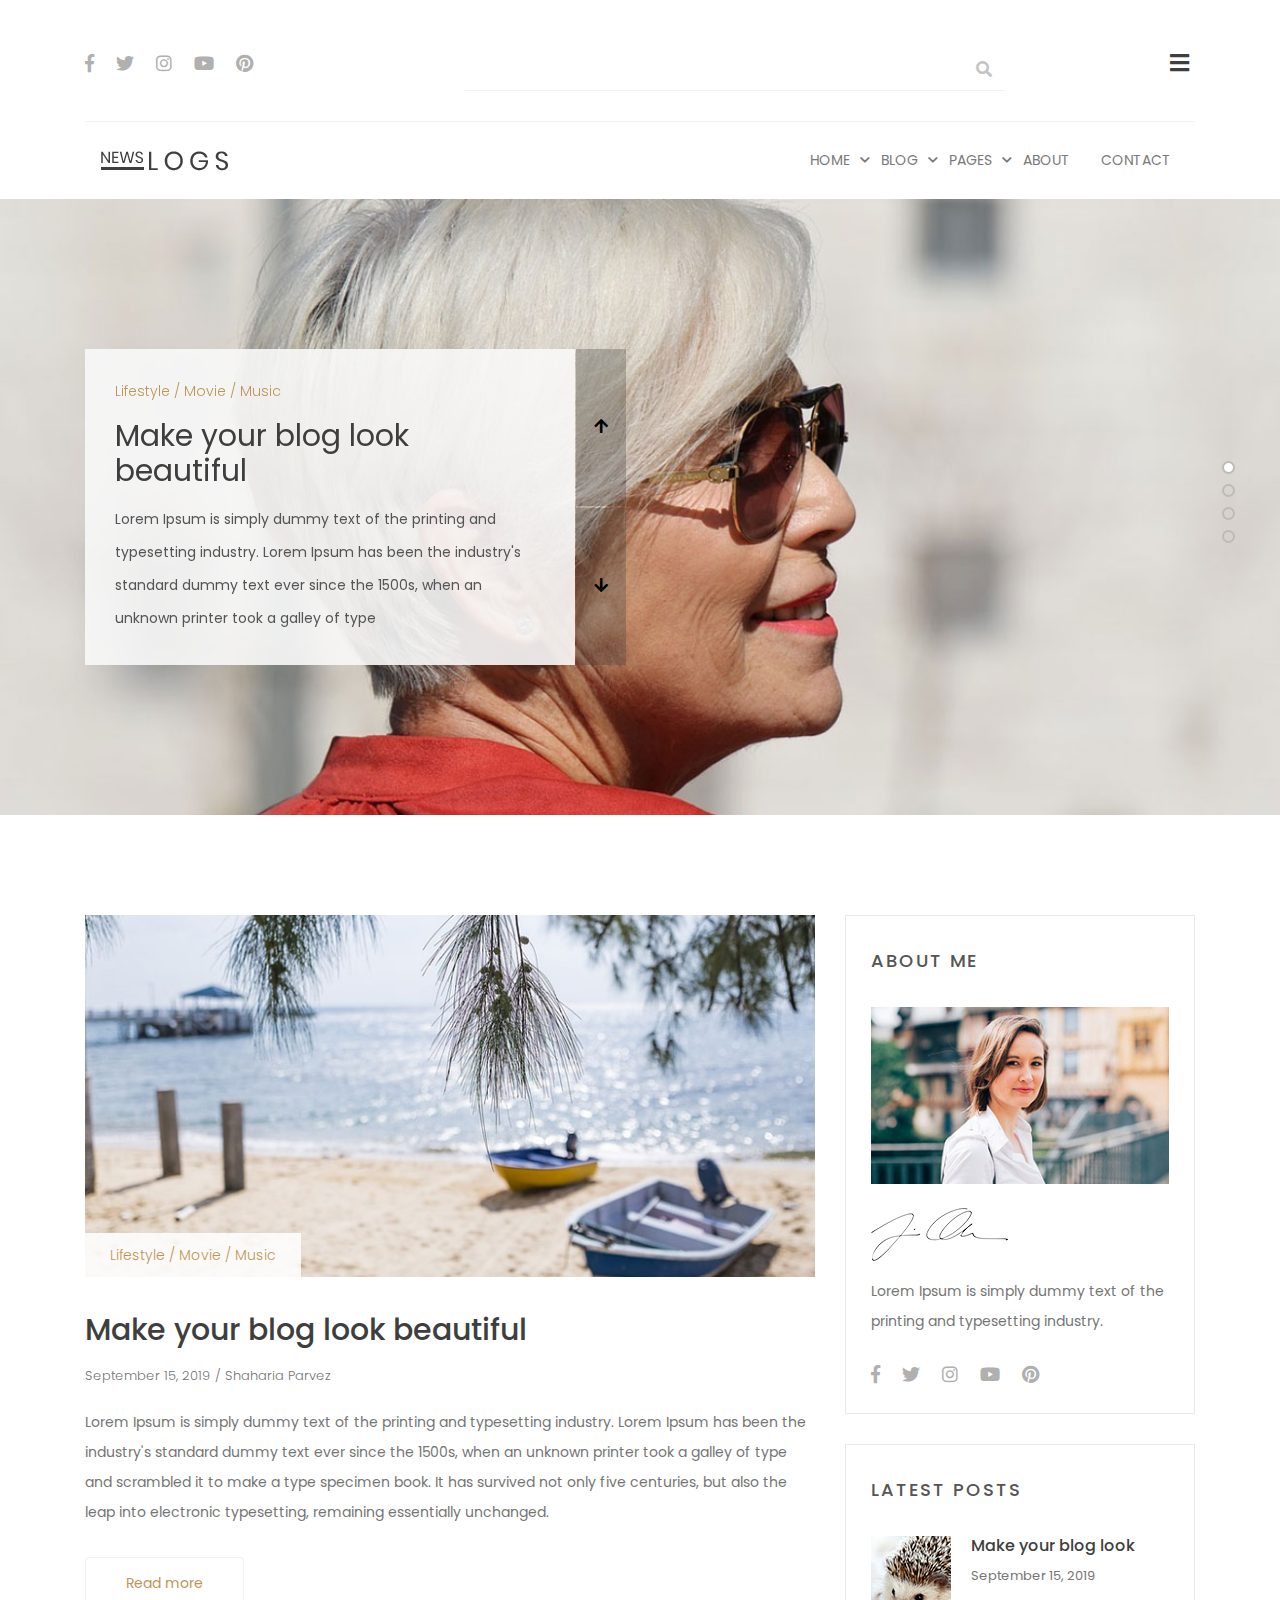
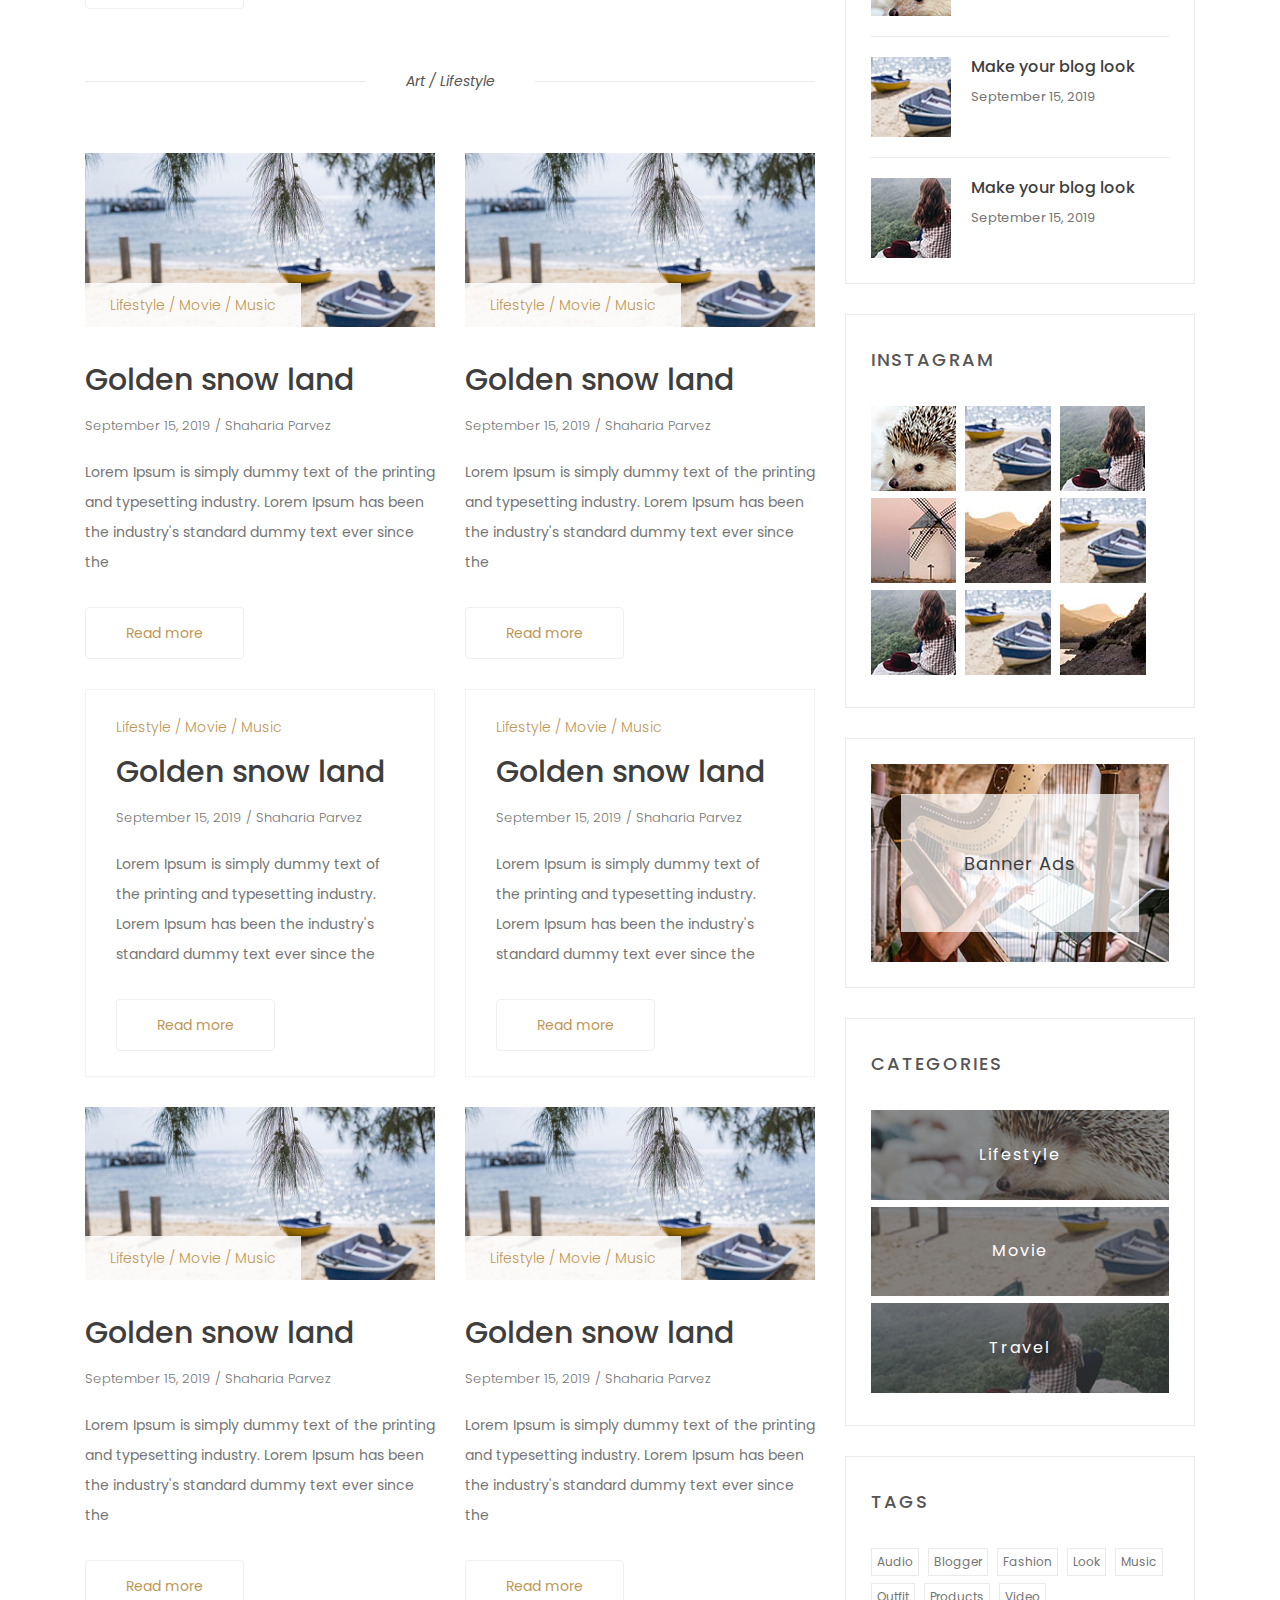
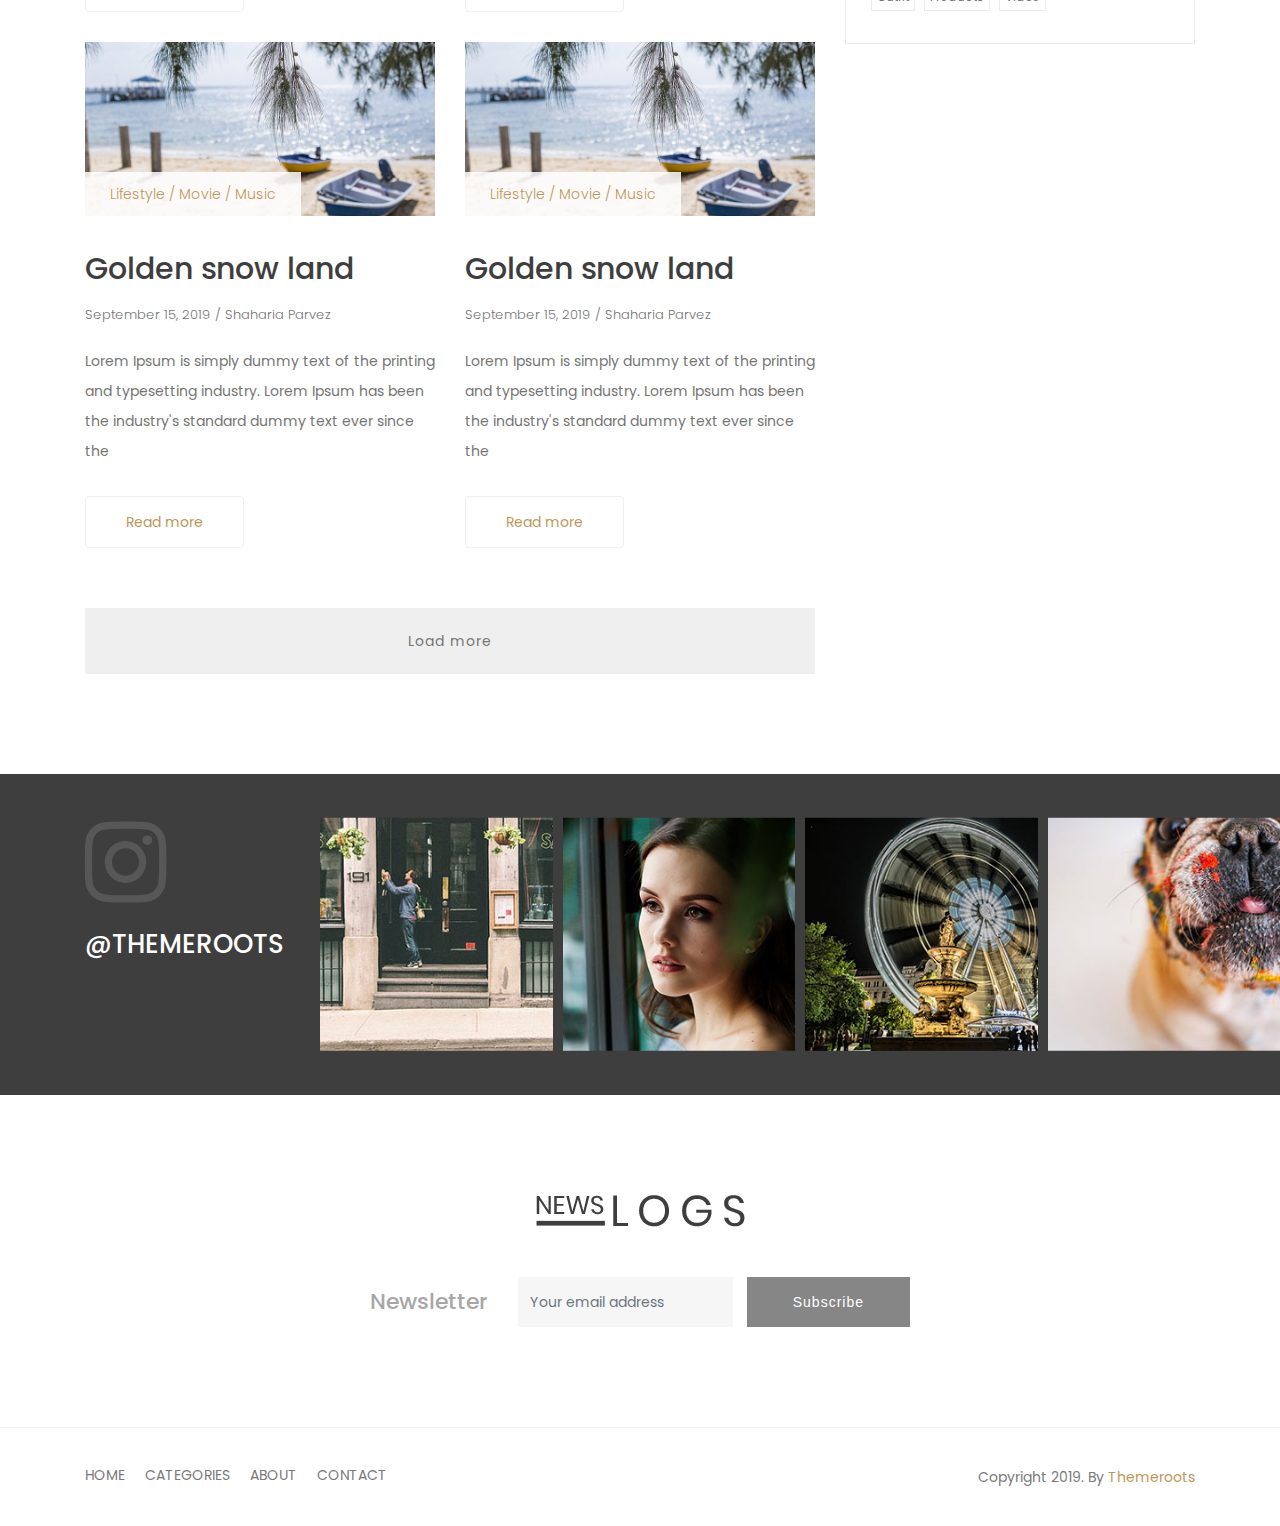
<file: index.html>
<!DOCTYPE html>
<html lang="en">
<head>
    <meta charset="UTF-8">
    <meta name="viewport" content="width=device-width, initial-scale=1.0">
    <meta http-equiv="X-UA-Compatible" content="ie=edge">
    <title>Newslog</title>
    <!-- google fonts -->
    <link href="https://fonts.googleapis.com/css?family=Poppins:300,400,700&display=swap" rel="stylesheet">
    <!-- Font Awesome -->
    <link rel="stylesheet" href="assets/css/font-awesome.min.css">
    <!-- Animate -->
    <link rel="stylesheet" href="assets/css/animate.min.css">
    <!-- Slick css -->
    <link rel="stylesheet" href="assets/css/slick.css">
    <!-- offcanvas -->
    <link rel="stylesheet" href="assets/css/offcanvas.css">
    <!-- Bootstrap -->
    <link rel="stylesheet" href="assets/css/bootstrap.min.css">
    <!-- Style -->
    <link rel="stylesheet" href="style.css">
</head>
<body>

    <!--  -->
    <header>
        <div class="container">
            <div class="header-toolbar">
                <div class="row">
                    <div class="col-md-4">
                        <div class="nl-social-icon">
                            <ul>
                                <li>
                                    <a href="#">
                                        <i class="fab fa-facebook-f"></i>
                                    </a>
                                </li>
                                <li>
                                    <a href="#">
                                        <i class="fab fa-twitter"></i>
                                    </a>
                                </li>
                                <li>
                                    <a href="#">
                                        <i class="fab fa-instagram"></i>
                                    </a>
                                </li>
                                <li>
                                    <a href="#">
                                        <i class="fab fa-youtube"></i>
                                    </a>
                                </li>
                                <li>
                                    <a href="#">
                                        <i class="fab fa-pinterest"></i>
                                    </a>
                                </li>
                            </ul><!-- /.ul -->
                        </div>
                    </div>
                    <div class="col-md-6">
                        <div class="nl-searching-wrapper">
                            <form action="#">
                                <div class="input-group">
                                    <input type="text" class="form-control">
                                    <div class="input-group-append">
                                        <button type="submit" class="btn">
                                            <i class="fas fa-search"></i>
                                        </button>
                                    </div>
                                </div>
                                
                            </form>
                        </div>
                    </div>
                    <div class="col-md-2">
                        <button data-canvas='offcanvas1'  class="nl-offcanvas-btn offcanva_btn">
                            <i class="fas fa-bars"></i>
                        </button>
                    </div>
                </div>
            </div>
            <!-- header-toolbar -->
            <!-- Start Navigation -->
            <nav class="navbar navbar-expand-lg nl-navbar">
                <a class="navbar-brand" href="index.html">
                    <img src="assets/images/site-logo.png" alt="Failed to load">
                </a>
                <button class="navbar-toggler" type="button" data-toggle="collapse" data-target="#nl-navigation" aria-controls="nl-navigation" aria-expanded="false" aria-label="Toggle navigation">
                  <span class="navbar-toggler-icon"></span>
                </button>
              
                <div class="collapse navbar-collapse" id="nl-navigation">
                    <ul class="navbar-nav  ml-auto">
                        <li class="nav-item  has-dropdown">
                            <a class="nav-link" href="index.html">HOME</a>
                            <ul class="sub-menu">
                                <li>
                                    <a href="index-2.html">Home - 2</a>
                                </li>
                                <li>
                                    <a href="index-3.html">Home - 3</a>
                                </li>
                                <li>
                                    <a href="#">
                                        <a href="index-4.html">
                                            Home - 4
                                        </a>
                                    </a>
                                </li>
                            </ul>
                        </li>
                        <li class="nav-item has-dropdown">
                            <a class="nav-link" href="#">Blog</a>
                            <ul class="sub-menu">
                                <li>
                                    <a href="blog-featured.html">Blog Fetured</a>
                                </li>
                                <li>
                                    <a href="blog-sidebar-right.html">
                                        Blog List
                                    </a>
                                </li>
                                <li>
                                    <a href="blog-no-sidebar.html">
                                        Blog No Sidebar
                                    </a>
                                </li>
                                <li>
                                    <a href="blog-details.html">
                                        Blog Details
                                    </a>
                                </li>
                            </ul>
                        </li>
                        <li class="nav-item  has-dropdown ">
                            <a class="nav-link" href="#!"> Pages </a>
                            <ul class="sub-menu">
                                    <li class="nav-item">
                                        <a href="#">
                                            Blog Featued
                                        </a>
                                    </li>
                                    <li>
                                        <a href="blog-no-sidebar.html">
                                            Blog No Sidebar
                                        </a>
                                    </li>
                                    <li>
                                        <a href="blog-sidebar-right.html">
                                            Blog Sidebar
                                        </a>
                                    </li>
                                    <li>
                                        <a href="blog-details.html">
                                            Blog Details
                                        </a>
                                    </li>
                                    <li>
                                        <a href="error.html">
                                            Error Page
                                        </a>
                                    </li>
                            </ul>
                        </li>
                        <li class="nav-item">
                            <a class="nav-link" href="about-us.html">   ABOUT </a>
                        </li>
                        <li class="nav-item">
                            <a class="nav-link" href="contact.html">   CONTACT </a>
                        </li>
                    </ul>
                </div>
              </nav>
            <!-- End Navigation -->
        </div>
    </header>
    <!--  -->

    <!-- Banner -->
    <div class="nl-banner-area set-bg type-1" data-bg="assets/images/banner-img1.jpg">
        <div class="nl-banner-dots type-1"></div>
        <div class="container">
            <div class="row">
                <div class="col-sm-9 col-md-7  col-lg-6">
                    <div class="nl-banner type-1">
                        <!--  -->
                        <div class="banner-post">
                            <div class="post-meta">
                                <a href="#">
                                    Lifestyle 
                                </a>
                                <a href="#">
                                    Movie 
                                </a>
                                <a href="#">
                                    Music
                                </a>
                            </div>
                            <a href="blog-details.html" class="post-title">Make your blog look beautiful</a>
                            <p class="post-content">
                                Lorem Ipsum is simply dummy text of the printing and typesetting industry. Lorem Ipsum has been the industry's standard dummy text ever since the 1500s, when an unknown printer took a galley of type 
                            </p>
                        </div>
                        <!--  -->
                        <!--  -->
                         <div class="banner-post">
                            <div class="post-meta">
                                <a href="#">
                                    Lifestyle 
                                </a>
                                <a href="#">
                                    Movie 
                                </a>
                                <a href="#">
                                    Music
                                </a>
                            </div>
                            <a class="post-title">Make your blog look Awesome</a>
                            <p class="post-content">
                                Lorem Ipsum is simply dummy text of the printing and typesetting industry. Lorem Ipsum has been the industry's standard dummy text ever since the 1500s, when an unknown printer took a galley of type 
                            </p>
                        </div>
                        <!--  -->
                        <!--  -->
                        <div class="banner-post">
                            <div class="post-meta">
                                <a href="#">
                                    Lifestyle 
                                </a>
                                <a href="#">
                                    Movie 
                                </a>
                                <a href="#">
                                    Music
                                </a>
                            </div>
                            <a href="blog-details.html" class="post-title">Take a Awesome Journey</a>
                            <p class="post-content">
                                Lorem Ipsum is simply dummy text of the printing and typesetting industry. Lorem Ipsum has been the industry's standard dummy text ever since the 1500s, when an unknown printer took a galley of type 
                            </p>
                        </div>
                        <!--  -->

                        <!--  -->
                        <div class="banner-post">
                            <div class="post-meta">
                                <a href="#">
                                    Lifestyle 
                                </a>
                                <a href="#">
                                    Movie 
                                </a>
                                <a href="#">
                                    Music
                                </a>
                            </div>
                            <a class="post-title">We love You!</a>
                            <p class="post-content">
                                Lorem Ipsum is simply dummy text of the printing and typesetting industry. Lorem Ipsum has been the industry's standard dummy text ever since the 1500s, when an unknown printer took a galley of type 
                            </p>
                        </div>
                        <!--  -->
                    </div>
                </div>
            </div>
        </div>
    </div>
    <!-- Banner -->
    
    <!--  -->
    <div class="">
        <div class="container">
            <div class="row">
                <div class="col-lg-8 col-md-7 section-padding">
                    <div class="post-area">
                       <div class="row no-gutters">
                            <div class="col">
                                <!--  -->
                                    <article class="post-item">
                                        <div class="post-header">
                                            <figure class="post-image">
                                                <img src="assets/images/post-img1.jpg" alt="Failed to Load">
                                            </figure>
                                            <div class="post-category">
                                                <a href="#">
                                                    Lifestyle 
                                                </a>
                                                <a href="#">
                                                    Movie 
                                                </a>
                                                <a href="#">
                                                    Music
                                                </a>
                                            </div>
                                        </div>
                                        <div class="post-content">
                                            <a href="blog-details.html" class="post-title">
                                                <h2>
                                                    Make your blog look beautiful
                                                </h2>
                                            </a>
                                            <div class="post-meta">
                                                <a href="#" class="posted-on">
                                                    September 15, 2019 
                                                </a>
                                                <a href="#" class="post-author">
                                                    Shaharia Parvez
                                                </a>
                                            </div>
                                            <p>
                                                Lorem Ipsum is simply dummy text of the printing and typesetting industry. Lorem Ipsum has been the industry's standard dummy text ever since the 1500s, when an unknown printer took a galley of type and scrambled it to make a type specimen book. It has survived not only five centuries, but also the leap into electronic typesetting, remaining essentially unchanged.
                                            </p>
                                            <a href="#" class="more-post btn">
                                                Read more
                                            </a>
                                        </div>
                                    </article>
                                <!--  -->
                            </div>
                       </div>
                       <!--  -->
                       <div class="nl-category-devider">
                           <span>
                            Art / Lifestyle
                           </span>
                       </div>
                       <!--  -->
                       <div class="row ">
                           <div class="col-lg-6">
                                 <!-- article -->
                                <article class="post-item">
                                    <div class="post-header">
                                        <figure class="post-image">
                                            <img src="assets/images/post-img1.jpg" alt="Failed to Load">
                                        </figure>
                                        <div class="post-category">
                                            <a href="#">
                                                Lifestyle 
                                            </a>
                                            <a href="#">
                                                Movie 
                                            </a>
                                            <a href="#">
                                                Music
                                            </a>
                                        </div>
                                    </div>
                                    <div class="post-content">
                                        <a href="blog-details.html" class="post-title">
                                            <h2>
                                                Golden snow land
                                            </h2>
                                        </a>
                                        <div class="post-meta">
                                            <a href="#" class="posted-on">
                                                September 15, 2019 
                                            </a>
                                            <a href="#" class="post-author">
                                                Shaharia Parvez
                                            </a>
                                        </div>
                                        <p>
                                            Lorem Ipsum is simply dummy text of the printing and typesetting industry. Lorem Ipsum has been the industry's standard dummy text ever since the 
                                        </p>
                                        <a href="blog-details.html" class="more-post btn">
                                            Read more
                                        </a>
                                    </div>
                                </article>
                                <!-- article -->
                           </div><!-- ./col -->
                           <div class="col-lg-6">
                                <!--  -->
                                <article class="post-item">
                                    <div class="post-header">
                                        <figure class="post-image">
                                            <img src="assets/images/post-img1.jpg" alt="Failed to Load">
                                        </figure>
                                        <div class="post-category">
                                            <a href="#">
                                                Lifestyle 
                                            </a>
                                            <a href="#">
                                                Movie 
                                            </a>
                                            <a href="#">
                                                Music
                                            </a>
                                        </div>
                                    </div>
                                    <div class="post-content">
                                        <a href="blog-details.html" class="post-title">
                                            <h2>
                                                Golden snow land
                                            </h2>
                                        </a>
                                        <div class="post-meta">
                                            <a href="#" class="posted-on">
                                                September 15, 2019 
                                            </a>
                                            <a href="#" class="post-author">
                                                Shaharia Parvez
                                            </a>
                                        </div>
                                        <p>
                                            Lorem Ipsum is simply dummy text of the printing and typesetting industry. Lorem Ipsum has been the industry's standard dummy text ever since the 
                                        </p>
                                        <a href="blog-details.html" class="more-post btn">
                                            Read more
                                        </a>
                                    </div>
                                </article><!-- /.article -->
                                <!--  -->
                            </div><!-- ./col -->
                            <div class="col-lg-6">
                                <!--  -->
                                <article class="post-item post-no-image">
                                    <div class="post-header">
                                        <div class="post-category">
                                            <a href="#">
                                                Lifestyle 
                                            </a>
                                            <a href="#">
                                                Movie 
                                            </a>
                                            <a href="#">
                                                Music
                                            </a>
                                        </div>
                                    </div>
                                    <div class="post-content">
                                        <a href="blog-details.html" class="post-title">
                                            <h2>
                                                Golden snow land
                                            </h2>
                                        </a>
                                        <div class="post-meta">
                                            <a href="#" class="posted-on">
                                                September 15, 2019 
                                            </a>
                                            <a href="#" class="post-author">
                                                Shaharia Parvez
                                            </a>
                                        </div>
                                        <p>
                                            Lorem Ipsum is simply dummy text of the printing and typesetting industry. Lorem Ipsum has been the industry's standard dummy text ever since the 
                                        </p>
                                        <a href="blog-details.html" class="more-post btn">
                                            Read more
                                        </a>
                                    </div>
                                </article><!-- ./article -->
                                <!--  -->
                            </div><!-- ./col -->
                            <div class="col-lg-6">
                                <!--  -->
                                <article class="post-item post-no-image">
                                    <div class="post-header">
                                        <div class="post-category">
                                            <a href="#">
                                                Lifestyle 
                                            </a>
                                            <a href="#">
                                                Movie 
                                            </a>
                                            <a href="#">
                                                Music
                                            </a>
                                        </div>
                                    </div>
                                    <div class="post-content">
                                        <a href="blog-details.html" class="post-title">
                                            <h2>
                                                Golden snow land
                                            </h2>
                                        </a>
                                        <div class="post-meta">
                                            <a href="#" class="posted-on">
                                                September 15, 2019 
                                            </a>
                                            <a href="#" class="post-author">
                                                Shaharia Parvez
                                            </a>
                                        </div>
                                        <p>
                                            Lorem Ipsum is simply dummy text of the printing and typesetting industry. Lorem Ipsum has been the industry's standard dummy text ever since the 
                                        </p>
                                        <a href="blog-details.html" class="more-post btn">
                                            Read more
                                        </a>
                                    </div>
                                </article><!-- /.article -->
                                <!--  -->
                            </div><!-- ./col -->
                            <div class="col-lg-6">
                                <!--  -->
                                <article class="post-item">
                                    <div class="post-header">
                                        <figure class="post-image">
                                            <img src="assets/images/post-img1.jpg" alt="Failed to Load">
                                        </figure>
                                        <div class="post-category">
                                            <a href="#">
                                                Lifestyle 
                                            </a>
                                            <a href="#">
                                                Movie 
                                            </a>
                                            <a href="#">
                                                Music
                                            </a>
                                        </div>
                                    </div>
                                    <div class="post-content">
                                        <a href="blog-details.html" class="post-title">
                                           <h2>
                                                Golden snow land
                                           </h2>
                                        </a>
                                        <div class="post-meta">
                                            <a href="#" class="posted-on">
                                                September 15, 2019 
                                            </a>
                                            <a href="#" class="post-author">
                                                Shaharia Parvez
                                            </a>
                                        </div>
                                        <p>
                                            Lorem Ipsum is simply dummy text of the printing and typesetting industry. Lorem Ipsum has been the industry's standard dummy text ever since the 
                                        </p>
                                        <a href="blog-details.html" class="more-post btn">
                                            Read more
                                        </a>
                                    </div>
                                </article><!-- /.article -->
                                <!--  -->
                            </div><!-- /.col -->
                            <div class="col-lg-6">
                                <!--  -->
                                <article class="post-item">
                                    <div class="post-header">
                                        <figure class="post-image">
                                            <img src="assets/images/post-img1.jpg" alt="Failed to Load">
                                        </figure>
                                        <div class="post-category">
                                            <a href="#">
                                                Lifestyle 
                                            </a>
                                            <a href="#">
                                                Movie 
                                            </a>
                                            <a href="#">
                                                Music
                                            </a>
                                        </div>
                                    </div>
                                    <div class="post-content">
                                        <a href="blog-details.html" class="post-title">
                                            <h2>
                                                Golden snow land
                                            </h2>
                                        </a>
                                        <div class="post-meta">
                                            <a href="#" class="posted-on">
                                                September 15, 2019 
                                            </a>
                                            <a href="#" class="post-author">
                                                Shaharia Parvez
                                            </a>
                                        </div>
                                        <p>
                                            Lorem Ipsum is simply dummy text of the printing and typesetting industry. Lorem Ipsum has been the industry's standard dummy text ever since the 
                                        </p>
                                        <a href="blog-details.html" class="more-post btn">
                                            Read more
                                        </a>
                                    </div>
                                </article><!-- /.article -->
                                <!-- ./col -->
                            </div><!-- /.col -->
                            <div class="col-lg-6">
                                <!--  -->
                                <article class="post-item">
                                    <div class="post-header">
                                        <figure class="post-image">
                                            <img src="assets/images/post-img1.jpg" alt="Failed to Load">
                                        </figure>
                                        <div class="post-category">
                                            <a href="#">
                                                Lifestyle 
                                            </a>
                                            <a href="#">
                                                Movie 
                                            </a>
                                            <a href="#">
                                                Music
                                            </a>
                                        </div>
                                    </div>
                                    <div class="post-content">
                                        <a href="blog-details.html" class="post-title">
                                            <h2>
                                                Golden snow land
                                            </h2>
                                        </a>
                                        <div class="post-meta">
                                            <a href="#" class="posted-on">
                                                September 15, 2019 
                                            </a>
                                            <a href="#" class="post-author">
                                                Shaharia Parvez
                                            </a>
                                        </div>
                                        <p>
                                            Lorem Ipsum is simply dummy text of the printing and typesetting industry. Lorem Ipsum has been the industry's standard dummy text ever since the 
                                        </p>
                                        <a href="blog-details.html" class="more-post btn">
                                            Read more
                                        </a>
                                    </div>
                                </article><!-- /.article -->
                                <!-- ./col -->
                            </div><!-- /.col -->
                            <div class="col-lg-6">
                                <!--  -->
                                <article class="post-item">
                                    <div class="post-header">
                                        <figure class="post-image">
                                            <img src="assets/images/post-img1.jpg" alt="Failed to Load">
                                        </figure>
                                        <div class="post-category">
                                            <a href="#">
                                                Lifestyle 
                                            </a>
                                            <a href="#">
                                                Movie 
                                            </a>
                                            <a href="#">
                                                Music
                                            </a>
                                        </div>
                                    </div>
                                    <div class="post-content">
                                        <a href="blog-details.html" class="post-title">
                                            <h2>
                                                Golden snow land
                                            </h2>
                                        </a>
                                        <div class="post-meta">
                                            <a href="#" class="posted-on">
                                                September 15, 2019 
                                            </a>
                                            <a href="#" class="post-author">
                                                Shaharia Parvez
                                            </a>
                                        </div>
                                        <p>
                                            Lorem Ipsum is simply dummy text of the printing and typesetting industry. Lorem Ipsum has been the industry's standard dummy text ever since the 
                                        </p>
                                        <a href="blog-details.html" class="more-post btn">
                                            Read more
                                        </a>
                                    </div>
                                </article><!-- /.article -->
                                <!--  -->
                            </div><!-- ./col -->
                       </div><!-- row -->
                       <button class="nl-load-more  btn-lg btn-block">
                            Load more
                       </button>
                    </div>
                </div>
                <!--  -->
                <div class="col-lg-4 col-md-5">
                    <!-- sidebar Here -->
                    <div class="nl-sidebar section-padding">
                        <!-- widget -->
                        <div class="nl-widget about-me">
                            <h5 class="widget-title">ABOUT ME</h5>
                            <div class="widget-header">
                                <img src="assets/images/author-widget.jpg" alt="Failed to Load">
                            </div>
                            <div class="widget-content">
                                <img src="assets/images/author-signature.png" alt="Failed to load">
                                <p>
                                    Lorem Ipsum is simply dummy text of the printing and typesetting industry. 
                                </p>
                                <div class="nl-social-icon">
                                    <ul>
                                        <li>
                                            <a href="#">
                                                <i class="fab fa-facebook-f"></i>
                                            </a>
                                        </li>
                                        <li>
                                            <a href="#">
                                                <i class="fab fa-twitter"></i>
                                            </a>
                                        </li>
                                        <li>
                                            <a href="#">
                                                <i class="fab fa-instagram"></i>
                                            </a>
                                        </li>
                                        <li>
                                            <a href="#">
                                                <i class="fab fa-youtube"></i>
                                            </a>
                                        </li>
                                        <li>
                                            <a href="#">
                                                <i class="fab fa-pinterest"></i>
                                            </a>
                                        </li>
                                    </ul><!-- /.ul -->
                                </div>
                            </div>
                        </div>
                        <!-- widget -->

                        <!-- widget -->
                        <div class="nl-widget latest-post">
                            <h5 class="widget-title">Latest posts</h5>
                            <ul class="widget-content">
                                <!--  -->
                                <li>
                                    <img src="assets/images/latest-post-img1.jpg" alt="Failed to load">
                                    <div class="widget-post-content">
                                        <a href="blog-details.html">
                                            <h6>Make your blog look</h6>
                                        </a>
                                        <p>
                                            September 15, 2019
                                        </p>
                                    </div>
                                </li>
                                <!--  -->
                                 <!--  -->
                                 <li>
                                    <img src="assets/images/latest-post-img2.jpg" alt="Failed to load">
                                    <div class="widget-post-content">
                                        <a href="blog-details.html">
                                            <h6>Make your blog look</h6>
                                        </a>
                                        <p>
                                            September 15, 2019
                                        </p>
                                    </div>
                                </li>
                                <!--  -->
                                 <!--  -->
                                 <li>
                                    <img src="assets/images/latest-post-img3.jpg" alt="Failed to load">
                                    <div class="widget-post-content">
                                        <a href="blog-details.html">
                                            <h6>Make your blog look</h6>
                                        </a>
                                        <p>
                                            September 15, 2019
                                        </p>
                                    </div>
                                </li>
                                <!--  -->
                            </ul>
                        </div>
                        <!-- widget -->

                        <!-- widget -->
                        <div class="nl-widget instagram-post">
                            <h5 class="widget-title">Instagram</h5>
                            <div class="widget-content">
                                <!--  -->
                                <a href="#">
                                    <img src="assets/images/instagram-1.jpg" alt="Failed to load">
                                </a>
                                <!--  -->
                                <a href="#">
                                    <img src="assets/images/instagram-2.jpg" alt="Failed to load">
                                </a>
                                <!--  -->
                                <a href="#">
                                    <img src="assets/images/instagram-3.jpg" alt="Failed to load">
                                </a>
                                <!--  -->
                                <a href="#">
                                    <img src="assets/images/instagram-4.jpg" alt="Failed to load">
                                </a>
                                <!--  -->
                                <a href="#">
                                    <img src="assets/images/instagram-5.jpg" alt="Failed to load">
                                </a>
                                <!--  -->
                                <a href="#">
                                    <img src="assets/images/instagram-2.jpg" alt="Failed to load">
                                </a>
                                <!--  -->
                                <a href="#">
                                    <img src="assets/images/instagram-3.jpg" alt="Failed to load">
                                </a>
                                <!--  -->
                                <a href="#">
                                    <img src="assets/images/instagram-2.jpg" alt="Failed to load">
                                </a>
                                <!--  -->
                                <a href="#">
                                    <img src="assets/images/instagram-5.jpg" alt="Failed to load">
                                </a>
                                <!--  -->
                            </div>
                        </div>
                        <!-- widget -->

                        <!-- widget -->
                        <div class="nl-widget banner-ads">
                            <div class="widget-content">
                                <img src="assets/images/banner-ads.jpg" alt="Failed to load">
                                <div class="overlay">
                                    Banner Ads
                                </div>
                            </div>
                        </div>
                        <!-- widget -->

                        <!-- widget -->
                        <div class="nl-widget widget-categoreis">
                            <h5 class="widget-title">Categories</h5>
                            <div class="widget-content">
                                <a href="#">
                                    <img src="assets/images/categories-img-1.jpg" alt="Failed to load">
                                    <div class="overlay">
                                        Lifestyle 
                                    </div>
                                </a>
                                <a href="#">
                                    <img src="assets/images/categories-img-2.jpg" alt="Failed to load">
                                    <div class="overlay">
                                        Movie 
                                    </div>
                                </a>
                                <a href="#">
                                    <img src="assets/images/categories-img-3.jpg" alt="Failed to load">
                                    <div class="overlay">
                                        Travel 
                                    </div>
                                </a>
                            </div>
                        </div>
                        <!-- widget -->

                        <!-- widget -->
                        <div class="nl-widget tags-widget">
                            <h5 class="widget-title">tags</h5>
                            <div class="widget-content">
                                <!--  -->
                                <a href="#">
                                    Audio
                                </a>
                                <!--  -->
                                <a href="#">
                                    Blogger
                                </a>
                                <!--  -->
                                <a href="#">
                                    Fashion
                                </a>
                                <!--  -->
                                <a href="#">
                                    Look
                                </a>
                                <!--  -->
                                <a href="#">
                                    Music
                                </a>
                                <!--  -->
                                <a href="#">
                                    Outfit
                                </a>
                                <!--  -->
                                <a href="#">
                                    Products
                                </a>
                                <!--  -->
                                <a href="#">
                                    Video
                                </a>
                                <!--  -->
                            </div>
                        </div>
                        <!-- widget -->
                    </div>
                    <!-- sidebar Here -->
                </div>
                <!--  -->
            </div>
        </div>
    </div>
    <!--  -->

    <!--  -->
    <div class="instagram-area overflow-hidden position-relative">
        <div class="instagram-post-container">
            <a href="#">
                <img src="assets/images/instagram-post-01.jpg" alt="Failed to Load">
            </a>
            <a href="#">
                <img src="assets/images/instagram-post-02.jpg" alt="Failed to Load">
            </a>
            <a href="#">
                <img src="assets/images/instagram-post-03.jpg" alt="Failed to Load">
            </a>
            <a href="#">
                <img src="assets/images/instagram-post-04.jpg" alt="Failed to Load">
            </a>
        </div>
        <div class="container">
            <div class="row">
                <div class="col-md-3">
                    <div class="instagram-post-content">
                        <i class="fab fa-instagram"></i>
                        <h2>@themeroots</h2>
                    </div>
                </div>
            </div>
        </div>
    </div>
    <!--  -->

    <!--  -->
    <footer class="nl-footer-type-1">
        <!--  -->
        <div class="footer-top section-padding">
            <div class="container">
                <div class="row">
                    <div class="col-lg-6 offset-lg-3 col-md-8 offset-md-2">
                        <div class="nl-footer-top-inner">
                            <a href="index.html" class="brand-logo">
                                <img src="assets/images/site-logo-1.png" alt="">
                            </a>
                            <div class="nl-subscriibe-area type-1">
                                <h4>
                                    Newsletter
                                </h4>
                                <div class="input-group">
                                    <input type="text" placeholder="Your email address" class="form-control">
                                    <div class="input-group-append">
                                        <button type="submit" class="btn nl-subscribe-btn">
                                            Subscribe
                                        </button>
                                    </div>
                                </div>
                            </div>
                        </div>
                    </div>
                </div>
            </div>
        </div>
        <!--  -->
        <!--  -->
        <div class="nl-footer-bottom">
            <div class="container">
                <div class="row">
                    <div class="col-sm-6">
                        <div class="nl-footer-menu">
                            <ul>
                                <li>
                                    <a href="index.html">
                                        HOME 
                                    </a>
                                </li>
                                <li>
                                    <a href="#">
                                        CATEGORIES
                                    </a>
                                </li>
                                <li>
                                    <a href="about-us.html">
                                        ABOUT 
                                    </a>
                                </li>
                                <li>
                                    <a href="contact.html">
                                        CONTACT
                                    </a>
                                </li>
                            </ul>
                        </div>
                    </div>
                    <div class="col-sm-6">
                        <div class="nl-copyright-text">
                            <p>
                                Copyright 2019. By 
                                <a href="#">
                                    Themeroots
                                </a>
                            </p>
                        </div>
                    </div>
                </div>
            </div>
        </div>
        <!--  -->
    </footer>
    <!--  -->

    <!--  -->
    <div class="nl-to-top">
        <i class="fas fa-arrow-up"></i>
        <span>
            Top
        </span>
    </div>
    <!--  -->

    <!--  -->
    <div class="nl-sticky-social-icon nl-sticky-element ">
        <div class="nl-social-icon">
            <ul>
                <li>
                    <a href="#">
                        <i class="fab fa-facebook-f"></i>
                        <span class="nl-social-icon-label">
                            Facebook
                        </span>
                    </a>
                </li>
                <li>
                    <a href="#">
                        <i class="fab fa-twitter"></i>
                        <span class="nl-social-icon-label">
                            Twitter
                        </span>
                    </a>
                </li>
                <li>
                    <a href="#">
                        <i class="fab fa-instagram"></i>
                        <span class="nl-social-icon-label">
                            Instagram
                        </span>
                    </a>
                </li>
                <li>
                    <a href="#">
                        <i class="fab fa-youtube"></i>
                        <span class="nl-social-icon-label">
                            youtube
                        </span>
                    </a>
                </li>
                <li>
                    <a href="#">
                        <i class="fab fa-pinterest"></i>
                        <span class="nl-social-icon-label">
                            Pinterest
                        </span>
                    </a>
                </li>
            </ul><!-- /.ul -->
        </div>
    </div>
    <!--  -->

    <!--  -->
    <div class="nl-sticky-options nl-sticky-element">
        <ul>
            <li>
                <a href="#">
                    Archive
                </a>
            </li>
            <li>
                <a href="#">
                    Subscribe
                </a>
            </li>
            <li>
                <a href="#">
                    Search
                </a>
            </li>
            <li>
                <a href="#" data-toggle="modal" data-target="#staticBackdrop">
                    <i class="fas fa-search"></i>
                </a>
            </li>
        </ul>
    </div>
    <!--  -->

    <!--  -->
    <div class="nl-offcanvas  advanced_blocks_offcanvas slide with_overlay right" id="offcanvas1">
        <div class="offcanvas_cancel">
            <i class="fas fa-times"></i>
         </div>
        <div class="nl-offcanvas-inner">
            <!--  -->
            <div class="nl-widget nl-search-widget">
                <div class="widget-content">
                    <div class="nl-searching-wrapper">
                        <form action="#">
                            <div class="input-group">
                                <input type="text" class="form-control">
                                <div class="input-group-append">
                                    <button type="submit" class="btn">
                                        <i class="fas fa-search"></i>
                                    </button>
                                </div>
                            </div>
                            
                        </form>
                    </div>
                </div>
            </div>
            <!--  -->

            <!--  -->
            <div class="nl-widget nl-offcanvas-nav">
                <ul>
                    <li>
                        <a href="index.html">
                            HOME 
                        </a>
                        <ul>
                            <li>
                                <a href="index-2.html">
                                    Home 02
                                </a>
                            </li>
                            <li>
                                <a href="index-3.html">
                                    Home 03
                                </a>
                            </li>
                            <li>
                                <a href="index-4.html">
                                    Home 04
                                </a>
                            </li>
                        </ul>
                    </li>
                    <li>
                        <a href="#">
                            FEATURES
                        </a>
                    </li>
                    <li>
                        <a href="#">
                            Pages
                        </a>
                        <ul>
                            <li>
                                <a href="about-us.html">
                                    About Us
                                </a>
                            </li>
                            <li>
                                <a href="blog-featured.html">
                                    Blog Featured
                                </a>
                            </li>
                            <li>
                                <a href="blog-no-sidebar.html">
                                    Blog No Sidebar
                                </a>
                            </li>
                            <li>
                                <a href="blog-sidebar-right.html">
                                    Blog Sidebar
                                </a>
                            </li>
                            <li>
                                <a href="blog-details.html">
                                    Blog Details
                                </a>
                            </li>
                        </ul>
                    </li>
                    <li>
                        <a href="about-us.html">
                            ABOUT 
                        </a>
                    </li>
                    <li>
                        <a href="contact.html">
                            CONTACT
                        </a>
                    </li>
                </ul>
            </div>
            <!--  -->
            
            <!--  -->
            <div class="nl-widget latest-post">
                <h5 class="widget-title">Recent posts</h5>
                <ul class="widget-content">
                    <!--  -->
                    <li>
                        <div class="widget-post-content">
                            <a href="blog-details.html">
                                <h6>Make your blog look</h6>
                            </a>
                            <p>
                                September 15, 2019
                            </p>
                        </div>
                    </li>
                    <!--  -->
                     <!--  -->
                     <li>
                        <div class="widget-post-content">
                            <a href="blog-details.html">
                                <h6>Make your blog look</h6>
                            </a>
                            <p>
                                September 15, 2019
                            </p>
                        </div>
                    </li>
                    <!--  -->
                     <!--  -->
                     <li>
                        <div class="widget-post-content">
                            <a href="blog-details.html">
                                <h6>Make your blog look</h6>
                            </a>
                            <p>
                                September 15, 2019
                            </p>
                        </div>
                    </li>
                    <!--  -->
                </ul>
            </div>
            <!--  -->
            <div class="nl-widget about-me">
                <h5 class="widget-title">ABOUT ME</h5>
                <div class="widget-header">
                    <img src="assets/images/author-widget-2.jpg" alt="Failed to Load">
                </div>
                <div class="widget-content">
                    <img src="assets/images/author-signature.png" alt="Failed to load">
                    
                    
                </div>
            </div>
            <!--  -->

            <!--  -->
            <div class="nl-widget instagram-post">
                <h5 class="widget-title">Instagram</h5>
                <div class="widget-content">
                    <!--  -->
                    <a href="#">
                        <img src="assets/images/instagram-1.jpg" alt="Failed to load">
                    </a>
                    <!--  -->
                    <a href="#">
                        <img src="assets/images/instagram-2.jpg" alt="Failed to load">
                    </a>
                    <!--  -->
                    <a href="#">
                        <img src="assets/images/instagram-3.jpg" alt="Failed to load">
                    </a>
                    <!--  -->
                    <a href="#">
                        <img src="assets/images/instagram-4.jpg" alt="Failed to load">
                    </a>
                    <!--  -->
                    <a href="#">
                        <img src="assets/images/instagram-5.jpg" alt="Failed to load">
                    </a>
                    <!--  -->
                    <a href="#">
                        <img src="assets/images/instagram-2.jpg" alt="Failed to load">
                    </a>
                    <!--  -->
                    <a href="#">
                        <img src="assets/images/instagram-3.jpg" alt="Failed to load">
                    </a>
                    <!--  -->
                    <a href="#">
                        <img src="assets/images/instagram-2.jpg" alt="Failed to load">
                    </a>
                    <!--  -->
                    <a href="#">
                        <img src="assets/images/instagram-5.jpg" alt="Failed to load">
                    </a>
                    <!--  -->
                </div>
            </div>
            <!--  -->

            <!--  -->
            <div class="nl-widget">
                <h5 class="widget-title">FOLLOW ME ON</h5>
                <div class="widget-content">
                    <div class="nl-social-icon">
                        <ul>
                            <li>
                                <a href="#">
                                    <i class="fab fa-facebook-f"></i>
                                </a>
                            </li>
                            <li>
                                <a href="#">
                                    <i class="fab fa-twitter"></i>
                                </a>
                            </li>
                            <li>
                                <a href="#">
                                    <i class="fab fa-instagram"></i>
                                </a>
                            </li>
                            <li>
                                <a href="#">
                                    <i class="fab fa-youtube"></i>
                                </a>
                            </li>
                            <li>
                                <a href="#">
                                    <i class="fab fa-pinterest"></i>
                                </a>
                            </li>
                        </ul><!-- /.ul -->
                    </div>
                </div>
            </div>
            <!--  -->
        </div>
    </div>
    <!--  -->

    <!-- Modal -->
    <div class="modal nl-search-modal fade" id="staticBackdrop" data-backdrop="static" tabindex="-1" role="dialog" aria-labelledby="staticBackdropLabel" aria-hidden="true">
        <div class="modal-dialog" role="document">
        <div class="modal-content">
          <div class="modal-header">
            <button type="button" class="close" data-dismiss="modal" aria-label="Close">
              <span aria-hidden="true">&times;</span>
            </button>
          </div>
          <div class="modal-body">
                <div class="container">
                    <div class="row">
                        <div class="col-md-6 offset-md-3">
                            <div class="nl-searching-wrapper">
                                <form action="#">
                                    <div class="input-group">
                                        <input type="text" class="form-control" placeholder="Type to Search..">
                                        <div class="input-group-append">
                                            <button type="submit" class="btn">
                                                <i class="fas fa-search"></i>
                                            </button>
                                        </div>
                                    </div>
                                    
                                </form>
                            </div>
                        </div>
                    </div>
                </div>
          </div>
        </div>
      </div>
    </div>
    <!-- Modal -->

    <!-- jQuery -->
    <script src="assets/js/jquery-3.4.1.min.js"></script>
    <!-- popper js -->
    <script src="assets/js/popper.min.js"></script>
    <!-- Bootstrap -->
    <script src="assets/js/bootstrap.min.js"></script>
    <!--Slick  -->
    <script src="assets/js/slick.min.js"></script>
    <!-- Offcanvas -->
    <script src="assets/js/offcanvas.js"></script>
    <!-- Main js -->
    <script src="assets/js/main.js"></script>

</body>
</html>
</file>
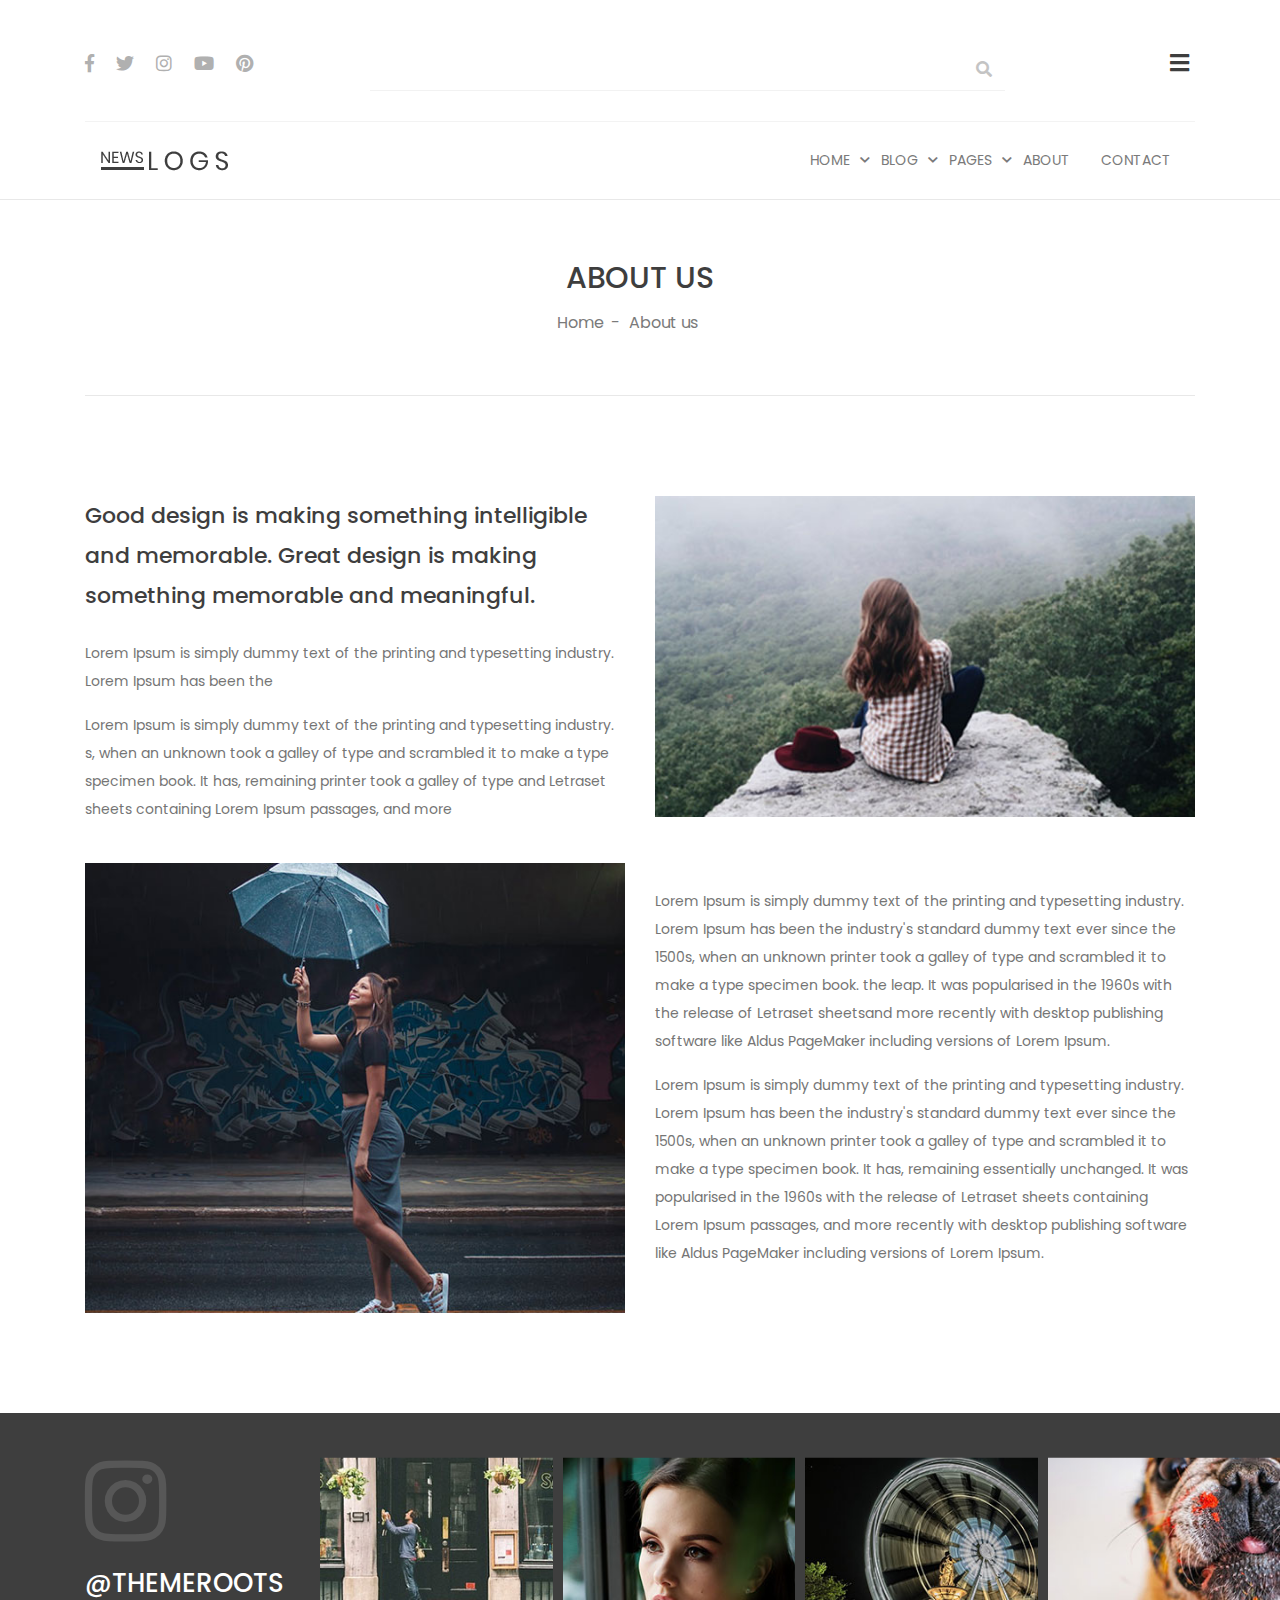
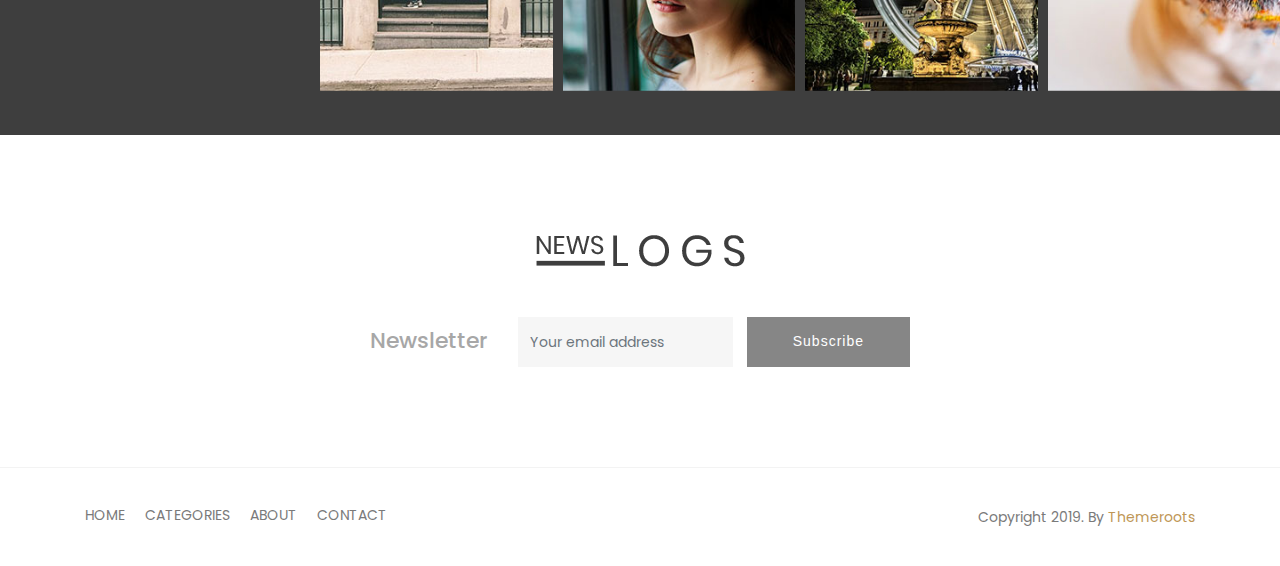
<file: about-us.html>
<!DOCTYPE html>
<html lang="en">
<head>
    <meta charset="UTF-8">
    <meta name="viewport" content="width=device-width, initial-scale=1.0">
    <meta http-equiv="X-UA-Compatible" content="ie=edge">
    <title>Newslog</title>
    <!-- google fonts -->
    <link href="https://fonts.googleapis.com/css?family=Poppins:300,400,700&display=swap" rel="stylesheet">
    <!-- Font Awesome -->
    <link rel="stylesheet" href="assets/css/font-awesome.min.css">
    <!-- Animate -->
    <link rel="stylesheet" href="assets/css/animate.min.css">
    <!-- Slick css -->
    <link rel="stylesheet" href="assets/css/slick.css">
    <!-- offcanvas -->
    <link rel="stylesheet" href="assets/css/offcanvas.css">
    <!-- Bootstrap -->
    <link rel="stylesheet" href="assets/css/bootstrap.min.css">
    <!-- Style -->
    <link rel="stylesheet" href="style.css">
</head>
<body>

    <!--  -->
    <header>
        <div class="container">
            <div class="header-toolbar">
                <div class="row">
                    <div class="col-md-3">
                        <div class="nl-social-icon">
                            <ul>
                                <li>
                                    <a href="#">
                                        <i class="fab fa-facebook-f"></i>
                                    </a>
                                </li>
                                <li>
                                    <a href="#">
                                        <i class="fab fa-twitter"></i>
                                    </a>
                                </li>
                                <li>
                                    <a href="#">
                                        <i class="fab fa-instagram"></i>
                                    </a>
                                </li>
                                <li>
                                    <a href="#">
                                        <i class="fab fa-youtube"></i>
                                    </a>
                                </li>
                                <li>
                                    <a href="#">
                                        <i class="fab fa-pinterest"></i>
                                    </a>
                                </li>
                            </ul><!-- /.ul -->
                        </div>
                    </div>
                    <div class="col-md-7">
                        <div class="nl-searching-wrapper">
                            <form action="#">
                                <div class="input-group">
                                    <input type="text" class="form-control">
                                    <div class="input-group-append">
                                        <button type="submit" class="btn">
                                            <i class="fas fa-search"></i>
                                        </button>
                                    </div>
                                </div>
                                
                            </form>
                        </div>
                    </div>
                    <div class="col-md-2">
                        <button data-canvas='offcanvas1'  class="nl-offcanvas-btn offcanva_btn">
                            <i class="fas fa-bars"></i>
                        </button>
                    </div>
                </div>
            </div>
            <!-- header-toolbar -->
            <!-- Start Navigation -->
            <nav class="navbar navbar-expand-lg nl-navbar">
                <a class="navbar-brand" href="index.html">
                    <img src="assets/images/site-logo.png" alt="Failed to load">
                </a>
                <button class="navbar-toggler" type="button" data-toggle="collapse" data-target="#nl-navigation" aria-controls="nl-navigation" aria-expanded="false" aria-label="Toggle navigation">
                  <span class="navbar-toggler-icon"></span>
                </button>
              
                <div class="collapse navbar-collapse" id="nl-navigation">
                    <ul class="navbar-nav  ml-auto">
                        <li class="nav-item  has-dropdown">
                            <a class="nav-link" href="index.html">HOME</a>
                            <ul class="sub-menu">
                                <li>
                                    <a href="index-2.html">Home - 2</a>
                                </li>
                                <li>
                                    <a href="index-3.html">Home - 3</a>
                                </li>
                                <li>
                                    <a href="#">
                                        <a href="index-4.html">
                                            Home - 4
                                        </a>
                                    </a>
                                </li>
                            </ul>
                        </li>
                        <li class="nav-item has-dropdown">
                            <a class="nav-link" href="#">Blog</a>
                            <ul class="sub-menu">
                                <li>
                                    <a href="blog-featured.html">Blog Fetured</a>
                                </li>
                                <li>
                                    <a href="blog-sidebar-right.html">
                                        Blog List
                                    </a>
                                </li>
                                <li>
                                    <a href="blog-no-sidebar.html">
                                        Blog No Sidebar
                                    </a>
                                </li>
                                <li>
                                    <a href="blog-details.html">
                                        Blog Details
                                    </a>
                                </li>
                            </ul>
                        </li>
                        <li class="nav-item  has-dropdown ">
                            <a class="nav-link" href="#!"> Pages </a>
                            <ul class="sub-menu">
                                    <li class="nav-item">
                                        <a href="#">
                                            Blog Featued
                                        </a>
                                    </li>
                                    <li>
                                        <a href="blog-no-sidebar.html">
                                            Blog No Sidebar
                                        </a>
                                    </li>
                                    <li>
                                        <a href="blog-sidebar-right.html">
                                            Blog Sidebar
                                        </a>
                                    </li>
                                    <li>
                                        <a href="blog-details.html">
                                            Blog Details
                                        </a>
                                    </li>
                                    <li>
                                        <a href="error.html">
                                            Error Page
                                        </a>
                                    </li>
                            </ul>
                        </li>
                        <li class="nav-item">
                            <a class="nav-link" href="about-us.html">   ABOUT </a>
                        </li>
                        <li class="nav-item">
                            <a class="nav-link" href="contact.html">   CONTACT </a>
                        </li>
                    </ul>
                </div>
              </nav>
            <!-- End Navigation -->
        </div>
    </header>
    <!--  -->

    <!-- Banner -->
    <div class="nl-breadcrumb-container">
        <div class="container">
            <div class="row">
                <div class="col-md-12">
                    <div class="nl-breadcrumb">
                        <h2>About us</h2>
                        <ul>
                            <li>
                                <a href="#">
                                    Home 
                                </a>
                            </li>
                            <li>
                                <a href="#">
                                    About us 
                                </a>
                            </li>
                        </ul>
                    </div>
                </div>
            </div>
        </div>
    </div>
    <!-- Banner -->
    
    <!--  -->
    <div class="section-padding  nl-about-us-container">
       <div class="container">
           <div class="row nl-about-us-top">
               <div class="col-md-6">
                    <h5>
                        Good design is making something intelligible and memorable. Great design is making something memorable and meaningful.
                    </h5>
                    <p>
                        Lorem Ipsum is simply dummy text of the printing and typesetting industry. Lorem Ipsum has been the 
                    </p>
                    <p>
                        Lorem Ipsum is simply dummy text of the printing and typesetting industry. s, when an unknown took a galley of type and scrambled it to make a type specimen book. It has, remaining printer took a galley of type and  Letraset sheets containing Lorem Ipsum passages, and more 
                    </p>
                    <br>
               </div>
               <div class="col-md-6">
                    <img src="assets/images/about-us-img-01.jpg" alt="">
               </div>
           </div>
           <div class="row nl-about-us-bottom">
               <div class="col-md-6">
                    <img src="assets/images/about-us-img-02.jpg" alt="">
               </div>
               <div class="col-md-6">
                   <br>
                   <p>
                    Lorem Ipsum is simply dummy text of the printing and typesetting industry. Lorem Ipsum has been the industry's standard dummy text ever since the 1500s, when an unknown printer took a galley of type and scrambled it to make a type specimen book. the leap. It  was popularised in the 1960s with the release of Letraset sheetsand more recently with desktop publishing software like Aldus PageMaker including versions of Lorem Ipsum.
                   </p>
                   <p>

                    Lorem Ipsum is simply dummy text of the printing and typesetting industry. Lorem Ipsum has been the industry's standard dummy text ever since the 1500s, when an unknown printer took a galley of type and scrambled it to make a type specimen book. It has, remaining essentially unchanged. It was popularised in the 1960s with the release of Letraset sheets containing Lorem Ipsum passages, and more recently with desktop publishing software like Aldus PageMaker including versions of Lorem Ipsum.
                   </p>
               </div>
           </div>
       </div>
    </div>
    <!--  -->

    <!--  -->
    <div class="instagram-area overflow-hidden position-relative">
        <div class="instagram-post-container">
            <a href="#">
                <img src="assets/images/instagram-post-01.jpg" alt="Failed to Load">
            </a>
            <a href="#">
                <img src="assets/images/instagram-post-02.jpg" alt="Failed to Load">
            </a>
            <a href="#">
                <img src="assets/images/instagram-post-03.jpg" alt="Failed to Load">
            </a>
            <a href="#">
                <img src="assets/images/instagram-post-04.jpg" alt="Failed to Load">
            </a>
        </div>
        <div class="container">
            <div class="row">
                <div class="col-md-3">
                    <div class="instagram-post-content">
                        <i class="fab fa-instagram"></i>
                        <h2>@themeroots</h2>
                    </div>
                </div>
            </div>
        </div>
    </div>
    <!--  -->

    <!--  -->
    <!--  -->
    <footer class="nl-footer-type-1">
        <!--  -->
        <div class="footer-top section-padding">
            <div class="container">
                <div class="row">
                    <div class="col-md-6 offset-md-3">
                        <div class="nl-footer-top-inner">
                            <a class="brand-logo" href="index.html">
                                <img src="assets/images/site-logo-1.png" alt="">
                            </a>
                            <div class="nl-subscriibe-area type-1">
                                <h4>
                                    Newsletter
                                </h4>
                                <div class="input-group">
                                    <input type="text" placeholder="Your email address" class="form-control">
                                    <div class="input-group-append">
                                        <button type="submit" class="btn nl-subscribe-btn">
                                            Subscribe
                                        </button>
                                    </div>
                                </div>
                            </div>
                        </div>
                    </div>
                </div>
            </div>
        </div>
        <!--  -->
        <!--  -->
        <div class="nl-footer-bottom">
            <div class="container">
                <div class="row">
                    <div class="col-md-7">
                        <div class="nl-footer-menu">
                            <ul>
                                <li>
                                    <a href="index.html">
                                        HOME 
                                    </a>
                                </li>
                                <li>
                                    <a href="#">
                                        CATEGORIES
                                    </a>
                                </li>
                                <li>
                                    <a href="about-us.html">
                                        ABOUT 
                                    </a>
                                </li>
                                <li>
                                    <a href="contact.html">
                                        CONTACT
                                    </a>
                                </li>
                            </ul>
                        </div>
                    </div>
                    <div class="col-md-5">
                        <div class="nl-copyright-text">
                            <p>
                                Copyright 2019. By 
                                <a href="#">
                                    Themeroots
                                </a>
                            </p>
                        </div>
                    </div>
                </div>
            </div>
        </div>
        <!--  -->
    </footer>
    <!--  -->
    <!--  -->

    <!--  -->
    <div class="nl-to-top">
        <i class="fas fa-arrow-up"></i>
        <span>
            Top
        </span>
    </div>
    <!--  -->

    <!--  -->
    <div class="nl-sticky-social-icon nl-sticky-element ">
        <div class="nl-social-icon">
            <ul>
                <li>
                    <a href="#">
                        <i class="fab fa-facebook-f"></i>
                        <span class="nl-social-icon-label">
                            Facebook
                        </span>
                    </a>
                </li>
                <li>
                    <a href="#">
                        <i class="fab fa-twitter"></i>
                        <span class="nl-social-icon-label">
                            Twitter
                        </span>
                    </a>
                </li>
                <li>
                    <a href="#">
                        <i class="fab fa-instagram"></i>
                        <span class="nl-social-icon-label">
                            Instagram
                        </span>
                    </a>
                </li>
                <li>
                    <a href="#">
                        <i class="fab fa-youtube"></i>
                        <span class="nl-social-icon-label">
                            youtube
                        </span>
                    </a>
                </li>
                <li>
                    <a href="#">
                        <i class="fab fa-pinterest"></i>
                        <span class="nl-social-icon-label">
                            Pinterest
                        </span>
                    </a>
                </li>
            </ul><!-- /.ul -->
        </div>
    </div>
    <!--  -->

    <!--  -->
    <div class="nl-sticky-options nl-sticky-element">
        <ul>
            <li>
                <a href="#">
                    Archive
                </a>
            </li>
            <li>
                <a href="#">
                    Subscribe
                </a>
            </li>
            <li>
                <a href="#">
                    Search
                </a>
            </li>
            <li>
                <a href="#" data-toggle="modal" data-target="#staticBackdrop">
                    <i class="fas fa-search"></i>
                </a>
            </li>
        </ul>
    </div>
    <!--  -->

    <!--  -->
    <div class="nl-offcanvas  advanced_blocks_offcanvas slide with_overlay right" id="offcanvas1">
        <div class="offcanvas_cancel">
            <i class="fas fa-times"></i>
         </div>
        <div class="nl-offcanvas-inner">
            <!--  -->
            <div class="nl-widget nl-search-widget">
                <div class="widget-content">
                    <div class="nl-searching-wrapper">
                        <form action="#">
                            <div class="input-group">
                                <input type="text" class="form-control">
                                <div class="input-group-append">
                                    <button type="submit" class="btn">
                                        <i class="fas fa-search"></i>
                                    </button>
                                </div>
                            </div>
                            
                        </form>
                    </div>
                </div>
            </div>
            <!--  -->

            <!--  -->
            <div class="nl-widget nl-offcanvas-nav">
                <ul>
                    <li>
                        <a href="index.html">
                            HOME 
                        </a>
                        <ul>
                            <li>
                                <a href="index-2.html">
                                    Home 02
                                </a>
                            </li>
                            <li>
                                <a href="index-3.html">
                                    Home 03
                                </a>
                            </li>
                            <li>
                                <a href="index-4.html">
                                    Home 04
                                </a>
                            </li>
                        </ul>
                    </li>
                    <li>
                        <a href="#">
                            FEATURES
                        </a>
                    </li>
                    <li>
                        <a href="#">
                            Pages
                        </a>
                        <ul>
                            <li>
                                <a href="about-us.html">
                                    About Us
                                </a>
                            </li>
                            <li>
                                <a href="blog-featured.html">
                                    Blog Featured
                                </a>
                            </li>
                            <li>
                                <a href="blog-no-sidebar.html">
                                    Blog No Sidebar
                                </a>
                            </li>
                            <li>
                                <a href="blog-sidebar-right.html">
                                    Blog Sidebar
                                </a>
                            </li>
                            <li>
                                <a href="blog-details.html">
                                    Blog Details
                                </a>
                            </li>
                        </ul>
                    </li>
                    <li>
                        <a href="about-us.html">
                            ABOUT 
                        </a>
                    </li>
                    <li>
                        <a href="contact.html">
                            CONTACT
                        </a>
                    </li>
                </ul>
            </div>
            <!--  -->
            
            <!--  -->
            <div class="nl-widget latest-post">
                <h5 class="widget-title">Recent posts</h5>
                <ul class="widget-content">
                    <!--  -->
                    <li>
                        <div class="widget-post-content">
                            <a href="blog-details.html">
                                <h6>Make your blog look</h6>
                            </a>
                            <p>
                                September 15, 2019
                            </p>
                        </div>
                    </li>
                    <!--  -->
                     <!--  -->
                     <li>
                        <div class="widget-post-content">
                            <a href="blog-details.html">
                                <h6>Make your blog look</h6>
                            </a>
                            <p>
                                September 15, 2019
                            </p>
                        </div>
                    </li>
                    <!--  -->
                     <!--  -->
                     <li>
                        <div class="widget-post-content">
                            <a href="blog-details.html">
                                <h6>Make your blog look</h6>
                            </a>
                            <p>
                                September 15, 2019
                            </p>
                        </div>
                    </li>
                    <!--  -->
                </ul>
            </div>
            <!--  -->
            <div class="nl-widget about-me">
                <h5 class="widget-title">ABOUT ME</h5>
                <div class="widget-header">
                    <img src="assets/images/author-widget-2.jpg" alt="Failed to Load">
                </div>
                <div class="widget-content">
                    <img src="assets/images/author-signature.png" alt="Failed to load">
                    
                    
                </div>
            </div>
            <!--  -->

            <!--  -->
            <div class="nl-widget instagram-post">
                <h5 class="widget-title">Instagram</h5>
                <div class="widget-content">
                    <!--  -->
                    <a href="#">
                        <img src="assets/images/instagram-1.jpg" alt="Failed to load">
                    </a>
                    <!--  -->
                    <a href="#">
                        <img src="assets/images/instagram-2.jpg" alt="Failed to load">
                    </a>
                    <!--  -->
                    <a href="#">
                        <img src="assets/images/instagram-3.jpg" alt="Failed to load">
                    </a>
                    <!--  -->
                    <a href="#">
                        <img src="assets/images/instagram-4.jpg" alt="Failed to load">
                    </a>
                    <!--  -->
                    <a href="#">
                        <img src="assets/images/instagram-5.jpg" alt="Failed to load">
                    </a>
                    <!--  -->
                    <a href="#">
                        <img src="assets/images/instagram-2.jpg" alt="Failed to load">
                    </a>
                    <!--  -->
                    <a href="#">
                        <img src="assets/images/instagram-3.jpg" alt="Failed to load">
                    </a>
                    <!--  -->
                    <a href="#">
                        <img src="assets/images/instagram-2.jpg" alt="Failed to load">
                    </a>
                    <!--  -->
                    <a href="#">
                        <img src="assets/images/instagram-5.jpg" alt="Failed to load">
                    </a>
                    <!--  -->
                </div>
            </div>
            <!--  -->

            <!--  -->
            <div class="nl-widget">
                <h5 class="widget-title">FOLLOW ME ON</h5>
                <div class="widget-content">
                    <div class="nl-social-icon">
                        <ul>
                            <li>
                                <a href="#">
                                    <i class="fab fa-facebook-f"></i>
                                </a>
                            </li>
                            <li>
                                <a href="#">
                                    <i class="fab fa-twitter"></i>
                                </a>
                            </li>
                            <li>
                                <a href="#">
                                    <i class="fab fa-instagram"></i>
                                </a>
                            </li>
                            <li>
                                <a href="#">
                                    <i class="fab fa-youtube"></i>
                                </a>
                            </li>
                            <li>
                                <a href="#">
                                    <i class="fab fa-pinterest"></i>
                                </a>
                            </li>
                        </ul><!-- /.ul -->
                    </div>
                </div>
            </div>
            <!--  -->
        </div>
    </div>
    <!--  -->

    <!-- Modal -->
    <div class="modal nl-search-modal fade" id="staticBackdrop" data-backdrop="static" tabindex="-1" role="dialog" aria-labelledby="staticBackdropLabel" aria-hidden="true">
        <div class="modal-dialog" role="document">
        <div class="modal-content">
          <div class="modal-header">
            <button type="button" class="close" data-dismiss="modal" aria-label="Close">
              <span aria-hidden="true">&times;</span>
            </button>
          </div>
          <div class="modal-body">
                <div class="container">
                    <div class="row">
                        <div class="col-md-6 offset-md-3">
                            <div class="nl-searching-wrapper">
                                <form action="#">
                                    <div class="input-group">
                                        <input type="text" class="form-control" placeholder="Type to Search..">
                                        <div class="input-group-append">
                                            <button data-canvas='offcanvas1'  class="nl-offcanvas-btn offcanva_btn">
                                                <i class="fas fa-bars"></i>
                                            </button>
                                        </div>
                                    </div>
                                    
                                </form>
                            </div>
                        </div>
                    </div>
                </div>
          </div>
        </div>
      </div>
    </div>
    <!-- Modal -->

    <!-- jQuery -->
    <script src="assets/js/jquery-3.4.1.min.js"></script>
    <!-- popper js -->
    <script src="assets/js/popper.min.js"></script>
    <!-- Bootstrap -->
    <script src="assets/js/bootstrap.min.js"></script>
    <!--Slick  -->
    <script src="assets/js/slick.min.js"></script>
    <!-- Offcanvas -->
    <script src="assets/js/offcanvas.js"></script>
    <!-- Main js -->
    <script src="assets/js/main.js"></script>

</body>
</html>
</file>
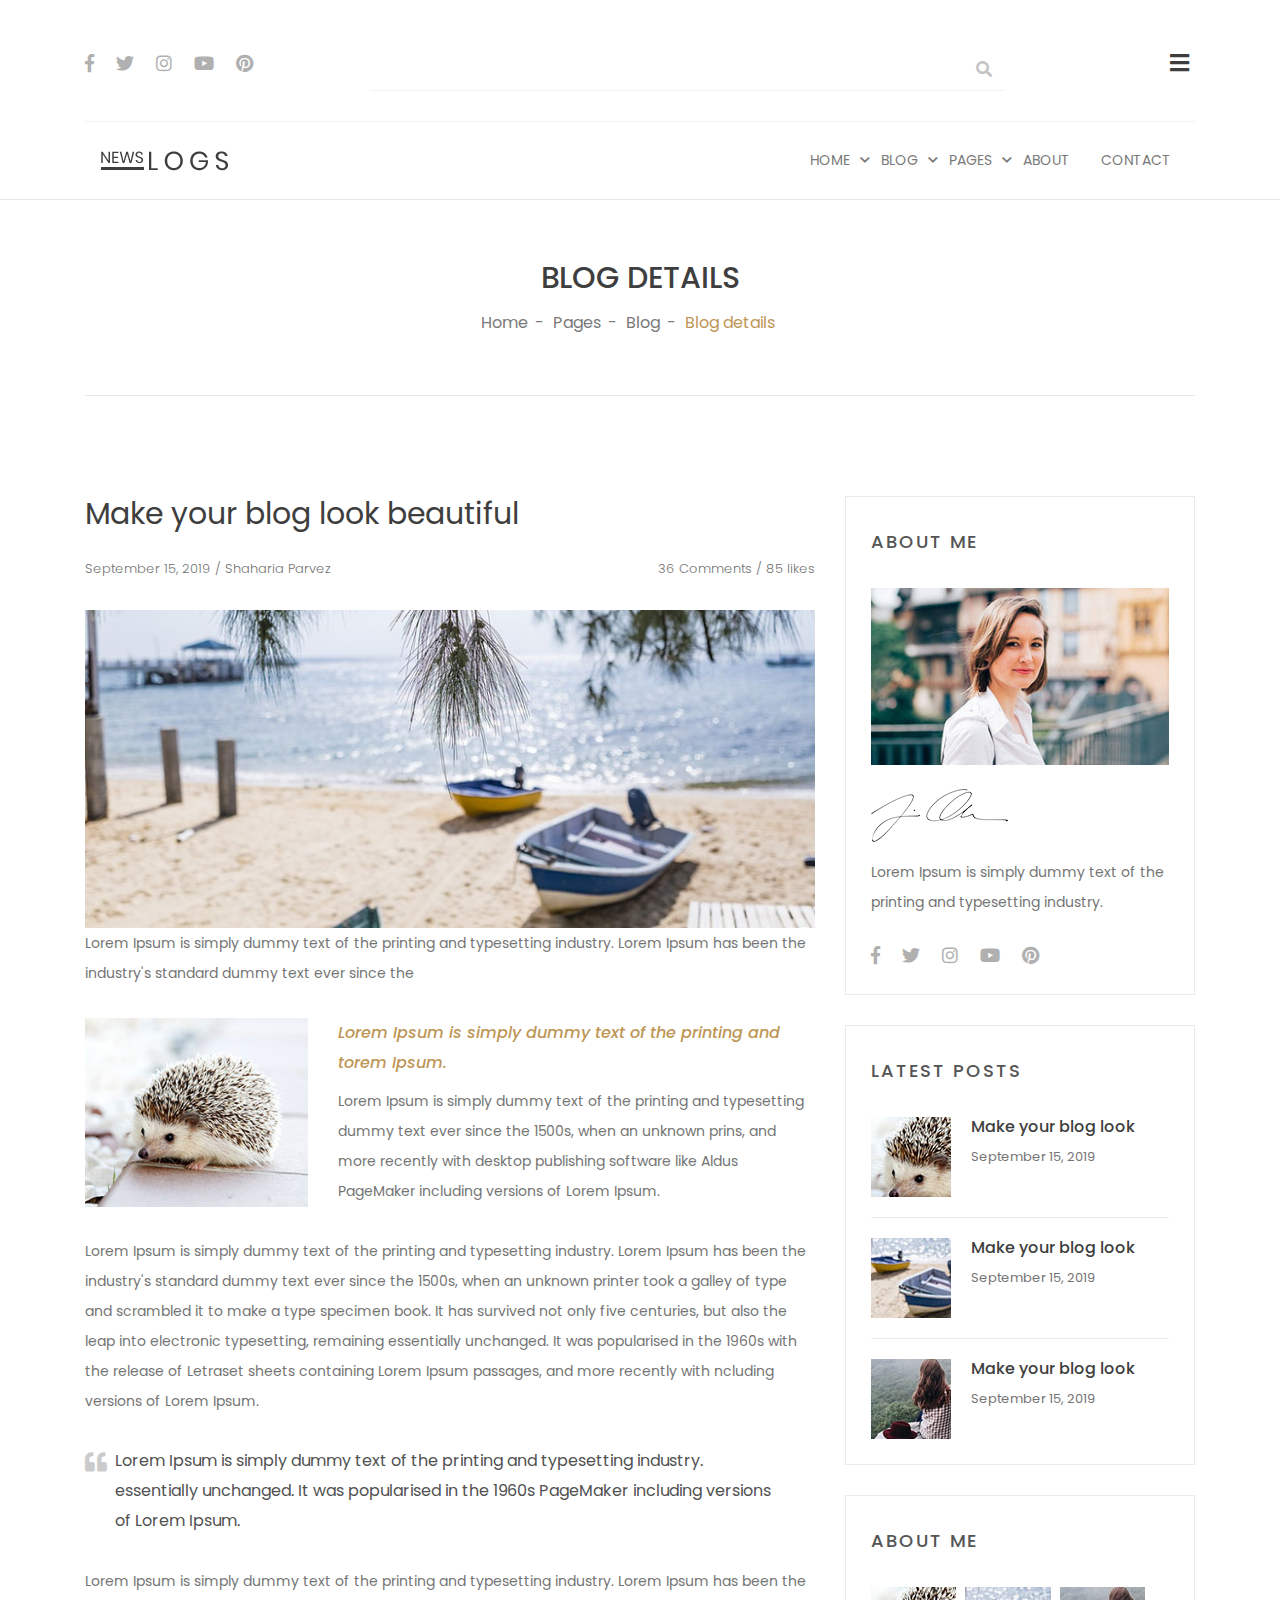
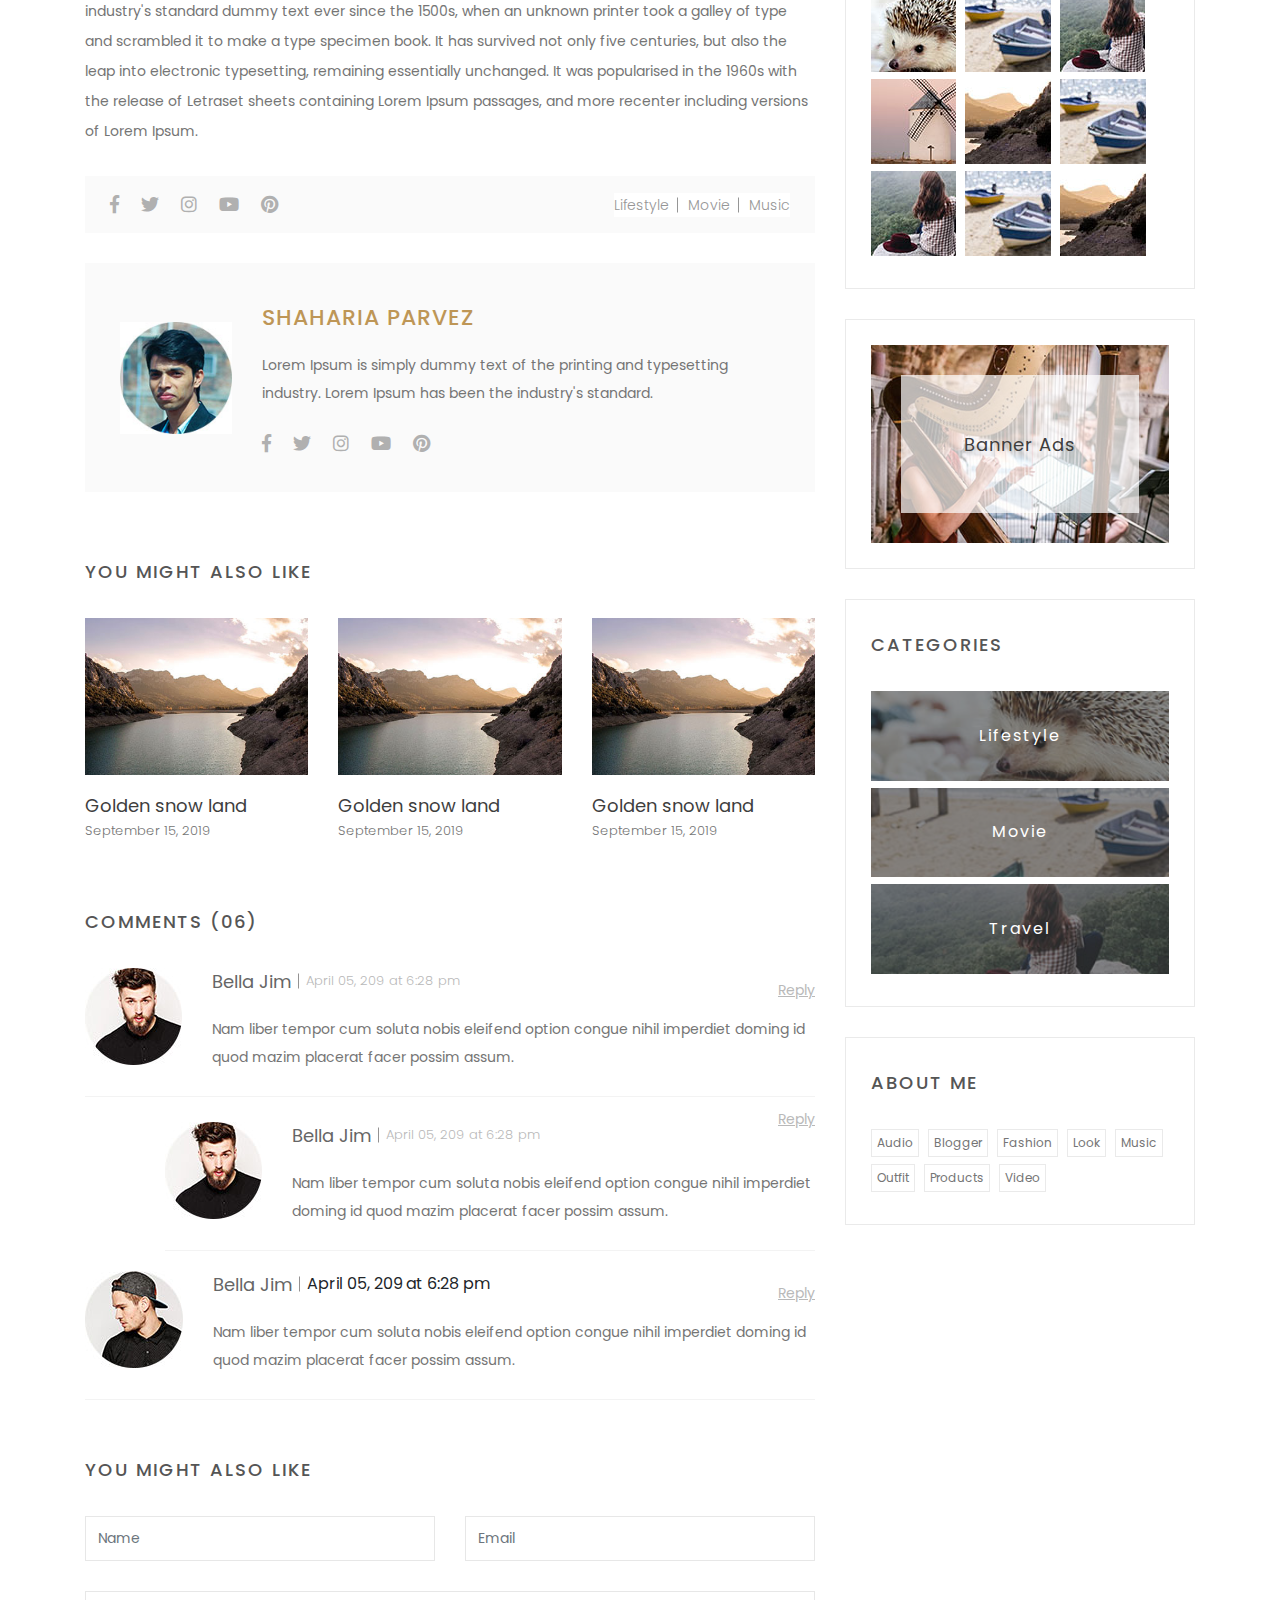
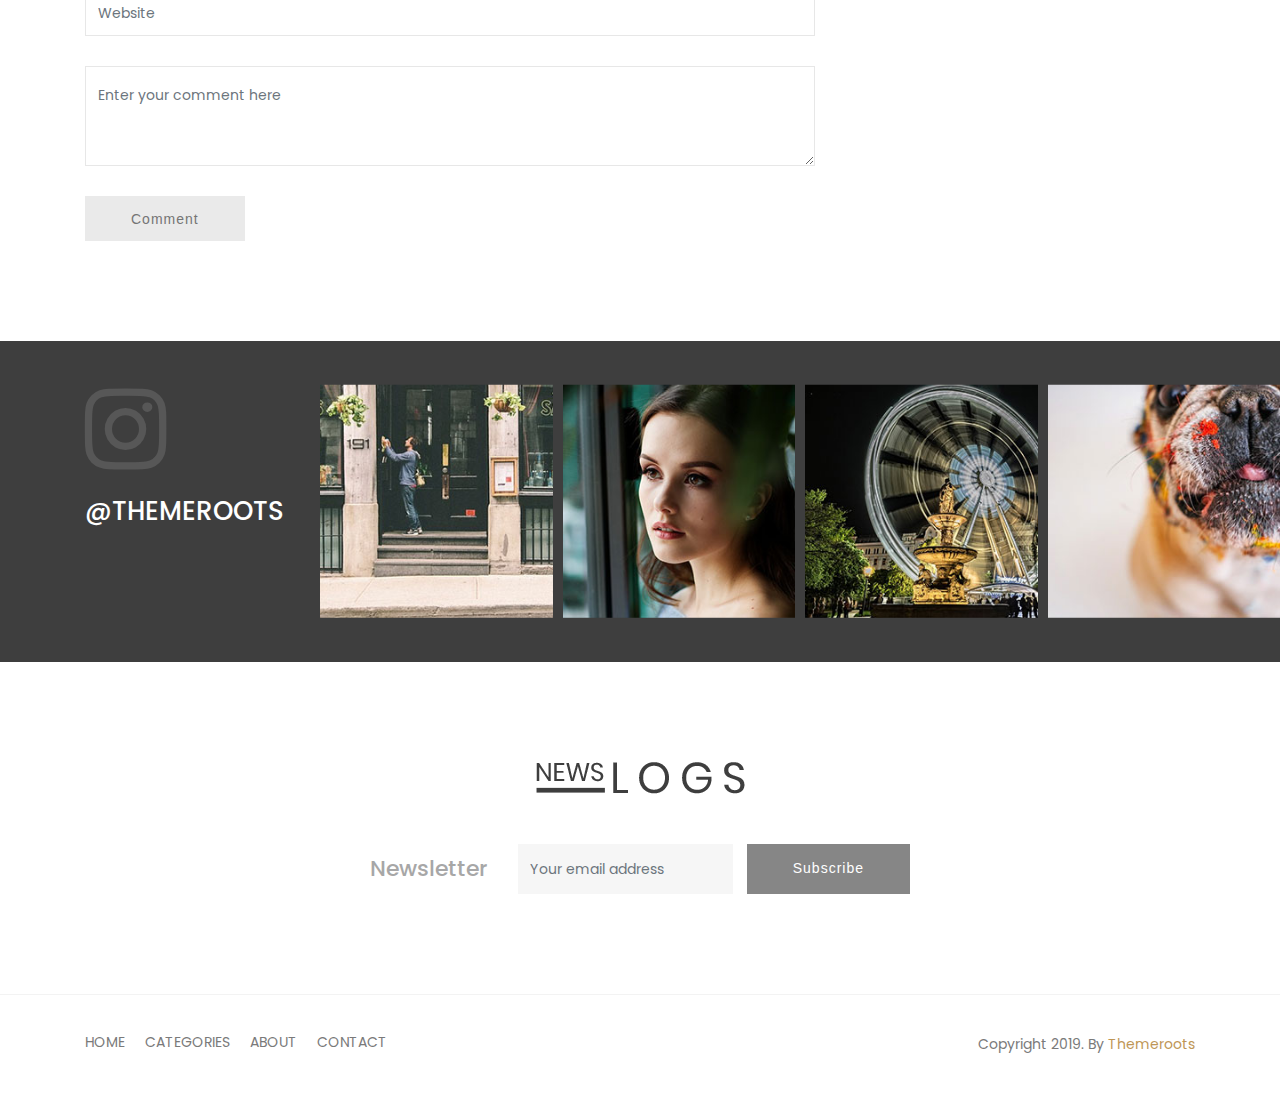
<file: blog-details.html>
<!DOCTYPE html>
<html lang="en">
<head>
    <meta charset="UTF-8">
    <meta name="viewport" content="width=device-width, initial-scale=1.0">
    <meta http-equiv="X-UA-Compatible" content="ie=edge">
    <title>Newslog</title>
    <!-- google fonts -->
    <link href="https://fonts.googleapis.com/css?family=Poppins:300,400,700&display=swap" rel="stylesheet">
    <!-- Font Awesome -->
    <link rel="stylesheet" href="assets/css/font-awesome.min.css">
    <!-- Animate -->
    <link rel="stylesheet" href="assets/css/animate.min.css">
    <!-- Slick css -->
    <link rel="stylesheet" href="assets/css/slick.css">
    <!-- offcanvas -->
    <link rel="stylesheet" href="assets/css/offcanvas.css">
    <!-- Bootstrap -->
    <link rel="stylesheet" href="assets/css/bootstrap.min.css">
    <!-- Style -->
    <link rel="stylesheet" href="style.css">
</head>
<body>

    <!--  -->
    <header>
        <div class="container">
            <div class="header-toolbar">
                <div class="row">
                    <div class="col-md-3">
                        <div class="nl-social-icon">
                            <ul>
                                <li>
                                    <a href="#">
                                        <i class="fab fa-facebook-f"></i>
                                    </a>
                                </li>
                                <li>
                                    <a href="#">
                                        <i class="fab fa-twitter"></i>
                                    </a>
                                </li>
                                <li>
                                    <a href="#">
                                        <i class="fab fa-instagram"></i>
                                    </a>
                                </li>
                                <li>
                                    <a href="#">
                                        <i class="fab fa-youtube"></i>
                                    </a>
                                </li>
                                <li>
                                    <a href="#">
                                        <i class="fab fa-pinterest"></i>
                                    </a>
                                </li>
                            </ul><!-- /.ul -->
                        </div>
                    </div>
                    <div class="col-md-7">
                        <div class="nl-searching-wrapper">
                            <form action="#">
                                <div class="input-group">
                                    <input type="text" class="form-control">
                                    <div class="input-group-append">
                                        <button type="submit" class="btn">
                                            <i class="fas fa-search"></i>
                                        </button>
                                    </div>
                                </div>
                                
                            </form>
                        </div>
                    </div>
                    <div class="col-md-2">
                       <button data-canvas='offcanvas1'  class="nl-offcanvas-btn offcanva_btn">
                            <i class="fas fa-bars"></i>
                        </button>
                    </div>
                </div>
            </div>
            <!-- header-toolbar -->
            <!-- Start Navigation -->
            <nav class="navbar navbar-expand-lg nl-navbar">
                <a class="navbar-brand" href="index.html">
                    <img src="assets/images/site-logo.png" alt="Failed to load">
                </a>
                <button class="navbar-toggler" type="button" data-toggle="collapse" data-target="#nl-navigation" aria-controls="nl-navigation" aria-expanded="false" aria-label="Toggle navigation">
                  <span class="navbar-toggler-icon"></span>
                </button>
              
                <div class="collapse navbar-collapse" id="nl-navigation">
                    <ul class="navbar-nav  ml-auto">
                        <li class="nav-item  has-dropdown">
                            <a class="nav-link" href="index.html">HOME</a>
                            <ul class="sub-menu">
                                <li>
                                    <a href="index-2.html">Home - 2</a>
                                </li>
                                <li>
                                    <a href="index-3.html">Home - 3</a>
                                </li>
                                <li>
                                    <a href="#">
                                        <a href="index-4.html">
                                            Home - 4
                                        </a>
                                    </a>
                                </li>
                            </ul>
                        </li>
                        <li class="nav-item has-dropdown">
                            <a class="nav-link" href="#">Blog</a>
                            <ul class="sub-menu">
                                <li>
                                    <a href="blog-featured.html">Blog Fetured</a>
                                </li>
                                <li>
                                    <a href="blog-sidebar-right.html">
                                        Blog List
                                    </a>
                                </li>
                                <li>
                                    <a href="blog-no-sidebar.html">
                                        Blog No Sidebar
                                    </a>
                                </li>
                                <li>
                                    <a href="blog-details.html">
                                        Blog Details
                                    </a>
                                </li>
                            </ul>
                        </li>
                        <li class="nav-item  has-dropdown ">
                            <a class="nav-link" href="#!"> Pages </a>
                            <ul class="sub-menu">
                                    <li class="nav-item">
                                        <a href="#">
                                            Blog Featued
                                        </a>
                                    </li>
                                    <li>
                                        <a href="blog-no-sidebar.html">
                                            Blog No Sidebar
                                        </a>
                                    </li>
                                    <li>
                                        <a href="blog-sidebar-right.html">
                                            Blog Sidebar
                                        </a>
                                    </li>
                                    <li>
                                        <a href="blog-details.html">
                                            Blog Details
                                        </a>
                                    </li>
                                    <li>
                                        <a href="error.html">
                                            Error Page
                                        </a>
                                    </li>
                            </ul>
                        </li>
                        <li class="nav-item">
                            <a class="nav-link" href="about-us.html">   ABOUT </a>
                        </li>
                        <li class="nav-item">
                            <a class="nav-link" href="contact.html">   CONTACT </a>
                        </li>
                    </ul>
                </div>
              </nav>
            <!-- End Navigation -->
        </div>
    </header>
    <!--  -->

    <!-- Banner -->
    <div class="nl-breadcrumb-container">
        <div class="container">
            <div class="row">
                <div class="col-md-12">
                    <div class="nl-breadcrumb">
                        <h2>Blog details</h2>
                        <ul>
                            <li>
                                <a href="#">
                                    Home 
                                </a>
                            </li>
                            <li>
                                <a href="#">
                                    Pages
                                </a>
                            </li>
                            <li>
                                <a href="#">
                                    Blog 
                                </a>
                            </li>
                            <li class="active">
                                <a href="#">
                                    Blog details 
                                </a>
                            </li>
                        </ul>
                    </div>
                </div>
            </div>
        </div>
    </div>
    <!-- Banner -->
    
    <!--  -->
    <div class="section-padding  blog-featured-post-container">
        <div class="container">
            <div class="row">
                <div class="col-lg-8 col-md-7">
                    <!--  -->
                    <article class="post-item  nl-post-details">
                        <div class="post-header">
                            <a href="#" class="post-title">
                                Make your blog look beautiful
                            </a>

                            <div class="post-meta">
                                <div class="nl-post-date-author">
                                    <a href="#" class="posted-on">
                                        September 15, 2019 
                                    </a>
                                    <a href="#" class="post-author">
                                        Shaharia Parvez
                                    </a>
                                </div>
                                <div class="nl-comments-like">
                                    <a href="#" class="total-comments">
                                        36 Comments
                                    </a>
                                    <a href="#" class="total-likes">
                                        85 likes
                                    </a>
                                </div>
                            </div>
                            <figure class="post-image">
                                <img src="assets/images/single-blog-post-img1.jpg" alt="Failed to Load">
                            </figure>
                            
                        </div>
                        <div class="post-content">
                            
                            
                            <p>
                                Lorem Ipsum is simply dummy text of the printing and typesetting industry. Lorem Ipsum has been the industry's standard dummy text ever since the
                            </p>
                            <div class="row">
                                <div class="col-md-4">
                                    <img src="assets/images/single-blog-post-img2.jpg" alt="">
                                </div>
                                <div class="col-md-8">
                                    <h6>
                                        Lorem Ipsum is simply dummy text of the printing and torem Ipsum.
                                    </h6>
                                    <p>
                                        Lorem Ipsum is simply dummy text of the printing and typesetting dummy text ever since the 1500s, when an unknown prins, and more recently with desktop publishing software like Aldus PageMaker including versions of Lorem Ipsum.
                                    </p>
                                </div>
                            </div>
                            <p>
                                Lorem Ipsum is simply dummy text of the printing and typesetting industry. Lorem Ipsum has been the industry's standard dummy text ever since the 1500s, when an unknown printer took a galley of type and scrambled it to make a type specimen book. It has survived not only five centuries, but also the leap into electronic typesetting, remaining essentially unchanged. It was popularised in the 1960s with the release of Letraset sheets containing Lorem Ipsum passages, and more recently with ncluding versions of Lorem Ipsum.
                            </p>
                            <blockquote>
                                <p>
                                    <strong>
                                        Lorem Ipsum is simply dummy text of the printing and typesetting industry. essentially unchanged. It was popularised in the 1960s  PageMaker including versions of Lorem Ipsum.
                                    </strong>
                                </p>
                            </blockquote>
                            <p>
                                Lorem Ipsum is simply dummy text of the printing and typesetting industry. Lorem Ipsum has been the industry's standard dummy text ever since the 1500s, when an unknown printer took a galley of type and scrambled it to make a type specimen book. It has survived not only five centuries, but also the leap into electronic typesetting, remaining essentially unchanged. It was popularised in the 1960s with the release of Letraset sheets containing Lorem Ipsum passages, and more recenter including versions of Lorem Ipsum.
                            </p>
                        </div>
                        <!--  -->
                        <div class="nl-post-share">
                            <div class="nl-social-icon">
                                <ul>
                                    <li>
                                        <a href="#">
                                            <i class="fab fa-facebook-f"></i>
                                        </a>
                                    </li>
                                    <li>
                                        <a href="#">
                                            <i class="fab fa-twitter"></i>
                                        </a>
                                    </li>
                                    <li>
                                        <a href="#">
                                            <i class="fab fa-instagram"></i>
                                        </a>
                                    </li>
                                    <li>
                                        <a href="#">
                                            <i class="fab fa-youtube"></i>
                                        </a>
                                    </li>
                                    <li>
                                        <a href="#">
                                            <i class="fab fa-pinterest"></i>
                                        </a>
                                    </li>
                                </ul><!-- /.ul -->
                            </div>
                            <div class="post-category ">
                                <a href="#">
                                    Lifestyle 
                                </a>
                                <a href="#">
                                    Movie 
                                </a>
                                <a href="#">
                                    Music
                                </a>
                            </div>
                        </div>
                        
                        <!--  -->
                        <!--  -->
                    </article>
                    <!--  -->
                    <!--  -->
                    <div class="about-author">
                        <div class="author-avatar">
                            <img src="assets/images/post-author.jpg" alt="">
                        </div>
                        <div class="author-description">
                            <h5>
                                <a href="#">
                                    Shaharia Parvez
                                </a>
                            </h5>
                            <p>
                                Lorem Ipsum is simply dummy text of the printing and typesetting industry. Lorem Ipsum has been the industry's standard.
                            </p>
                            <div class="nl-social-icon">
                                <ul>
                                    <li>
                                        <a href="#">
                                            <i class="fab fa-facebook-f"></i>
                                        </a>
                                    </li>
                                    <li>
                                        <a href="#">
                                            <i class="fab fa-twitter"></i>
                                        </a>
                                    </li>
                                    <li>
                                        <a href="#">
                                            <i class="fab fa-instagram"></i>
                                        </a>
                                    </li>
                                    <li>
                                        <a href="#">
                                            <i class="fab fa-youtube"></i>
                                        </a>
                                    </li>
                                    <li>
                                        <a href="#">
                                            <i class="fab fa-pinterest"></i>
                                        </a>
                                    </li>
                                </ul><!-- /.ul -->
                            </div>
                        </div>
                    </div>
                    <!--  -->

                    <!--  -->
                    <div class="related-post">
                        <h5 class="widget-title">YOU MIGHT ALSO LIKE</h5>
                        <div class="row">
                            <!--  -->
                            <div class="col-lg-4">
                                <div class="nl-featured-post">
                                    <div class="post-header">
                                        <figure class="post-image">
                                            <img src="assets/images/featured-post-01.jpg" alt="Failed to Load">
                                        </figure>
                                    </div>
                                    <div class="post-content">
                                        <a href="#" class="post-title" tabindex="0">
                                            Golden snow land
                                        </a>
                                        <div class="post-meta">
                                            <a href="#" class="posted-on" tabindex="0">
                                                September 15, 2019 
                                            </a>
                                        </div>
                                    </div>
                                </div>
                            </div>
                            <!--  -->
                            <!--  -->
                            <div class="col-lg-4">
                                <div class="nl-featured-post">
                                    <div class="post-header">
                                        <figure class="post-image">
                                            <img src="assets/images/featured-post-01.jpg" alt="Failed to Load">
                                        </figure>
                                    </div>
                                    <div class="post-content">
                                        <a href="#" class="post-title" tabindex="0">
                                            Golden snow land
                                        </a>
                                        <div class="post-meta">
                                            <a href="#" class="posted-on" tabindex="0">
                                                September 15, 2019 
                                            </a>
                                        </div>
                                    </div>
                                </div>
                            </div>
                            <!--  -->
                            <!--  -->
                            <div class="col-lg-4">
                                <div class="nl-featured-post">
                                    <div class="post-header">
                                        <figure class="post-image">
                                            <img src="assets/images/featured-post-01.jpg" alt="Failed to Load">
                                        </figure>
                                    </div>
                                    <div class="post-content">
                                        <a href="#" class="post-title" tabindex="0">
                                            Golden snow land
                                        </a>
                                        <div class="post-meta">
                                            <a href="#" class="posted-on" tabindex="0">
                                                September 15, 2019 
                                            </a>
                                        </div>
                                    </div>
                                </div>
                            </div>
                            <!--  -->
                        </div>
                    </div>
                    <!--  -->

                    <!--  -->
                    <div class="nl-comments-area">
                        <h5 class="widget-title">Comments (06)</h5>
                        <ul class="comments-list">
                            <!--  -->
                            <li>
                                <div class="nl-post-comments">
                                    <a href="#" class="comments-reply">
                                        Reply
                                    </a>
                                    <div class="comments-avatar">
                                        <img src="assets/images/comments-author.jpg" alt="">
                                    </div>
                                    <div class="comments-header">
                                        <span class="author-name ">
                                            Bella Jim
                                        </span>
                                        <span class="post-date">
                                            April 05, 209 at 6:28 pm
                                        </span>
                                    </div>
                                    <div class="comments-content">
                                        <p>
                                            Nam liber tempor cum soluta nobis eleifend option congue nihil imperdiet 
doming id quod mazim placerat facer possim assum.
                                        </p>
                                    </div>
                                </div>
                                <ul class="comments-list">
                                    <li>
                                        <div class="nl-post-comments">
                                            <a href="#" class="comments-reply">
                                                Reply
                                            </a>
                                            <div class="comments-avatar">
                                                <img src="assets/images/comments-author.jpg" alt="">
                                            </div>
                                            <div class="comments-header">
                                                <span class="author-name ">
                                                    Bella Jim
                                                </span>
                                                <span class="post-date">
                                                    April 05, 209 at 6:28 pm
                                                </span>
                                            </div>
                                            <div class="comments-content">
                                                <p>
                                                    Nam liber tempor cum soluta nobis eleifend option congue nihil imperdiet 
        doming id quod mazim placerat facer possim assum.
                                                </p>
                                            </div>
                                        </div>
                                    </li>
                                </ul>
                            </li>
                            <!--  -->
                             <!--  -->
                             <li>
                                <div class="nl-post-comments">
                                    <a href="#" class="comments-reply">
                                        Reply
                                    </a>
                                    <div class="comments-avatar">
                                        <img src="assets/images/comments-author2.jpg" alt="">
                                    </div>
                                    <div class="comments-header">
                                        <span class="author-name">
                                            Bella Jim
                                        </span>
                                        <span>
                                            April 05, 209 at 6:28 pm
                                        </span>
                                    </div>
                                    <div class="comments-content">
                                        <p>
                                            Nam liber tempor cum soluta nobis eleifend option congue nihil imperdiet 
doming id quod mazim placerat facer possim assum.
                                        </p>
                                    </div>
                                </div>
                            </li>
                            <!--  -->
                        </ul>
                    </div>
                    <!--  -->

                    <!--  -->
                    <div class="nl-comments-box">
                        <h5 class="widget-title">YOU MIGHT ALSO LIKE</h5>
                        <form action="#">
                            <div class="row">
                                <div class="col-md-6">
                                    <input type="text" name="name" placeholder="Name" class="form-control">
                                </div>
                                <div class="col-md-6">
                                    <input type="email" name="email" placeholder="Email" class="form-control">
                                </div>
                            </div>
                            <div class="row">
                                <div class="col-md-12">
                                    <input type="text" name="website" placeholder="Website" class="form-control">
                                </div>
                            </div>
                            <div class="row">
                                <div class="col-md-12">
                                    <textarea name="message" placeholder="Enter your comment here" class="form-control"></textarea>
                                </div>
                            </div>
                            <div class="row">
                                <div class="col">
                                    <button class="btn nl-subscribe-btn">
                                        Comment
                                    </button>
                                </div>
                            </div>
                        </form>
                    </div>
                    <!--  -->
                    
                </div>
               <!--  -->
               <div class="col-lg-4 col-md-5">
                <!-- sidebar Here -->
                <div class="nl-sidebar">
                    <!-- widget -->
                    <div class="nl-widget about-me">
                        <h5 class="widget-title">ABOUT ME</h5>
                        <div class="widget-header">
                            <img src="assets/images/author-widget.jpg" alt="Failed to Load">
                        </div>
                        <div class="widget-content">
                            <img src="assets/images/author-signature.png" alt="Failed to load">
                            <p>
                                Lorem Ipsum is simply dummy text of the printing and typesetting industry. 
                            </p>
                            <div class="nl-social-icon">
                                <ul>
                                    <li>
                                        <a href="#">
                                            <i class="fab fa-facebook-f"></i>
                                        </a>
                                    </li>
                                    <li>
                                        <a href="#">
                                            <i class="fab fa-twitter"></i>
                                        </a>
                                    </li>
                                    <li>
                                        <a href="#">
                                            <i class="fab fa-instagram"></i>
                                        </a>
                                    </li>
                                    <li>
                                        <a href="#">
                                            <i class="fab fa-youtube"></i>
                                        </a>
                                    </li>
                                    <li>
                                        <a href="#">
                                            <i class="fab fa-pinterest"></i>
                                        </a>
                                    </li>
                                </ul><!-- /.ul -->
                            </div>
                        </div>
                    </div>
                    <!-- widget -->

                    <!-- widget -->
                    <div class="nl-widget latest-post">
                        <h5 class="widget-title">Latest posts</h5>
                        <ul class="widget-content">
                            <!--  -->
                            <li>
                                <img src="assets/images/latest-post-img1.jpg" alt="Failed to load">
                                <div class="widget-post-content">
                                    <a href="#">
                                        <h6>Make your blog look</h6>
                                    </a>
                                    <p>
                                        September 15, 2019
                                    </p>
                                </div>
                            </li>
                            <!--  -->
                             <!--  -->
                             <li>
                                <img src="assets/images/latest-post-img2.jpg" alt="Failed to load">
                                <div class="widget-post-content">
                                    <a href="#">
                                        <h6>Make your blog look</h6>
                                    </a>
                                    <p>
                                        September 15, 2019
                                    </p>
                                </div>
                            </li>
                            <!--  -->
                             <!--  -->
                             <li>
                                <img src="assets/images/latest-post-img3.jpg" alt="Failed to load">
                                <div class="widget-post-content">
                                    <a href="#">
                                        <h6>Make your blog look</h6>
                                    </a>
                                    <p>
                                        September 15, 2019
                                    </p>
                                </div>
                            </li>
                            <!--  -->
                        </ul>
                    </div>
                    <!-- widget -->

                    <!-- widget -->
                    <div class="nl-widget instagram-post">
                        <h5 class="widget-title">ABOUT ME</h5>
                        <div class="widget-content">
                            <!--  -->
                            <a href="#">
                                <img src="assets/images/instagram-1.jpg" alt="Failed to load">
                            </a>
                            <!--  -->
                            <a href="#">
                                <img src="assets/images/instagram-2.jpg" alt="Failed to load">
                            </a>
                            <!--  -->
                            <a href="#">
                                <img src="assets/images/instagram-3.jpg" alt="Failed to load">
                            </a>
                            <!--  -->
                            <a href="#">
                                <img src="assets/images/instagram-4.jpg" alt="Failed to load">
                            </a>
                            <!--  -->
                            <a href="#">
                                <img src="assets/images/instagram-5.jpg" alt="Failed to load">
                            </a>
                            <!--  -->
                            <a href="#">
                                <img src="assets/images/instagram-2.jpg" alt="Failed to load">
                            </a>
                            <!--  -->
                            <a href="#">
                                <img src="assets/images/instagram-3.jpg" alt="Failed to load">
                            </a>
                            <!--  -->
                            <a href="#">
                                <img src="assets/images/instagram-2.jpg" alt="Failed to load">
                            </a>
                            <!--  -->
                            <a href="#">
                                <img src="assets/images/instagram-5.jpg" alt="Failed to load">
                            </a>
                            <!--  -->
                        </div>
                    </div>
                    <!-- widget -->

                    <!-- widget -->
                    <div class="nl-widget banner-ads">
                        <div class="widget-content">
                            <img src="assets/images/banner-ads.jpg" alt="Failed to load">
                            <div class="overlay">
                                Banner Ads
                            </div>
                        </div>
                    </div>
                    <!-- widget -->

                    <!-- widget -->
                    <div class="nl-widget widget-categoreis">
                        <h5 class="widget-title">Categories</h5>
                        <div class="widget-content">
                            <a href="#">
                                <img src="assets/images/categories-img-1.jpg" alt="Failed to load">
                                <div class="overlay">
                                    Lifestyle 
                                </div>
                            </a>
                            <a href="#">
                                <img src="assets/images/categories-img-2.jpg" alt="Failed to load">
                                <div class="overlay">
                                    Movie 
                                </div>
                            </a>
                            <a href="#">
                                <img src="assets/images/categories-img-3.jpg" alt="Failed to load">
                                <div class="overlay">
                                    Travel 
                                </div>
                            </a>
                        </div>
                    </div>
                    <!-- widget -->

                    <!-- widget -->
                    <div class="nl-widget tags-widget">
                        <h5 class="widget-title">ABOUT ME</h5>
                        <div class="widget-content">
                            <!--  -->
                            <a href="#">
                                Audio
                            </a>
                            <!--  -->
                            <a href="#">
                                Blogger
                            </a>
                            <!--  -->
                            <a href="#">
                                Fashion
                            </a>
                            <!--  -->
                            <a href="#">
                                Look
                            </a>
                            <!--  -->
                            <a href="#">
                                Music
                            </a>
                            <!--  -->
                            <a href="#">
                                Outfit
                            </a>
                            <!--  -->
                            <a href="#">
                                Products
                            </a>
                            <!--  -->
                            <a href="#">
                                Video
                            </a>
                            <!--  -->
                        </div>
                    </div>
                    <!-- widget -->
                </div>
                <!-- sidebar Here -->
            </div>
            <!--  -->
            </div>
        </div>
    </div>
    <!--  -->

    <!--  -->
    <div class="instagram-area overflow-hidden position-relative">
        <div class="instagram-post-container">
            <a href="#">
                <img src="assets/images/instagram-post-01.jpg" alt="Failed to Load">
            </a>
            <a href="#">
                <img src="assets/images/instagram-post-02.jpg" alt="Failed to Load">
            </a>
            <a href="#">
                <img src="assets/images/instagram-post-03.jpg" alt="Failed to Load">
            </a>
            <a href="#">
                <img src="assets/images/instagram-post-04.jpg" alt="Failed to Load">
            </a>
        </div>
        <div class="container">
            <div class="row">
                <div class="col-md-3">
                    <div class="instagram-post-content">
                        <i class="fab fa-instagram"></i>
                        <h2>@themeroots</h2>
                    </div>
                </div>
            </div>
        </div>
    </div>
    <!--  -->

    <!--  -->
    <footer class="nl-footer-type-1">
        <!--  -->
        <div class="footer-top section-padding">
            <div class="container">
                <div class="row">
                    <div class="col-lg-6 offset-lg-3 col-md-8 offset-md-2">
                        <div class="nl-footer-top-inner">
                            <a href="index.html" class="brand-logo">
                                <img src="assets/images/site-logo-1.png" alt="">
                            </a>
                            <div class="nl-subscriibe-area type-1">
                                <h4>
                                    Newsletter
                                </h4>
                                <div class="input-group">
                                    <input type="text" placeholder="Your email address" class="form-control">
                                    <div class="input-group-append">
                                        <button type="submit" class="btn nl-subscribe-btn">
                                            Subscribe
                                        </button>
                                    </div>
                                </div>
                            </div>
                        </div>
                    </div>
                </div>
            </div>
        </div>
        <!--  -->
        <!--  -->
        <div class="nl-footer-bottom">
            <div class="container">
                <div class="row">
                    <div class="col-sm-6">
                        <div class="nl-footer-menu">
                            <ul>
                                <li>
                                    <a href="index.html">
                                        HOME 
                                    </a>
                                </li>
                                <li>
                                    <a href="#">
                                        CATEGORIES
                                    </a>
                                </li>
                                <li>
                                    <a href="about-us.html">
                                        ABOUT 
                                    </a>
                                </li>
                                <li>
                                    <a href="contact.html">
                                        CONTACT
                                    </a>
                                </li>
                            </ul>
                        </div>
                    </div>
                    <div class="col-sm-6">
                        <div class="nl-copyright-text">
                            <p>
                                Copyright 2019. By 
                                <a href="#">
                                    Themeroots
                                </a>
                            </p>
                        </div>
                    </div>
                </div>
            </div>
        </div>
        <!--  -->
    </footer>
    <!--  -->

    <!--  -->
    <div class="nl-to-top">
        <i class="fas fa-arrow-up"></i>
        <span>
            Top
        </span>
    </div>
    <!--  -->

    <!--  -->
    <div class="nl-sticky-social-icon nl-sticky-element ">
        <div class="nl-social-icon">
            <ul>
                <li>
                    <a href="#">
                        <i class="fab fa-facebook-f"></i>
                        <span class="nl-social-icon-label">
                            Facebook
                        </span>
                    </a>
                </li>
                <li>
                    <a href="#">
                        <i class="fab fa-twitter"></i>
                        <span class="nl-social-icon-label">
                            Twitter
                        </span>
                    </a>
                </li>
                <li>
                    <a href="#">
                        <i class="fab fa-instagram"></i>
                        <span class="nl-social-icon-label">
                            Instagram
                        </span>
                    </a>
                </li>
                <li>
                    <a href="#">
                        <i class="fab fa-youtube"></i>
                        <span class="nl-social-icon-label">
                            youtube
                        </span>
                    </a>
                </li>
                <li>
                    <a href="#">
                        <i class="fab fa-pinterest"></i>
                        <span class="nl-social-icon-label">
                            Pinterest
                        </span>
                    </a>
                </li>
            </ul><!-- /.ul -->
        </div>
    </div>
    <!--  -->

    <!--  -->
    <div class="nl-sticky-options nl-sticky-element">
        <ul>
            <li>
                <a href="#">
                    Archive
                </a>
            </li>
            <li>
                <a href="#">
                    Subscribe
                </a>
            </li>
            <li>
                <a href="#">
                    Search
                </a>
            </li>
            <li>
                <a href="#" data-toggle="modal" data-target="#staticBackdrop">
                    <i class="fas fa-search"></i>
                </a>
            </li>
        </ul>
    </div>
    <!--  -->

    <!--  -->
    <div class="nl-offcanvas  advanced_blocks_offcanvas slide with_overlay right" id="offcanvas1">
        <div class="offcanvas_cancel">
            <i class="fas fa-times"></i>
         </div>
        <div class="nl-offcanvas-inner">
            <!--  -->
            <div class="nl-widget nl-search-widget">
                <div class="widget-content">
                    <div class="nl-searching-wrapper">
                        <form action="#">
                            <div class="input-group">
                                <input type="text" class="form-control">
                                <div class="input-group-append">
                                    <button type="submit" class="btn">
                                        <i class="fas fa-search"></i>
                                    </button>
                                </div>
                            </div>
                            
                        </form>
                    </div>
                </div>
            </div>
            <!--  -->

            <!--  -->
            <div class="nl-widget nl-offcanvas-nav">
                <ul>
                    <li>
                        <a href="index.html">
                            HOME 
                        </a>
                        <ul>
                            <li>
                                <a href="index-2.html">
                                    Home 02
                                </a>
                            </li>
                            <li>
                                <a href="index-3.html">
                                    Home 03
                                </a>
                            </li>
                            <li>
                                <a href="index-4.html">
                                    Home 04
                                </a>
                            </li>
                        </ul>
                    </li>
                    <li>
                        <a href="#">
                            FEATURES
                        </a>
                    </li>
                    <li>
                        <a href="#">
                            Pages
                        </a>
                        <ul>
                            <li>
                                <a href="about-us.html">
                                    About Us
                                </a>
                            </li>
                            <li>
                                <a href="blog-featured.html">
                                    Blog Featured
                                </a>
                            </li>
                            <li>
                                <a href="blog-no-sidebar.html">
                                    Blog No Sidebar
                                </a>
                            </li>
                            <li>
                                <a href="blog-sidebar-right.html">
                                    Blog Sidebar
                                </a>
                            </li>
                            <li>
                                <a href="blog-details.html">
                                    Blog Details
                                </a>
                            </li>
                        </ul>
                    </li>
                    <li>
                        <a href="about-us.html">
                            ABOUT 
                        </a>
                    </li>
                    <li>
                        <a href="contact.html">
                            CONTACT
                        </a>
                    </li>
                </ul>
            </div>
            <!--  -->
            
            <!--  -->
            <div class="nl-widget latest-post">
                <h5 class="widget-title">Recent posts</h5>
                <ul class="widget-content">
                    <!--  -->
                    <li>
                        <div class="widget-post-content">
                            <a href="blog-details.html">
                                <h6>Make your blog look</h6>
                            </a>
                            <p>
                                September 15, 2019
                            </p>
                        </div>
                    </li>
                    <!--  -->
                     <!--  -->
                     <li>
                        <div class="widget-post-content">
                            <a href="blog-details.html">
                                <h6>Make your blog look</h6>
                            </a>
                            <p>
                                September 15, 2019
                            </p>
                        </div>
                    </li>
                    <!--  -->
                     <!--  -->
                     <li>
                        <div class="widget-post-content">
                            <a href="blog-details.html">
                                <h6>Make your blog look</h6>
                            </a>
                            <p>
                                September 15, 2019
                            </p>
                        </div>
                    </li>
                    <!--  -->
                </ul>
            </div>
            <!--  -->
            <div class="nl-widget about-me">
                <h5 class="widget-title">ABOUT ME</h5>
                <div class="widget-header">
                    <img src="assets/images/author-widget-2.jpg" alt="Failed to Load">
                </div>
                <div class="widget-content">
                    <img src="assets/images/author-signature.png" alt="Failed to load">
                    
                    
                </div>
            </div>
            <!--  -->

            <!--  -->
            <div class="nl-widget instagram-post">
                <h5 class="widget-title">Instagram</h5>
                <div class="widget-content">
                    <!--  -->
                    <a href="#">
                        <img src="assets/images/instagram-1.jpg" alt="Failed to load">
                    </a>
                    <!--  -->
                    <a href="#">
                        <img src="assets/images/instagram-2.jpg" alt="Failed to load">
                    </a>
                    <!--  -->
                    <a href="#">
                        <img src="assets/images/instagram-3.jpg" alt="Failed to load">
                    </a>
                    <!--  -->
                    <a href="#">
                        <img src="assets/images/instagram-4.jpg" alt="Failed to load">
                    </a>
                    <!--  -->
                    <a href="#">
                        <img src="assets/images/instagram-5.jpg" alt="Failed to load">
                    </a>
                    <!--  -->
                    <a href="#">
                        <img src="assets/images/instagram-2.jpg" alt="Failed to load">
                    </a>
                    <!--  -->
                    <a href="#">
                        <img src="assets/images/instagram-3.jpg" alt="Failed to load">
                    </a>
                    <!--  -->
                    <a href="#">
                        <img src="assets/images/instagram-2.jpg" alt="Failed to load">
                    </a>
                    <!--  -->
                    <a href="#">
                        <img src="assets/images/instagram-5.jpg" alt="Failed to load">
                    </a>
                    <!--  -->
                </div>
            </div>
            <!--  -->

            <!--  -->
            <div class="nl-widget">
                <h5 class="widget-title">FOLLOW ME ON</h5>
                <div class="widget-content">
                    <div class="nl-social-icon">
                        <ul>
                            <li>
                                <a href="#">
                                    <i class="fab fa-facebook-f"></i>
                                </a>
                            </li>
                            <li>
                                <a href="#">
                                    <i class="fab fa-twitter"></i>
                                </a>
                            </li>
                            <li>
                                <a href="#">
                                    <i class="fab fa-instagram"></i>
                                </a>
                            </li>
                            <li>
                                <a href="#">
                                    <i class="fab fa-youtube"></i>
                                </a>
                            </li>
                            <li>
                                <a href="#">
                                    <i class="fab fa-pinterest"></i>
                                </a>
                            </li>
                        </ul><!-- /.ul -->
                    </div>
                </div>
            </div>
            <!--  -->
        </div>
    </div>
    <!--  -->

    <!-- Modal -->
    <div class="modal nl-search-modal fade" id="staticBackdrop" data-backdrop="static" tabindex="-1" role="dialog" aria-labelledby="staticBackdropLabel" aria-hidden="true">
        <div class="modal-dialog" role="document">
        <div class="modal-content">
          <div class="modal-header">
            <button type="button" class="close" data-dismiss="modal" aria-label="Close">
              <span aria-hidden="true">&times;</span>
            </button>
          </div>
          <div class="modal-body">
                <div class="container">
                    <div class="row">
                        <div class="col-md-6 offset-md-3">
                            <div class="nl-searching-wrapper">
                                <form action="#">
                                    <div class="input-group">
                                        <input type="text" class="form-control" placeholder="Type to Search..">
                                        <div class="input-group-append">
                                            <button type="submit" class="btn">
                                                <i class="fas fa-search"></i>
                                            </button>
                                        </div>
                                    </div>
                                    
                                </form>
                            </div>
                        </div>
                    </div>
                </div>
          </div>
        </div>
      </div>
    </div>
    <!-- Modal -->

    <!-- jQuery -->
    <script src="assets/js/jquery-3.4.1.min.js"></script>
    <!-- popper js -->
    <script src="assets/js/popper.min.js"></script>
    <!-- Bootstrap -->
    <script src="assets/js/bootstrap.min.js"></script>
    <!--Slick  -->
    <script src="assets/js/slick.min.js"></script>
    <!-- Offcanvas -->
    <script src="assets/js/offcanvas.js"></script>
    <!-- Main js -->
    <script src="assets/js/main.js"></script>

</body>
</html>
</file>
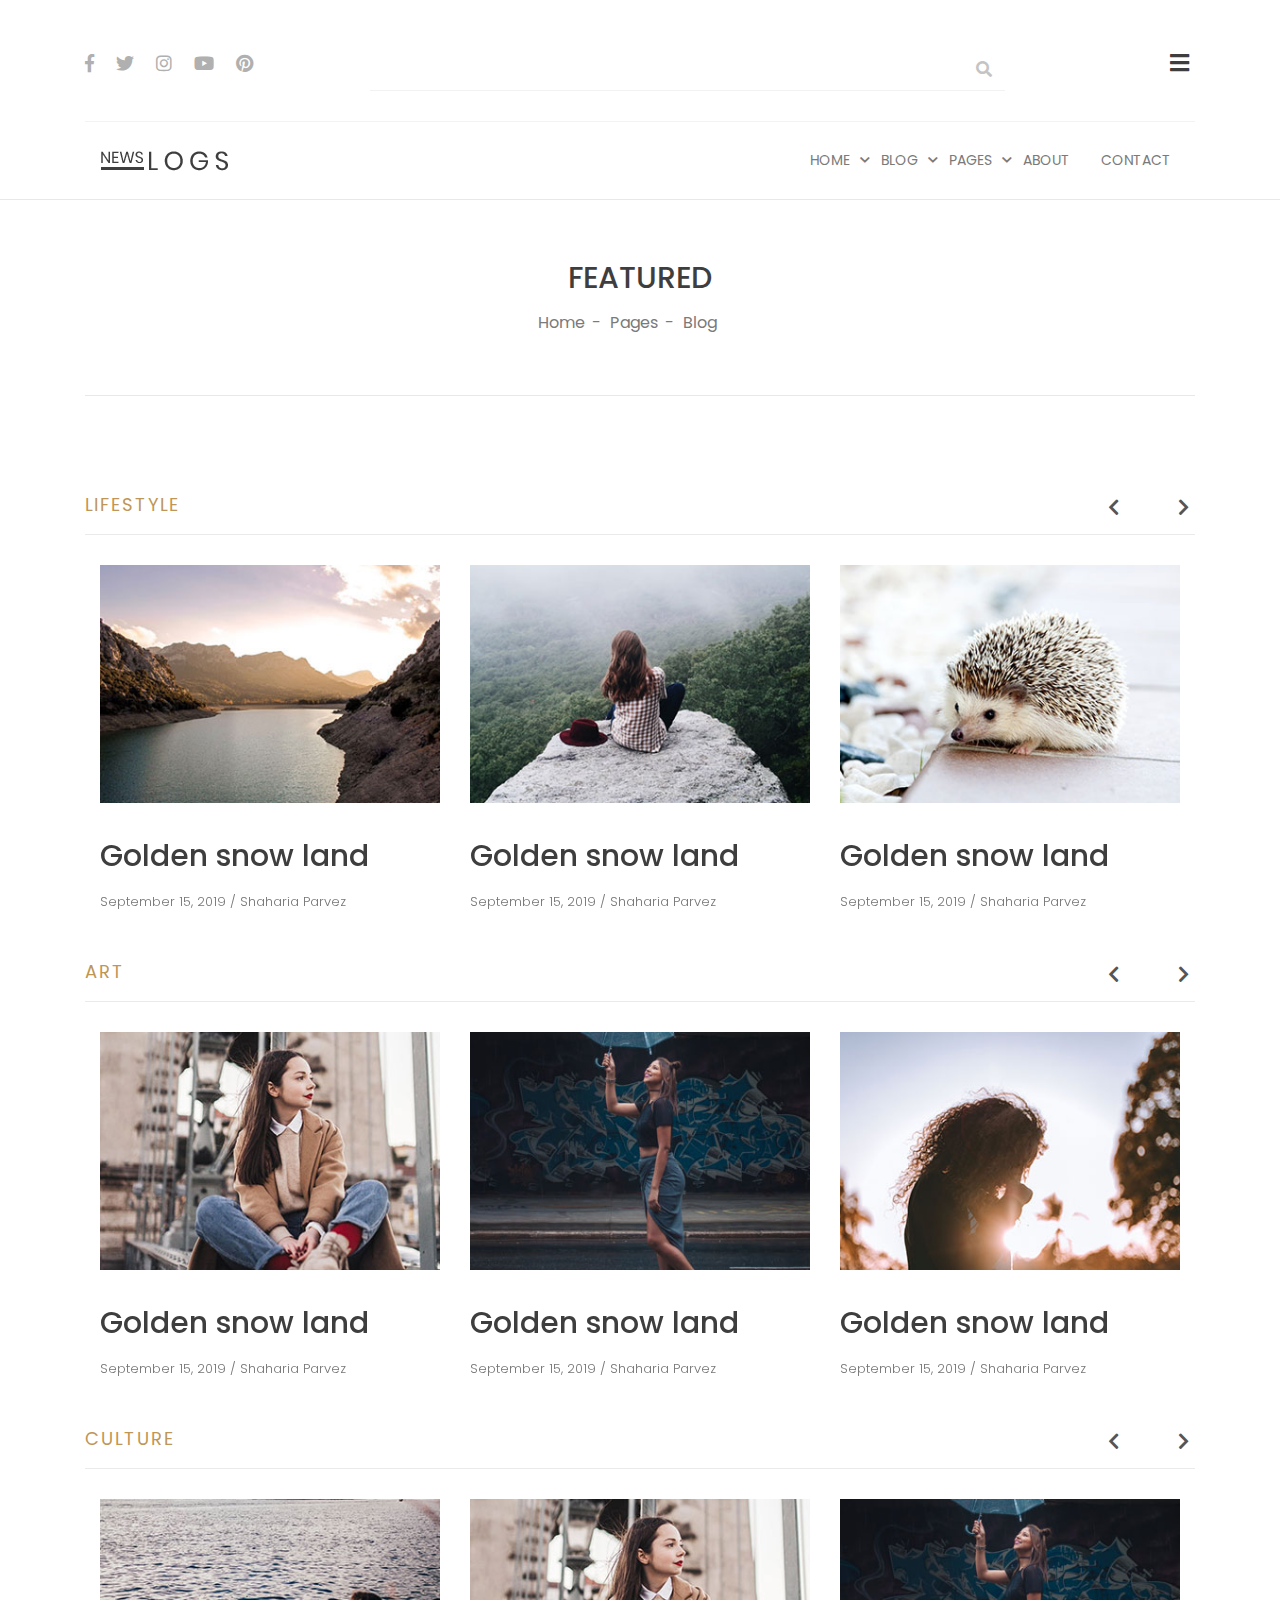
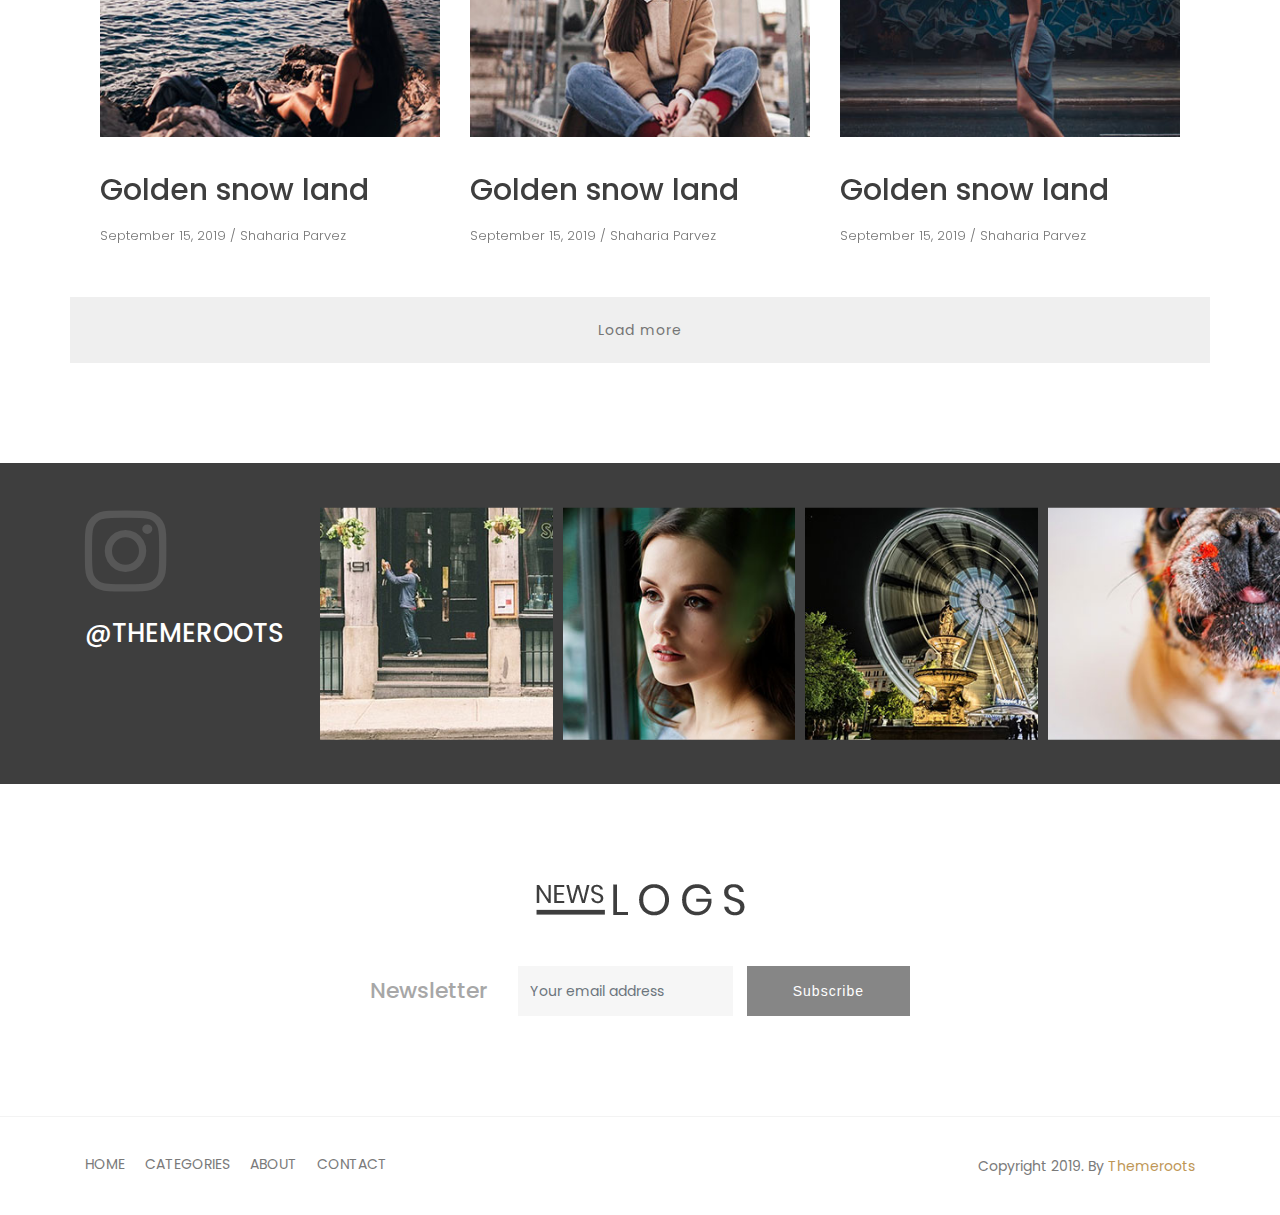
<file: blog-featured.html>
<!DOCTYPE html>
<html lang="en">
<head>
    <meta charset="UTF-8">
    <meta name="viewport" content="width=device-width, initial-scale=1.0">
    <meta http-equiv="X-UA-Compatible" content="ie=edge">
    <title>Newslog</title>
    <!-- google fonts -->
    <link href="https://fonts.googleapis.com/css?family=Poppins:300,400,700&display=swap" rel="stylesheet">
    <!-- Font Awesome -->
    <link rel="stylesheet" href="assets/css/font-awesome.min.css">
    <!-- Animate -->
    <link rel="stylesheet" href="assets/css/animate.min.css">
    <!-- Slick css -->
    <link rel="stylesheet" href="assets/css/slick.css">
    <!-- offcanvas -->
    <link rel="stylesheet" href="assets/css/offcanvas.css">
    <!-- Bootstrap -->
    <link rel="stylesheet" href="assets/css/bootstrap.min.css">
    <!-- Style -->
    <link rel="stylesheet" href="style.css">
</head>
<body>

    <!--  -->
    <header>
        <div class="container">
            <div class="header-toolbar">
                <div class="row">
                    <div class="col-md-3">
                        <div class="nl-social-icon">
                            <ul>
                                <li>
                                    <a href="#">
                                        <i class="fab fa-facebook-f"></i>
                                    </a>
                                </li>
                                <li>
                                    <a href="#">
                                        <i class="fab fa-twitter"></i>
                                    </a>
                                </li>
                                <li>
                                    <a href="#">
                                        <i class="fab fa-instagram"></i>
                                    </a>
                                </li>
                                <li>
                                    <a href="#">
                                        <i class="fab fa-youtube"></i>
                                    </a>
                                </li>
                                <li>
                                    <a href="#">
                                        <i class="fab fa-pinterest"></i>
                                    </a>
                                </li>
                            </ul><!-- /.ul -->
                        </div>
                    </div>
                    <div class="col-md-7">
                        <div class="nl-searching-wrapper">
                            <form action="#">
                                <div class="input-group">
                                    <input type="text" class="form-control">
                                    <div class="input-group-append">
                                        <button type="submit" class="btn">
                                            <i class="fas fa-search"></i>
                                        </button>
                                    </div>
                                </div>
                                
                            </form>
                        </div>
                    </div>
                    <div class="col-md-2">
                        <button data-canvas='offcanvas1'  class="nl-offcanvas-btn offcanva_btn">
                            <i class="fas fa-bars"></i>
                        </button>
                    </div>
                </div>
            </div>
            <!-- header-toolbar -->
            <!-- Start Navigation -->
            <nav class="navbar navbar-expand-lg nl-navbar">
                <a class="navbar-brand" href="index.html">
                    <img src="assets/images/site-logo.png" alt="Failed to load">
                </a>
                <button class="navbar-toggler" type="button" data-toggle="collapse" data-target="#nl-navigation" aria-controls="nl-navigation" aria-expanded="false" aria-label="Toggle navigation">
                  <span class="navbar-toggler-icon"></span>
                </button>
              
                <div class="collapse navbar-collapse" id="nl-navigation">
                    <ul class="navbar-nav  ml-auto">
                        <li class="nav-item  has-dropdown">
                            <a class="nav-link" href="index.html">HOME</a>
                            <ul class="sub-menu">
                                <li>
                                    <a href="index-2.html">Home - 2</a>
                                </li>
                                <li>
                                    <a href="index-3.html">Home - 3</a>
                                </li>
                                <li>
                                    <a href="#">
                                        <a href="index-4.html">
                                            Home - 4
                                        </a>
                                    </a>
                                </li>
                            </ul>
                        </li>
                        <li class="nav-item has-dropdown">
                            <a class="nav-link" href="#">Blog</a>
                            <ul class="sub-menu">
                                <li>
                                    <a href="blog-featured.html">Blog Fetured</a>
                                </li>
                                <li>
                                    <a href="blog-sidebar-right.html">
                                        Blog List
                                    </a>
                                </li>
                                <li>
                                    <a href="blog-no-sidebar.html">
                                        Blog No Sidebar
                                    </a>
                                </li>
                                <li>
                                    <a href="blog-details.html">
                                        Blog Details
                                    </a>
                                </li>
                            </ul>
                        </li>
                        <li class="nav-item  has-dropdown ">
                            <a class="nav-link" href="#!"> Pages </a>
                            <ul class="sub-menu">
                                    <li class="nav-item">
                                        <a href="#">
                                            Blog Featued
                                        </a>
                                    </li>
                                    <li>
                                        <a href="blog-no-sidebar.html">
                                            Blog No Sidebar
                                        </a>
                                    </li>
                                    <li>
                                        <a href="blog-sidebar-right.html">
                                            Blog Sidebar
                                        </a>
                                    </li>
                                    <li>
                                        <a href="blog-details.html">
                                            Blog Details
                                        </a>
                                    </li>
                                    <li>
                                        <a href="error.html">
                                            Error Page
                                        </a>
                                    </li>
                            </ul>
                        </li>
                        <li class="nav-item">
                            <a class="nav-link" href="about-us.html">   ABOUT </a>
                        </li>
                        <li class="nav-item">
                            <a class="nav-link" href="contact.html">   CONTACT </a>
                        </li>
                    </ul>
                </div>
              </nav>
            <!-- End Navigation -->
        </div>
    </header>
    <!--  -->

    <!-- Banner -->
    <div class="nl-breadcrumb-container">
        <div class="container">
            <div class="row">
                <div class="col-md-12">
                    <div class="nl-breadcrumb">
                        <h2>Featured</h2>
                        <ul>
                            <li>
                                <a href="#">
                                    Home 
                                </a>
                            </li>
                            <li>
                                <a href="#">
                                    Pages
                                </a>
                            </li>
                            <li>
                                <a href="#">
                                    Blog 
                                </a>
                            </li>
                        </ul>
                    </div>
                </div>
            </div>
        </div>
    </div>
    <!-- Banner -->
    
    <!--  -->
    <div class="section-padding  blog-post-container">
       <div class="container">
        <div class="row">
            <div class="col-md-12">
                <div class="nl-freatured-post-heading">
                    <div class="row">
                        <div class="col-md-6">
                            <div class="nl-featured-post-title">
                                Lifestyle
                            </div>
                        </div>
                    </div>
                </div>
                <div class="nl-featured-post-carousel">
                    <!--  -->
                    <article class="nl-featured-post">
                        <div class="post-header">
                            <figure class="post-image">
                                <img src="assets/images/featured-post-01.jpg" alt="Failed to Load">
                            </figure>
                        </div>
                        <div class="post-content">
                            <a href="blog-details.html" class="post-title">
                                <h2>
                                    Golden snow land
                                </h2>
                            </a>
                            <div class="post-meta">
                                <a href="#" class="posted-on">
                                    September 15, 2019 
                                </a>
                                <a href="#" class="post-author">
                                    Shaharia Parvez
                                </a>
                            </div>
                        </div>
                    </article>
                    <!--  -->
                    <!--  -->
                    <article class="nl-featured-post">
                        <div class="post-header">
                            <figure class="post-image">
                                <img src="assets/images/featured-post-02.jpg" alt="Failed to Load">
                            </figure>
                        </div>
                        <div class="post-content">
                            <a href="blog-details.html" class="post-title">
                                <h2>
                                    Golden snow land
                                </h2>
                            </a>
                            <div class="post-meta">
                                <a href="#" class="posted-on">
                                    September 15, 2019 
                                </a>
                                <a href="#" class="post-author">
                                    Shaharia Parvez
                                </a>
                            </div>
                        </div>
                    </article>
                    <!--  -->
                    <!--  -->
                    <article class="nl-featured-post">
                        <div class="post-header">
                            <figure class="post-image">
                                <img src="assets/images/featured-post-03.jpg" alt="Failed to Load">
                            </figure>
                        </div>
                        <div class="post-content">
                            <a href="blog-details.html" class="post-title">
                                <h2>
                                    Golden snow land
                                </h2>
                            </a>
                            <div class="post-meta">
                                <a href="#" class="posted-on">
                                    September 15, 2019 
                                </a>
                                <a href="#" class="post-author">
                                    Shaharia Parvez
                                </a>
                            </div>
                        </div>
                    </article>
                    <!--  -->
                    <!--  -->
                    <article class="nl-featured-post">
                        <div class="post-header">
                            <figure class="post-image">
                                <img src="assets/images/featured-post-04.jpg" alt="Failed to Load">
                            </figure>
                        </div>
                        <div class="post-content">
                            <a href="blog-details.html" class="post-title">
                                <h2>
                                    Golden snow land
                                </h2>
                            </a>
                            <div class="post-meta">
                                <a href="#" class="posted-on">
                                    September 15, 2019 
                                </a>
                                <a href="#" class="post-author">
                                    Shaharia Parvez
                                </a>
                            </div>
                        </div>
                    </article>
                    <!--  -->
                    <!--  -->
                    <article class="nl-featured-post">
                        <div class="post-header">
                            <figure class="post-image">
                                <img src="assets/images/featured-post-05.jpg" alt="Failed to Load">
                            </figure>
                        </div>
                        <div class="post-content">
                            <a href="blog-details.html" class="post-title">
                                <h2>
                                    Golden snow land
                                </h2>
                            </a>
                            <div class="post-meta">
                                <a href="#" class="posted-on">
                                    September 15, 2019 
                                </a>
                                <a href="#" class="post-author">
                                    Shaharia Parvez
                                </a>
                            </div>
                        </div>
                    </article>
                    <!--  -->
                    <!--  -->
                    <article class="nl-featured-post">
                        <div class="post-header">
                            <figure class="post-image">
                                <img src="assets/images/featured-post-06.jpg" alt="Failed to Load">
                            </figure>
                        </div>
                        <div class="post-content">
                            <a href="blog-details.html" class="post-title">
                                <h2>
                                    Golden snow land
                                </h2>
                            </a>
                            <div class="post-meta">
                                <a href="#" class="posted-on">
                                    September 15, 2019 
                                </a>
                                <a href="#" class="post-author">
                                    Shaharia Parvez
                                </a>
                            </div>
                        </div>
                    </article>
                    <!--  -->
                </div>
            </div>
            <div class="col-md-12">
                <div class="nl-freatured-post-heading">
                    <div class="row">
                        <div class="col-md-6">
                            <div class="nl-featured-post-title">
                                Art
                            </div>
                        </div>
                    </div>
                </div>
                <div class="nl-featured-post-carousel">
                    <!--  -->
                    <article class="nl-featured-post">
                        <div class="post-header">
                            <figure class="post-image">
                                <img src="assets/images/featured-post-07.jpg" alt="Failed to Load">
                            </figure>
                        </div>
                        <div class="post-content">
                            <a href="blog-details.html" class="post-title">
                                <h2>
                                    Golden snow land
                                </h2>
                            </a>
                            <div class="post-meta">
                                <a href="#" class="posted-on">
                                    September 15, 2019 
                                </a>
                                <a href="#" class="post-author">
                                    Shaharia Parvez
                                </a>
                            </div>
                        </div>
                    </article>
                    <!--  -->
                    <!--  -->
                    <article class="nl-featured-post">
                        <div class="post-header">
                            <figure class="post-image">
                                <img src="assets/images/featured-post-08.jpg" alt="Failed to Load">
                            </figure>
                        </div>
                        <div class="post-content">
                            <a href="blog-details.html" class="post-title">
                                <h2>
                                    Golden snow land
                                </h2>
                            </a>
                            <div class="post-meta">
                                <a href="#" class="posted-on">
                                    September 15, 2019 
                                </a>
                                <a href="#" class="post-author">
                                    Shaharia Parvez
                                </a>
                            </div>
                        </div>
                    </article>
                    <!--  -->
                    <!--  -->
                    <article class="nl-featured-post">
                        <div class="post-header">
                            <figure class="post-image">
                                <img src="assets/images/featured-post-09.jpg" alt="Failed to Load">
                            </figure>
                        </div>
                        <div class="post-content">
                            <a href="blog-details.html" class="post-title">
                                <h2>
                                    Golden snow land
                                </h2>
                            </a>
                            <div class="post-meta">
                                <a href="#" class="posted-on">
                                    September 15, 2019 
                                </a>
                                <a href="#" class="post-author">
                                    Shaharia Parvez
                                </a>
                            </div>
                        </div>
                    </article>
                    <!--  -->
                    <!--  -->
                    <article class="nl-featured-post">
                        <div class="post-header">
                            <figure class="post-image">
                                <img src="assets/images/featured-post-01.jpg" alt="Failed to Load">
                            </figure>
                        </div>
                        <div class="post-content">
                            <a href="blog-details.html" class="post-title">
                                <h2>
                                    Golden snow land
                                </h2>
                            </a>
                            <div class="post-meta">
                                <a href="#" class="posted-on">
                                    September 15, 2019 
                                </a>
                                <a href="#" class="post-author">
                                    Shaharia Parvez
                                </a>
                            </div>
                        </div>
                    </article>
                    <!--  -->
                    <!--  -->
                    <article class="nl-featured-post">
                        <div class="post-header">
                            <figure class="post-image">
                                <img src="assets/images/featured-post-03.jpg" alt="Failed to Load">
                            </figure>
                        </div>
                        <div class="post-content">
                            <a href="blog-details.html" class="post-title">
                                <h2>
                                    Golden snow land
                                </h2>
                            </a>
                            <div class="post-meta">
                                <a href="#" class="posted-on">
                                    September 15, 2019 
                                </a>
                                <a href="#" class="post-author">
                                    Shaharia Parvez
                                </a>
                            </div>
                        </div>
                    </article>
                    <!--  -->
                    <!--  -->
                    <article class="nl-featured-post">
                        <div class="post-header">
                            <figure class="post-image">
                                <img src="assets/images/featured-post-04.jpg" alt="Failed to Load">
                            </figure>
                        </div>
                        <div class="post-content">
                            <a href="blog-details.html" class="post-title">
                                <h2>
                                    Golden snow land
                                </h2>
                            </a>
                            <div class="post-meta">
                                <a href="#" class="posted-on">
                                    September 15, 2019 
                                </a>
                                <a href="#" class="post-author">
                                    Shaharia Parvez
                                </a>
                            </div>
                        </div>
                    </article>
                    <!--  -->
                </div>
            </div>
            <div class="col-md-12">
                <div class="nl-freatured-post-heading">
                    <div class="row">
                        <div class="col-md-6">
                            <div class="nl-featured-post-title">
                                culture
                            </div>
                        </div>
                    </div>
                </div>
                <div class="nl-featured-post-carousel">
                    <!--  -->
                    <article class="nl-featured-post">
                        <div class="post-header">
                            <figure class="post-image">
                                <img src="assets/images/featured-post-06.jpg" alt="Failed to Load">
                            </figure>
                        </div>
                        <div class="post-content">
                            <a href="blog-details.html" class="post-title">
                                <h2>
                                    Golden snow land
                                </h2>
                            </a>
                            <div class="post-meta">
                                <a href="#" class="posted-on">
                                    September 15, 2019 
                                </a>
                                <a href="#" class="post-author">
                                    Shaharia Parvez
                                </a>
                            </div>
                        </div>
                    </article>
                    <!--  -->
                    <!--  -->
                    <article class="nl-featured-post">
                        <div class="post-header">
                            <figure class="post-image">
                                <img src="assets/images/featured-post-07.jpg" alt="Failed to Load">
                            </figure>
                        </div>
                        <div class="post-content">
                            <a href="blog-details.html" class="post-title">
                                <h2>
                                    Golden snow land
                                </h2>
                            </a>
                            <div class="post-meta">
                                <a href="#" class="posted-on">
                                    September 15, 2019 
                                </a>
                                <a href="#" class="post-author">
                                    Shaharia Parvez
                                </a>
                            </div>
                        </div>
                    </article>
                    <!--  -->
                    <!--  -->
                    <article class="nl-featured-post">
                        <div class="post-header">
                            <figure class="post-image">
                                <img src="assets/images/featured-post-08.jpg" alt="Failed to Load">
                            </figure>
                        </div>
                        <div class="post-content">
                            <a href="blog-details.html" class="post-title">
                                <h2>
                                    Golden snow land
                                </h2>
                            </a>
                            <div class="post-meta">
                                <a href="#" class="posted-on">
                                    September 15, 2019 
                                </a>
                                <a href="#" class="post-author">
                                    Shaharia Parvez
                                </a>
                            </div>
                        </div>
                    </article>
                    <!--  -->
                    <!--  -->
                    <article class="nl-featured-post">
                        <div class="post-header">
                            <figure class="post-image">
                                <img src="assets/images/featured-post-03.jpg" alt="Failed to Load">
                            </figure>
                        </div>
                        <div class="post-content">
                            <a href="blog-details.html" class="post-title">
                                <h2>
                                    Golden snow land
                                </h2>
                            </a>
                            <div class="post-meta">
                                <a href="#" class="posted-on">
                                    September 15, 2019 
                                </a>
                                <a href="#" class="post-author">
                                    Shaharia Parvez
                                </a>
                            </div>
                        </div>
                    </article>
                    <!--  -->
                    <!--  -->
                    <article class="nl-featured-post">
                        <div class="post-header">
                            <figure class="post-image">
                                <img src="assets/images/featured-post-09.jpg" alt="Failed to Load">
                            </figure>
                        </div>
                        <div class="post-content">
                            <a href="blog-details.html" class="post-title">
                                <h2>
                                    Golden snow land
                                </h2>
                            </a>
                            <div class="post-meta">
                                <a href="#" class="posted-on">
                                    September 15, 2019 
                                </a>
                                <a href="#" class="post-author">
                                    Shaharia Parvez
                                </a>
                            </div>
                        </div>
                    </article>
                    <!--  -->
                    <!--  -->
                    <article class="nl-featured-post">
                        <div class="post-header">
                            <figure class="post-image">
                                <img src="assets/images/featured-post-04.jpg" alt="Failed to Load">
                            </figure>
                        </div>
                        <div class="post-content">
                            <a href="blog-details.html" class="post-title">
                                <h2>
                                    Golden snow land
                                </h2>
                            </a>
                            <div class="post-meta">
                                <a href="#" class="posted-on">
                                    September 15, 2019 
                                </a>
                                <a href="#" class="post-author">
                                    Shaharia Parvez
                                </a>
                            </div>
                        </div>
                    </article>
                    <!--  -->
                </div>
            </div>
            <button class="nl-load-more  btn-lg btn-block">
                Load more
           </button>
        </div>
       </div>
    </div>
    <!--  -->

    <!--  -->
    <div class="instagram-area overflow-hidden position-relative">
        <div class="instagram-post-container">
            <a href="#">
                <img src="assets/images/instagram-post-01.jpg" alt="Failed to Load">
            </a>
            <a href="#">
                <img src="assets/images/instagram-post-02.jpg" alt="Failed to Load">
            </a>
            <a href="#">
                <img src="assets/images/instagram-post-03.jpg" alt="Failed to Load">
            </a>
            <a href="#">
                <img src="assets/images/instagram-post-04.jpg" alt="Failed to Load">
            </a>
        </div>
        <div class="container">
            <div class="row">
                <div class="col-md-3">
                    <div class="instagram-post-content">
                        <i class="fab fa-instagram"></i>
                        <h2>@themeroots</h2>
                    </div>
                </div>
            </div>
        </div>
    </div>
    <!--  -->

    <!--  -->
    <!--  -->
    <footer class="nl-footer-type-1">
        <!--  -->
        <div class="footer-top section-padding">
            <div class="container">
                <div class="row">
                    <div class="col-md-6 offset-md-3">
                        <div class="nl-footer-top-inner">
                            <a class="brand-logo" href="index.html">
                                <img src="assets/images/site-logo-1.png" alt="">
                            </a>
                            <div class="nl-subscriibe-area type-1">
                                <h4>
                                    Newsletter
                                </h4>
                                <div class="input-group">
                                    <input type="text" placeholder="Your email address" class="form-control">
                                    <div class="input-group-append">
                                        <button type="submit" class="btn nl-subscribe-btn">
                                            Subscribe
                                        </button>
                                    </div>
                                </div>
                            </div>
                        </div>
                    </div>
                </div>
            </div>
        </div>
        <!--  -->
        <!--  -->
        <div class="nl-footer-bottom">
            <div class="container">
                <div class="row">
                    <div class="col-md-7">
                        <div class="nl-footer-menu">
                            <ul>
                                <li>
                                    <a href="index.html">
                                        HOME 
                                    </a>
                                </li>
                                <li>
                                    <a href="#">
                                        CATEGORIES
                                    </a>
                                </li>
                                <li>
                                    <a href="about-us.html">
                                        ABOUT 
                                    </a>
                                </li>
                                <li>
                                    <a href="contact.html">
                                        CONTACT
                                    </a>
                                </li>
                            </ul>
                        </div>
                    </div>
                    <div class="col-md-5">
                        <div class="nl-copyright-text">
                            <p>
                                Copyright 2019. By 
                                <a href="#">
                                    Themeroots
                                </a>
                            </p>
                        </div>
                    </div>
                </div>
            </div>
        </div>
        <!--  -->
    </footer>
    <!--  -->
    <!--  -->

    <!--  -->
    <div class="nl-to-top">
        <i class="fas fa-arrow-up"></i>
        <span>
            Top
        </span>
    </div>
    <!--  -->

    <!--  -->
    <div class="nl-sticky-social-icon nl-sticky-element ">
        <div class="nl-social-icon">
            <ul>
                <li>
                    <a href="#">
                        <i class="fab fa-facebook-f"></i>
                        <span class="nl-social-icon-label">
                            Facebook
                        </span>
                    </a>
                </li>
                <li>
                    <a href="#">
                        <i class="fab fa-twitter"></i>
                        <span class="nl-social-icon-label">
                            Twitter
                        </span>
                    </a>
                </li>
                <li>
                    <a href="#">
                        <i class="fab fa-instagram"></i>
                        <span class="nl-social-icon-label">
                            Instagram
                        </span>
                    </a>
                </li>
                <li>
                    <a href="#">
                        <i class="fab fa-youtube"></i>
                        <span class="nl-social-icon-label">
                            youtube
                        </span>
                    </a>
                </li>
                <li>
                    <a href="#">
                        <i class="fab fa-pinterest"></i>
                        <span class="nl-social-icon-label">
                            Pinterest
                        </span>
                    </a>
                </li>
            </ul><!-- /.ul -->
        </div>
    </div>
    <!--  -->

    <!--  -->
    <div class="nl-sticky-options nl-sticky-element">
        <ul>
            <li>
                <a href="#">
                    Archive
                </a>
            </li>
            <li>
                <a href="#">
                    Subscribe
                </a>
            </li>
            <li>
                <a href="#">
                    Search
                </a>
            </li>
            <li>
                <a href="#" data-toggle="modal" data-target="#staticBackdrop">
                    <i class="fas fa-search"></i>
                </a>
            </li>
        </ul>
    </div>
    <!--  -->

    <!--  -->
    <div class="nl-offcanvas  advanced_blocks_offcanvas slide with_overlay right" id="offcanvas1">
        <div class="offcanvas_cancel">
            <i class="fas fa-times"></i>
         </div>
        <div class="nl-offcanvas-inner">
            <!--  -->
            <div class="nl-widget nl-search-widget">
                <div class="widget-content">
                    <div class="nl-searching-wrapper">
                        <form action="#">
                            <div class="input-group">
                                <input type="text" class="form-control">
                                <div class="input-group-append">
                                    <button type="submit" class="btn">
                                        <i class="fas fa-search"></i>
                                    </button>
                                </div>
                            </div>
                            
                        </form>
                    </div>
                </div>
            </div>
            <!--  -->

            <!--  -->
            <div class="nl-widget nl-offcanvas-nav">
                <ul>
                    <li>
                        <a href="index.html">
                            HOME 
                        </a>
                        <ul>
                            <li>
                                <a href="index-2.html">
                                    Home 02
                                </a>
                            </li>
                            <li>
                                <a href="index-3.html">
                                    Home 03
                                </a>
                            </li>
                            <li>
                                <a href="index-4.html">
                                    Home 04
                                </a>
                            </li>
                        </ul>
                    </li>
                    <li>
                        <a href="#">
                            FEATURES
                        </a>
                    </li>
                    <li>
                        <a href="#">
                            Pages
                        </a>
                        <ul>
                            <li>
                                <a href="about-us.html">
                                    About Us
                                </a>
                            </li>
                            <li>
                                <a href="blog-featured.html">
                                    Blog Featured
                                </a>
                            </li>
                            <li>
                                <a href="blog-no-sidebar.html">
                                    Blog No Sidebar
                                </a>
                            </li>
                            <li>
                                <a href="blog-sidebar-right.html">
                                    Blog Sidebar
                                </a>
                            </li>
                            <li>
                                <a href="blog-details.html">
                                    Blog Details
                                </a>
                            </li>
                        </ul>
                    </li>
                    <li>
                        <a href="about-us.html">
                            ABOUT 
                        </a>
                    </li>
                    <li>
                        <a href="contact.html">
                            CONTACT
                        </a>
                    </li>
                </ul>
            </div>
            <!--  -->
            
            <!--  -->
            <div class="nl-widget latest-post">
                <h5 class="widget-title">Recent posts</h5>
                <ul class="widget-content">
                    <!--  -->
                    <li>
                        <div class="widget-post-content">
                            <a href="blog-details.html">
                                <h6>Make your blog look</h6>
                            </a>
                            <p>
                                September 15, 2019
                            </p>
                        </div>
                    </li>
                    <!--  -->
                     <!--  -->
                     <li>
                        <div class="widget-post-content">
                            <a href="blog-details.html">
                                <h6>Make your blog look</h6>
                            </a>
                            <p>
                                September 15, 2019
                            </p>
                        </div>
                    </li>
                    <!--  -->
                     <!--  -->
                     <li>
                        <div class="widget-post-content">
                            <a href="blog-details.html">
                                <h6>Make your blog look</h6>
                            </a>
                            <p>
                                September 15, 2019
                            </p>
                        </div>
                    </li>
                    <!--  -->
                </ul>
            </div>
            <!--  -->
            <div class="nl-widget about-me">
                <h5 class="widget-title">ABOUT ME</h5>
                <div class="widget-header">
                    <img src="assets/images/author-widget-2.jpg" alt="Failed to Load">
                </div>
                <div class="widget-content">
                    <img src="assets/images/author-signature.png" alt="Failed to load">
                    
                    
                </div>
            </div>
            <!--  -->

            <!--  -->
            <div class="nl-widget instagram-post">
                <h5 class="widget-title">Instagram</h5>
                <div class="widget-content">
                    <!--  -->
                    <a href="#">
                        <img src="assets/images/instagram-1.jpg" alt="Failed to load">
                    </a>
                    <!--  -->
                    <a href="#">
                        <img src="assets/images/instagram-2.jpg" alt="Failed to load">
                    </a>
                    <!--  -->
                    <a href="#">
                        <img src="assets/images/instagram-3.jpg" alt="Failed to load">
                    </a>
                    <!--  -->
                    <a href="#">
                        <img src="assets/images/instagram-4.jpg" alt="Failed to load">
                    </a>
                    <!--  -->
                    <a href="#">
                        <img src="assets/images/instagram-5.jpg" alt="Failed to load">
                    </a>
                    <!--  -->
                    <a href="#">
                        <img src="assets/images/instagram-2.jpg" alt="Failed to load">
                    </a>
                    <!--  -->
                    <a href="#">
                        <img src="assets/images/instagram-3.jpg" alt="Failed to load">
                    </a>
                    <!--  -->
                    <a href="#">
                        <img src="assets/images/instagram-2.jpg" alt="Failed to load">
                    </a>
                    <!--  -->
                    <a href="#">
                        <img src="assets/images/instagram-5.jpg" alt="Failed to load">
                    </a>
                    <!--  -->
                </div>
            </div>
            <!--  -->

            <!--  -->
            <div class="nl-widget">
                <h5 class="widget-title">FOLLOW ME ON</h5>
                <div class="widget-content">
                    <div class="nl-social-icon">
                        <ul>
                            <li>
                                <a href="#">
                                    <i class="fab fa-facebook-f"></i>
                                </a>
                            </li>
                            <li>
                                <a href="#">
                                    <i class="fab fa-twitter"></i>
                                </a>
                            </li>
                            <li>
                                <a href="#">
                                    <i class="fab fa-instagram"></i>
                                </a>
                            </li>
                            <li>
                                <a href="#">
                                    <i class="fab fa-youtube"></i>
                                </a>
                            </li>
                            <li>
                                <a href="#">
                                    <i class="fab fa-pinterest"></i>
                                </a>
                            </li>
                        </ul><!-- /.ul -->
                    </div>
                </div>
            </div>
            <!--  -->
        </div>
    </div>
    <!--  -->

    <!-- Modal -->
    <div class="modal nl-search-modal fade" id="staticBackdrop" data-backdrop="static" tabindex="-1" role="dialog" aria-labelledby="staticBackdropLabel" aria-hidden="true">
        <div class="modal-dialog" role="document">
        <div class="modal-content">
          <div class="modal-header">
            <button type="button" class="close" data-dismiss="modal" aria-label="Close">
              <span aria-hidden="true">&times;</span>
            </button>
          </div>
          <div class="modal-body">
                <div class="container">
                    <div class="row">
                        <div class="col-md-6 offset-md-3">
                            <div class="nl-searching-wrapper">
                                <form action="#">
                                    <div class="input-group">
                                        <input type="text" class="form-control" placeholder="Type to Search..">
                                        <div class="input-group-append">
                                            <button type="submit" class="btn">
                                                <i class="fas fa-search"></i>
                                            </button>
                                        </div>
                                    </div>
                                    
                                </form>
                            </div>
                        </div>
                    </div>
                </div>
          </div>
        </div>
      </div>
    </div>
    <!-- Modal -->

    <!-- jQuery -->
    <script src="assets/js/jquery-3.4.1.min.js"></script>
    <!-- popper js -->
    <script src="assets/js/popper.min.js"></script>
    <!-- Bootstrap -->
    <script src="assets/js/bootstrap.min.js"></script>
    <!--Slick  -->
    <script src="assets/js/slick.min.js"></script>
    <!-- Offcanvas -->
    <script src="assets/js/offcanvas.js"></script>
    <!-- Main js -->
    <script src="assets/js/main.js"></script>

</body>
</html>
</file>
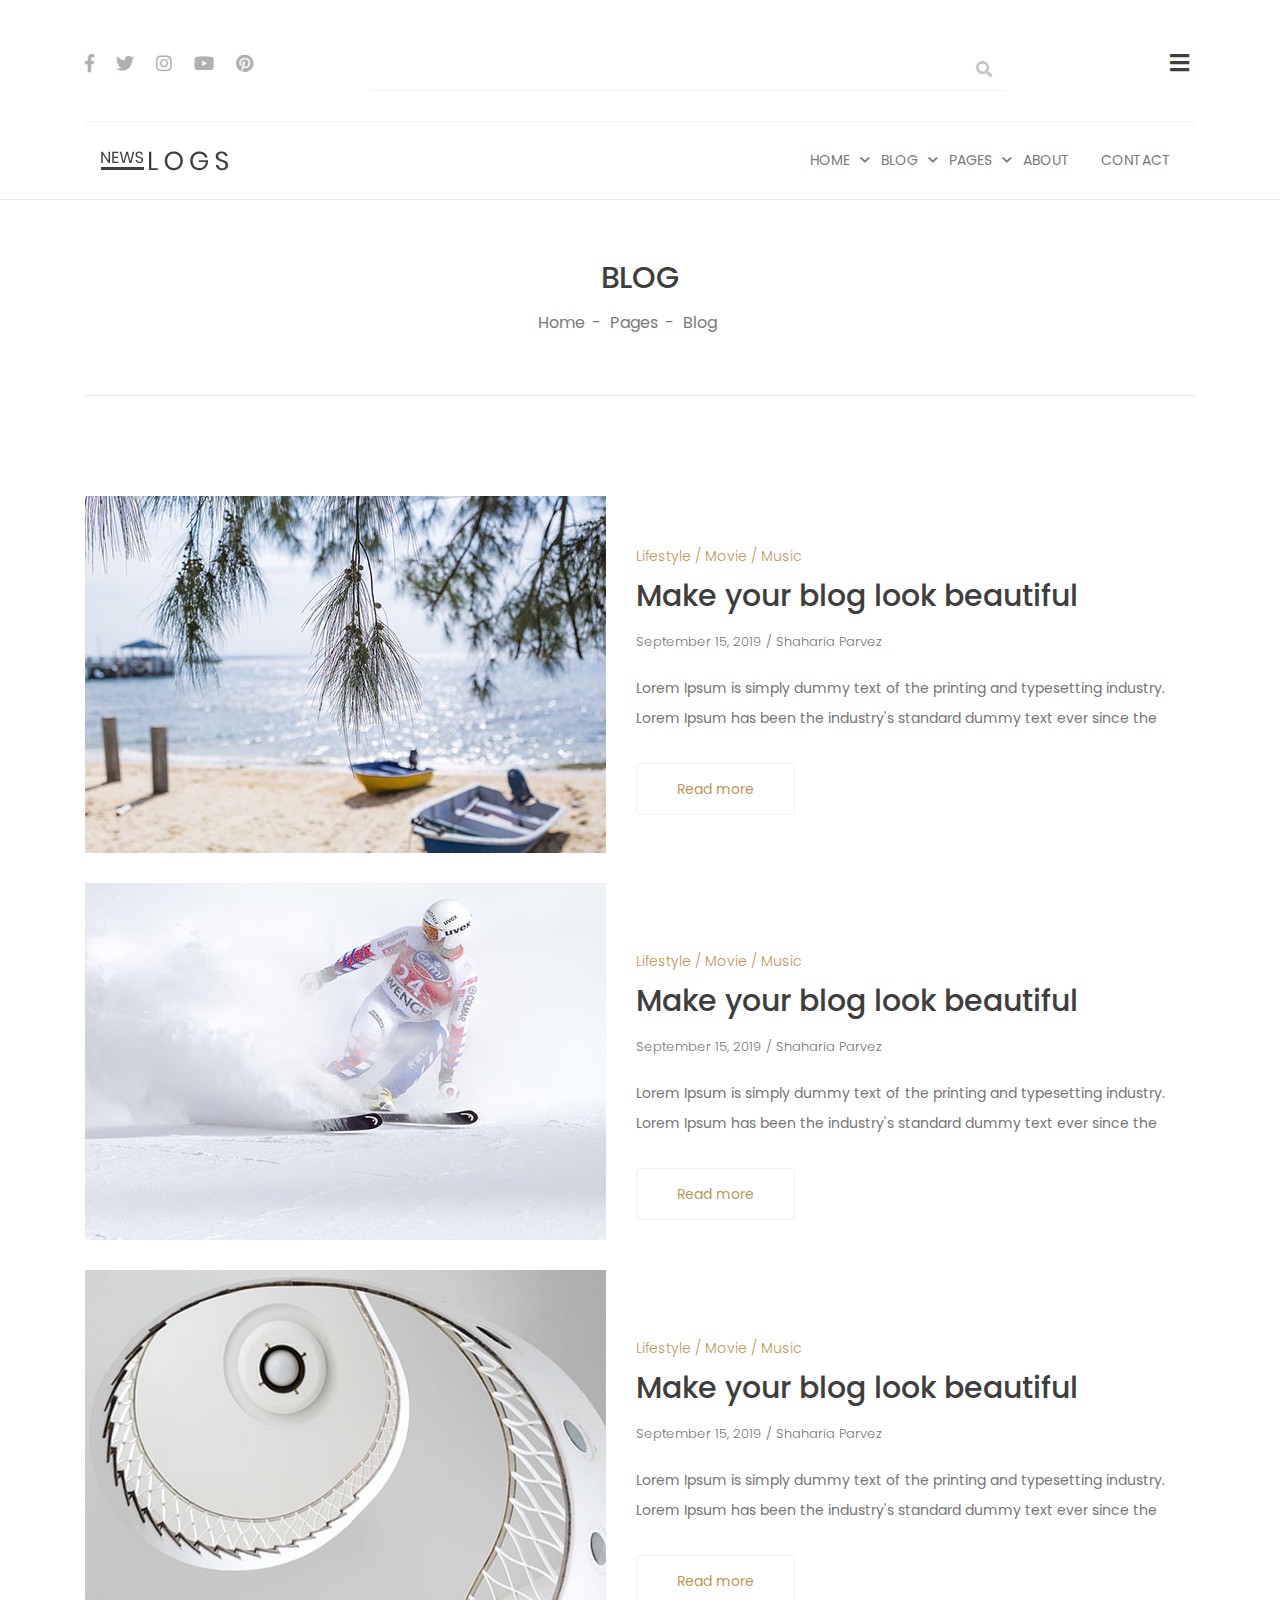
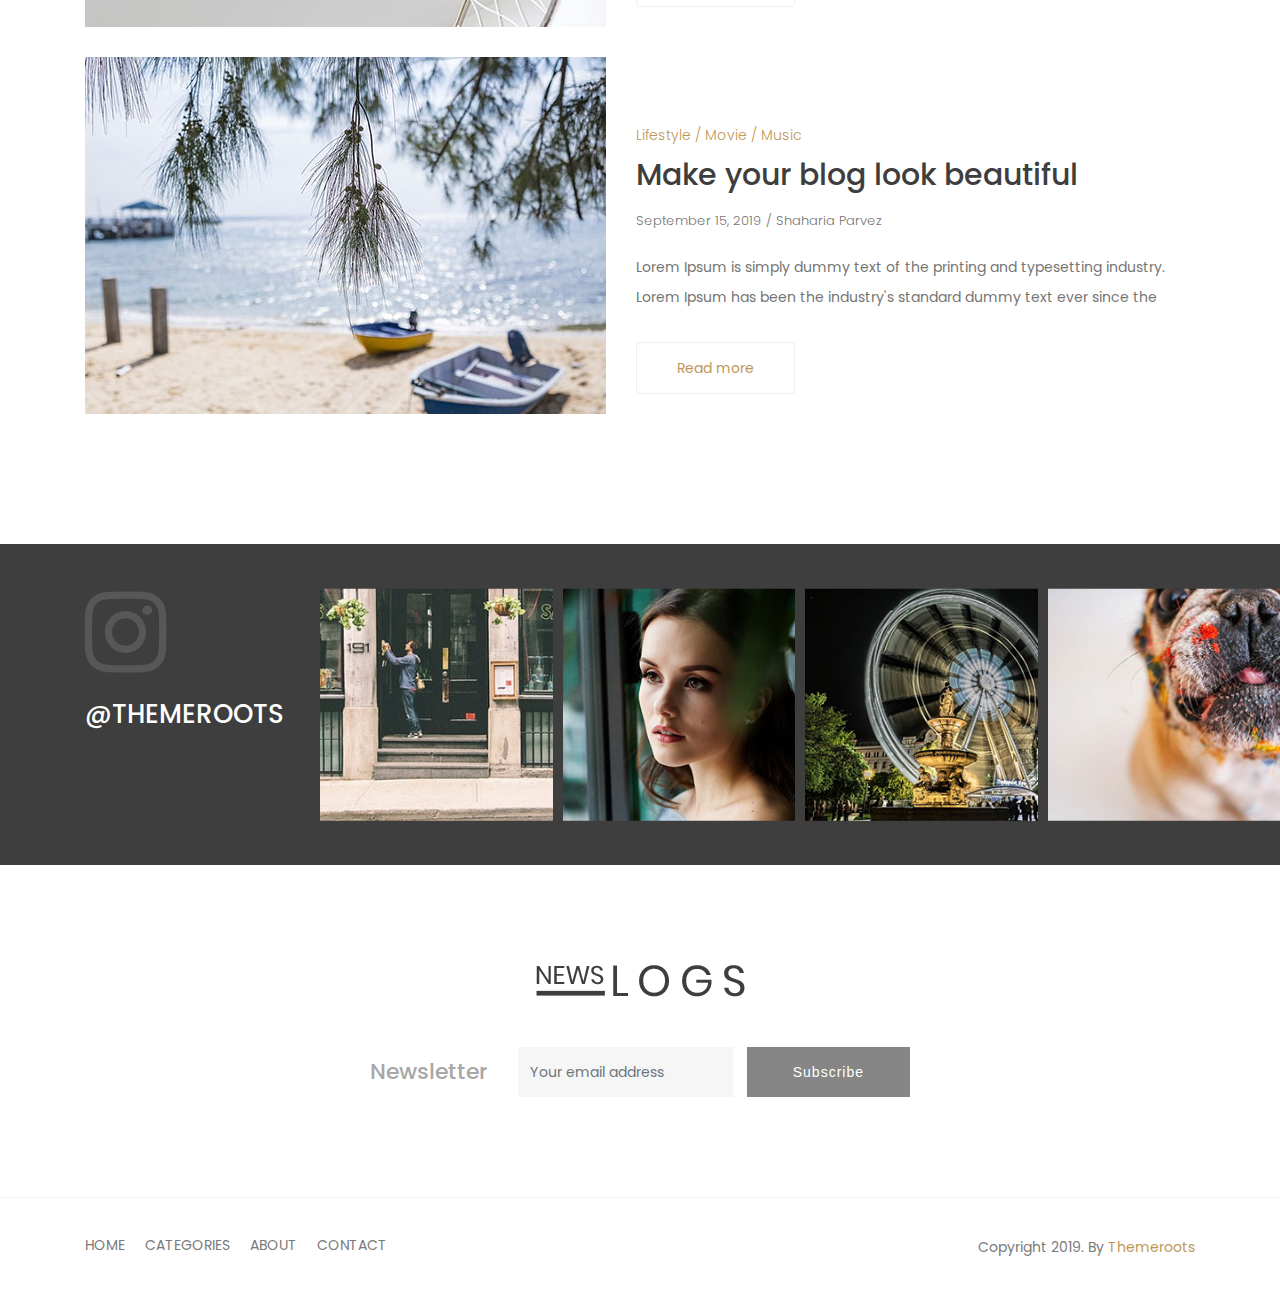
<file: blog-no-sidebar.html>
<!DOCTYPE html>
<html lang="en">
<head>
    <meta charset="UTF-8">
    <meta name="viewport" content="width=device-width, initial-scale=1.0">
    <meta http-equiv="X-UA-Compatible" content="ie=edge">
    <title>Newslog</title>
    <!-- google fonts -->
    <link href="https://fonts.googleapis.com/css?family=Poppins:300,400,700&display=swap" rel="stylesheet">
    <!-- Font Awesome -->
    <link rel="stylesheet" href="assets/css/font-awesome.min.css">
    <!-- Animate -->
    <link rel="stylesheet" href="assets/css/animate.min.css">
    <!-- Slick css -->
    <link rel="stylesheet" href="assets/css/slick.css">
    <!-- offcanvas -->
    <link rel="stylesheet" href="assets/css/offcanvas.css">
    <!-- Bootstrap -->
    <link rel="stylesheet" href="assets/css/bootstrap.min.css">
    <!-- Style -->
    <link rel="stylesheet" href="style.css">
</head>
<body>

    <!--  -->
    <header>
        <div class="container">
            <div class="header-toolbar">
                <div class="row">
                    <div class="col-md-3">
                        <div class="nl-social-icon">
                            <ul>
                                <li>
                                    <a href="#">
                                        <i class="fab fa-facebook-f"></i>
                                    </a>
                                </li>
                                <li>
                                    <a href="#">
                                        <i class="fab fa-twitter"></i>
                                    </a>
                                </li>
                                <li>
                                    <a href="#">
                                        <i class="fab fa-instagram"></i>
                                    </a>
                                </li>
                                <li>
                                    <a href="#">
                                        <i class="fab fa-youtube"></i>
                                    </a>
                                </li>
                                <li>
                                    <a href="#">
                                        <i class="fab fa-pinterest"></i>
                                    </a>
                                </li>
                            </ul><!-- /.ul -->
                        </div>
                    </div>
                    <div class="col-md-7">
                        <div class="nl-searching-wrapper">
                            <form action="#">
                                <div class="input-group">
                                    <input type="text" class="form-control">
                                    <div class="input-group-append">
                                        <button type="submit" class="btn">
                                            <i class="fas fa-search"></i>
                                        </button>
                                    </div>
                                </div>
                                
                            </form>
                        </div>
                    </div>
                    <div class="col-md-2">
                        <button data-canvas='offcanvas1'  class="nl-offcanvas-btn offcanva_btn">
                            <i class="fas fa-bars"></i>
                        </button>
                    </div>
                </div>
            </div>
            <!-- header-toolbar -->
            <!-- Start Navigation -->
            <nav class="navbar navbar-expand-lg nl-navbar">
                <a class="navbar-brand" href="index.html">
                    <img src="assets/images/site-logo.png" alt="Failed to load">
                </a>
                <button class="navbar-toggler" type="button" data-toggle="collapse" data-target="#nl-navigation" aria-controls="nl-navigation" aria-expanded="false" aria-label="Toggle navigation">
                  <span class="navbar-toggler-icon"></span>
                </button>
              
                <div class="collapse navbar-collapse" id="nl-navigation">
                   <ul class="navbar-nav  ml-auto">
                        <li class="nav-item  has-dropdown">
                            <a class="nav-link" href="index.html">HOME</a>
                            <ul class="sub-menu">
                                <li>
                                    <a href="index-2.html">Home - 2</a>
                                </li>
                                <li>
                                    <a href="index-3.html">Home - 3</a>
                                </li>
                                <li>
                                    <a href="#">
                                        <a href="index-4.html">
                                            Home - 4
                                        </a>
                                    </a>
                                </li>
                            </ul>
                        </li>
                        <li class="nav-item has-dropdown">
                            <a class="nav-link" href="#">Blog</a>
                            <ul class="sub-menu">
                                <li>
                                    <a href="blog-featured.html">Blog Fetured</a>
                                </li>
                                <li>
                                    <a href="blog-sidebar-right.html">
                                        Blog List
                                    </a>
                                </li>
                                <li>
                                    <a href="blog-no-sidebar.html">
                                        Blog No Sidebar
                                    </a>
                                </li>
                                <li>
                                    <a href="blog-details.html">
                                        Blog Details
                                    </a>
                                </li>
                            </ul>
                        </li>
                        <li class="nav-item  has-dropdown ">
                            <a class="nav-link" href="#!"> Pages </a>
                            <ul class="sub-menu">
                                    <li class="nav-item">
                                        <a href="#">
                                            Blog Featued
                                        </a>
                                    </li>
                                    <li>
                                        <a href="blog-no-sidebar.html">
                                            Blog No Sidebar
                                        </a>
                                    </li>
                                    <li>
                                        <a href="blog-sidebar-right.html">
                                            Blog Sidebar
                                        </a>
                                    </li>
                                    <li>
                                        <a href="blog-details.html">
                                            Blog Details
                                        </a>
                                    </li>
                                    <li>
                                        <a href="error.html">
                                            Error Page
                                        </a>
                                    </li>
                            </ul>
                        </li>
                        <li class="nav-item">
                            <a class="nav-link" href="about-us.html">   ABOUT </a>
                        </li>
                        <li class="nav-item">
                            <a class="nav-link" href="contact.html">   CONTACT </a>
                        </li>
                    </ul>
                </div>
              </nav>
            <!-- End Navigation -->
        </div>
    </header>
    <!--  -->

    <!-- Banner -->
    <div class="nl-breadcrumb-container">
        <div class="container">
            <div class="row">
                <div class="col-md-12">
                    <div class="nl-breadcrumb">
                        <h2>Blog</h2>
                        <ul>
                            <li>
                                <a href="#">
                                    Home 
                                </a>
                            </li>
                            <li>
                                <a href="#">
                                    Pages
                                </a>
                            </li>
                            <li>
                                <a href="#">
                                    Blog 
                                </a>
                            </li>
                        </ul>
                    </div>
                </div>
            </div>
        </div>
    </div>
    <!-- Banner -->
    
    <!--  -->
    <div class="section-padding  blog-featured-post-container">
        <div class="container">
            <div class="row">
                <div class="col-md-12">
                    <!--  -->
                    <article class="post-item  nl-post-list">
                        <div class="post-header">
                            <figure class="post-image">
                                <img src="assets/images/post-list-01.jpg" alt="Failed to Load">
                            </figure>
                            
                        </div>
                        <div class="post-content">
                            <div class="post-category position-relative pl-0">
                                <a href="#">
                                    Lifestyle 
                                </a>
                                <a href="#">
                                    Movie 
                                </a>
                                <a href="#">
                                    Music
                                </a>
                            </div>

                            <a href="blog-details.html" class="post-title">
                                <h2>
                                    Make your blog look beautiful
                                </h2>
                            </a>
                            <div class="post-meta">
                                <a href="#" class="posted-on">
                                    September 15, 2019 
                                </a>
                                <a href="#" class="post-author">
                                    Shaharia Parvez
                                </a>
                            </div>
                            <p>
                                Lorem Ipsum is simply dummy text of the printing and typesetting industry. Lorem Ipsum has been the industry's standard dummy text ever since the
                            </p>
                            <a href="#" class="more-post btn">
                                Read more
                            </a>
                        </div>
                    </article>
                    <!--  -->
                    <!--  -->
                    <article class="post-item  nl-post-list">
                        <div class="post-header">
                            <figure class="post-image">
                                <img src="assets/images/post-list-02.jpg" alt="Failed to Load">
                            </figure>
                        </div>
                        <div class="post-content">
                            <div class="post-category position-relative pl-0">
                                <a href="#">
                                    Lifestyle 
                                </a>
                                <a href="#">
                                    Movie 
                                </a>
                                <a href="#">
                                    Music
                                </a>
                            </div>

                            <a href="blog-details.html" class="post-title">
                                <h2>
                                    Make your blog look beautiful
                                </h2>
                            </a>
                            <div class="post-meta">
                                <a href="#" class="posted-on">
                                    September 15, 2019 
                                </a>
                                <a href="#" class="post-author">
                                    Shaharia Parvez
                                </a>
                            </div>
                            <p>
                                Lorem Ipsum is simply dummy text of the printing and typesetting industry. Lorem Ipsum has been the industry's standard dummy text ever since the
                            </p>
                            <a href="#" class="more-post btn">
                                Read more
                            </a>
                        </div>
                    </article>
                    <!--  -->
                    <!--  -->
                    <article class="post-item  nl-post-list">
                        <div class="post-header">
                            <figure class="post-image">
                                <img src="assets/images/post-list-03.jpg" alt="Failed to Load">
                            </figure>
                            
                        </div>
                        <div class="post-content">
                            <div class="post-category position-relative pl-0">
                                <a href="#">
                                    Lifestyle 
                                </a>
                                <a href="#">
                                    Movie 
                                </a>
                                <a href="#">
                                    Music
                                </a>
                            </div>
                            <a href="blog-details.html" class="post-title">
                                <h2>
                                    Make your blog look beautiful
                                </h2>
                            </a>
                            <div class="post-meta">
                                <a href="#" class="posted-on">
                                    September 15, 2019 
                                </a>
                                <a href="#" class="post-author">
                                    Shaharia Parvez
                                </a>
                            </div>
                            <p>
                                Lorem Ipsum is simply dummy text of the printing and typesetting industry. Lorem Ipsum has been the industry's standard dummy text ever since the
                            </p>
                            <a href="#" class="more-post btn">
                                Read more
                            </a>
                        </div>
                    </article>
                    <!--  -->
                    <!--  -->
                    <article class="post-item  nl-post-list">
                        <div class="post-header">
                            <figure class="post-image">
                                <img src="assets/images/post-list-01.jpg" alt="Failed to Load">
                            </figure>
                            
                        </div>
                        <div class="post-content">
                            <div class="post-category position-relative pl-0">
                                <a href="#">
                                    Lifestyle 
                                </a>
                                <a href="#">
                                    Movie 
                                </a>
                                <a href="#">
                                    Music
                                </a>
                            </div>

                            <a href="blog-details.html" class="post-title">
                                <h2>
                                    Make your blog look beautiful
                                </h2>
                            </a>
                            <div class="post-meta">
                                <a href="#" class="posted-on">
                                    September 15, 2019 
                                </a>
                                <a href="#" class="post-author">
                                    Shaharia Parvez
                                </a>
                            </div>
                            <p>
                                Lorem Ipsum is simply dummy text of the printing and typesetting industry. Lorem Ipsum has been the industry's standard dummy text ever since the
                            </p>
                            <a href="#" class="more-post btn">
                                Read more
                            </a>
                        </div>
                    </article>
                    <!--  -->
                    
                </div>
            </div>
        </div>
    </div>
    <!--  -->

    <!--  -->
    <div class="instagram-area overflow-hidden position-relative">
        <div class="instagram-post-container">
            <a href="#">
                <img src="assets/images/instagram-post-01.jpg" alt="Failed to Load">
            </a>
            <a href="#">
                <img src="assets/images/instagram-post-02.jpg" alt="Failed to Load">
            </a>
            <a href="#">
                <img src="assets/images/instagram-post-03.jpg" alt="Failed to Load">
            </a>
            <a href="#">
                <img src="assets/images/instagram-post-04.jpg" alt="Failed to Load">
            </a>
        </div>
        <div class="container">
            <div class="row">
                <div class="col-md-3">
                    <div class="instagram-post-content">
                        <i class="fab fa-instagram"></i>
                        <h2>@themeroots</h2>
                    </div>
                </div>
            </div>
        </div>
    </div>
    <!--  -->

    <!--  -->
 <!--  -->
    <footer class="nl-footer-type-1">
        <!--  -->
        <div class="footer-top section-padding">
            <div class="container">
                <div class="row">
                    <div class="col-lg-6 offset-lg-3 col-md-8 offset-md-2">
                        <div class="nl-footer-top-inner">
                            <a href="index.html" class="brand-logo">
                                <img src="assets/images/site-logo-1.png" alt="">
                            </a>
                            <div class="nl-subscriibe-area type-1">
                                <h4>
                                    Newsletter
                                </h4>
                                <div class="input-group">
                                    <input type="text" placeholder="Your email address" class="form-control">
                                    <div class="input-group-append">
                                        <button type="submit" class="btn nl-subscribe-btn">
                                            Subscribe
                                        </button>
                                    </div>
                                </div>
                            </div>
                        </div>
                    </div>
                </div>
            </div>
        </div>
        <!--  -->
        <!--  -->
        <div class="nl-footer-bottom">
            <div class="container">
                <div class="row">
                    <div class="col-sm-6">
                        <div class="nl-footer-menu">
                            <ul>
                                <li>
                                    <a href="index.html">
                                        HOME 
                                    </a>
                                </li>
                                <li>
                                    <a href="#">
                                        CATEGORIES
                                    </a>
                                </li>
                                <li>
                                    <a href="about-us.html">
                                        ABOUT 
                                    </a>
                                </li>
                                <li>
                                    <a href="contact.html">
                                        CONTACT
                                    </a>
                                </li>
                            </ul>
                        </div>
                    </div>
                    <div class="col-sm-6">
                        <div class="nl-copyright-text">
                            <p>
                                Copyright 2019. By 
                                <a href="#">
                                    Themeroots
                                </a>
                            </p>
                        </div>
                    </div>
                </div>
            </div>
        </div>
        <!--  -->
    </footer>
    <!--  -->

    <!--  -->
    <div class="nl-to-top">
        <i class="fas fa-arrow-up"></i>
        <span>
            Top
        </span>
    </div>
    <!--  -->

    <!--  -->
    <div class="nl-sticky-social-icon nl-sticky-element ">
        <div class="nl-social-icon">
            <ul>
                <li>
                    <a href="#">
                        <i class="fab fa-facebook-f"></i>
                        <span class="nl-social-icon-label">
                            Facebook
                        </span>
                    </a>
                </li>
                <li>
                    <a href="#">
                        <i class="fab fa-twitter"></i>
                        <span class="nl-social-icon-label">
                            Twitter
                        </span>
                    </a>
                </li>
                <li>
                    <a href="#">
                        <i class="fab fa-instagram"></i>
                        <span class="nl-social-icon-label">
                            Instagram
                        </span>
                    </a>
                </li>
                <li>
                    <a href="#">
                        <i class="fab fa-youtube"></i>
                        <span class="nl-social-icon-label">
                            youtube
                        </span>
                    </a>
                </li>
                <li>
                    <a href="#">
                        <i class="fab fa-pinterest"></i>
                        <span class="nl-social-icon-label">
                            Pinterest
                        </span>
                    </a>
                </li>
            </ul><!-- /.ul -->
        </div>
    </div>
    <!--  -->

    <!--  -->
    <div class="nl-sticky-options nl-sticky-element">
        <ul>
            <li>
                <a href="#">
                    Archive
                </a>
            </li>
            <li>
                <a href="#">
                    Subscribe
                </a>
            </li>
            <li>
                <a href="#">
                    Search
                </a>
            </li>
            <li>
                <a href="#" data-toggle="modal" data-target="#staticBackdrop">
                    <i class="fas fa-search"></i>
                </a>
            </li>
        </ul>
    </div>
    <!--  -->

    <!--  -->
    <div class="nl-offcanvas  advanced_blocks_offcanvas slide with_overlay right" id="offcanvas1">
        <div class="offcanvas_cancel">
            <i class="fas fa-times"></i>
         </div>
        <div class="nl-offcanvas-inner">
            <!--  -->
            <div class="nl-widget nl-search-widget">
                <div class="widget-content">
                    <div class="nl-searching-wrapper">
                        <form action="#">
                            <div class="input-group">
                                <input type="text" class="form-control">
                                <div class="input-group-append">
                                    <button type="submit" class="btn">
                                        <i class="fas fa-search"></i>
                                    </button>
                                </div>
                            </div>
                            
                        </form>
                    </div>
                </div>
            </div>
            <!--  -->

            <!--  -->
            <div class="nl-widget nl-offcanvas-nav">
                <ul>
                    <li>
                        <a href="index.html">
                            HOME 
                        </a>
                        <ul>
                            <li>
                                <a href="index-2.html">
                                    Home 02
                                </a>
                            </li>
                            <li>
                                <a href="index-3.html">
                                    Home 03
                                </a>
                            </li>
                            <li>
                                <a href="index-4.html">
                                    Home 04
                                </a>
                            </li>
                        </ul>
                    </li>
                    <li>
                        <a href="#">
                            FEATURES
                        </a>
                    </li>
                    <li>
                        <a href="#">
                            Pages
                        </a>
                        <ul>
                            <li>
                                <a href="about-us.html">
                                    About Us
                                </a>
                            </li>
                            <li>
                                <a href="blog-featured.html">
                                    Blog Featured
                                </a>
                            </li>
                            <li>
                                <a href="blog-no-sidebar.html">
                                    Blog No Sidebar
                                </a>
                            </li>
                            <li>
                                <a href="blog-sidebar-right.html">
                                    Blog Sidebar
                                </a>
                            </li>
                            <li>
                                <a href="blog-details.html">
                                    Blog Details
                                </a>
                            </li>
                        </ul>
                    </li>
                    <li>
                        <a href="about-us.html">
                            ABOUT 
                        </a>
                    </li>
                    <li>
                        <a href="contact.html">
                            CONTACT
                        </a>
                    </li>
                </ul>
            </div>
            <!--  -->
            
            <!--  -->
            <div class="nl-widget latest-post">
                <h5 class="widget-title">Recent posts</h5>
                <ul class="widget-content">
                    <!--  -->
                    <li>
                        <div class="widget-post-content">
                            <a href="blog-details.html">
                                <h6>Make your blog look</h6>
                            </a>
                            <p>
                                September 15, 2019
                            </p>
                        </div>
                    </li>
                    <!--  -->
                     <!--  -->
                     <li>
                        <div class="widget-post-content">
                            <a href="blog-details.html">
                                <h6>Make your blog look</h6>
                            </a>
                            <p>
                                September 15, 2019
                            </p>
                        </div>
                    </li>
                    <!--  -->
                     <!--  -->
                     <li>
                        <div class="widget-post-content">
                            <a href="blog-details.html">
                                <h6>Make your blog look</h6>
                            </a>
                            <p>
                                September 15, 2019
                            </p>
                        </div>
                    </li>
                    <!--  -->
                </ul>
            </div>
            <!--  -->
            <div class="nl-widget about-me">
                <h5 class="widget-title">ABOUT ME</h5>
                <div class="widget-header">
                    <img src="assets/images/author-widget-2.jpg" alt="Failed to Load">
                </div>
                <div class="widget-content">
                    <img src="assets/images/author-signature.png" alt="Failed to load">
                    
                    
                </div>
            </div>
            <!--  -->

            <!--  -->
            <div class="nl-widget instagram-post">
                <h5 class="widget-title">Instagram</h5>
                <div class="widget-content">
                    <!--  -->
                    <a href="#">
                        <img src="assets/images/instagram-1.jpg" alt="Failed to load">
                    </a>
                    <!--  -->
                    <a href="#">
                        <img src="assets/images/instagram-2.jpg" alt="Failed to load">
                    </a>
                    <!--  -->
                    <a href="#">
                        <img src="assets/images/instagram-3.jpg" alt="Failed to load">
                    </a>
                    <!--  -->
                    <a href="#">
                        <img src="assets/images/instagram-4.jpg" alt="Failed to load">
                    </a>
                    <!--  -->
                    <a href="#">
                        <img src="assets/images/instagram-5.jpg" alt="Failed to load">
                    </a>
                    <!--  -->
                    <a href="#">
                        <img src="assets/images/instagram-2.jpg" alt="Failed to load">
                    </a>
                    <!--  -->
                    <a href="#">
                        <img src="assets/images/instagram-3.jpg" alt="Failed to load">
                    </a>
                    <!--  -->
                    <a href="#">
                        <img src="assets/images/instagram-2.jpg" alt="Failed to load">
                    </a>
                    <!--  -->
                    <a href="#">
                        <img src="assets/images/instagram-5.jpg" alt="Failed to load">
                    </a>
                    <!--  -->
                </div>
            </div>
            <!--  -->

            <!--  -->
            <div class="nl-widget">
                <h5 class="widget-title">FOLLOW ME ON</h5>
                <div class="widget-content">
                    <div class="nl-social-icon">
                        <ul>
                            <li>
                                <a href="#">
                                    <i class="fab fa-facebook-f"></i>
                                </a>
                            </li>
                            <li>
                                <a href="#">
                                    <i class="fab fa-twitter"></i>
                                </a>
                            </li>
                            <li>
                                <a href="#">
                                    <i class="fab fa-instagram"></i>
                                </a>
                            </li>
                            <li>
                                <a href="#">
                                    <i class="fab fa-youtube"></i>
                                </a>
                            </li>
                            <li>
                                <a href="#">
                                    <i class="fab fa-pinterest"></i>
                                </a>
                            </li>
                        </ul><!-- /.ul -->
                    </div>
                </div>
            </div>
            <!--  -->
        </div>
    </div>
    <!--  -->

    <!-- Modal -->
    <div class="modal nl-search-modal fade" id="staticBackdrop" data-backdrop="static" tabindex="-1" role="dialog" aria-labelledby="staticBackdropLabel" aria-hidden="true">
        <div class="modal-dialog" role="document">
        <div class="modal-content">
          <div class="modal-header">
            <button type="button" class="close" data-dismiss="modal" aria-label="Close">
              <span aria-hidden="true">&times;</span>
            </button>
          </div>
          <div class="modal-body">
                <div class="container">
                    <div class="row">
                        <div class="col-md-6 offset-md-3">
                            <div class="nl-searching-wrapper">
                                <form action="#">
                                    <div class="input-group">
                                        <input type="text" class="form-control" placeholder="Type to Search..">
                                        <div class="input-group-append">
                                            <button type="submit" class="btn">
                                                <i class="fas fa-search"></i>
                                            </button>
                                        </div>
                                    </div>
                                    
                                </form>
                            </div>
                        </div>
                    </div>
                </div>
          </div>
        </div>
      </div>
    </div>
    <!-- Modal -->

    <!-- jQuery -->
    <script src="assets/js/jquery-3.4.1.min.js"></script>
    <!-- popper js -->
    <script src="assets/js/popper.min.js"></script>
    <!-- Bootstrap -->
    <script src="assets/js/bootstrap.min.js"></script>
    <!--Slick  -->
    <script src="assets/js/slick.min.js"></script>
    <!-- Offcanvas -->
    <script src="assets/js/offcanvas.js"></script>
    <!-- Main js -->
    <script src="assets/js/main.js"></script>

</body>
</html>
</file>
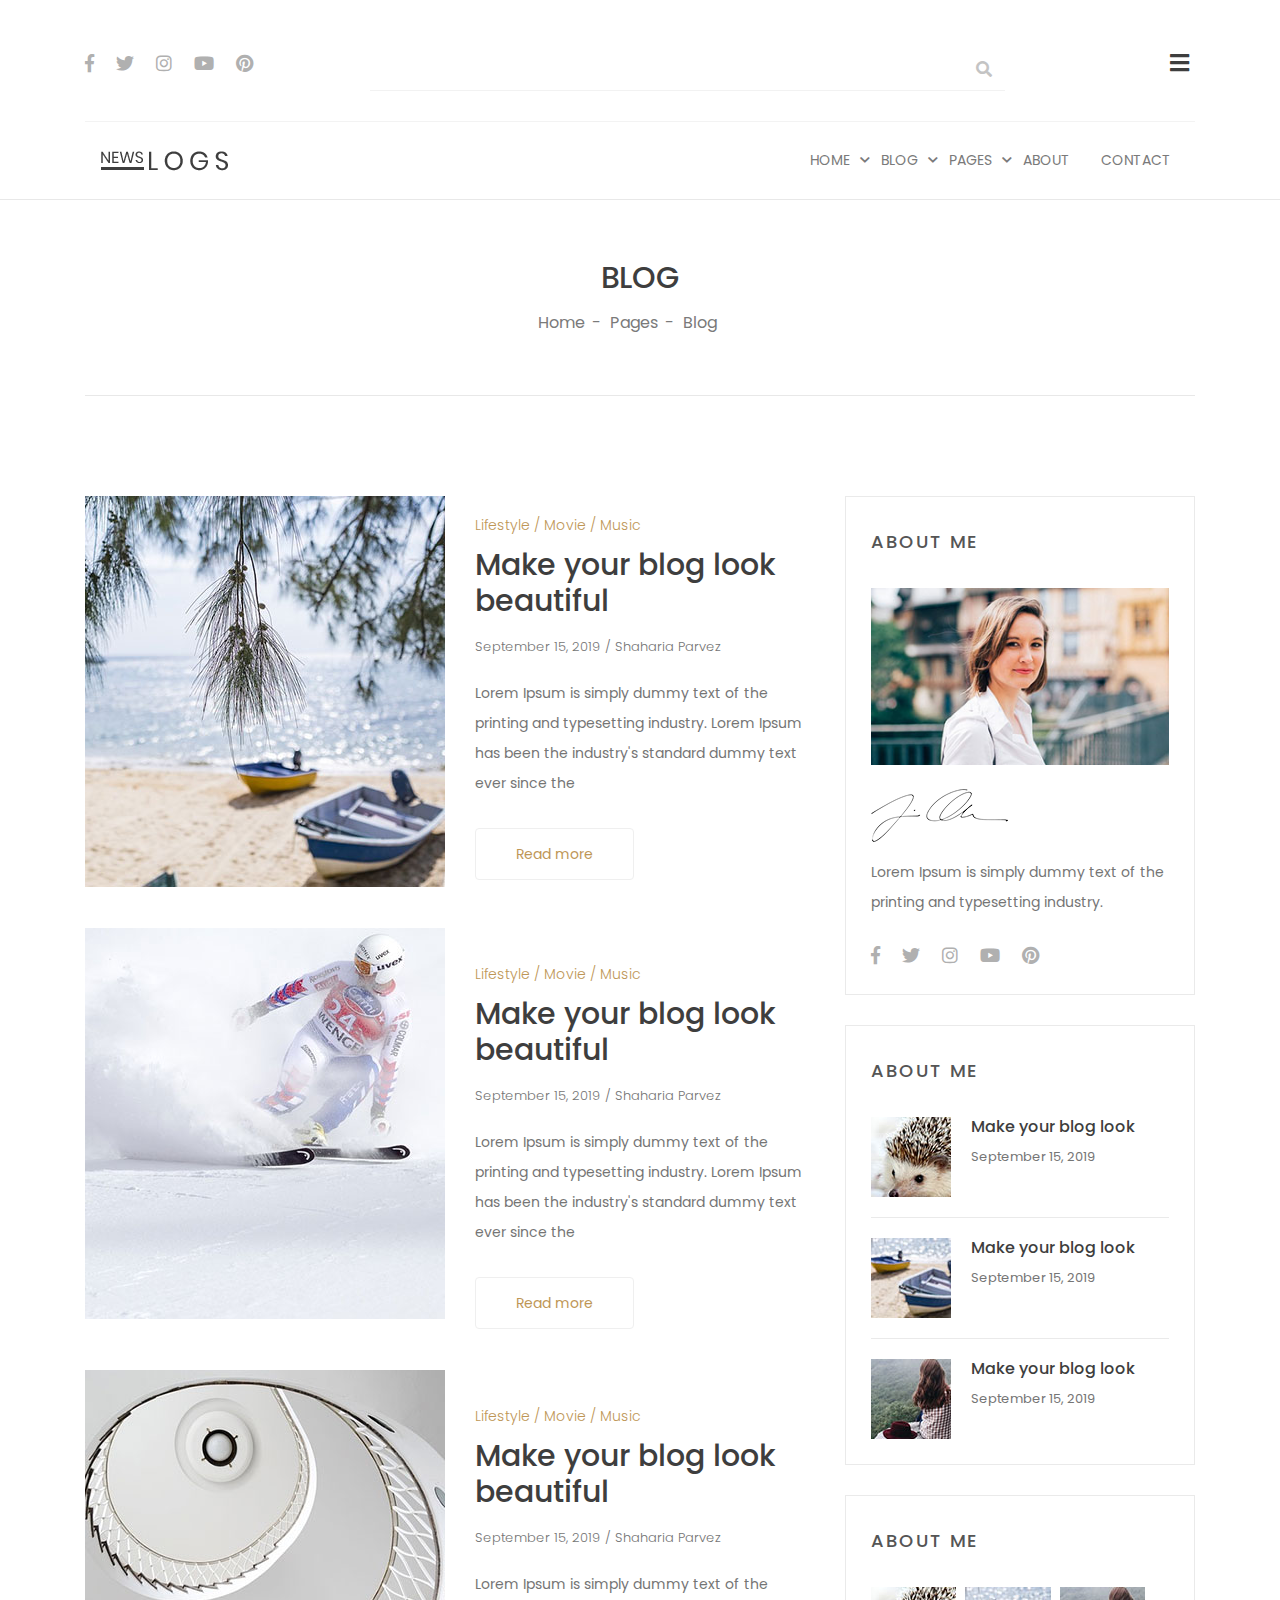
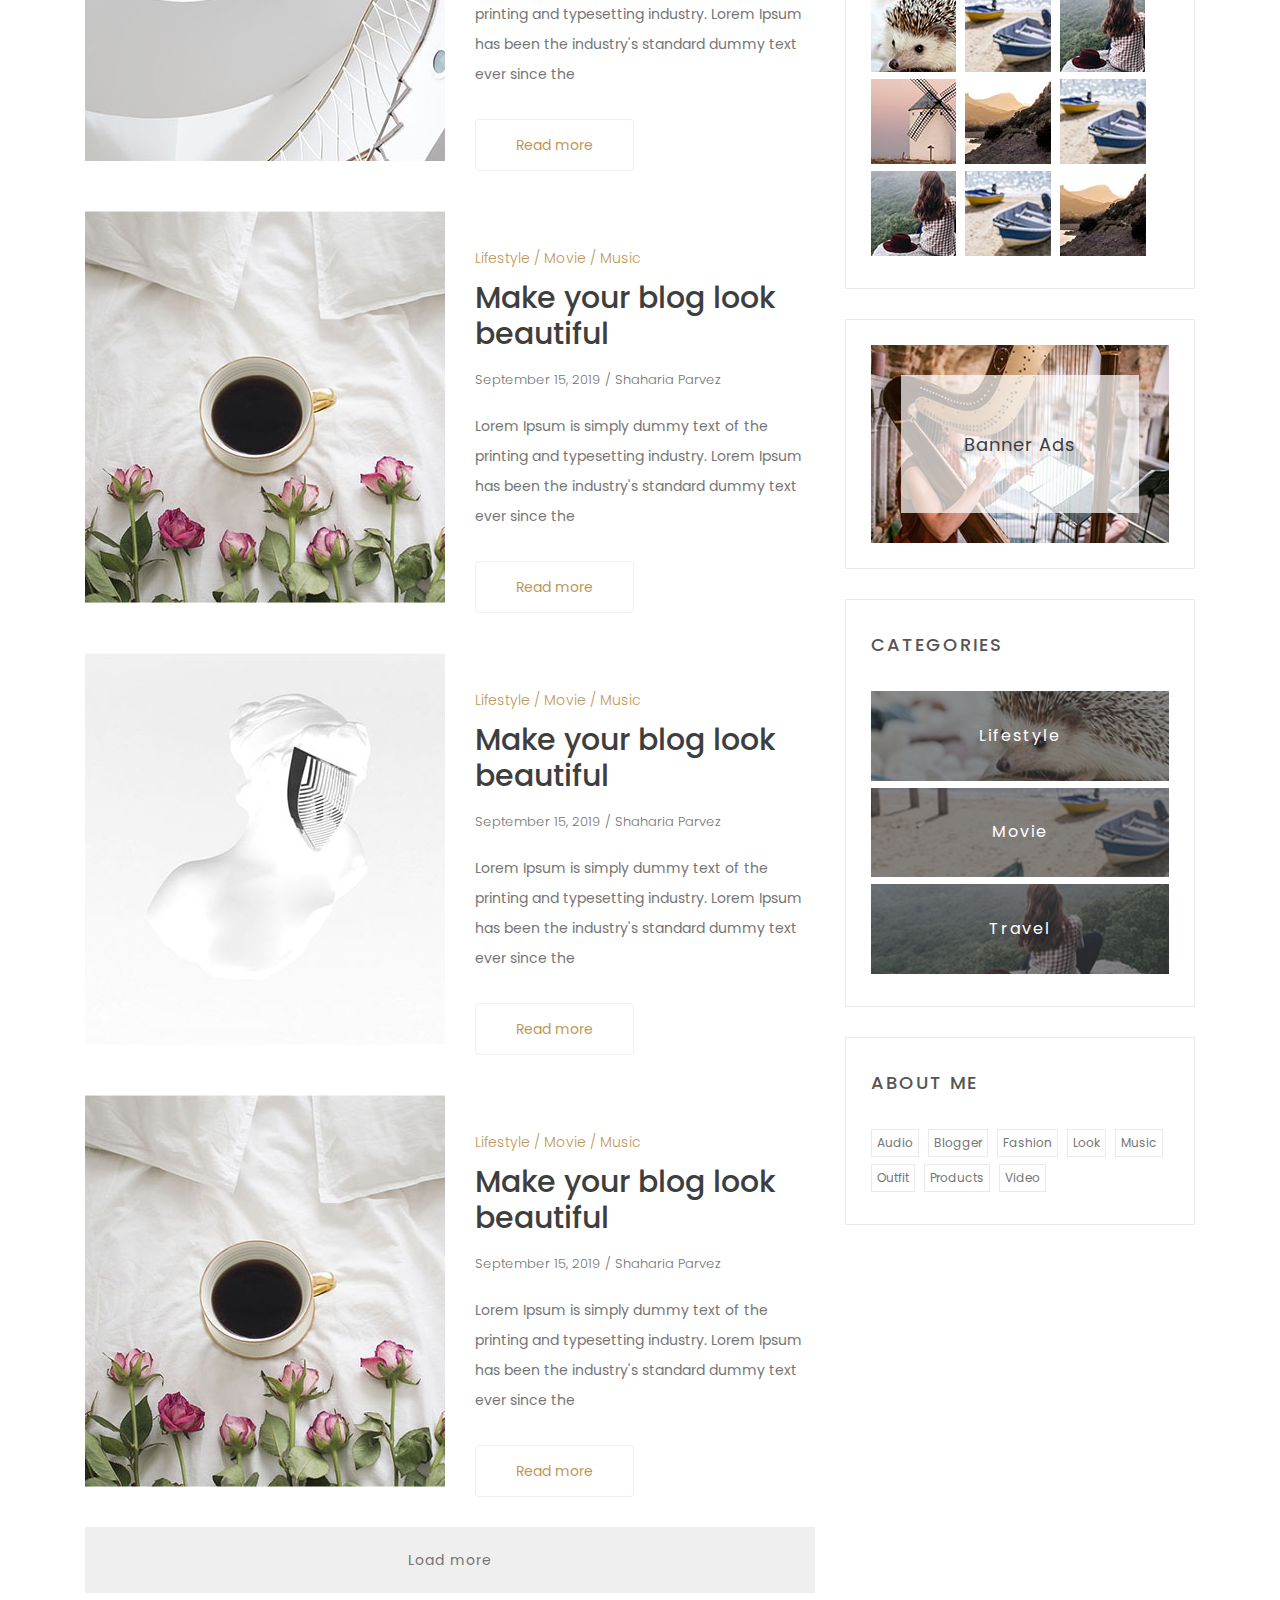
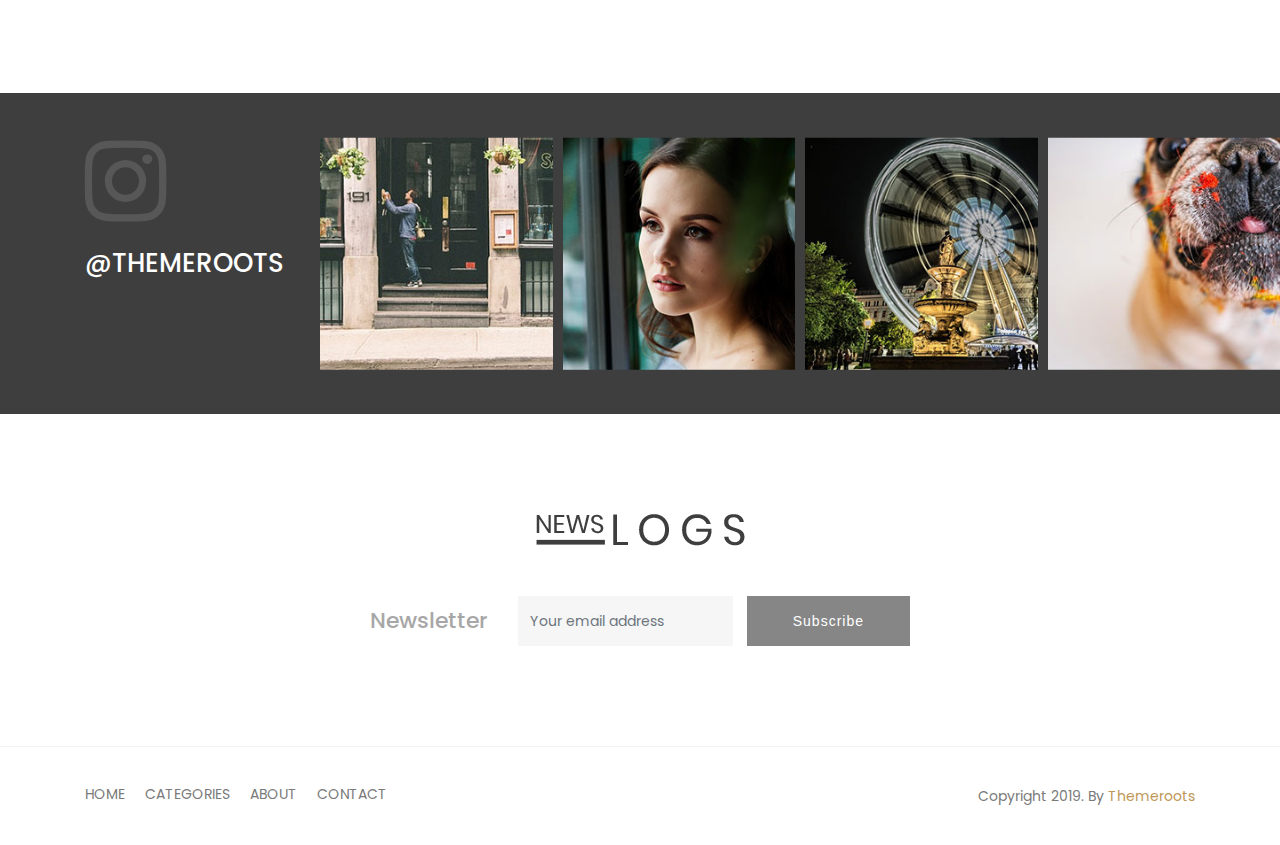
<file: blog-sidebar-right.html>
<!DOCTYPE html>
<html lang="en">
<head>
    <meta charset="UTF-8">
    <meta name="viewport" content="width=device-width, initial-scale=1.0">
    <meta http-equiv="X-UA-Compatible" content="ie=edge">
    <title>Newslog</title>
    <!-- google fonts -->
    <link href="https://fonts.googleapis.com/css?family=Poppins:300,400,700&display=swap" rel="stylesheet">
    <!-- Font Awesome -->
    <link rel="stylesheet" href="assets/css/font-awesome.min.css">
    <!-- Animate -->
    <link rel="stylesheet" href="assets/css/animate.min.css">
    <!-- Slick css -->
    <link rel="stylesheet" href="assets/css/slick.css">
    <!-- offcanvas -->
    <link rel="stylesheet" href="assets/css/offcanvas.css">
    <!-- Bootstrap -->
    <link rel="stylesheet" href="assets/css/bootstrap.min.css">
    <!-- Style -->
    <link rel="stylesheet" href="style.css">
</head>
<body>

    <!--  -->
    <header>
        <div class="container">
            <div class="header-toolbar">
                <div class="row">
                    <div class="col-md-3">
                        <div class="nl-social-icon">
                            <ul>
                                <li>
                                    <a href="#">
                                        <i class="fab fa-facebook-f"></i>
                                    </a>
                                </li>
                                <li>
                                    <a href="#">
                                        <i class="fab fa-twitter"></i>
                                    </a>
                                </li>
                                <li>
                                    <a href="#">
                                        <i class="fab fa-instagram"></i>
                                    </a>
                                </li>
                                <li>
                                    <a href="#">
                                        <i class="fab fa-youtube"></i>
                                    </a>
                                </li>
                                <li>
                                    <a href="#">
                                        <i class="fab fa-pinterest"></i>
                                    </a>
                                </li>
                            </ul><!-- /.ul -->
                        </div>
                    </div>
                    <div class="col-md-7">
                        <div class="nl-searching-wrapper">
                            <form action="#">
                                <div class="input-group">
                                    <input type="text" class="form-control">
                                    <div class="input-group-append">
                                        <button type="submit" class="btn">
                                            <i class="fas fa-search"></i>
                                        </button>
                                    </div>
                                </div>
                                
                            </form>
                        </div>
                    </div>
                    <div class="col-md-2">
                        <button data-canvas='offcanvas1'  class="nl-offcanvas-btn offcanva_btn">
                            <i class="fas fa-bars"></i>
                        </button>
                    </div>
                </div>
            </div>
            <!-- header-toolbar -->
            <!-- Start Navigation -->
            <nav class="navbar navbar-expand-lg nl-navbar">
                <a class="navbar-brand" href="index.html">
                    <img src="assets/images/site-logo.png" alt="Failed to load">
                </a>
                <button class="navbar-toggler" type="button" data-toggle="collapse" data-target="#nl-navigation" aria-controls="nl-navigation" aria-expanded="false" aria-label="Toggle navigation">
                  <span class="navbar-toggler-icon"></span>
                </button>
              
                <div class="collapse navbar-collapse" id="nl-navigation">
                    <ul class="navbar-nav  ml-auto">
                        <li class="nav-item  has-dropdown">
                            <a class="nav-link" href="index.html">HOME</a>
                            <ul class="sub-menu">
                                <li>
                                    <a href="index-2.html">Home - 2</a>
                                </li>
                                <li>
                                    <a href="index-3.html">Home - 3</a>
                                </li>
                                <li>
                                    <a href="#">
                                        <a href="index-4.html">
                                            Home - 4
                                        </a>
                                    </a>
                                </li>
                            </ul>
                        </li>
                        <li class="nav-item has-dropdown">
                            <a class="nav-link" href="#">Blog</a>
                            <ul class="sub-menu">
                                <li>
                                    <a href="blog-featured.html">Blog Fetured</a>
                                </li>
                                <li>
                                    <a href="blog-sidebar-right.html">
                                        Blog List
                                    </a>
                                </li>
                                <li>
                                    <a href="blog-no-sidebar.html">
                                        Blog No Sidebar
                                    </a>
                                </li>
                                <li>
                                    <a href="blog-details.html">
                                        Blog Details
                                    </a>
                                </li>
                            </ul>
                        </li>
                        <li class="nav-item  has-dropdown ">
                            <a class="nav-link" href="#!"> Pages </a>
                            <ul class="sub-menu">
                                    <li class="nav-item">
                                        <a href="#">
                                            Blog Featued
                                        </a>
                                    </li>
                                    <li>
                                        <a href="blog-no-sidebar.html">
                                            Blog No Sidebar
                                        </a>
                                    </li>
                                    <li>
                                        <a href="blog-sidebar-right.html">
                                            Blog Sidebar
                                        </a>
                                    </li>
                                    <li>
                                        <a href="blog-details.html">
                                            Blog Details
                                        </a>
                                    </li>
                                    <li>
                                        <a href="error.html">
                                            Error Page
                                        </a>
                                    </li>
                            </ul>
                        </li>
                        <li class="nav-item">
                            <a class="nav-link" href="about-us.html">   ABOUT </a>
                        </li>
                        <li class="nav-item">
                            <a class="nav-link" href="contact.html">   CONTACT </a>
                        </li>
                    </ul>
                </div>
              </nav>
            <!-- End Navigation -->
        </div>
    </header>
    <!--  -->

    <!-- Banner -->
    <div class="nl-breadcrumb-container">
        <div class="container">
            <div class="row">
                <div class="col-md-12">
                    <div class="nl-breadcrumb">
                        <h2>Blog</h2>
                        <ul>
                            <li>
                                <a href="#">
                                    Home 
                                </a>
                            </li>
                            <li>
                                <a href="#">
                                    Pages
                                </a>
                            </li>
                            <li>
                                <a href="#">
                                    Blog 
                                </a>
                            </li>
                        </ul>
                    </div>
                </div>
            </div>
        </div>
    </div>
    <!-- Banner -->
    
    <!--  -->
    <div class=" blog-featured-post-container">
        <div class="container">
            <div class="row">
                <div class="col-lg-8 col-md-7">
                    <div class="post-container section-padding">
                        <!--  -->
                    <article class="post-item  nl-post-list">
                        <div class="post-header">
                            <figure class="post-image">
                                <img src="assets/images/blog-post-01.jpg" alt="Failed to Load">
                            </figure>
                        </div>
                        <div class="post-content">
                            <div class="post-category position-relative pl-0">
                                <a href="#">
                                    Lifestyle 
                                </a>
                                <a href="#">
                                    Movie 
                                </a>
                                <a href="#">
                                    Music
                                </a>
                            </div>

                            <a href="blog-details.html" class="post-title">
                                <h2>
                                    Make your blog look beautiful
                                </h2>
                            </a>
                            <div class="post-meta">
                                <a href="#" class="posted-on">
                                    September 15, 2019 
                                </a>
                                <a href="#" class="post-author">
                                    Shaharia Parvez
                                </a>
                            </div>
                            <p>
                                Lorem Ipsum is simply dummy text of the printing and typesetting industry. Lorem Ipsum has been the industry's standard dummy text ever since the
                            </p>
                            <a href="#" class="more-post btn">
                                Read more
                            </a>
                        </div>
                    </article>
                    <!--  -->
                    <!--  -->
                    <article class="post-item  nl-post-list">
                        <div class="post-header">
                            <figure class="post-image">
                                <img src="assets/images/blog-post-02.jpg" alt="Failed to Load">
                            </figure>
                            
                        </div>
                        <div class="post-content">
                            <div class="post-category position-relative pl-0">
                                <a href="#">
                                    Lifestyle 
                                </a>
                                <a href="#">
                                    Movie 
                                </a>
                                <a href="#">
                                    Music
                                </a>
                            </div>

                            <a href="blog-details.html" class="post-title">
                                <h2>
                                    Make your blog look beautiful
                                </h2>
                            </a>
                            <div class="post-meta">
                                <a href="#" class="posted-on">
                                    September 15, 2019 
                                </a>
                                <a href="#" class="post-author">
                                    Shaharia Parvez
                                </a>
                            </div>
                            <p>
                                Lorem Ipsum is simply dummy text of the printing and typesetting industry. Lorem Ipsum has been the industry's standard dummy text ever since the
                            </p>
                            <a href="#" class="more-post btn">
                                Read more
                            </a>
                        </div>
                    </article>
                    <!--  -->
                    <!--  -->
                    <article class="post-item  nl-post-list">
                        <div class="post-header">
                            <figure class="post-image">
                                <img src="assets/images/blog-post-03.jpg" alt="Failed to Load">
                            </figure>
                            
                        </div>
                        <div class="post-content">
                            <div class="post-category position-relative pl-0">
                                <a href="#">
                                    Lifestyle 
                                </a>
                                <a href="#">
                                    Movie 
                                </a>
                                <a href="#">
                                    Music
                                </a>
                            </div>

                            <a href="blog-details.html" class="post-title">
                                <h2>
                                    Make your blog look beautiful
                                </h2>
                            </a>
                            <div class="post-meta">
                                <a href="#" class="posted-on">
                                    September 15, 2019 
                                </a>
                                <a href="#" class="post-author">
                                    Shaharia Parvez
                                </a>
                            </div>
                            <p>
                                Lorem Ipsum is simply dummy text of the printing and typesetting industry. Lorem Ipsum has been the industry's standard dummy text ever since the
                            </p>
                            <a href="#" class="more-post btn">
                                Read more
                            </a>
                        </div>
                    </article>
                    <!--  -->
                    <!--  -->
                    <article class="post-item  nl-post-list">
                        <div class="post-header">
                            <figure class="post-image">
                                <img src="assets/images/blog-post-04.jpg" alt="Failed to Load">
                            </figure>
                            
                        </div>
                        <div class="post-content">
                            <div class="post-category position-relative pl-0">
                                <a href="#">
                                    Lifestyle 
                                </a>
                                <a href="#">
                                    Movie 
                                </a>
                                <a href="#">
                                    Music
                                </a>
                            </div>

                            <a href="blog-details.html" class="post-title">
                                <h2>
                                    Make your blog look beautiful
                                </h2>
                            </a>
                            <div class="post-meta">
                                <a href="#" class="posted-on">
                                    September 15, 2019 
                                </a>
                                <a href="#" class="post-author">
                                    Shaharia Parvez
                                </a>
                            </div>
                            <p>
                                Lorem Ipsum is simply dummy text of the printing and typesetting industry. Lorem Ipsum has been the industry's standard dummy text ever since the
                            </p>
                            <a href="#" class="more-post btn">
                                Read more
                            </a>
                        </div>
                    </article>
                    <!--  -->

                    <!--  -->
                    <article class="post-item  nl-post-list">
                        <div class="post-header">
                            <figure class="post-image">
                                <img src="assets/images/blog-post-05.jpg" alt="Failed to Load">
                            </figure>
                            
                        </div>
                        <div class="post-content">
                            <div class="post-category position-relative pl-0">
                                <a href="#">
                                    Lifestyle 
                                </a>
                                <a href="#">
                                    Movie 
                                </a>
                                <a href="#">
                                    Music
                                </a>
                            </div>

                            <a href="blog-details.html" class="post-title">
                                <h2>
                                    Make your blog look beautiful
                                </h2>
                            </a>
                            <div class="post-meta">
                                <a href="#" class="posted-on">
                                    September 15, 2019 
                                </a>
                                <a href="#" class="post-author">
                                    Shaharia Parvez
                                </a>
                            </div>
                            <p>
                                Lorem Ipsum is simply dummy text of the printing and typesetting industry. Lorem Ipsum has been the industry's standard dummy text ever since the
                            </p>
                            <a href="#" class="more-post btn">
                                Read more
                            </a>
                        </div>
                    </article>
                    <!--  -->
                    <!--  -->
                    <article class="post-item  nl-post-list">
                        <div class="post-header">
                            <figure class="post-image">
                                <img src="assets/images/blog-post-04.jpg" alt="Failed to Load">
                            </figure>
                            
                        </div>
                        <div class="post-content">
                            <div class="post-category position-relative pl-0">
                                <a href="#">
                                    Lifestyle 
                                </a>
                                <a href="#">
                                    Movie 
                                </a>
                                <a href="#">
                                    Music
                                </a>
                            </div>

                            <a href="blog-details.html" class="post-title">
                                <h2>
                                    Make your blog look beautiful
                                </h2>
                            </a>
                            <div class="post-meta">
                                <a href="#" class="posted-on">
                                    September 15, 2019 
                                </a>
                                <a href="#" class="post-author">
                                    Shaharia Parvez
                                </a>
                            </div>
                            <p>
                                Lorem Ipsum is simply dummy text of the printing and typesetting industry. Lorem Ipsum has been the industry's standard dummy text ever since the
                            </p>
                            <a href="#" class="more-post btn">
                                Read more
                            </a>
                        </div>
                    </article>
                    <!--  -->

                    <!--  -->
                    <div class="row no-gutters">
                        <button class="nl-load-more  btn-lg btn-block">
                            Load more
                       </button>
                    </div>
                    <!--  -->
                    </div>
                </div>
               <!--  -->
               <div class="col-lg-4 col-md-5">
                <!-- sidebar Here -->
                <div class="nl-sidebar section-padding">
                    <!-- widget -->
                    <div class="nl-widget about-me">
                        <h5 class="widget-title">ABOUT ME</h5>
                        <div class="widget-header">
                            <img src="assets/images/author-widget.jpg" alt="Failed to Load">
                        </div>
                        <div class="widget-content">
                            <img src="assets/images/author-signature.png" alt="Failed to load">
                            <p>
                                Lorem Ipsum is simply dummy text of the printing and typesetting industry. 
                            </p>
                            <div class="nl-social-icon">
                                <ul>
                                    <li>
                                        <a href="#">
                                            <i class="fab fa-facebook-f"></i>
                                        </a>
                                    </li>
                                    <li>
                                        <a href="#">
                                            <i class="fab fa-twitter"></i>
                                        </a>
                                    </li>
                                    <li>
                                        <a href="#">
                                            <i class="fab fa-instagram"></i>
                                        </a>
                                    </li>
                                    <li>
                                        <a href="#">
                                            <i class="fab fa-youtube"></i>
                                        </a>
                                    </li>
                                    <li>
                                        <a href="#">
                                            <i class="fab fa-pinterest"></i>
                                        </a>
                                    </li>
                                </ul><!-- /.ul -->
                            </div>
                        </div>
                    </div>
                    <!-- widget -->

                    <!-- widget -->
                    <div class="nl-widget latest-post">
                        <h5 class="widget-title">ABOUT ME</h5>
                        <ul class="widget-content">
                            <!--  -->
                            <li>
                                <img src="assets/images/latest-post-img1.jpg" alt="Failed to load">
                                <div class="widget-post-content">
                                    <a href="#">
                                        <h6>Make your blog look</h6>
                                    </a>
                                    <p>
                                        September 15, 2019
                                    </p>
                                </div>
                            </li>
                            <!--  -->
                             <!--  -->
                             <li>
                                <img src="assets/images/latest-post-img2.jpg" alt="Failed to load">
                                <div class="widget-post-content">
                                    <a href="#">
                                        <h6>Make your blog look</h6>
                                    </a>
                                    <p>
                                        September 15, 2019
                                    </p>
                                </div>
                            </li>
                            <!--  -->
                             <!--  -->
                             <li>
                                <img src="assets/images/latest-post-img3.jpg" alt="Failed to load">
                                <div class="widget-post-content">
                                    <a href="#">
                                        <h6>Make your blog look</h6>
                                    </a>
                                    <p>
                                        September 15, 2019
                                    </p>
                                </div>
                            </li>
                            <!--  -->
                        </ul>
                    </div>
                    <!-- widget -->

                    <!-- widget -->
                    <div class="nl-widget instagram-post">
                        <h5 class="widget-title">ABOUT ME</h5>
                        <div class="widget-content">
                            <!--  -->
                            <a href="#">
                                <img src="assets/images/instagram-1.jpg" alt="Failed to load">
                            </a>
                            <!--  -->
                            <a href="#">
                                <img src="assets/images/instagram-2.jpg" alt="Failed to load">
                            </a>
                            <!--  -->
                            <a href="#">
                                <img src="assets/images/instagram-3.jpg" alt="Failed to load">
                            </a>
                            <!--  -->
                            <a href="#">
                                <img src="assets/images/instagram-4.jpg" alt="Failed to load">
                            </a>
                            <!--  -->
                            <a href="#">
                                <img src="assets/images/instagram-5.jpg" alt="Failed to load">
                            </a>
                            <!--  -->
                            <a href="#">
                                <img src="assets/images/instagram-2.jpg" alt="Failed to load">
                            </a>
                            <!--  -->
                            <a href="#">
                                <img src="assets/images/instagram-3.jpg" alt="Failed to load">
                            </a>
                            <!--  -->
                            <a href="#">
                                <img src="assets/images/instagram-2.jpg" alt="Failed to load">
                            </a>
                            <!--  -->
                            <a href="#">
                                <img src="assets/images/instagram-5.jpg" alt="Failed to load">
                            </a>
                            <!--  -->
                        </div>
                    </div>
                    <!-- widget -->

                    <!-- widget -->
                    <div class="nl-widget banner-ads">
                        <div class="widget-content">
                            <img src="assets/images/banner-ads.jpg" alt="Failed to load">
                            <div class="overlay">
                                Banner Ads
                            </div>
                        </div>
                    </div>
                    <!-- widget -->

                    <!-- widget -->
                    <div class="nl-widget widget-categoreis">
                        <h5 class="widget-title">Categories</h5>
                        <div class="widget-content">
                            <a href="#">
                                <img src="assets/images/categories-img-1.jpg" alt="Failed to load">
                                <div class="overlay">
                                    Lifestyle 
                                </div>
                            </a>
                            <a href="#">
                                <img src="assets/images/categories-img-2.jpg" alt="Failed to load">
                                <div class="overlay">
                                    Movie 
                                </div>
                            </a>
                            <a href="#">
                                <img src="assets/images/categories-img-3.jpg" alt="Failed to load">
                                <div class="overlay">
                                    Travel 
                                </div>
                            </a>
                        </div>
                    </div>
                    <!-- widget -->

                    <!-- widget -->
                    <div class="nl-widget tags-widget">
                        <h5 class="widget-title">ABOUT ME</h5>
                        <div class="widget-content">
                            <!--  -->
                            <a href="#">
                                Audio
                            </a>
                            <!--  -->
                            <a href="#">
                                Blogger
                            </a>
                            <!--  -->
                            <a href="#">
                                Fashion
                            </a>
                            <!--  -->
                            <a href="#">
                                Look
                            </a>
                            <!--  -->
                            <a href="#">
                                Music
                            </a>
                            <!--  -->
                            <a href="#">
                                Outfit
                            </a>
                            <!--  -->
                            <a href="#">
                                Products
                            </a>
                            <!--  -->
                            <a href="#">
                                Video
                            </a>
                            <!--  -->
                        </div>
                    </div>
                    <!-- widget -->
                </div>
                <!-- sidebar Here -->
            </div>
            <!--  -->
            </div>
        </div>
    </div>
    <!--  -->

    <!--  -->
    <div class="instagram-area overflow-hidden position-relative">
        <div class="instagram-post-container">
            <a href="#">
                <img src="assets/images/instagram-post-01.jpg" alt="Failed to Load">
            </a>
            <a href="#">
                <img src="assets/images/instagram-post-02.jpg" alt="Failed to Load">
            </a>
            <a href="#">
                <img src="assets/images/instagram-post-03.jpg" alt="Failed to Load">
            </a>
            <a href="#">
                <img src="assets/images/instagram-post-04.jpg" alt="Failed to Load">
            </a>
        </div>
        <div class="container">
            <div class="row">
                <div class="col-md-3">
                    <div class="instagram-post-content">
                        <i class="fab fa-instagram"></i>
                        <h2>@themeroots</h2>
                    </div>
                </div>
            </div>
        </div>
    </div>
    <!--  -->

    <!--  -->
    <!--  -->
    <footer class="nl-footer-type-1">
        <!--  -->
        <div class="footer-top section-padding">
            <div class="container">
                <div class="row">
                    <div class="col-lg-6 offset-lg-3 col-md-8 offset-md-2">
                        <div class="nl-footer-top-inner">
                            <a href="index.html" class="brand-logo">
                                <img src="assets/images/site-logo-1.png" alt="">
                            </a>
                            <div class="nl-subscriibe-area type-1">
                                <h4>
                                    Newsletter
                                </h4>
                                <div class="input-group">
                                    <input type="text" placeholder="Your email address" class="form-control">
                                    <div class="input-group-append">
                                        <button type="submit" class="btn nl-subscribe-btn">
                                            Subscribe
                                        </button>
                                    </div>
                                </div>
                            </div>
                        </div>
                    </div>
                </div>
            </div>
        </div>
        <!--  -->
        <!--  -->
        <div class="nl-footer-bottom">
            <div class="container">
                <div class="row">
                    <div class="col-sm-6">
                        <div class="nl-footer-menu">
                            <ul>
                                <li>
                                    <a href="index.html">
                                        HOME 
                                    </a>
                                </li>
                                <li>
                                    <a href="#">
                                        CATEGORIES
                                    </a>
                                </li>
                                <li>
                                    <a href="about-us.html">
                                        ABOUT 
                                    </a>
                                </li>
                                <li>
                                    <a href="contact.html">
                                        CONTACT
                                    </a>
                                </li>
                            </ul>
                        </div>
                    </div>
                    <div class="col-sm-6">
                        <div class="nl-copyright-text">
                            <p>
                                Copyright 2019. By 
                                <a href="#">
                                    Themeroots
                                </a>
                            </p>
                        </div>
                    </div>
                </div>
            </div>
        </div>
        <!--  -->
    </footer>
    <!--  -->
    <!--  -->

    <!--  -->
    <div class="nl-to-top">
        <i class="fas fa-arrow-up"></i>
        <span>
            Top
        </span>
    </div>
    <!--  -->

    <!--  -->
    <div class="nl-sticky-social-icon nl-sticky-element ">
        <div class="nl-social-icon">
            <ul>
                <li>
                    <a href="#">
                        <i class="fab fa-facebook-f"></i>
                        <span class="nl-social-icon-label">
                            Facebook
                        </span>
                    </a>
                </li>
                <li>
                    <a href="#">
                        <i class="fab fa-twitter"></i>
                        <span class="nl-social-icon-label">
                            Twitter
                        </span>
                    </a>
                </li>
                <li>
                    <a href="#">
                        <i class="fab fa-instagram"></i>
                        <span class="nl-social-icon-label">
                            Instagram
                        </span>
                    </a>
                </li>
                <li>
                    <a href="#">
                        <i class="fab fa-youtube"></i>
                        <span class="nl-social-icon-label">
                            youtube
                        </span>
                    </a>
                </li>
                <li>
                    <a href="#">
                        <i class="fab fa-pinterest"></i>
                        <span class="nl-social-icon-label">
                            Pinterest
                        </span>
                    </a>
                </li>
            </ul><!-- /.ul -->
        </div>
    </div>
    <!--  -->

    <!--  -->
    <div class="nl-sticky-options nl-sticky-element">
        <ul>
            <li>
                <a href="#">
                    Archive
                </a>
            </li>
            <li>
                <a href="#">
                    Subscribe
                </a>
            </li>
            <li>
                <a href="#">
                    Search
                </a>
            </li>
            <li>
                <a href="#" data-toggle="modal" data-target="#staticBackdrop">
                    <i class="fas fa-search"></i>
                </a>
            </li>
        </ul>
    </div>
    <!--  -->

    <!--  -->
    <div class="nl-offcanvas  advanced_blocks_offcanvas slide with_overlay right" id="offcanvas1">
        <div class="offcanvas_cancel">
            <i class="fas fa-times"></i>
         </div>
        <div class="nl-offcanvas-inner">
            <!--  -->
            <div class="nl-widget nl-search-widget">
                <div class="widget-content">
                    <div class="nl-searching-wrapper">
                        <form action="#">
                            <div class="input-group">
                                <input type="text" class="form-control">
                                <div class="input-group-append">
                                    <button type="submit" class="btn">
                                        <i class="fas fa-search"></i>
                                    </button>
                                </div>
                            </div>
                            
                        </form>
                    </div>
                </div>
            </div>
            <!--  -->

            <!--  -->
            <div class="nl-widget nl-offcanvas-nav">
                <ul>
                    <li>
                        <a href="index.html">
                            HOME 
                        </a>
                        <ul>
                            <li>
                                <a href="index-2.html">
                                    Home 02
                                </a>
                            </li>
                            <li>
                                <a href="index-3.html">
                                    Home 03
                                </a>
                            </li>
                            <li>
                                <a href="index-4.html">
                                    Home 04
                                </a>
                            </li>
                        </ul>
                    </li>
                    <li>
                        <a href="#">
                            FEATURES
                        </a>
                    </li>
                    <li>
                        <a href="#">
                            Pages
                        </a>
                        <ul>
                            <li>
                                <a href="about-us.html">
                                    About Us
                                </a>
                            </li>
                            <li>
                                <a href="blog-featured.html">
                                    Blog Featured
                                </a>
                            </li>
                            <li>
                                <a href="blog-no-sidebar.html">
                                    Blog No Sidebar
                                </a>
                            </li>
                            <li>
                                <a href="blog-sidebar-right.html">
                                    Blog Sidebar
                                </a>
                            </li>
                            <li>
                                <a href="blog-details.html">
                                    Blog Details
                                </a>
                            </li>
                        </ul>
                    </li>
                    <li>
                        <a href="about-us.html">
                            ABOUT 
                        </a>
                    </li>
                    <li>
                        <a href="contact.html">
                            CONTACT
                        </a>
                    </li>
                </ul>
            </div>
            <!--  -->
            
            <!--  -->
            <div class="nl-widget latest-post">
                <h5 class="widget-title">Recent posts</h5>
                <ul class="widget-content">
                    <!--  -->
                    <li>
                        <div class="widget-post-content">
                            <a href="blog-details.html">
                                <h6>Make your blog look</h6>
                            </a>
                            <p>
                                September 15, 2019
                            </p>
                        </div>
                    </li>
                    <!--  -->
                     <!--  -->
                     <li>
                        <div class="widget-post-content">
                            <a href="blog-details.html">
                                <h6>Make your blog look</h6>
                            </a>
                            <p>
                                September 15, 2019
                            </p>
                        </div>
                    </li>
                    <!--  -->
                     <!--  -->
                     <li>
                        <div class="widget-post-content">
                            <a href="blog-details.html">
                                <h6>Make your blog look</h6>
                            </a>
                            <p>
                                September 15, 2019
                            </p>
                        </div>
                    </li>
                    <!--  -->
                </ul>
            </div>
            <!--  -->
            <div class="nl-widget about-me">
                <h5 class="widget-title">ABOUT ME</h5>
                <div class="widget-header">
                    <img src="assets/images/author-widget-2.jpg" alt="Failed to Load">
                </div>
                <div class="widget-content">
                    <img src="assets/images/author-signature.png" alt="Failed to load">
                    
                    
                </div>
            </div>
            <!--  -->

            <!--  -->
            <div class="nl-widget instagram-post">
                <h5 class="widget-title">Instagram</h5>
                <div class="widget-content">
                    <!--  -->
                    <a href="#">
                        <img src="assets/images/instagram-1.jpg" alt="Failed to load">
                    </a>
                    <!--  -->
                    <a href="#">
                        <img src="assets/images/instagram-2.jpg" alt="Failed to load">
                    </a>
                    <!--  -->
                    <a href="#">
                        <img src="assets/images/instagram-3.jpg" alt="Failed to load">
                    </a>
                    <!--  -->
                    <a href="#">
                        <img src="assets/images/instagram-4.jpg" alt="Failed to load">
                    </a>
                    <!--  -->
                    <a href="#">
                        <img src="assets/images/instagram-5.jpg" alt="Failed to load">
                    </a>
                    <!--  -->
                    <a href="#">
                        <img src="assets/images/instagram-2.jpg" alt="Failed to load">
                    </a>
                    <!--  -->
                    <a href="#">
                        <img src="assets/images/instagram-3.jpg" alt="Failed to load">
                    </a>
                    <!--  -->
                    <a href="#">
                        <img src="assets/images/instagram-2.jpg" alt="Failed to load">
                    </a>
                    <!--  -->
                    <a href="#">
                        <img src="assets/images/instagram-5.jpg" alt="Failed to load">
                    </a>
                    <!--  -->
                </div>
            </div>
            <!--  -->

            <!--  -->
            <div class="nl-widget">
                <h5 class="widget-title">FOLLOW ME ON</h5>
                <div class="widget-content">
                    <div class="nl-social-icon">
                        <ul>
                            <li>
                                <a href="#">
                                    <i class="fab fa-facebook-f"></i>
                                </a>
                            </li>
                            <li>
                                <a href="#">
                                    <i class="fab fa-twitter"></i>
                                </a>
                            </li>
                            <li>
                                <a href="#">
                                    <i class="fab fa-instagram"></i>
                                </a>
                            </li>
                            <li>
                                <a href="#">
                                    <i class="fab fa-youtube"></i>
                                </a>
                            </li>
                            <li>
                                <a href="#">
                                    <i class="fab fa-pinterest"></i>
                                </a>
                            </li>
                        </ul><!-- /.ul -->
                    </div>
                </div>
            </div>
            <!--  -->
        </div>
    </div>
    <!--  -->

    <!-- Modal -->
    <div class="modal nl-search-modal fade" id="staticBackdrop" data-backdrop="static" tabindex="-1" role="dialog" aria-labelledby="staticBackdropLabel" aria-hidden="true">
        <div class="modal-dialog" role="document">
        <div class="modal-content">
          <div class="modal-header">
            <button type="button" class="close" data-dismiss="modal" aria-label="Close">
              <span aria-hidden="true">&times;</span>
            </button>
          </div>
          <div class="modal-body">
                <div class="container">
                    <div class="row">
                        <div class="col-md-6 offset-md-3">
                            <div class="nl-searching-wrapper">
                                <form action="#">
                                    <div class="input-group">
                                        <input type="text" class="form-control" placeholder="Type to Search..">
                                        <div class="input-group-append">
                                            <button type="submit" class="btn">
                                                <i class="fas fa-search"></i>
                                            </button>
                                        </div>
                                    </div>
                                    
                                </form>
                            </div>
                        </div>
                    </div>
                </div>
          </div>
        </div>
      </div>
    </div>
    <!-- Modal -->

    <!-- jQuery -->
    <script src="assets/js/jquery-3.4.1.min.js"></script>
    <!-- popper js -->
    <script src="assets/js/popper.min.js"></script>
    <!-- Bootstrap -->
    <script src="assets/js/bootstrap.min.js"></script>
    <!--Slick  -->
    <script src="assets/js/slick.min.js"></script>
    <!-- Offcanvas -->
    <script src="assets/js/offcanvas.js"></script>
    <!-- Main js -->
    <script src="assets/js/main.js"></script>

</body>
</html>
</file>
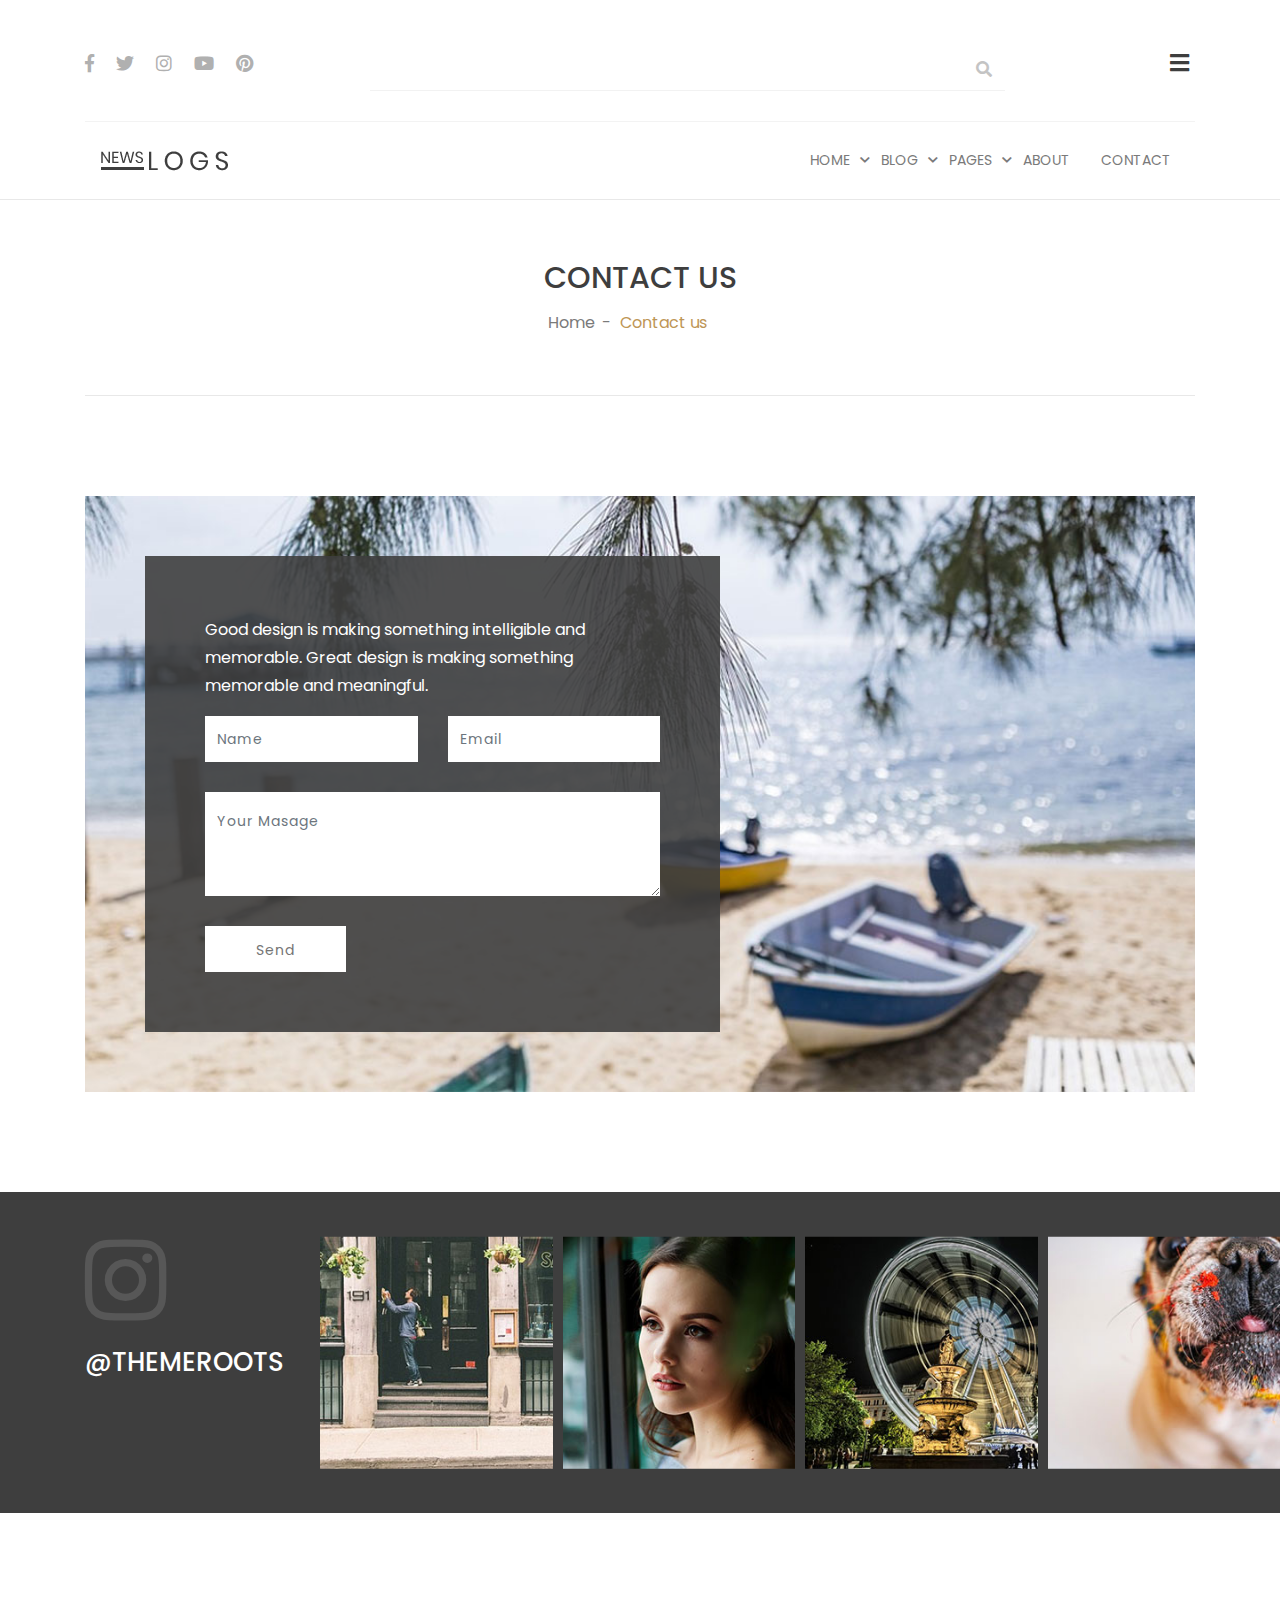
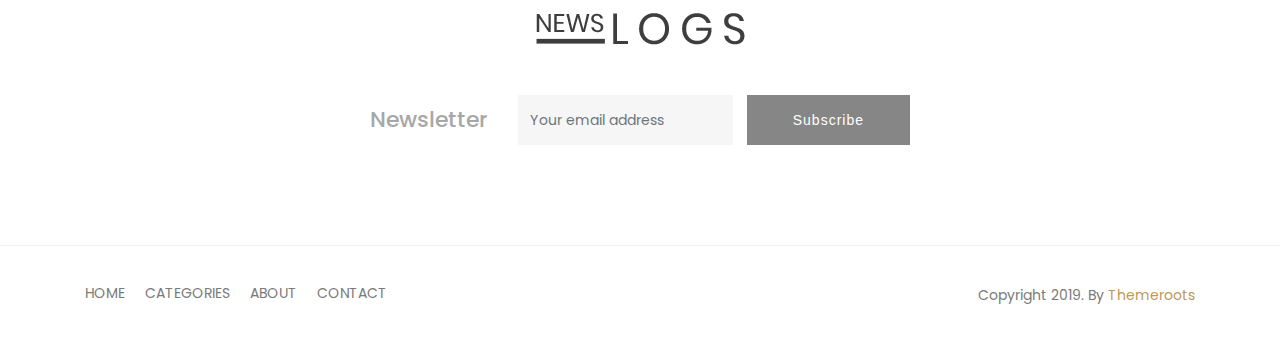
<file: contact.html>
<!DOCTYPE html>
<html lang="en">
<head>
    <meta charset="UTF-8">
    <meta name="viewport" content="width=device-width, initial-scale=1.0">
    <meta http-equiv="X-UA-Compatible" content="ie=edge">
    <title>Newslog</title>
    <!-- google fonts -->
    <link href="https://fonts.googleapis.com/css?family=Poppins:300,400,700&display=swap" rel="stylesheet">
    <!-- Font Awesome -->
    <link rel="stylesheet" href="assets/css/font-awesome.min.css">
    <!-- Animate -->
    <link rel="stylesheet" href="assets/css/animate.min.css">
    <!-- Slick css -->
    <link rel="stylesheet" href="assets/css/slick.css">
    <!-- offcanvas -->
    <link rel="stylesheet" href="assets/css/offcanvas.css">
    <!-- Bootstrap -->
    <link rel="stylesheet" href="assets/css/bootstrap.min.css">
    <!-- Style -->
    <link rel="stylesheet" href="style.css">
</head>
<body>

    <!--  -->
    <header>
        <div class="container">
            <div class="header-toolbar">
                <div class="row">
                    <div class="col-md-3">
                        <div class="nl-social-icon">
                            <ul>
                                <li>
                                    <a href="#">
                                        <i class="fab fa-facebook-f"></i>
                                    </a>
                                </li>
                                <li>
                                    <a href="#">
                                        <i class="fab fa-twitter"></i>
                                    </a>
                                </li>
                                <li>
                                    <a href="#">
                                        <i class="fab fa-instagram"></i>
                                    </a>
                                </li>
                                <li>
                                    <a href="#">
                                        <i class="fab fa-youtube"></i>
                                    </a>
                                </li>
                                <li>
                                    <a href="#">
                                        <i class="fab fa-pinterest"></i>
                                    </a>
                                </li>
                            </ul><!-- /.ul -->
                        </div>
                    </div>
                    <div class="col-md-7">
                        <div class="nl-searching-wrapper">
                            <form action="#">
                                <div class="input-group">
                                    <input type="text" class="form-control">
                                    <div class="input-group-append">
                                        <button type="submit" class="btn">
                                            <i class="fas fa-search"></i>
                                        </button>
                                    </div>
                                </div>
                                
                            </form>
                        </div>
                    </div>
                    <div class="col-md-2">
                        <button data-canvas='offcanvas1'  class="nl-offcanvas-btn offcanva_btn">
                            <i class="fas fa-bars"></i>
                        </button>
                    </div>
                </div>
            </div>
            <!-- header-toolbar -->
            <!-- Start Navigation -->
            <nav class="navbar navbar-expand-lg nl-navbar">
                <a class="navbar-brand" href="index.html">
                    <img src="assets/images/site-logo.png" alt="Failed to load">
                </a>
                <button class="navbar-toggler" type="button" data-toggle="collapse" data-target="#nl-navigation" aria-controls="nl-navigation" aria-expanded="false" aria-label="Toggle navigation">
                  <span class="navbar-toggler-icon"></span>
                </button>
              
                <div class="collapse navbar-collapse" id="nl-navigation">
                   <ul class="navbar-nav  ml-auto">
                        <li class="nav-item  has-dropdown">
                            <a class="nav-link" href="index.html">HOME</a>
                            <ul class="sub-menu">
                                <li>
                                    <a href="index-2.html">Home - 2</a>
                                </li>
                                <li>
                                    <a href="index-3.html">Home - 3</a>
                                </li>
                                <li>
                                    <a href="#">
                                        <a href="index-4.html">
                                            Home - 4
                                        </a>
                                    </a>
                                </li>
                            </ul>
                        </li>
                        <li class="nav-item has-dropdown">
                            <a class="nav-link" href="#">Blog</a>
                            <ul class="sub-menu">
                                <li>
                                    <a href="blog-featured.html">Blog Fetured</a>
                                </li>
                                <li>
                                    <a href="blog-sidebar-right.html">
                                        Blog List
                                    </a>
                                </li>
                                <li>
                                    <a href="blog-no-sidebar.html">
                                        Blog No Sidebar
                                    </a>
                                </li>
                                <li>
                                    <a href="blog-details.html">
                                        Blog Details
                                    </a>
                                </li>
                            </ul>
                        </li>
                        <li class="nav-item  has-dropdown ">
                            <a class="nav-link" href="#!"> Pages </a>
                            <ul class="sub-menu">
                                    <li class="nav-item">
                                        <a href="#">
                                            Blog Featued
                                        </a>
                                    </li>
                                    <li>
                                        <a href="blog-no-sidebar.html">
                                            Blog No Sidebar
                                        </a>
                                    </li>
                                    <li>
                                        <a href="blog-sidebar-right.html">
                                            Blog Sidebar
                                        </a>
                                    </li>
                                    <li>
                                        <a href="blog-details.html">
                                            Blog Details
                                        </a>
                                    </li>
                                    <li>
                                        <a href="error.html">
                                            Error Page
                                        </a>
                                    </li>
                            </ul>
                        </li>
                        <li class="nav-item">
                            <a class="nav-link" href="about-us.html">   ABOUT </a>
                        </li>
                        <li class="nav-item">
                            <a class="nav-link" href="contact.html">   CONTACT </a>
                        </li>
                    </ul>
                </div>
              </nav>
            <!-- End Navigation -->
        </div>
    </header>
    <!--  -->

    <!-- Banner -->
    <div class="nl-breadcrumb-container">
        <div class="container">
            <div class="row">
                <div class="col-md-12">
                    <div class="nl-breadcrumb">
                        <h2>Contact us</h2>
                        <ul>
                            <li>
                                <a href="#">
                                    Home 
                                </a>
                            </li>
                            <li class="active">
                                <a href="#">
                                    Contact us
                                </a>
                            </li>
                        </ul>
                    </div>
                </div>
            </div>
        </div>
    </div>
    <!-- Banner -->
    
    <!--  -->
    <div class="section-padding nl-contact-us">
       <div class="container">
          <div class="row">
              <div class="col">
                  <div class="nl-contact-container set-bg" data-bg='assets/images/contact-form-bg.jpg'>
                    <div class="row">
                        <div class="col-lg-7 col-md-10">
                            <form action="#" class="nl-contact-form">
                                <p>
                                    Good design is making something intelligible and memorable. Great design is making something memorable and meaningful.
                                </p>
                                <div class="row">
                                    <div class="col-md-6">
                                        <input name="name" type="text" class="form-control" placeholder="Name">
                                    </div>
                                    <div class="col-md-6">
                                        <input name="email" type="text" class="form-control" placeholder="Email">
                                    </div>
                                </div>
                                <div class="row">
                                    <div class="col-md-12">
                                        <textarea name="message" class="form-control" placeholder="your masage"></textarea>
                                    </div>
                                </div>
                                <div class="row">
                                    <div class="col">
                                        <button class="btn nl-btn" type="submit">
                                            Send
                                        </button>
                                    </div>
                                </div>
                            </form>
                        </div>
                    </div>
                  </div>
              </div>
          </div>
       </div>
    </div>
    <!--  -->

    <!--  -->
    <div class="instagram-area overflow-hidden position-relative">
        <div class="instagram-post-container">
            <a href="#">
                <img src="assets/images/instagram-post-01.jpg" alt="Failed to Load">
            </a>
            <a href="#">
                <img src="assets/images/instagram-post-02.jpg" alt="Failed to Load">
            </a>
            <a href="#">
                <img src="assets/images/instagram-post-03.jpg" alt="Failed to Load">
            </a>
            <a href="#">
                <img src="assets/images/instagram-post-04.jpg" alt="Failed to Load">
            </a>
        </div>
        <div class="container">
            <div class="row">
                <div class="col-md-3">
                    <div class="instagram-post-content">
                        <i class="fab fa-instagram"></i>
                        <h2>@themeroots</h2>
                    </div>
                </div>
            </div>
        </div>
    </div>
    <!--  -->

    <!--  -->
    <!--  -->
    <footer class="nl-footer-type-1">
        <!--  -->
        <div class="footer-top section-padding">
            <div class="container">
                <div class="row">
                    <div class="col-md-6 offset-md-3">
                        <div class="nl-footer-top-inner">
                            <a class="brand-logo" href="index.html">
                                <img src="assets/images/site-logo-1.png" alt="">
                            </a>
                            <div class="nl-subscriibe-area type-1">
                                <h4>
                                    Newsletter
                                </h4>
                                <div class="input-group">
                                    <input type="text" placeholder="Your email address" class="form-control">
                                    <div class="input-group-append">
                                        <button type="submit" class="btn nl-subscribe-btn">
                                            Subscribe
                                        </button>
                                    </div>
                                </div>
                            </div>
                        </div>
                    </div>
                </div>
            </div>
        </div>
        <!--  -->
        <!--  -->
        <div class="nl-footer-bottom">
            <div class="container">
                <div class="row">
                    <div class="col-md-7">
                        <div class="nl-footer-menu">
                            <ul>
                                <li>
                                    <a href="index.html">
                                        HOME 
                                    </a>
                                </li>
                                <li>
                                    <a href="#">
                                        CATEGORIES
                                    </a>
                                </li>
                                <li>
                                    <a href="about-us.html">
                                        ABOUT 
                                    </a>
                                </li>
                                <li>
                                    <a href="contact.html">
                                        CONTACT
                                    </a>
                                </li>
                            </ul>
                        </div>
                    </div>
                    <div class="col-md-5">
                        <div class="nl-copyright-text">
                            <p>
                                Copyright 2019. By 
                                <a href="#">
                                    Themeroots
                                </a>
                            </p>
                        </div>
                    </div>
                </div>
            </div>
        </div>
        <!--  -->
    </footer>
    <!--  -->
    <!--  -->

    <!--  -->
    <div class="nl-to-top">
        <i class="fas fa-arrow-up"></i>
        <span>
            Top
        </span>
    </div>
    <!--  -->

    <!--  -->
    <div class="nl-sticky-social-icon nl-sticky-element ">
        <div class="nl-social-icon">
            <ul>
                <li>
                    <a href="#">
                        <i class="fab fa-facebook-f"></i>
                        <span class="nl-social-icon-label">
                            Facebook
                        </span>
                    </a>
                </li>
                <li>
                    <a href="#">
                        <i class="fab fa-twitter"></i>
                        <span class="nl-social-icon-label">
                            Twitter
                        </span>
                    </a>
                </li>
                <li>
                    <a href="#">
                        <i class="fab fa-instagram"></i>
                        <span class="nl-social-icon-label">
                            Instagram
                        </span>
                    </a>
                </li>
                <li>
                    <a href="#">
                        <i class="fab fa-youtube"></i>
                        <span class="nl-social-icon-label">
                            youtube
                        </span>
                    </a>
                </li>
                <li>
                    <a href="#">
                        <i class="fab fa-pinterest"></i>
                        <span class="nl-social-icon-label">
                            Pinterest
                        </span>
                    </a>
                </li>
            </ul><!-- /.ul -->
        </div>
    </div>
    <!--  -->

    <!--  -->
    <div class="nl-sticky-options nl-sticky-element">
        <ul>
            <li>
                <a href="#">
                    Archive
                </a>
            </li>
            <li>
                <a href="#">
                    Subscribe
                </a>
            </li>
            <li>
                <a href="#">
                    Search
                </a>
            </li>
            <li>
                <a href="#" data-toggle="modal" data-target="#staticBackdrop">
                    <i class="fas fa-search"></i>
                </a>
            </li>
        </ul>
    </div>
    <!--  -->

    <!--  -->
    <div class="nl-offcanvas  advanced_blocks_offcanvas slide with_overlay right" id="offcanvas1">
        <div class="offcanvas_cancel">
            <i class="fas fa-times"></i>
         </div>
        <div class="nl-offcanvas-inner">
            <!--  -->
            <div class="nl-widget nl-search-widget">
                <div class="widget-content">
                    <div class="nl-searching-wrapper">
                        <form action="#">
                            <div class="input-group">
                                <input type="text" class="form-control">
                                <div class="input-group-append">
                                    <button type="submit" class="btn">
                                        <i class="fas fa-search"></i>
                                    </button>
                                </div>
                            </div>
                            
                        </form>
                    </div>
                </div>
            </div>
            <!--  -->

            <!--  -->
            <div class="nl-widget nl-offcanvas-nav">
                <ul>
                    <li>
                        <a href="index.html">
                            HOME 
                        </a>
                        <ul>
                            <li>
                                <a href="index-2.html">
                                    Home 02
                                </a>
                            </li>
                            <li>
                                <a href="index-3.html">
                                    Home 03
                                </a>
                            </li>
                            <li>
                                <a href="index-4.html">
                                    Home 04
                                </a>
                            </li>
                        </ul>
                    </li>
                    <li>
                        <a href="#">
                            FEATURES
                        </a>
                    </li>
                    <li>
                        <a href="#">
                            Pages
                        </a>
                        <ul>
                            <li>
                                <a href="about-us.html">
                                    About Us
                                </a>
                            </li>
                            <li>
                                <a href="blog-featured.html">
                                    Blog Featured
                                </a>
                            </li>
                            <li>
                                <a href="blog-no-sidebar.html">
                                    Blog No Sidebar
                                </a>
                            </li>
                            <li>
                                <a href="blog-sidebar-right.html">
                                    Blog Sidebar
                                </a>
                            </li>
                            <li>
                                <a href="blog-details.html">
                                    Blog Details
                                </a>
                            </li>
                        </ul>
                    </li>
                    <li>
                        <a href="about-us.html">
                            ABOUT 
                        </a>
                    </li>
                    <li>
                        <a href="contact.html">
                            CONTACT
                        </a>
                    </li>
                </ul>
            </div>
            <!--  -->
            
            <!--  -->
            <div class="nl-widget latest-post">
                <h5 class="widget-title">Recent posts</h5>
                <ul class="widget-content">
                    <!--  -->
                    <li>
                        <div class="widget-post-content">
                            <a href="blog-details.html">
                                <h6>Make your blog look</h6>
                            </a>
                            <p>
                                September 15, 2019
                            </p>
                        </div>
                    </li>
                    <!--  -->
                     <!--  -->
                     <li>
                        <div class="widget-post-content">
                            <a href="blog-details.html">
                                <h6>Make your blog look</h6>
                            </a>
                            <p>
                                September 15, 2019
                            </p>
                        </div>
                    </li>
                    <!--  -->
                     <!--  -->
                     <li>
                        <div class="widget-post-content">
                            <a href="blog-details.html">
                                <h6>Make your blog look</h6>
                            </a>
                            <p>
                                September 15, 2019
                            </p>
                        </div>
                    </li>
                    <!--  -->
                </ul>
            </div>
            <!--  -->
            <div class="nl-widget about-me">
                <h5 class="widget-title">ABOUT ME</h5>
                <div class="widget-header">
                    <img src="assets/images/author-widget-2.jpg" alt="Failed to Load">
                </div>
                <div class="widget-content">
                    <img src="assets/images/author-signature.png" alt="Failed to load">
                    
                    
                </div>
            </div>
            <!--  -->

            <!--  -->
            <div class="nl-widget instagram-post">
                <h5 class="widget-title">Instagram</h5>
                <div class="widget-content">
                    <!--  -->
                    <a href="#">
                        <img src="assets/images/instagram-1.jpg" alt="Failed to load">
                    </a>
                    <!--  -->
                    <a href="#">
                        <img src="assets/images/instagram-2.jpg" alt="Failed to load">
                    </a>
                    <!--  -->
                    <a href="#">
                        <img src="assets/images/instagram-3.jpg" alt="Failed to load">
                    </a>
                    <!--  -->
                    <a href="#">
                        <img src="assets/images/instagram-4.jpg" alt="Failed to load">
                    </a>
                    <!--  -->
                    <a href="#">
                        <img src="assets/images/instagram-5.jpg" alt="Failed to load">
                    </a>
                    <!--  -->
                    <a href="#">
                        <img src="assets/images/instagram-2.jpg" alt="Failed to load">
                    </a>
                    <!--  -->
                    <a href="#">
                        <img src="assets/images/instagram-3.jpg" alt="Failed to load">
                    </a>
                    <!--  -->
                    <a href="#">
                        <img src="assets/images/instagram-2.jpg" alt="Failed to load">
                    </a>
                    <!--  -->
                    <a href="#">
                        <img src="assets/images/instagram-5.jpg" alt="Failed to load">
                    </a>
                    <!--  -->
                </div>
            </div>
            <!--  -->

            <!--  -->
            <div class="nl-widget">
                <h5 class="widget-title">FOLLOW ME ON</h5>
                <div class="widget-content">
                    <div class="nl-social-icon">
                        <ul>
                            <li>
                                <a href="#">
                                    <i class="fab fa-facebook-f"></i>
                                </a>
                            </li>
                            <li>
                                <a href="#">
                                    <i class="fab fa-twitter"></i>
                                </a>
                            </li>
                            <li>
                                <a href="#">
                                    <i class="fab fa-instagram"></i>
                                </a>
                            </li>
                            <li>
                                <a href="#">
                                    <i class="fab fa-youtube"></i>
                                </a>
                            </li>
                            <li>
                                <a href="#">
                                    <i class="fab fa-pinterest"></i>
                                </a>
                            </li>
                        </ul><!-- /.ul -->
                    </div>
                </div>
            </div>
            <!--  -->
        </div>
    </div>
    <!--  -->

    <!-- Modal -->
    <div class="modal nl-search-modal fade" id="staticBackdrop" data-backdrop="static" tabindex="-1" role="dialog" aria-labelledby="staticBackdropLabel" aria-hidden="true">
        <div class="modal-dialog" role="document">
        <div class="modal-content">
          <div class="modal-header">
            <button type="button" class="close" data-dismiss="modal" aria-label="Close">
              <span aria-hidden="true">&times;</span>
            </button>
          </div>
          <div class="modal-body">
                <div class="container">
                    <div class="row">
                        <div class="col-md-6 offset-md-3">
                            <div class="nl-searching-wrapper">
                                <form action="#">
                                    <div class="input-group">
                                        <input type="text" class="form-control" placeholder="Type to Search..">
                                        <div class="input-group-append">
                                            <button type="submit" class="btn">
                                                <i class="fas fa-search"></i>
                                            </button>
                                        </div>
                                    </div>
                                    
                                </form>
                            </div>
                        </div>
                    </div>
                </div>
          </div>
        </div>
      </div>
    </div>
    <!-- Modal -->

    <!-- jQuery -->
    <script src="assets/js/jquery-3.4.1.min.js"></script>
    <!-- popper js -->
    <script src="assets/js/popper.min.js"></script>
    <!-- Bootstrap -->
    <script src="assets/js/bootstrap.min.js"></script>
    <!--Slick  -->
    <script src="assets/js/slick.min.js"></script>
    <!-- Offcanvas -->
    <script src="assets/js/offcanvas.js"></script>
    <!-- Main js -->
    <script src="assets/js/main.js"></script>

</body>
</html>
</file>
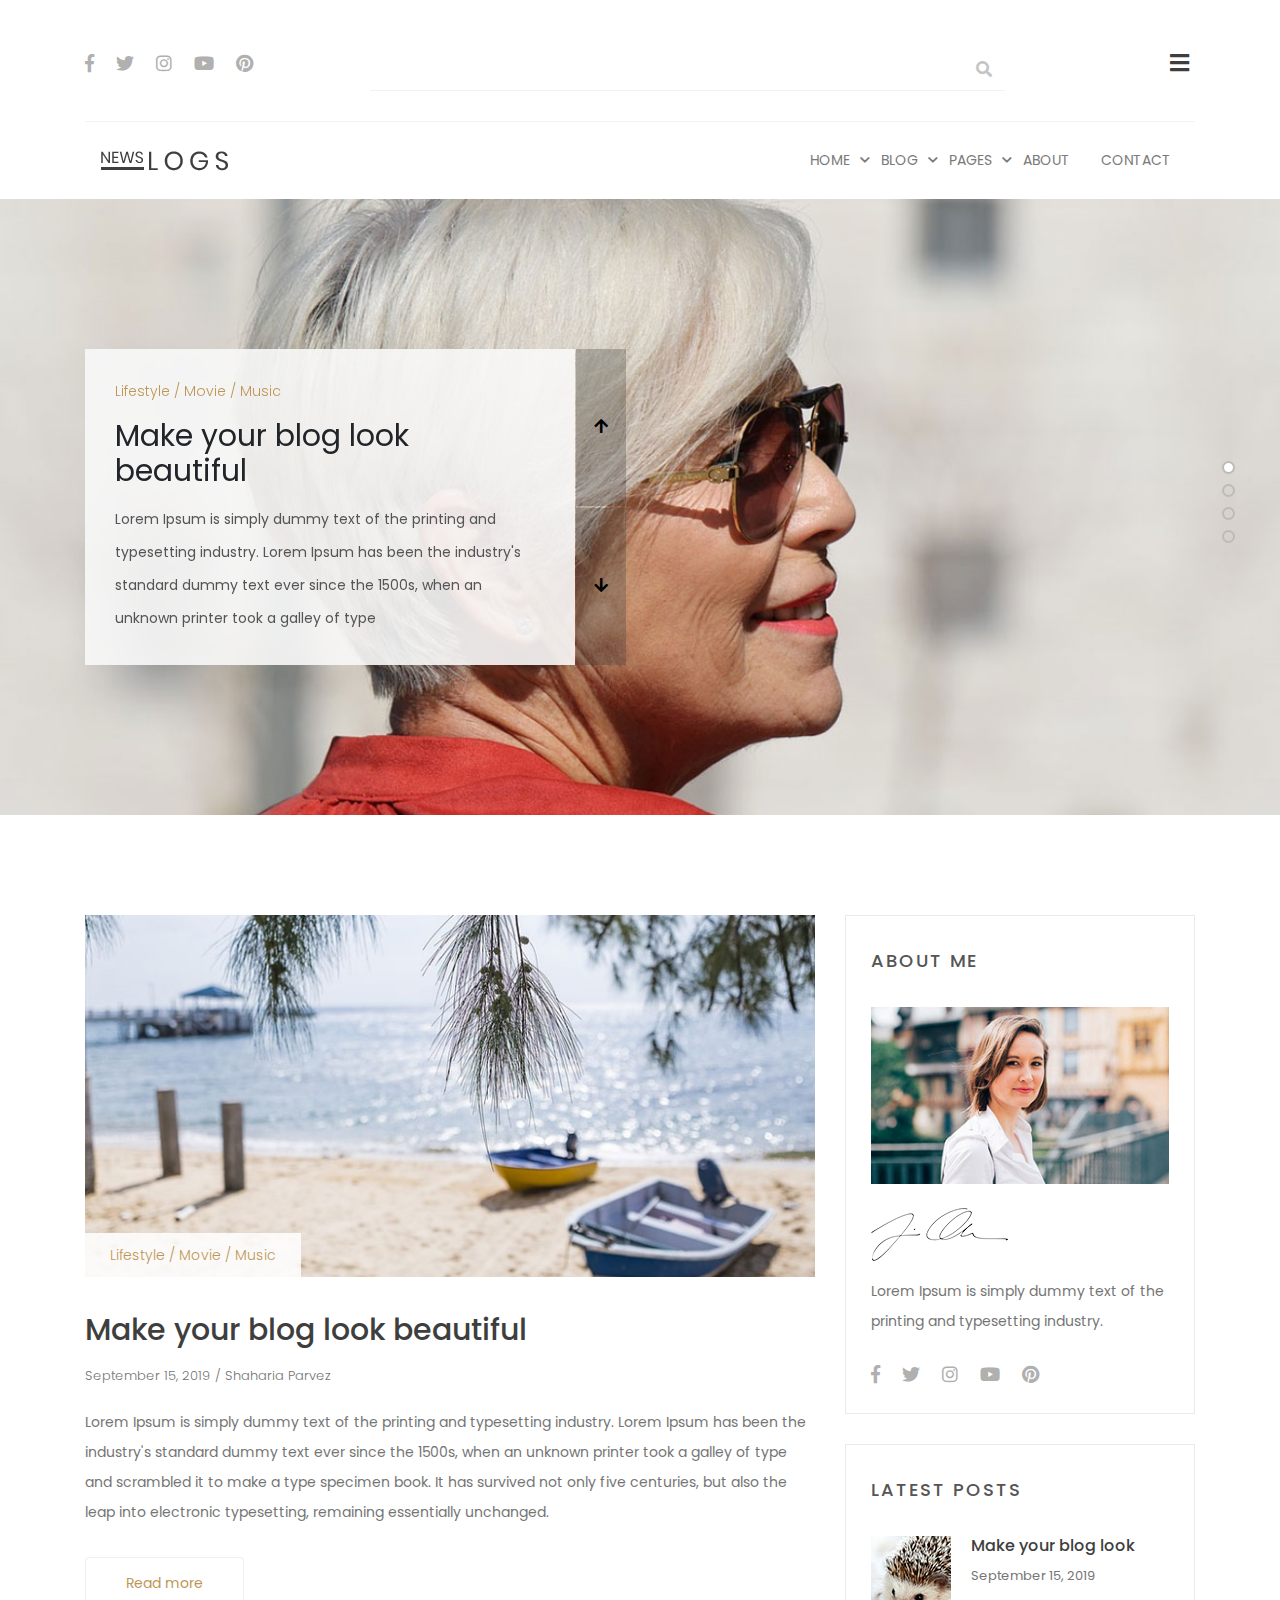
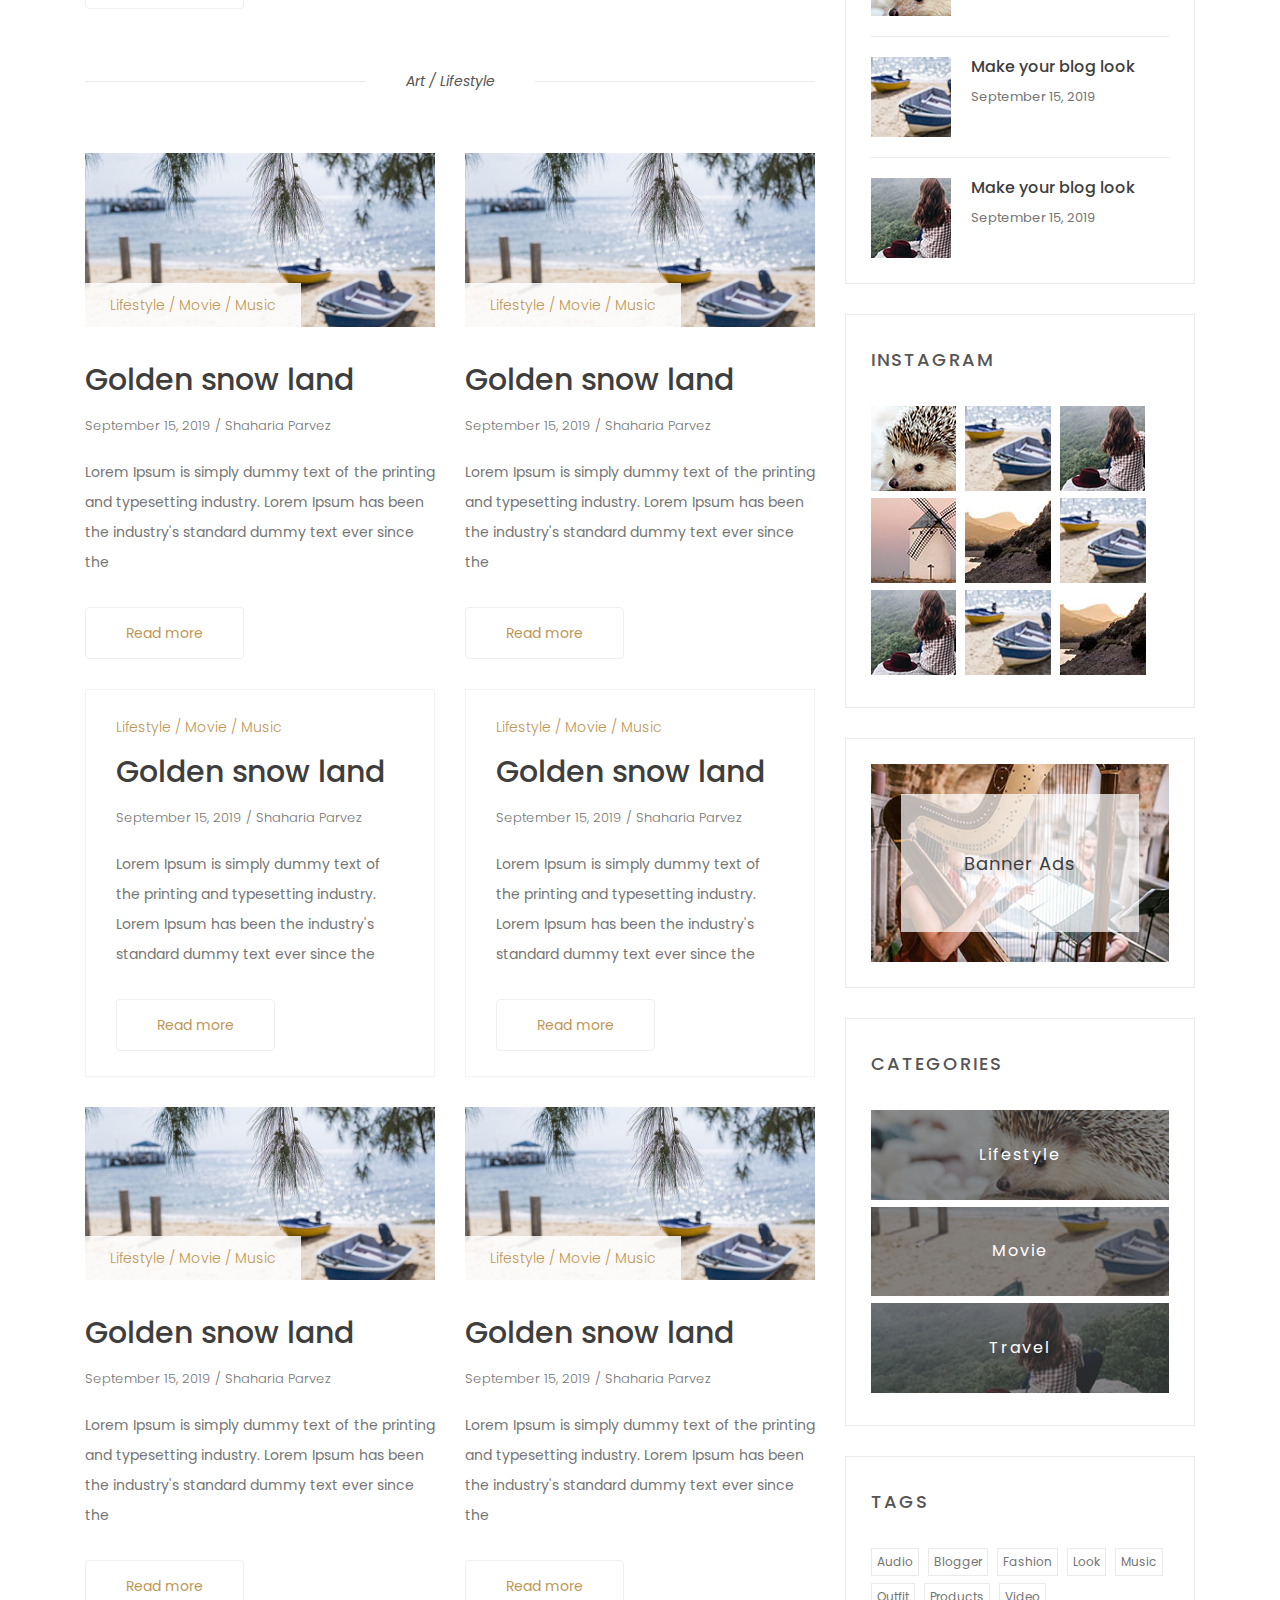
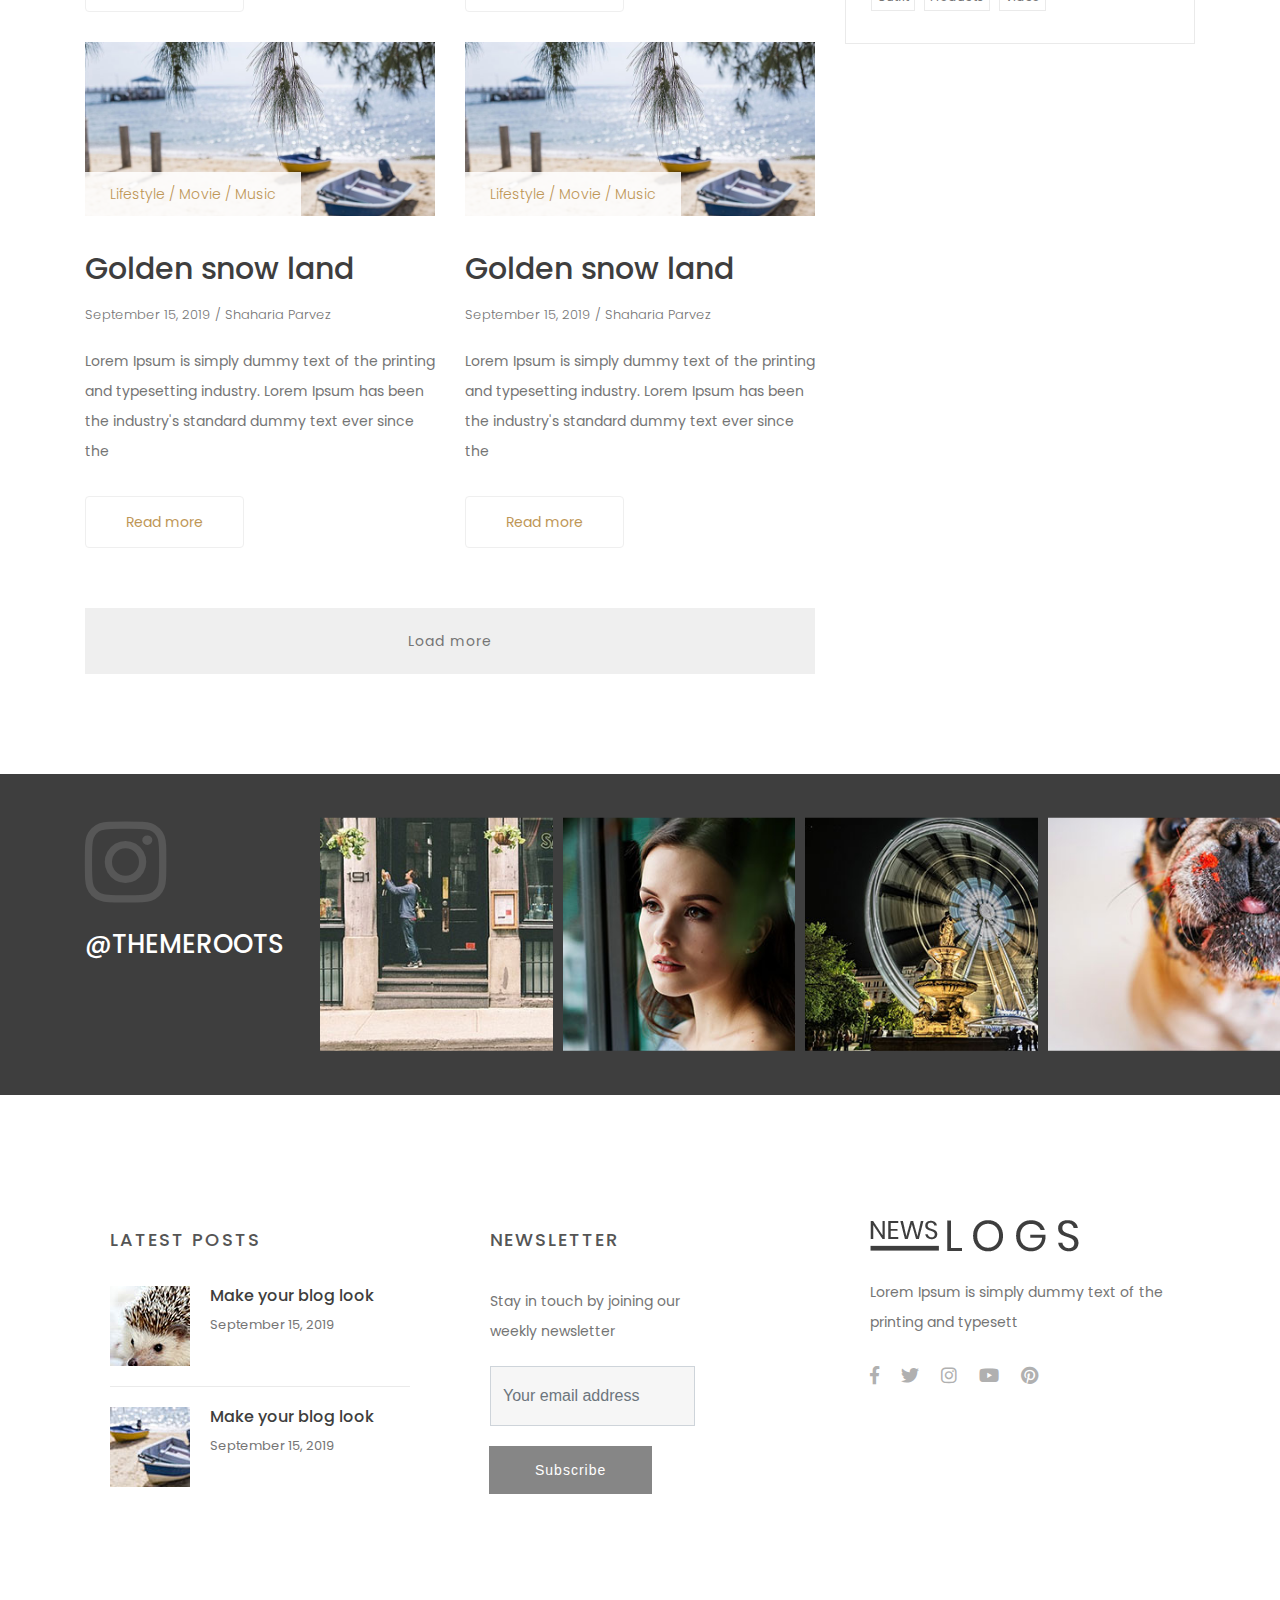
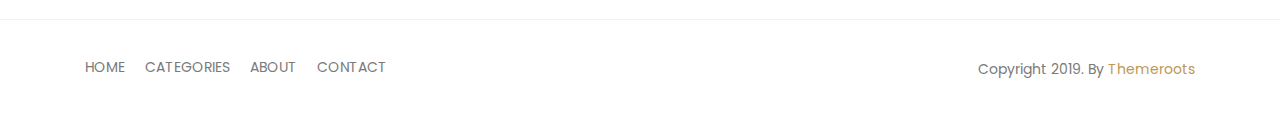
<file: index-2.html>
<!DOCTYPE html>
<html lang="en">
<head>
    <meta charset="UTF-8">
    <meta name="viewport" content="width=device-width, initial-scale=1.0">
    <meta http-equiv="X-UA-Compatible" content="ie=edge">
    <title>Newslog</title>
    <!-- google fonts -->
    <link href="https://fonts.googleapis.com/css?family=Poppins:300,400,700&display=swap" rel="stylesheet">
    <!-- Font Awesome -->
    <link rel="stylesheet" href="assets/css/font-awesome.min.css">
    <!-- Animate -->
    <link rel="stylesheet" href="assets/css/animate.min.css">
    <!-- Slick css -->
    <link rel="stylesheet" href="assets/css/slick.css">
    <!-- offcanvas -->
    <link rel="stylesheet" href="assets/css/offcanvas.css">
    <!-- Bootstrap -->
    <link rel="stylesheet" href="assets/css/bootstrap.min.css">
    <!-- Style -->
    <link rel="stylesheet" href="style.css">
</head>
<body>

    <!--  -->
    <header>
        <div class="container">
            <div class="header-toolbar">
                <div class="row">
                    <div class="col-md-3">
                        <div class="nl-social-icon">
                            <ul>
                                <li>
                                    <a href="#">
                                        <i class="fab fa-facebook-f"></i>
                                    </a>
                                </li>
                                <li>
                                    <a href="#">
                                        <i class="fab fa-twitter"></i>
                                    </a>
                                </li>
                                <li>
                                    <a href="#">
                                        <i class="fab fa-instagram"></i>
                                    </a>
                                </li>
                                <li>
                                    <a href="#">
                                        <i class="fab fa-youtube"></i>
                                    </a>
                                </li>
                                <li>
                                    <a href="#">
                                        <i class="fab fa-pinterest"></i>
                                    </a>
                                </li>
                            </ul><!-- /.ul -->
                        </div>
                    </div>
                    <div class="col-md-7">
                        <div class="nl-searching-wrapper">
                            <form action="#">
                                <div class="input-group">
                                    <input type="text" class="form-control">
                                    <div class="input-group-append">
                                        <button type="submit" class="btn">
                                            <i class="fas fa-search"></i>
                                        </button>
                                    </div>
                                </div>
                                
                            </form>
                        </div>
                    </div>
                    <div class="col-md-2">
                         <button data-canvas='offcanvas1'  class="nl-offcanvas-btn offcanva_btn">
                            <i class="fas fa-bars"></i>
                        </button>
                    </div>
                </div>
            </div>
            <!-- header-toolbar -->
            <!-- Start Navigation -->
            <nav class="navbar navbar-expand-lg nl-navbar">
                <a class="navbar-brand" href="index.html">
                    <img src="assets/images/site-logo.png" alt="Failed to load">
                </a>
                <button class="navbar-toggler" type="button" data-toggle="collapse" data-target="#nl-navigation" aria-controls="nl-navigation" aria-expanded="false" aria-label="Toggle navigation">
                  <span class="navbar-toggler-icon"></span>
                </button>
              
                <div class="collapse navbar-collapse" id="nl-navigation">
                    <ul class="navbar-nav  ml-auto">
                        <li class="nav-item  has-dropdown">
                            <a class="nav-link" href="index.html">HOME</a>
                            <ul class="sub-menu">
                                <li>
                                    <a href="index-2.html">Home - 2</a>
                                </li>
                                <li>
                                    <a href="index-3.html">Home - 3</a>
                                </li>
                                <li>
                                    <a href="#">
                                        <a href="index-4.html">
                                            Home - 4
                                        </a>
                                    </a>
                                </li>
                            </ul>
                        </li>
                        <li class="nav-item has-dropdown">
                            <a class="nav-link" href="#">Blog</a>
                            <ul class="sub-menu">
                                <li>
                                    <a href="blog-featured.html">Blog Fetured</a>
                                </li>
                                <li>
                                    <a href="blog-sidebar-right.html">
                                        Blog List
                                    </a>
                                </li>
                                <li>
                                    <a href="blog-no-sidebar.html">
                                        Blog No Sidebar
                                    </a>
                                </li>
                                <li>
                                    <a href="blog-details.html">
                                        Blog Details
                                    </a>
                                </li>
                            </ul>
                        </li>
                        <li class="nav-item  has-dropdown ">
                            <a class="nav-link" href="#!"> Pages </a>
                            <ul class="sub-menu">
                                    <li class="nav-item">
                                        <a href="#">
                                            Blog Featued
                                        </a>
                                    </li>
                                    <li>
                                        <a href="blog-no-sidebar.html">
                                            Blog No Sidebar
                                        </a>
                                    </li>
                                    <li>
                                        <a href="blog-sidebar-right.html">
                                            Blog Sidebar
                                        </a>
                                    </li>
                                    <li>
                                        <a href="blog-details.html">
                                            Blog Details
                                        </a>
                                    </li>
                                    <li>
                                        <a href="error.html">
                                            Error Page
                                        </a>
                                    </li>
                            </ul>
                        </li>
                        <li class="nav-item">
                            <a class="nav-link" href="about-us.html">   ABOUT </a>
                        </li>
                        <li class="nav-item">
                            <a class="nav-link" href="contact.html">   CONTACT </a>
                        </li>
                    </ul>
                </div>
              </nav>
            <!-- End Navigation -->
        </div>
    </header>
    <!--  -->

    <!-- Banner -->
    <div class="nl-banner-area set-bg type-1" data-bg="assets/images/banner-img1.jpg">
        <div class="nl-banner-dots type-1">

        </div>
        <div class="container">
            <div class="row">
                <div class="col-md-6">
                    <div class="nl-banner type-1">
                        <!--  -->
                        <div class="banner-post">
                            <div class="post-meta">
                                <a href="#">
                                    Lifestyle 
                                </a>
                                <a href="#">
                                    Movie 
                                </a>
                                <a href="#">
                                    Music
                                </a>
                            </div>
                            <a class="post-title">Make your blog look beautiful</a>
                            <p class="post-content">
                                Lorem Ipsum is simply dummy text of the printing and typesetting industry. Lorem Ipsum has been the industry's standard dummy text ever since the 1500s, when an unknown printer took a galley of type 
                            </p>
                        </div>
                        <!--  -->
                        <!--  -->
                         <div class="banner-post">
                            <div class="post-meta">
                                <a href="#">
                                    Lifestyle 
                                </a>
                                <a href="#">
                                    Movie 
                                </a>
                                <a href="#">
                                    Music
                                </a>
                            </div>
                            <a class="post-title">Make your blog look Awesome</a>
                            <p class="post-content">
                                Lorem Ipsum is simply dummy text of the printing and typesetting industry. Lorem Ipsum has been the industry's standard dummy text ever since the 1500s, when an unknown printer took a galley of type 
                            </p>
                        </div>
                        <!--  -->
                        <!--  -->
                        <div class="banner-post">
                            <div class="post-meta">
                                <a href="#">
                                    Lifestyle 
                                </a>
                                <a href="#">
                                    Movie 
                                </a>
                                <a href="#">
                                    Music
                                </a>
                            </div>
                            <a class="post-title">Take a Awesome Journey</a>
                            <p class="post-content">
                                Lorem Ipsum is simply dummy text of the printing and typesetting industry. Lorem Ipsum has been the industry's standard dummy text ever since the 1500s, when an unknown printer took a galley of type 
                            </p>
                        </div>
                        <!--  -->

                        <!--  -->
                        <div class="banner-post">
                            <div class="post-meta">
                                <a href="#">
                                    Lifestyle 
                                </a>
                                <a href="#">
                                    Movie 
                                </a>
                                <a href="#">
                                    Music
                                </a>
                            </div>
                            <a class="post-title">We love You!</a>
                            <p class="post-content">
                                Lorem Ipsum is simply dummy text of the printing and typesetting industry. Lorem Ipsum has been the industry's standard dummy text ever since the 1500s, when an unknown printer took a galley of type 
                            </p>
                        </div>
                        <!--  -->
                    </div>
                </div>
            </div>
        </div>
    </div>
    <!-- Banner -->
    
    <!--  -->
    <div class="">
        <div class="container">
            <div class="row">
                <div class="col-lg-8 col-md-7 section-padding">
                    <div class="post-area">
                       <div class="row no-gutters">
                            <div class="col">
                                <!--  -->
                                    <article class="post-item">
                                        <div class="post-header">
                                            <figure class="post-image">
                                                <img src="assets/images/post-img1.jpg" alt="Failed to Load">
                                            </figure>
                                            <div class="post-category">
                                                <a href="#">
                                                    Lifestyle 
                                                </a>
                                                <a href="#">
                                                    Movie 
                                                </a>
                                                <a href="#">
                                                    Music
                                                </a>
                                            </div>
                                        </div>
                                        <div class="post-content">
                                            <a href="blog-details.html" class="post-title">
                                                <h2>
                                                    Make your blog look beautiful
                                                </h2>
                                            </a>
                                            <div class="post-meta">
                                                <a href="#" class="posted-on">
                                                    September 15, 2019 
                                                </a>
                                                <a href="#" class="post-author">
                                                    Shaharia Parvez
                                                </a>
                                            </div>
                                            <p>
                                                Lorem Ipsum is simply dummy text of the printing and typesetting industry. Lorem Ipsum has been the industry's standard dummy text ever since the 1500s, when an unknown printer took a galley of type and scrambled it to make a type specimen book. It has survived not only five centuries, but also the leap into electronic typesetting, remaining essentially unchanged.
                                            </p>
                                            <a href="#" class="more-post btn">
                                                Read more
                                            </a>
                                        </div>
                                    </article>
                                <!--  -->
                            </div>
                       </div>
                       <!--  -->
                       <div class="nl-category-devider">
                           <span>
                            Art / Lifestyle
                           </span>
                       </div>
                       <!--  -->
                       <div class="row ">
                           <div class="col-lg-6">
                                 <!-- article -->
                                <article class="post-item">
                                    <div class="post-header">
                                        <figure class="post-image">
                                            <img src="assets/images/post-img1.jpg" alt="Failed to Load">
                                        </figure>
                                        <div class="post-category">
                                            <a href="#">
                                                Lifestyle 
                                            </a>
                                            <a href="#">
                                                Movie 
                                            </a>
                                            <a href="#">
                                                Music
                                            </a>
                                        </div>
                                    </div>
                                    <div class="post-content">
                                        <a href="blog-details.html" class="post-title">
                                            <h2>
                                                Golden snow land
                                            </h2>
                                        </a>
                                        <div class="post-meta">
                                            <a href="#" class="posted-on">
                                                September 15, 2019 
                                            </a>
                                            <a href="#" class="post-author">
                                                Shaharia Parvez
                                            </a>
                                        </div>
                                        <p>
                                            Lorem Ipsum is simply dummy text of the printing and typesetting industry. Lorem Ipsum has been the industry's standard dummy text ever since the 
                                        </p>
                                        <a href="blog-details.html" class="more-post btn">
                                            Read more
                                        </a>
                                    </div>
                                </article>
                                <!-- article -->
                           </div><!-- ./col -->
                           <div class="col-lg-6">
                                <!--  -->
                                <article class="post-item">
                                    <div class="post-header">
                                        <figure class="post-image">
                                            <img src="assets/images/post-img1.jpg" alt="Failed to Load">
                                        </figure>
                                        <div class="post-category">
                                            <a href="#">
                                                Lifestyle 
                                            </a>
                                            <a href="#">
                                                Movie 
                                            </a>
                                            <a href="#">
                                                Music
                                            </a>
                                        </div>
                                    </div>
                                    <div class="post-content">
                                        <a href="blog-details.html" class="post-title">
                                            <h2>
                                                Golden snow land
                                            </h2>
                                        </a>
                                        <div class="post-meta">
                                            <a href="#" class="posted-on">
                                                September 15, 2019 
                                            </a>
                                            <a href="#" class="post-author">
                                                Shaharia Parvez
                                            </a>
                                        </div>
                                        <p>
                                            Lorem Ipsum is simply dummy text of the printing and typesetting industry. Lorem Ipsum has been the industry's standard dummy text ever since the 
                                        </p>
                                        <a href="blog-details.html" class="more-post btn">
                                            Read more
                                        </a>
                                    </div>
                                </article><!-- /.article -->
                                <!--  -->
                            </div><!-- ./col -->
                            <div class="col-lg-6">
                                <!--  -->
                                <article class="post-item post-no-image">
                                    <div class="post-header">
                                        <div class="post-category">
                                            <a href="#">
                                                Lifestyle 
                                            </a>
                                            <a href="#">
                                                Movie 
                                            </a>
                                            <a href="#">
                                                Music
                                            </a>
                                        </div>
                                    </div>
                                    <div class="post-content">
                                        <a href="blog-details.html" class="post-title">
                                            <h2>
                                                Golden snow land
                                            </h2>
                                        </a>
                                        <div class="post-meta">
                                            <a href="#" class="posted-on">
                                                September 15, 2019 
                                            </a>
                                            <a href="#" class="post-author">
                                                Shaharia Parvez
                                            </a>
                                        </div>
                                        <p>
                                            Lorem Ipsum is simply dummy text of the printing and typesetting industry. Lorem Ipsum has been the industry's standard dummy text ever since the 
                                        </p>
                                        <a href="blog-details.html" class="more-post btn">
                                            Read more
                                        </a>
                                    </div>
                                </article><!-- ./article -->
                                <!--  -->
                            </div><!-- ./col -->
                            <div class="col-lg-6">
                                <!--  -->
                                <article class="post-item post-no-image">
                                    <div class="post-header">
                                        <div class="post-category">
                                            <a href="#">
                                                Lifestyle 
                                            </a>
                                            <a href="#">
                                                Movie 
                                            </a>
                                            <a href="#">
                                                Music
                                            </a>
                                        </div>
                                    </div>
                                    <div class="post-content">
                                        <a href="blog-details.html" class="post-title">
                                            <h2>
                                                Golden snow land
                                            </h2>
                                        </a>
                                        <div class="post-meta">
                                            <a href="#" class="posted-on">
                                                September 15, 2019 
                                            </a>
                                            <a href="#" class="post-author">
                                                Shaharia Parvez
                                            </a>
                                        </div>
                                        <p>
                                            Lorem Ipsum is simply dummy text of the printing and typesetting industry. Lorem Ipsum has been the industry's standard dummy text ever since the 
                                        </p>
                                        <a href="blog-details.html" class="more-post btn">
                                            Read more
                                        </a>
                                    </div>
                                </article><!-- /.article -->
                                <!--  -->
                            </div><!-- ./col -->
                            <div class="col-lg-6">
                                <!--  -->
                                <article class="post-item">
                                    <div class="post-header">
                                        <figure class="post-image">
                                            <img src="assets/images/post-img1.jpg" alt="Failed to Load">
                                        </figure>
                                        <div class="post-category">
                                            <a href="#">
                                                Lifestyle 
                                            </a>
                                            <a href="#">
                                                Movie 
                                            </a>
                                            <a href="#">
                                                Music
                                            </a>
                                        </div>
                                    </div>
                                    <div class="post-content">
                                        <a href="blog-details.html" class="post-title">
                                           <h2>
                                                Golden snow land
                                           </h2>
                                        </a>
                                        <div class="post-meta">
                                            <a href="#" class="posted-on">
                                                September 15, 2019 
                                            </a>
                                            <a href="#" class="post-author">
                                                Shaharia Parvez
                                            </a>
                                        </div>
                                        <p>
                                            Lorem Ipsum is simply dummy text of the printing and typesetting industry. Lorem Ipsum has been the industry's standard dummy text ever since the 
                                        </p>
                                        <a href="blog-details.html" class="more-post btn">
                                            Read more
                                        </a>
                                    </div>
                                </article><!-- /.article -->
                                <!--  -->
                            </div><!-- /.col -->
                            <div class="col-lg-6">
                                <!--  -->
                                <article class="post-item">
                                    <div class="post-header">
                                        <figure class="post-image">
                                            <img src="assets/images/post-img1.jpg" alt="Failed to Load">
                                        </figure>
                                        <div class="post-category">
                                            <a href="#">
                                                Lifestyle 
                                            </a>
                                            <a href="#">
                                                Movie 
                                            </a>
                                            <a href="#">
                                                Music
                                            </a>
                                        </div>
                                    </div>
                                    <div class="post-content">
                                        <a href="blog-details.html" class="post-title">
                                            <h2>
                                                Golden snow land
                                            </h2>
                                        </a>
                                        <div class="post-meta">
                                            <a href="#" class="posted-on">
                                                September 15, 2019 
                                            </a>
                                            <a href="#" class="post-author">
                                                Shaharia Parvez
                                            </a>
                                        </div>
                                        <p>
                                            Lorem Ipsum is simply dummy text of the printing and typesetting industry. Lorem Ipsum has been the industry's standard dummy text ever since the 
                                        </p>
                                        <a href="blog-details.html" class="more-post btn">
                                            Read more
                                        </a>
                                    </div>
                                </article><!-- /.article -->
                                <!-- ./col -->
                            </div><!-- /.col -->
                            <div class="col-lg-6">
                                <!--  -->
                                <article class="post-item">
                                    <div class="post-header">
                                        <figure class="post-image">
                                            <img src="assets/images/post-img1.jpg" alt="Failed to Load">
                                        </figure>
                                        <div class="post-category">
                                            <a href="#">
                                                Lifestyle 
                                            </a>
                                            <a href="#">
                                                Movie 
                                            </a>
                                            <a href="#">
                                                Music
                                            </a>
                                        </div>
                                    </div>
                                    <div class="post-content">
                                        <a href="blog-details.html" class="post-title">
                                            <h2>
                                                Golden snow land
                                            </h2>
                                        </a>
                                        <div class="post-meta">
                                            <a href="#" class="posted-on">
                                                September 15, 2019 
                                            </a>
                                            <a href="#" class="post-author">
                                                Shaharia Parvez
                                            </a>
                                        </div>
                                        <p>
                                            Lorem Ipsum is simply dummy text of the printing and typesetting industry. Lorem Ipsum has been the industry's standard dummy text ever since the 
                                        </p>
                                        <a href="blog-details.html" class="more-post btn">
                                            Read more
                                        </a>
                                    </div>
                                </article><!-- /.article -->
                                <!-- ./col -->
                            </div><!-- /.col -->
                            <div class="col-lg-6">
                                <!--  -->
                                <article class="post-item">
                                    <div class="post-header">
                                        <figure class="post-image">
                                            <img src="assets/images/post-img1.jpg" alt="Failed to Load">
                                        </figure>
                                        <div class="post-category">
                                            <a href="#">
                                                Lifestyle 
                                            </a>
                                            <a href="#">
                                                Movie 
                                            </a>
                                            <a href="#">
                                                Music
                                            </a>
                                        </div>
                                    </div>
                                    <div class="post-content">
                                        <a href="blog-details.html" class="post-title">
                                            <h2>
                                                Golden snow land
                                            </h2>
                                        </a>
                                        <div class="post-meta">
                                            <a href="#" class="posted-on">
                                                September 15, 2019 
                                            </a>
                                            <a href="#" class="post-author">
                                                Shaharia Parvez
                                            </a>
                                        </div>
                                        <p>
                                            Lorem Ipsum is simply dummy text of the printing and typesetting industry. Lorem Ipsum has been the industry's standard dummy text ever since the 
                                        </p>
                                        <a href="blog-details.html" class="more-post btn">
                                            Read more
                                        </a>
                                    </div>
                                </article><!-- /.article -->
                                <!--  -->
                            </div><!-- ./col -->
                       </div><!-- row -->
                       <button class="nl-load-more  btn-lg btn-block">
                            Load more
                       </button>
                    </div>
                </div>
                <!--  -->
                <div class="col-lg-4 col-md-5">
                    <!-- sidebar Here -->
                    <div class="nl-sidebar section-padding">
                        <!-- widget -->
                        <div class="nl-widget about-me">
                            <h5 class="widget-title">ABOUT ME</h5>
                            <div class="widget-header">
                                <img src="assets/images/author-widget.jpg" alt="Failed to Load">
                            </div>
                            <div class="widget-content">
                                <img src="assets/images/author-signature.png" alt="Failed to load">
                                <p>
                                    Lorem Ipsum is simply dummy text of the printing and typesetting industry. 
                                </p>
                                <div class="nl-social-icon">
                                    <ul>
                                        <li>
                                            <a href="#">
                                                <i class="fab fa-facebook-f"></i>
                                            </a>
                                        </li>
                                        <li>
                                            <a href="#">
                                                <i class="fab fa-twitter"></i>
                                            </a>
                                        </li>
                                        <li>
                                            <a href="#">
                                                <i class="fab fa-instagram"></i>
                                            </a>
                                        </li>
                                        <li>
                                            <a href="#">
                                                <i class="fab fa-youtube"></i>
                                            </a>
                                        </li>
                                        <li>
                                            <a href="#">
                                                <i class="fab fa-pinterest"></i>
                                            </a>
                                        </li>
                                    </ul><!-- /.ul -->
                                </div>
                            </div>
                        </div>
                        <!-- widget -->

                        <!-- widget -->
                        <div class="nl-widget latest-post">
                            <h5 class="widget-title">Latest posts</h5>
                            <ul class="widget-content">
                                <!--  -->
                                <li>
                                    <img src="assets/images/latest-post-img1.jpg" alt="Failed to load">
                                    <div class="widget-post-content">
                                        <a href="blog-details.html">
                                            <h6>Make your blog look</h6>
                                        </a>
                                        <p>
                                            September 15, 2019
                                        </p>
                                    </div>
                                </li>
                                <!--  -->
                                 <!--  -->
                                 <li>
                                    <img src="assets/images/latest-post-img2.jpg" alt="Failed to load">
                                    <div class="widget-post-content">
                                        <a href="blog-details.html">
                                            <h6>Make your blog look</h6>
                                        </a>
                                        <p>
                                            September 15, 2019
                                        </p>
                                    </div>
                                </li>
                                <!--  -->
                                 <!--  -->
                                 <li>
                                    <img src="assets/images/latest-post-img3.jpg" alt="Failed to load">
                                    <div class="widget-post-content">
                                        <a href="blog-details.html">
                                            <h6>Make your blog look</h6>
                                        </a>
                                        <p>
                                            September 15, 2019
                                        </p>
                                    </div>
                                </li>
                                <!--  -->
                            </ul>
                        </div>
                        <!-- widget -->

                        <!-- widget -->
                        <div class="nl-widget instagram-post">
                            <h5 class="widget-title">Instagram</h5>
                            <div class="widget-content">
                                <!--  -->
                                <a href="#">
                                    <img src="assets/images/instagram-1.jpg" alt="Failed to load">
                                </a>
                                <!--  -->
                                <a href="#">
                                    <img src="assets/images/instagram-2.jpg" alt="Failed to load">
                                </a>
                                <!--  -->
                                <a href="#">
                                    <img src="assets/images/instagram-3.jpg" alt="Failed to load">
                                </a>
                                <!--  -->
                                <a href="#">
                                    <img src="assets/images/instagram-4.jpg" alt="Failed to load">
                                </a>
                                <!--  -->
                                <a href="#">
                                    <img src="assets/images/instagram-5.jpg" alt="Failed to load">
                                </a>
                                <!--  -->
                                <a href="#">
                                    <img src="assets/images/instagram-2.jpg" alt="Failed to load">
                                </a>
                                <!--  -->
                                <a href="#">
                                    <img src="assets/images/instagram-3.jpg" alt="Failed to load">
                                </a>
                                <!--  -->
                                <a href="#">
                                    <img src="assets/images/instagram-2.jpg" alt="Failed to load">
                                </a>
                                <!--  -->
                                <a href="#">
                                    <img src="assets/images/instagram-5.jpg" alt="Failed to load">
                                </a>
                                <!--  -->
                            </div>
                        </div>
                        <!-- widget -->

                        <!-- widget -->
                        <div class="nl-widget banner-ads">
                            <div class="widget-content">
                                <img src="assets/images/banner-ads.jpg" alt="Failed to load">
                                <div class="overlay">
                                    Banner Ads
                                </div>
                            </div>
                        </div>
                        <!-- widget -->

                        <!-- widget -->
                        <div class="nl-widget widget-categoreis">
                            <h5 class="widget-title">Categories</h5>
                            <div class="widget-content">
                                <a href="#">
                                    <img src="assets/images/categories-img-1.jpg" alt="Failed to load">
                                    <div class="overlay">
                                        Lifestyle 
                                    </div>
                                </a>
                                <a href="#">
                                    <img src="assets/images/categories-img-2.jpg" alt="Failed to load">
                                    <div class="overlay">
                                        Movie 
                                    </div>
                                </a>
                                <a href="#">
                                    <img src="assets/images/categories-img-3.jpg" alt="Failed to load">
                                    <div class="overlay">
                                        Travel 
                                    </div>
                                </a>
                            </div>
                        </div>
                        <!-- widget -->

                        <!-- widget -->
                        <div class="nl-widget tags-widget">
                            <h5 class="widget-title">tags</h5>
                            <div class="widget-content">
                                <!--  -->
                                <a href="#">
                                    Audio
                                </a>
                                <!--  -->
                                <a href="#">
                                    Blogger
                                </a>
                                <!--  -->
                                <a href="#">
                                    Fashion
                                </a>
                                <!--  -->
                                <a href="#">
                                    Look
                                </a>
                                <!--  -->
                                <a href="#">
                                    Music
                                </a>
                                <!--  -->
                                <a href="#">
                                    Outfit
                                </a>
                                <!--  -->
                                <a href="#">
                                    Products
                                </a>
                                <!--  -->
                                <a href="#">
                                    Video
                                </a>
                                <!--  -->
                            </div>
                        </div>
                        <!-- widget -->
                    </div>
                    <!-- sidebar Here -->
                </div>
                <!--  -->
            </div>
        </div>
    </div>
    <!--  -->

    <!--  -->
    <div class="instagram-area overflow-hidden position-relative">
        <div class="instagram-post-container">
            <a href="#">
                <img src="assets/images/instagram-post-01.jpg" alt="Failed to Load">
            </a>
            <a href="#">
                <img src="assets/images/instagram-post-02.jpg" alt="Failed to Load">
            </a>
            <a href="#">
                <img src="assets/images/instagram-post-03.jpg" alt="Failed to Load">
            </a>
            <a href="#">
                <img src="assets/images/instagram-post-04.jpg" alt="Failed to Load">
            </a>
        </div>
        <div class="container">
            <div class="row">
                <div class="col-md-3">
                    <div class="instagram-post-content">
                        <i class="fab fa-instagram"></i>
                        <h2>@themeroots</h2>
                    </div>
                </div>
            </div>
        </div>
    </div>
    <!--  -->

    <!--  -->
    <footer class="nl-footer-type-2">
        <!--  -->
        <div class="footer-top section-padding">
            <div class="container">
               <div class="row">
                   <div class="col-md-4">
                       <div class="nl-footer-widget nl-widget latest-post">
                           <h5 class="widget-title">Latest posts</h5>
                           <ul class="widget-content">
                            <!--  -->
                            <li>
                                <img src="assets/images/latest-post-img1.jpg" alt="Failed to load">
                                <div class="widget-post-content">
                                    <a href="index.html">
                                        <h6>Make your blog look</h6>
                                    </a>
                                    <p>
                                        September 15, 2019
                                    </p>
                                </div>
                            </li>
                            <!--  -->
                             <!--  -->
                             <li>
                                <img src="assets/images/latest-post-img2.jpg" alt="Failed to load">
                                <div class="widget-post-content">
                                    <a href="index.html">
                                        <h6>Make your blog look</h6>
                                    </a>
                                    <p>
                                        September 15, 2019
                                    </p>
                                </div>
                            </li>
                            <!--  -->
                        </ul>
                       </div>
                   </div>
                   <div class="col-md-3">
                        <div class="nl-footer-widget nl-widget nl-newslatter">
                            <h5 class="widget-title">Newsletter</h5>
                            <div class="widget-content">
                                <p>
                                    Stay in touch by joining our weekly newsletter
                                </p>
                                <div class="nl-subscriibe-area type-1">
                                    <div class="input-group">
                                        <input type="text" placeholder="Your email address" class="form-control">
                                        <div class="input-group-append">
                                            <button type="submit" class="btn nl-subscribe-btn">
                                                Subscribe
                                            </button>
                                        </div>
                                    </div>
                                </div>
                            </div>
                        </div>
                   </div>
                   <div class="col-md-4 offset-md-1">
                    <div class="nl-footer-widget nl-widget nl-content">
                        <div class="widget-content">
                            <a href="index.html" class="brand-logo">
                                <img src="assets/images/site-logo-1.png" alt="">
                            </a>
                            <p>
                                Lorem Ipsum is simply dummy text of the printing and typesett
                            </p>
                            <div class="nl-social-icon">
                                <ul>
                                    <li>
                                        <a href="#">
                                            <i class="fab fa-facebook-f"></i>
                                        </a>
                                    </li>
                                    <li>
                                        <a href="#">
                                            <i class="fab fa-twitter"></i>
                                        </a>
                                    </li>
                                    <li>
                                        <a href="#">
                                            <i class="fab fa-instagram"></i>
                                        </a>
                                    </li>
                                    <li>
                                        <a href="#">
                                            <i class="fab fa-youtube"></i>
                                        </a>
                                    </li>
                                    <li>
                                        <a href="#">
                                            <i class="fab fa-pinterest"></i>
                                        </a>
                                    </li>
                                </ul><!-- /.ul -->
                            </div>
                        </div>
                    </div>
                   </div>
               </div>
            </div>
        </div>
        <!--  -->
        <!--  -->
        <div class="nl-footer-bottom">
            <div class="container">
                <div class="row">
                    <div class="col-md-7">
                        <div class="nl-footer-menu">
                            <ul>
                                <li>
                                    <a href="index.html">
                                        HOME 
                                    </a>
                                </li>
                                <li>
                                    <a href="#">
                                        CATEGORIES
                                    </a>
                                </li>
                                <li>
                                    <a href="about-us.html">
                                        ABOUT 
                                    </a>
                                </li>
                                <li>
                                    <a href="contact.html">
                                        CONTACT
                                    </a>
                                </li>
                            </ul>
                        </div>
                    </div>
                    <div class="col-md-5">
                        <div class="nl-copyright-text">
                            <p>
                                Copyright 2019. By 
                                <a href="#">
                                    Themeroots
                                </a>
                            </p>
                        </div>
                    </div>
                </div>
            </div>
        </div>
        <!--  -->
    </footer>
    <!--  -->

    <!--  -->
    <div class="nl-to-top">
        <i class="fas fa-arrow-up"></i>
        <span>
            Top
        </span>
    </div>
    <!--  -->

    <!--  -->
    <div class="nl-sticky-social-icon nl-sticky-element ">
        <div class="nl-social-icon">
            <ul>
                <li>
                    <a href="#">
                        <i class="fab fa-facebook-f"></i>
                        <span class="nl-social-icon-label">
                            Facebook
                        </span>
                    </a>
                </li>
                <li>
                    <a href="#">
                        <i class="fab fa-twitter"></i>
                        <span class="nl-social-icon-label">
                            Twitter
                        </span>
                    </a>
                </li>
                <li>
                    <a href="#">
                        <i class="fab fa-instagram"></i>
                        <span class="nl-social-icon-label">
                            Instagram
                        </span>
                    </a>
                </li>
                <li>
                    <a href="#">
                        <i class="fab fa-youtube"></i>
                        <span class="nl-social-icon-label">
                            youtube
                        </span>
                    </a>
                </li>
                <li>
                    <a href="#">
                        <i class="fab fa-pinterest"></i>
                        <span class="nl-social-icon-label">
                            Pinterest
                        </span>
                    </a>
                </li>
            </ul><!-- /.ul -->
        </div>
    </div>
    <!--  -->

    <!--  -->
    <div class="nl-sticky-options nl-sticky-element">
        <ul>
            <li>
                <a href="#">
                    Archive
                </a>
            </li>
            <li>
                <a href="#">
                    Subscribe
                </a>
            </li>
            <li>
                <a href="#">
                    Search
                </a>
            </li>
            <li>
                <a href="#" data-toggle="modal" data-target="#staticBackdrop">
                    <i class="fas fa-search"></i>
                </a>
            </li>
        </ul>
    </div>
    <!--  -->

    <!--  -->
    <div class="nl-offcanvas  advanced_blocks_offcanvas slide with_overlay right" id="offcanvas1">
        <div class="offcanvas_cancel">
            <i class="fas fa-times"></i>
         </div>
        <div class="nl-offcanvas-inner">
            <!--  -->
            <div class="nl-widget nl-search-widget">
                <div class="widget-content">
                    <div class="nl-searching-wrapper">
                        <form action="#">
                            <div class="input-group">
                                <input type="text" class="form-control">
                                <div class="input-group-append">
                                    <button type="submit" class="btn">
                                        <i class="fas fa-search"></i>
                                    </button>
                                </div>
                            </div>
                            
                        </form>
                    </div>
                </div>
            </div>
            <!--  -->

            <!--  -->
            <div class="nl-widget nl-offcanvas-nav">
                <ul>
                    <li>
                        <a href="index.html">
                            HOME 
                        </a>
                        <ul>
                            <li>
                                <a href="index-2.html">
                                    Home 02
                                </a>
                            </li>
                            <li>
                                <a href="index-3.html">
                                    Home 03
                                </a>
                            </li>
                            <li>
                                <a href="index-4.html">
                                    Home 04
                                </a>
                            </li>
                        </ul>
                    </li>
                    <li>
                        <a href="#">
                            FEATURES
                        </a>
                    </li>
                    <li>
                        <a href="#">
                            Pages
                        </a>
                        <ul>
                            <li>
                                <a href="about-us.html">
                                    About Us
                                </a>
                            </li>
                            <li>
                                <a href="blog-featured.html">
                                    Blog Featured
                                </a>
                            </li>
                            <li>
                                <a href="blog-no-sidebar.html">
                                    Blog No Sidebar
                                </a>
                            </li>
                            <li>
                                <a href="blog-sidebar-right.html">
                                    Blog Sidebar
                                </a>
                            </li>
                            <li>
                                <a href="blog-details.html">
                                    Blog Details
                                </a>
                            </li>
                        </ul>
                    </li>
                    <li>
                        <a href="about-us.html">
                            ABOUT 
                        </a>
                    </li>
                    <li>
                        <a href="contact.html">
                            CONTACT
                        </a>
                    </li>
                </ul>
            </div>
            <!--  -->
            
            <!--  -->
            <div class="nl-widget latest-post">
                <h5 class="widget-title">Recent posts</h5>
                <ul class="widget-content">
                    <!--  -->
                    <li>
                        <div class="widget-post-content">
                            <a href="blog-details.html">
                                <h6>Make your blog look</h6>
                            </a>
                            <p>
                                September 15, 2019
                            </p>
                        </div>
                    </li>
                    <!--  -->
                     <!--  -->
                     <li>
                        <div class="widget-post-content">
                            <a href="blog-details.html">
                                <h6>Make your blog look</h6>
                            </a>
                            <p>
                                September 15, 2019
                            </p>
                        </div>
                    </li>
                    <!--  -->
                     <!--  -->
                     <li>
                        <div class="widget-post-content">
                            <a href="blog-details.html">
                                <h6>Make your blog look</h6>
                            </a>
                            <p>
                                September 15, 2019
                            </p>
                        </div>
                    </li>
                    <!--  -->
                </ul>
            </div>
            <!--  -->
            <div class="nl-widget about-me">
                <h5 class="widget-title">ABOUT ME</h5>
                <div class="widget-header">
                    <img src="assets/images/author-widget-2.jpg" alt="Failed to Load">
                </div>
                <div class="widget-content">
                    <img src="assets/images/author-signature.png" alt="Failed to load">
                    
                    
                </div>
            </div>
            <!--  -->

            <!--  -->
            <div class="nl-widget instagram-post">
                <h5 class="widget-title">Instagram</h5>
                <div class="widget-content">
                    <!--  -->
                    <a href="#">
                        <img src="assets/images/instagram-1.jpg" alt="Failed to load">
                    </a>
                    <!--  -->
                    <a href="#">
                        <img src="assets/images/instagram-2.jpg" alt="Failed to load">
                    </a>
                    <!--  -->
                    <a href="#">
                        <img src="assets/images/instagram-3.jpg" alt="Failed to load">
                    </a>
                    <!--  -->
                    <a href="#">
                        <img src="assets/images/instagram-4.jpg" alt="Failed to load">
                    </a>
                    <!--  -->
                    <a href="#">
                        <img src="assets/images/instagram-5.jpg" alt="Failed to load">
                    </a>
                    <!--  -->
                    <a href="#">
                        <img src="assets/images/instagram-2.jpg" alt="Failed to load">
                    </a>
                    <!--  -->
                    <a href="#">
                        <img src="assets/images/instagram-3.jpg" alt="Failed to load">
                    </a>
                    <!--  -->
                    <a href="#">
                        <img src="assets/images/instagram-2.jpg" alt="Failed to load">
                    </a>
                    <!--  -->
                    <a href="#">
                        <img src="assets/images/instagram-5.jpg" alt="Failed to load">
                    </a>
                    <!--  -->
                </div>
            </div>
            <!--  -->

            <!--  -->
            <div class="nl-widget">
                <h5 class="widget-title">FOLLOW ME ON</h5>
                <div class="widget-content">
                    <div class="nl-social-icon">
                        <ul>
                            <li>
                                <a href="#">
                                    <i class="fab fa-facebook-f"></i>
                                </a>
                            </li>
                            <li>
                                <a href="#">
                                    <i class="fab fa-twitter"></i>
                                </a>
                            </li>
                            <li>
                                <a href="#">
                                    <i class="fab fa-instagram"></i>
                                </a>
                            </li>
                            <li>
                                <a href="#">
                                    <i class="fab fa-youtube"></i>
                                </a>
                            </li>
                            <li>
                                <a href="#">
                                    <i class="fab fa-pinterest"></i>
                                </a>
                            </li>
                        </ul><!-- /.ul -->
                    </div>
                </div>
            </div>
            <!--  -->
        </div>
    </div>
    <!--  -->

    <!-- Modal -->
    <div class="modal nl-search-modal fade" id="staticBackdrop" data-backdrop="static" tabindex="-1" role="dialog" aria-labelledby="staticBackdropLabel" aria-hidden="true">
        <div class="modal-dialog" role="document">
        <div class="modal-content">
          <div class="modal-header">
            <button type="button" class="close" data-dismiss="modal" aria-label="Close">
              <span aria-hidden="true">&times;</span>
            </button>
          </div>
          <div class="modal-body">
                <div class="container">
                    <div class="row">
                        <div class="col-md-6 offset-md-3">
                            <div class="nl-searching-wrapper">
                                <form action="#">
                                    <div class="input-group">
                                        <input type="text" class="form-control" placeholder="Type to Search..">
                                        <div class="input-group-append">
                                            <button type="submit" class="btn">
                                                <i class="fas fa-search"></i>
                                            </button>
                                        </div>
                                    </div>
                                    
                                </form>
                            </div>
                        </div>
                    </div>
                </div>
          </div>
        </div>
      </div>
    </div>
    <!-- Modal -->

    <!-- jQuery -->
    <script src="assets/js/jquery-3.4.1.min.js"></script>
    <!-- popper js -->
    <script src="assets/js/popper.min.js"></script>
    <!-- Bootstrap -->
    <script src="assets/js/bootstrap.min.js"></script>
    <!--Slick  -->
    <script src="assets/js/slick.min.js"></script>
    <!-- Offcanvas -->
    <script src="assets/js/offcanvas.js"></script>
    <!-- Main js -->
    <script src="assets/js/main.js"></script>

</body>
</html>
</file>
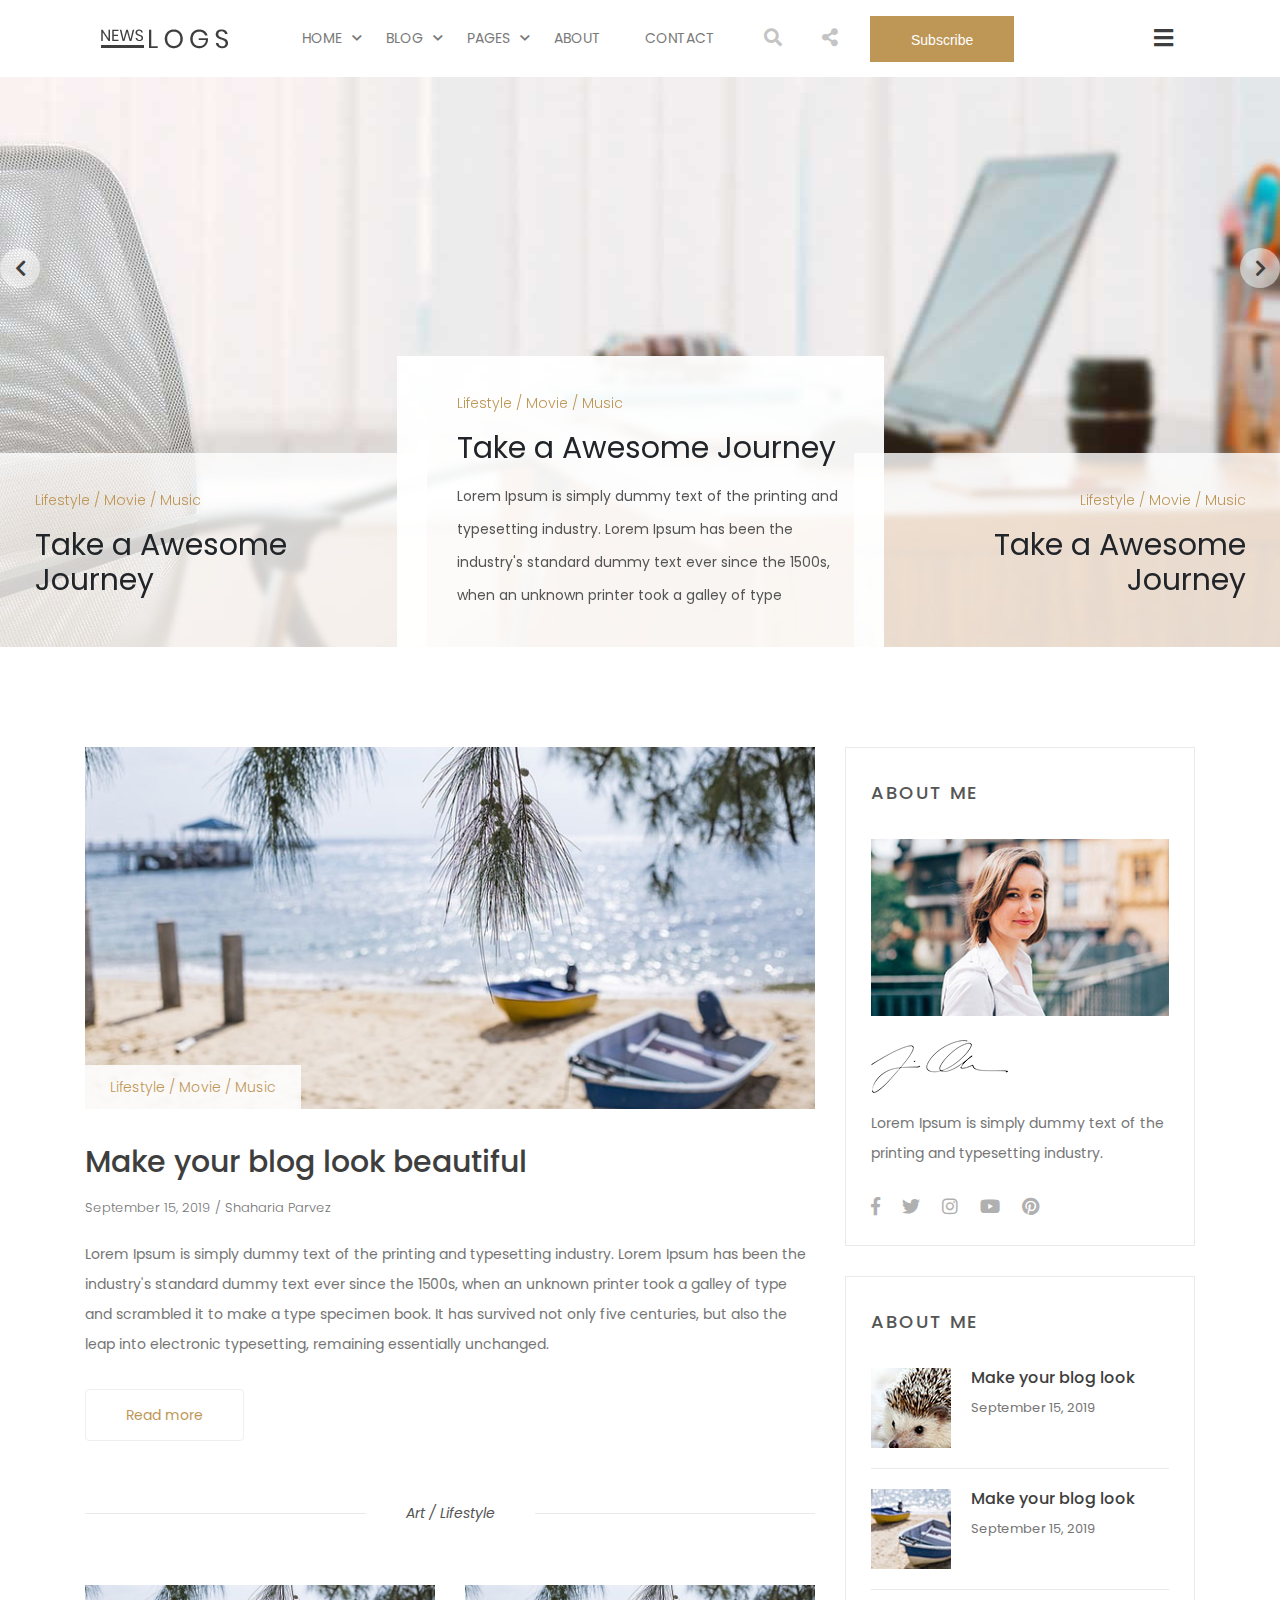
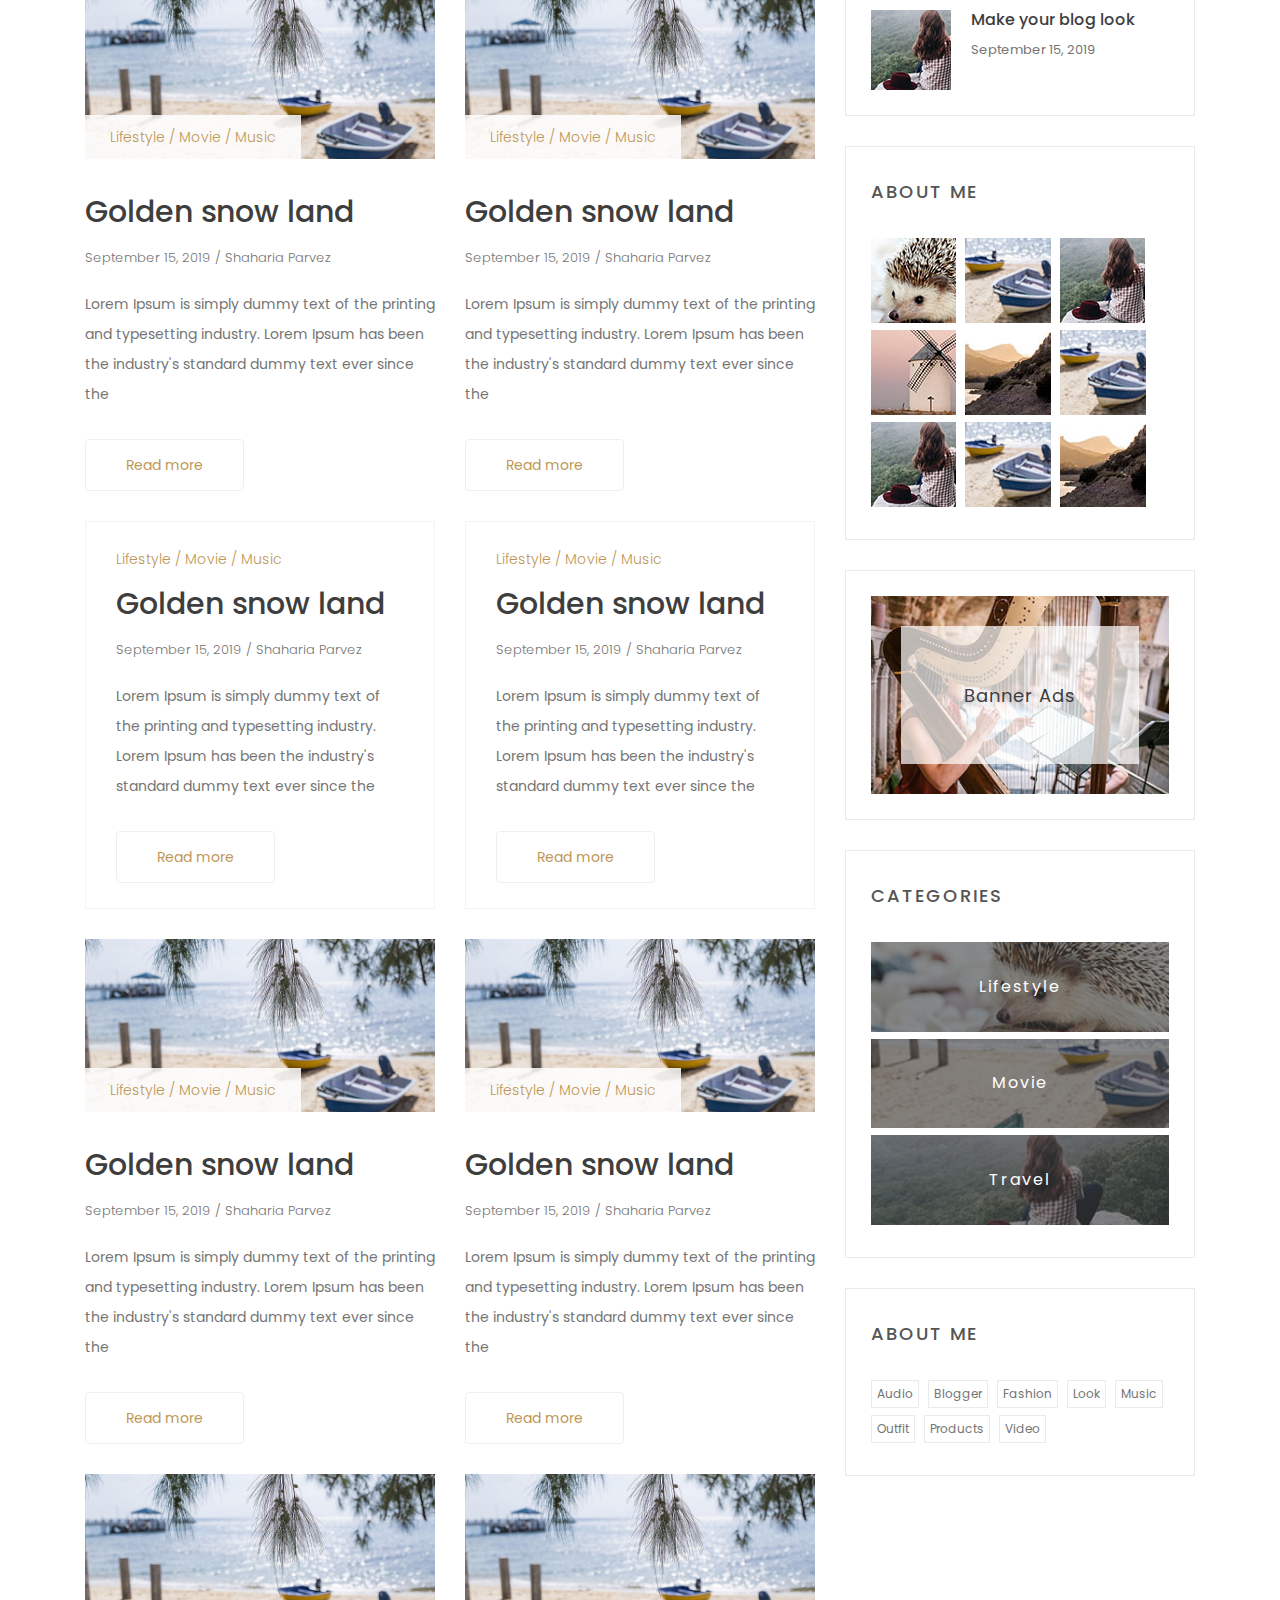
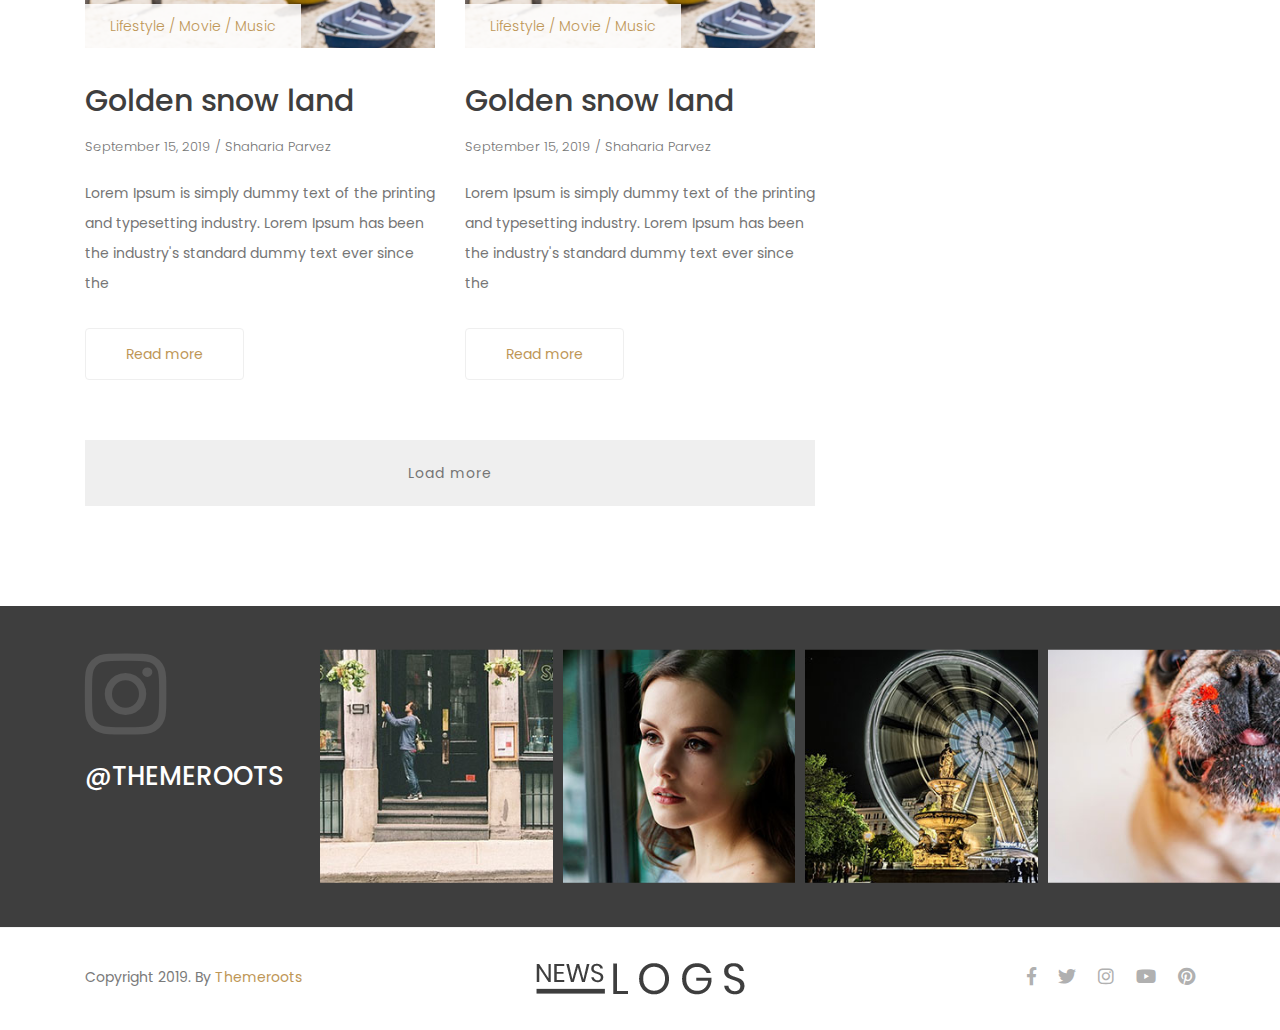
<file: index-3.html>
<!DOCTYPE html>
<html lang="en">
<head>
    <meta charset="UTF-8">
    <meta name="viewport" content="width=device-width, initial-scale=1.0">
    <meta http-equiv="X-UA-Compatible" content="ie=edge">
    <title>Newslog</title>
    <!-- google fonts -->
    <link href="https://fonts.googleapis.com/css?family=Poppins:300,400,700&display=swap" rel="stylesheet">
    <!-- Font Awesome -->
    <link rel="stylesheet" href="assets/css/font-awesome.min.css">
    <!-- Animate -->
    <link rel="stylesheet" href="assets/css/animate.min.css">
    <!-- Slick css -->
    <link rel="stylesheet" href="assets/css/slick.css">
    <!-- offcanvas -->
    <link rel="stylesheet" href="assets/css/offcanvas.css">
    <!-- Bootstrap -->
    <link rel="stylesheet" href="assets/css/bootstrap.min.css">
    <!-- Style -->
    <link rel="stylesheet" href="style.css">
</head>
<body>

    <!--  -->
    <header class="nl-header-2">
        <div class="container">
            <!-- Start Navigation -->
            <nav class="navbar navbar-expand-lg nl-navbar type-2">
                <a class="navbar-brand" href="index.html">
                    <img src="assets/images/site-logo.png" alt="Failed to load">
                </a>
                <button class="navbar-toggler" type="button" data-toggle="collapse" data-target="#nl-navigation" aria-controls="nl-navigation" aria-expanded="false" aria-label="Toggle navigation">
                  <span class="navbar-toggler-icon"></span>
                </button>
              
                <div class="collapse navbar-collapse" id="nl-navigation">
                    <ul class="navbar-nav  ">
                        <li class="nav-item  has-dropdown">
                            <a class="nav-link" href="index.html">HOME</a>
                            <ul class="sub-menu">
                                <li>
                                    <a href="index-2.html">Home - 2</a>
                                </li>
                                <li>
                                    <a href="index-3.html">Home - 3</a>
                                </li>
                                <li>
                                    <a href="#">
                                        <a href="index-4.html">
                                            Home - 4
                                        </a>
                                    </a>
                                </li>
                            </ul>
                        </li>
                        <li class="nav-item has-dropdown">
                            <a class="nav-link" href="#">Blog</a>
                            <ul class="sub-menu">
                                <li>
                                    <a href="blog-featured.html">Blog Fetured</a>
                                </li>
                                <li>
                                    <a href="blog-sidebar-right.html">
                                        Blog List
                                    </a>
                                </li>
                                <li>
                                    <a href="blog-no-sidebar.html">
                                        Blog No Sidebar
                                    </a>
                                </li>
                                <li>
                                    <a href="blog-details.html">
                                        Blog Details
                                    </a>
                                </li>
                            </ul>
                        </li>
                        <li class="nav-item  has-dropdown ">
                            <a class="nav-link" href="#!"> Pages </a>
                            <ul class="sub-menu">
                                    <li class="nav-item">
                                        <a href="#">
                                            Blog Featued
                                        </a>
                                    </li>
                                    <li>
                                        <a href="blog-no-sidebar.html">
                                            Blog No Sidebar
                                        </a>
                                    </li>
                                    <li>
                                        <a href="blog-sidebar-right.html">
                                            Blog Sidebar
                                        </a>
                                    </li>
                                    <li>
                                        <a href="blog-details.html">
                                            Blog Details
                                        </a>
                                    </li>
                                    <li>
                                        <a href="error.html">
                                            Error Page
                                        </a>
                                    </li>
                            </ul>
                        </li>
                        <li class="nav-item">
                            <a class="nav-link" href="about-us.html">   ABOUT </a>
                        </li>
                        <li class="nav-item">
                            <a class="nav-link" href="contact.html">   CONTACT </a>
                        </li>
                    </ul>
                    <form class="form-inline">
                        <div>
                            <input class="form-control invisible position-absolute" type="search" placeholder="Search" aria-label="Search">
                            <button class="btn nl-search-btn " type="submit">
                                <i class="fas fa-search"></i>
                            </button>
                        </div>
                        <button class="btn nl-share-btn">
                            <i class="fas fa-share-alt"></i>
                        </button>
                        
                      </form>
                        <button class="btn nl-subscribe">
                            Subscribe
                        </button>

                </div>
                <button data-canvas='offcanvas1'  class="nl-offcanvas-btn offcanva_btn ml-auto">
                    <i class="fas fa-bars"></i>
                </button>
              </nav>
            <!-- End Navigation -->
        </div>
    </header>
    <!--  -->

    <!-- Banner -->
    <div class="nl-banner-area set-bg type-2" data-bg="assets/images/banner-img2.jpg">
        <div class="nl-banner-arrows type-1">

        </div>
        <div class="nl-banner-inner type-2">
            <div class="nl-banner type-2">
                <!--  -->
                <div class="banner-post">
                    <div class="post-meta">
                        <a href="#">
                            Lifestyle 
                        </a>
                        <a href="#">
                            Movie 
                        </a>
                        <a href="#">
                            Music
                        </a>
                    </div>
                    <a class="post-title">Take a Awesome Journey</a>
                    <p class="post-content">
                        Lorem Ipsum is simply dummy text of the printing and typesetting industry. Lorem Ipsum has been the industry's standard dummy text ever since the 1500s, when an unknown printer took a galley of type 
                    </p>
                </div>
                <!--  -->
                <!--  -->
                <div class="banner-post">
                    <div class="post-meta">
                        <a href="#">
                            Lifestyle 
                        </a>
                        <a href="#">
                            Movie 
                        </a>
                        <a href="#">
                            Music
                        </a>
                    </div>
                    <a class="post-title">Take a Awesome Journey</a>
                    <p class="post-content">
                        Lorem Ipsum is simply dummy text of the printing and typesetting industry. Lorem Ipsum has been the industry's standard dummy text ever since the 1500s, when an unknown printer took a galley of type 
                    </p>
                </div>
                <!--  -->
                <!--  -->
                <div class="banner-post">
                    <div class="post-meta">
                        <a href="#">
                            Lifestyle 
                        </a>
                        <a href="#">
                            Movie 
                        </a>
                        <a href="#">
                            Music
                        </a>
                    </div>
                    <a class="post-title">Take a Awesome Journey</a>
                    <p class="post-content">
                        Lorem Ipsum is simply dummy text of the printing and typesetting industry. Lorem Ipsum has been the industry's standard dummy text ever since the 1500s, when an unknown printer took a galley of type 
                    </p>
                </div>
                <!--  -->

               <!--  -->
               <div class="banner-post">
                    <div class="post-meta">
                        <a href="#">
                            Lifestyle 
                        </a>
                        <a href="#">
                            Movie 
                        </a>
                        <a href="#">
                            Music
                        </a>
                    </div>
                    <a class="post-title">Take a Awesome Journey</a>
                    <p class="post-content">
                        Lorem Ipsum is simply dummy text of the printing and typesetting industry. Lorem Ipsum has been the industry's standard dummy text ever since the 1500s, when an unknown printer took a galley of type 
                    </p>
                </div>
                <!--  -->
               <!--  -->
               <div class="banner-post">
                <div class="post-meta">
                    <a href="#">
                        Lifestyle 
                    </a>
                    <a href="#">
                        Movie 
                    </a>
                    <a href="#">
                        Music
                    </a>
                </div>
                <a class="post-title">Take a Awesome Journey</a>
                <p class="post-content">
                    Lorem Ipsum is simply dummy text of the printing and typesetting industry. Lorem Ipsum has been the industry's standard dummy text ever since the 1500s, when an unknown printer took a galley of type 
                </p>
            </div>
            <!--  -->
               <!--  -->
               <div class="banner-post">
                <div class="post-meta">
                    <a href="#">
                        Lifestyle 
                    </a>
                    <a href="#">
                        Movie 
                    </a>
                    <a href="#">
                        Music
                    </a>
                </div>
                <a class="post-title">Take a Awesome Journey</a>
                <p class="post-content">
                    Lorem Ipsum is simply dummy text of the printing and typesetting industry. Lorem Ipsum has been the industry's standard dummy text ever since the 1500s, when an unknown printer took a galley of type 
                </p>
            </div>
            <!--  -->

               <!--  -->
               <div class="banner-post">
                <div class="post-meta">
                    <a href="#">
                        Lifestyle 
                    </a>
                    <a href="#">
                        Movie 
                    </a>
                    <a href="#">
                        Music
                    </a>
                </div>
                <a class="post-title">Take a Awesome Journey</a>
                <p class="post-content">
                    Lorem Ipsum is simply dummy text of the printing and typesetting industry. Lorem Ipsum has been the industry's standard dummy text ever since the 1500s, when an unknown printer took a galley of type 
                </p>
            </div>
            <!--  -->
            </div>
        </div>
    </div>
    <!-- Banner -->
    
    <!--  -->
    <div>
        <div class="container">
            <div class="row">
                <div class="col-lg-8 col-md-7">
                    <div class="post-area section-padding">
                       <div class="row no-gutters">
                            <div class="col">
                                <!--  -->
                                    <article class="post-item">
                                        <div class="post-header">
                                            <figure class="post-image">
                                                <img src="assets/images/post-img1.jpg" alt="Failed to Load">
                                            </figure>
                                            <div class="post-category">
                                                <a href="#">
                                                    Lifestyle 
                                                </a>
                                                <a href="#">
                                                    Movie 
                                                </a>
                                                <a href="#">
                                                    Music
                                                </a>
                                            </div>
                                        </div>
                                        <div class="post-content">
                                            <a href="#" class="post-title">
                                                <h2>
                                                    Make your blog look beautiful
                                                </h2>
                                            </a>
                                            <div class="post-meta">
                                                <a href="#" class="posted-on">
                                                    September 15, 2019 
                                                </a>
                                                <a href="#" class="post-author">
                                                    Shaharia Parvez
                                                </a>
                                            </div>
                                            <p>
                                                Lorem Ipsum is simply dummy text of the printing and typesetting industry. Lorem Ipsum has been the industry's standard dummy text ever since the 1500s, when an unknown printer took a galley of type and scrambled it to make a type specimen book. It has survived not only five centuries, but also the leap into electronic typesetting, remaining essentially unchanged.
                                            </p>
                                            <a href="#" class="more-post btn">
                                                Read more
                                            </a>
                                        </div>
                                    </article>
                                <!--  -->
                            </div>
                       </div>
                       <!--  -->
                       <div class="nl-category-devider">
                           <span>
                            Art / Lifestyle
                           </span>
                       </div>
                       <!--  -->
                       <div class="row ">
                           <div class="col-lg-6">
                                 <!-- article -->
                                <article class="post-item">
                                    <div class="post-header">
                                        <figure class="post-image">
                                            <img src="assets/images/post-img1.jpg" alt="Failed to Load">
                                        </figure>
                                        <div class="post-category">
                                            <a href="#">
                                                Lifestyle 
                                            </a>
                                            <a href="#">
                                                Movie 
                                            </a>
                                            <a href="#">
                                                Music
                                            </a>
                                        </div>
                                    </div>
                                    <div class="post-content">
                                        <a href="#" class="post-title">
                                           <h2>
                                            Golden snow land
                                           </h2>
                                        </a>
                                        <div class="post-meta">
                                            <a href="#" class="posted-on">
                                                September 15, 2019 
                                            </a>
                                            <a href="#" class="post-author">
                                                Shaharia Parvez
                                            </a>
                                        </div>
                                        <p>
                                            Lorem Ipsum is simply dummy text of the printing and typesetting industry. Lorem Ipsum has been the industry's standard dummy text ever since the 
                                        </p>
                                        <a href="#" class="more-post btn">
                                            Read more
                                        </a>
                                    </div>
                                </article>
                                <!-- article -->
                           </div><!-- ./col -->
                           <div class="col-lg-6">
                                <!--  -->
                                <article class="post-item">
                                    <div class="post-header">
                                        <figure class="post-image">
                                            <img src="assets/images/post-img1.jpg" alt="Failed to Load">
                                        </figure>
                                        <div class="post-category">
                                            <a href="#">
                                                Lifestyle 
                                            </a>
                                            <a href="#">
                                                Movie 
                                            </a>
                                            <a href="#">
                                                Music
                                            </a>
                                        </div>
                                    </div>
                                    <div class="post-content">
                                        <a href="#" class="post-title">
                                           <h2>
                                                Golden snow land
                                           </h2>
                                        </a>
                                        <div class="post-meta">
                                            <a href="#" class="posted-on">
                                                September 15, 2019 
                                            </a>
                                            <a href="#" class="post-author">
                                                Shaharia Parvez
                                            </a>
                                        </div>
                                        <p>
                                            Lorem Ipsum is simply dummy text of the printing and typesetting industry. Lorem Ipsum has been the industry's standard dummy text ever since the 
                                        </p>
                                        <a href="#" class="more-post btn">
                                            Read more
                                        </a>
                                    </div>
                                </article><!-- /.article -->
                                <!--  -->
                            </div><!-- ./col -->
                            <div class="col-lg-6">
                                <!--  -->
                                <article class="post-item post-no-image">
                                    <div class="post-header">
                                        <div class="post-category">
                                            <a href="#">
                                                Lifestyle 
                                            </a>
                                            <a href="#">
                                                Movie 
                                            </a>
                                            <a href="#">
                                                Music
                                            </a>
                                        </div>
                                    </div>
                                    <div class="post-content">
                                        <a href="#" class="post-title">
                                            <h2>
                                                Golden snow land
                                            </h2>
                                        </a>
                                        <div class="post-meta">
                                            <a href="#" class="posted-on">
                                                September 15, 2019 
                                            </a>
                                            <a href="#" class="post-author">
                                                Shaharia Parvez
                                            </a>
                                        </div>
                                        <p>
                                            Lorem Ipsum is simply dummy text of the printing and typesetting industry. Lorem Ipsum has been the industry's standard dummy text ever since the 
                                        </p>
                                        <a href="#" class="more-post btn">
                                            Read more
                                        </a>
                                    </div>
                                </article><!-- ./article -->
                                <!--  -->
                            </div><!-- ./col -->
                            <div class="col-lg-6">
                                <!--  -->
                                <article class="post-item post-no-image">
                                    <div class="post-header">
                                        <div class="post-category">
                                            <a href="#">
                                                Lifestyle 
                                            </a>
                                            <a href="#">
                                                Movie 
                                            </a>
                                            <a href="#">
                                                Music
                                            </a>
                                        </div>
                                    </div>
                                    <div class="post-content">
                                        <a href="#" class="post-title">
                                            <h2>
                                                Golden snow land
                                            </h2>
                                        </a>
                                        <div class="post-meta">
                                            <a href="#" class="posted-on">
                                                September 15, 2019 
                                            </a>
                                            <a href="#" class="post-author">
                                                Shaharia Parvez
                                            </a>
                                        </div>
                                        <p>
                                            Lorem Ipsum is simply dummy text of the printing and typesetting industry. Lorem Ipsum has been the industry's standard dummy text ever since the 
                                        </p>
                                        <a href="#" class="more-post btn">
                                            Read more
                                        </a>
                                    </div>
                                </article><!-- /.article -->
                                <!--  -->
                            </div><!-- ./col -->
                            <div class="col-lg-6">
                                <!--  -->
                                <article class="post-item">
                                    <div class="post-header">
                                        <figure class="post-image">
                                            <img src="assets/images/post-img1.jpg" alt="Failed to Load">
                                        </figure>
                                        <div class="post-category">
                                            <a href="#">
                                                Lifestyle 
                                            </a>
                                            <a href="#">
                                                Movie 
                                            </a>
                                            <a href="#">
                                                Music
                                            </a>
                                        </div>
                                    </div>
                                    <div class="post-content">
                                        <a href="#" class="post-title">
                                            <h2>
                                                Golden snow land
                                            </h2>
                                        </a>
                                        <div class="post-meta">
                                            <a href="#" class="posted-on">
                                                September 15, 2019 
                                            </a>
                                            <a href="#" class="post-author">
                                                Shaharia Parvez
                                            </a>
                                        </div>
                                        <p>
                                            Lorem Ipsum is simply dummy text of the printing and typesetting industry. Lorem Ipsum has been the industry's standard dummy text ever since the 
                                        </p>
                                        <a href="#" class="more-post btn">
                                            Read more
                                        </a>
                                    </div>
                                </article><!-- /.article -->
                                <!--  -->
                            </div><!-- /.col -->
                            <div class="col-lg-6">
                                <!--  -->
                                <article class="post-item">
                                    <div class="post-header">
                                        <figure class="post-image">
                                            <img src="assets/images/post-img1.jpg" alt="Failed to Load">
                                        </figure>
                                        <div class="post-category">
                                            <a href="#">
                                                Lifestyle 
                                            </a>
                                            <a href="#">
                                                Movie 
                                            </a>
                                            <a href="#">
                                                Music
                                            </a>
                                        </div>
                                    </div>
                                    <div class="post-content">
                                        <a href="#" class="post-title">
                                            <h2>
                                                Golden snow land
                                            </h2>
                                        </a>
                                        <div class="post-meta">
                                            <a href="#" class="posted-on">
                                                September 15, 2019 
                                            </a>
                                            <a href="#" class="post-author">
                                                Shaharia Parvez
                                            </a>
                                        </div>
                                        <p>
                                            Lorem Ipsum is simply dummy text of the printing and typesetting industry. Lorem Ipsum has been the industry's standard dummy text ever since the 
                                        </p>
                                        <a href="#" class="more-post btn">
                                            Read more
                                        </a>
                                    </div>
                                </article><!-- /.article -->
                                <!-- ./col -->
                            </div><!-- /.col -->
                            <div class="col-lg-6">
                                <!--  -->
                                <article class="post-item">
                                    <div class="post-header">
                                        <figure class="post-image">
                                            <img src="assets/images/post-img1.jpg" alt="Failed to Load">
                                        </figure>
                                        <div class="post-category">
                                            <a href="#">
                                                Lifestyle 
                                            </a>
                                            <a href="#">
                                                Movie 
                                            </a>
                                            <a href="#">
                                                Music
                                            </a>
                                        </div>
                                    </div>
                                    <div class="post-content">
                                        <a href="#" class="post-title">
                                            <h2>
                                                Golden snow land
                                            </h2>
                                        </a>
                                        <div class="post-meta">
                                            <a href="#" class="posted-on">
                                                September 15, 2019 
                                            </a>
                                            <a href="#" class="post-author">
                                                Shaharia Parvez
                                            </a>
                                        </div>
                                        <p>
                                            Lorem Ipsum is simply dummy text of the printing and typesetting industry. Lorem Ipsum has been the industry's standard dummy text ever since the 
                                        </p>
                                        <a href="#" class="more-post btn">
                                            Read more
                                        </a>
                                    </div>
                                </article><!-- /.article -->
                                <!-- ./col -->
                            </div><!-- /.col -->
                            <div class="col-lg-6">
                                <!--  -->
                                <article class="post-item">
                                    <div class="post-header">
                                        <figure class="post-image">
                                            <img src="assets/images/post-img1.jpg" alt="Failed to Load">
                                        </figure>
                                        <div class="post-category">
                                            <a href="#">
                                                Lifestyle 
                                            </a>
                                            <a href="#">
                                                Movie 
                                            </a>
                                            <a href="#">
                                                Music
                                            </a>
                                        </div>
                                    </div>
                                    <div class="post-content">
                                        <a href="#" class="post-title">
                                            <h2>
                                                Golden snow land
                                            </h2>
                                        </a>
                                        <div class="post-meta">
                                            <a href="#" class="posted-on">
                                                September 15, 2019 
                                            </a>
                                            <a href="#" class="post-author">
                                                Shaharia Parvez
                                            </a>
                                        </div>
                                        <p>
                                            Lorem Ipsum is simply dummy text of the printing and typesetting industry. Lorem Ipsum has been the industry's standard dummy text ever since the 
                                        </p>
                                        <a href="#" class="more-post btn">
                                            Read more
                                        </a>
                                    </div>
                                </article><!-- /.article -->
                                <!--  -->
                            </div><!-- ./col -->
                       </div><!-- row -->
                       <button class="nl-load-more  btn-lg btn-block">
                            Load more
                       </button>
                    </div>
                </div>
                <!--  -->
                <div class="col-lg-4 col-md-5">
                    <!-- sidebar Here -->
                    <div class="nl-sidebar section-padding">
                        <!-- widget -->
                        <div class="nl-widget about-me">
                            <h5 class="widget-title">ABOUT ME</h5>
                            <div class="widget-header">
                                <img src="assets/images/author-widget.jpg" alt="Failed to Load">
                            </div>
                            <div class="widget-content">
                                <img src="assets/images/author-signature.png" alt="Failed to load">
                                <p>
                                    Lorem Ipsum is simply dummy text of the printing and typesetting industry. 
                                </p>
                                <div class="nl-social-icon">
                                    <ul>
                                        <li>
                                            <a href="#">
                                                <i class="fab fa-facebook-f"></i>
                                            </a>
                                        </li>
                                        <li>
                                            <a href="#">
                                                <i class="fab fa-twitter"></i>
                                            </a>
                                        </li>
                                        <li>
                                            <a href="#">
                                                <i class="fab fa-instagram"></i>
                                            </a>
                                        </li>
                                        <li>
                                            <a href="#">
                                                <i class="fab fa-youtube"></i>
                                            </a>
                                        </li>
                                        <li>
                                            <a href="#">
                                                <i class="fab fa-pinterest"></i>
                                            </a>
                                        </li>
                                    </ul><!-- /.ul -->
                                </div>
                            </div>
                        </div>
                        <!-- widget -->

                        <!-- widget -->
                        <div class="nl-widget latest-post">
                            <h5 class="widget-title">ABOUT ME</h5>
                            <ul class="widget-content">
                                <!--  -->
                                <li>
                                    <img src="assets/images/latest-post-img1.jpg" alt="Failed to load">
                                    <div class="widget-post-content">
                                        <a href="#">
                                            <h6>Make your blog look</h6>
                                        </a>
                                        <p>
                                            September 15, 2019
                                        </p>
                                    </div>
                                </li>
                                <!--  -->
                                 <!--  -->
                                 <li>
                                    <img src="assets/images/latest-post-img2.jpg" alt="Failed to load">
                                    <div class="widget-post-content">
                                        <a href="#">
                                            <h6>Make your blog look</h6>
                                        </a>
                                        <p>
                                            September 15, 2019
                                        </p>
                                    </div>
                                </li>
                                <!--  -->
                                 <!--  -->
                                 <li>
                                    <img src="assets/images/latest-post-img3.jpg" alt="Failed to load">
                                    <div class="widget-post-content">
                                        <a href="#">
                                            <h6>Make your blog look</h6>
                                        </a>
                                        <p>
                                            September 15, 2019
                                        </p>
                                    </div>
                                </li>
                                <!--  -->
                            </ul>
                        </div>
                        <!-- widget -->

                        <!-- widget -->
                        <div class="nl-widget instagram-post">
                            <h5 class="widget-title">ABOUT ME</h5>
                            <div class="widget-content">
                                <!--  -->
                                <a href="#">
                                    <img src="assets/images/instagram-1.jpg" alt="Failed to load">
                                </a>
                                <!--  -->
                                <a href="#">
                                    <img src="assets/images/instagram-2.jpg" alt="Failed to load">
                                </a>
                                <!--  -->
                                <a href="#">
                                    <img src="assets/images/instagram-3.jpg" alt="Failed to load">
                                </a>
                                <!--  -->
                                <a href="#">
                                    <img src="assets/images/instagram-4.jpg" alt="Failed to load">
                                </a>
                                <!--  -->
                                <a href="#">
                                    <img src="assets/images/instagram-5.jpg" alt="Failed to load">
                                </a>
                                <!--  -->
                                <a href="#">
                                    <img src="assets/images/instagram-2.jpg" alt="Failed to load">
                                </a>
                                <!--  -->
                                <a href="#">
                                    <img src="assets/images/instagram-3.jpg" alt="Failed to load">
                                </a>
                                <!--  -->
                                <a href="#">
                                    <img src="assets/images/instagram-2.jpg" alt="Failed to load">
                                </a>
                                <!--  -->
                                <a href="#">
                                    <img src="assets/images/instagram-5.jpg" alt="Failed to load">
                                </a>
                                <!--  -->
                            </div>
                        </div>
                        <!-- widget -->

                        <!-- widget -->
                        <div class="nl-widget banner-ads">
                            <div class="widget-content">
                                <img src="assets/images/banner-ads.jpg" alt="Failed to load">
                                <div class="overlay">
                                    Banner Ads
                                </div>
                            </div>
                        </div>
                        <!-- widget -->

                        <!-- widget -->
                        <div class="nl-widget widget-categoreis">
                            <h5 class="widget-title">Categories</h5>
                            <div class="widget-content">
                                <a href="#">
                                    <img src="assets/images/categories-img-1.jpg" alt="Failed to load">
                                    <div class="overlay">
                                        Lifestyle 
                                    </div>
                                </a>
                                <a href="#">
                                    <img src="assets/images/categories-img-2.jpg" alt="Failed to load">
                                    <div class="overlay">
                                        Movie 
                                    </div>
                                </a>
                                <a href="#">
                                    <img src="assets/images/categories-img-3.jpg" alt="Failed to load">
                                    <div class="overlay">
                                        Travel 
                                    </div>
                                </a>
                            </div>
                        </div>
                        <!-- widget -->

                        <!-- widget -->
                        <div class="nl-widget tags-widget">
                            <h5 class="widget-title">ABOUT ME</h5>
                            <div class="widget-content">
                                <!--  -->
                                <a href="#">
                                    Audio
                                </a>
                                <!--  -->
                                <a href="#">
                                    Blogger
                                </a>
                                <!--  -->
                                <a href="#">
                                    Fashion
                                </a>
                                <!--  -->
                                <a href="#">
                                    Look
                                </a>
                                <!--  -->
                                <a href="#">
                                    Music
                                </a>
                                <!--  -->
                                <a href="#">
                                    Outfit
                                </a>
                                <!--  -->
                                <a href="#">
                                    Products
                                </a>
                                <!--  -->
                                <a href="#">
                                    Video
                                </a>
                                <!--  -->
                            </div>
                        </div>
                        <!-- widget -->
                    </div>
                    <!-- sidebar Here -->
                </div>
                <!--  -->
            </div>
        </div>
    </div>
    <!--  -->

    <!--  -->
    <div class="instagram-area overflow-hidden position-relative">
        <div class="instagram-post-container">
            <a href="#">
                <img src="assets/images/instagram-post-01.jpg" alt="Failed to Load">
            </a>
            <a href="#">
                <img src="assets/images/instagram-post-02.jpg" alt="Failed to Load">
            </a>
            <a href="#">
                <img src="assets/images/instagram-post-03.jpg" alt="Failed to Load">
            </a>
            <a href="#">
                <img src="assets/images/instagram-post-04.jpg" alt="Failed to Load">
            </a>
        </div>
        <div class="container">
            <div class="row">
                <div class="col-md-3">
                    <div class="instagram-post-content">
                        <i class="fab fa-instagram"></i>
                        <h2>@themeroots</h2>
                    </div>
                </div>
            </div>
        </div>
    </div>
    <!--  -->

    <!--  -->
    <footer class="nl-footer-type-3">
        <!--  -->
        <div class="nl-footer-bottom">
            <div class="container">
                <div class="row">
                    <div class="col-md-4">
                        <div class="nl-copyright-text text-left">
                            <p>
                                Copyright 2019. By 
                                <a href="#">
                                    Themeroots
                                </a>
                            </p>
                        </div>
                    </div>
                    <div class="col-md-4 text-center">
                        <a href="index.html" class="brand-logo  d-inline-block">
                            <img src="assets/images/site-logo-1.png" alt="">
                        </a>
                    </div>
                    <div class="col-md-4">
                        <div class="nl-social-icon float-right">
                            <ul>
                                <li>
                                    <a href="#">
                                        <i class="fab fa-facebook-f"></i>
                                    </a>
                                </li>
                                <li>
                                    <a href="#">
                                        <i class="fab fa-twitter"></i>
                                    </a>
                                </li>
                                <li>
                                    <a href="#">
                                        <i class="fab fa-instagram"></i>
                                    </a>
                                </li>
                                <li>
                                    <a href="#">
                                        <i class="fab fa-youtube"></i>
                                    </a>
                                </li>
                                <li>
                                    <a href="#">
                                        <i class="fab fa-pinterest"></i>
                                    </a>
                                </li>
                            </ul><!-- /.ul -->
                        </div>
                    </div>
                    
                </div>
            </div>
        </div>
        <!--  -->
    </footer>
    <!--  -->

    <!--  -->
    <div class="nl-to-top">
        <i class="fas fa-arrow-up"></i>
        <span>
            Top
        </span>
    </div>
    <!--  -->

    <!--  -->
    <div class="nl-sticky-social-icon nl-sticky-element ">
        <div class="nl-social-icon">
            <ul>
                <li>
                    <a href="#">
                        <i class="fab fa-facebook-f"></i>
                        <span class="nl-social-icon-label">
                            Facebook
                        </span>
                    </a>
                </li>
                <li>
                    <a href="#">
                        <i class="fab fa-twitter"></i>
                        <span class="nl-social-icon-label">
                            Twitter
                        </span>
                    </a>
                </li>
                <li>
                    <a href="#">
                        <i class="fab fa-instagram"></i>
                        <span class="nl-social-icon-label">
                            Instagram
                        </span>
                    </a>
                </li>
                <li>
                    <a href="#">
                        <i class="fab fa-youtube"></i>
                        <span class="nl-social-icon-label">
                            youtube
                        </span>
                    </a>
                </li>
                <li>
                    <a href="#">
                        <i class="fab fa-pinterest"></i>
                        <span class="nl-social-icon-label">
                            Pinterest
                        </span>
                    </a>
                </li>
            </ul><!-- /.ul -->
        </div>
    </div>
    <!--  -->

    <!--  -->
    <div class="nl-sticky-options nl-sticky-element">
        <ul>
            <li>
                <a href="#">
                    Archive
                </a>
            </li>
            <li>
                <a href="#">
                    Subscribe
                </a>
            </li>
            <li>
                <a href="#">
                    Search
                </a>
            </li>
            <li>
                <a href="#" data-toggle="modal" data-target="#staticBackdrop">
                    <i class="fas fa-search"></i>
                </a>
            </li>
        </ul>
    </div>
    <!--  -->

    <!--  -->
    <div class="nl-offcanvas  advanced_blocks_offcanvas slide with_overlay right" id="offcanvas1">
        <div class="offcanvas_cancel">
            <i class="fas fa-times"></i>
         </div>
        <div class="nl-offcanvas-inner">
            <!--  -->
            <div class="nl-widget nl-search-widget">
                <div class="widget-content">
                    <div class="nl-searching-wrapper">
                        <form action="#">
                            <div class="input-group">
                                <input type="text" class="form-control">
                                <div class="input-group-append">
                                    <button type="submit" class="btn">
                                        <i class="fas fa-search"></i>
                                    </button>
                                </div>
                            </div>
                            
                        </form>
                    </div>
                </div>
            </div>
            <!--  -->

            <!--  -->
            <div class="nl-widget nl-offcanvas-nav">
                <ul>
                    <li>
                        <a href="index.html">
                            HOME 
                        </a>
                        <ul>
                            <li>
                                <a href="index-2.html">
                                    Home 02
                                </a>
                            </li>
                            <li>
                                <a href="index-3.html">
                                    Home 03
                                </a>
                            </li>
                            <li>
                                <a href="index-4.html">
                                    Home 04
                                </a>
                            </li>
                        </ul>
                    </li>
                    <li>
                        <a href="#">
                            FEATURES
                        </a>
                    </li>
                    <li>
                        <a href="#">
                            Pages
                        </a>
                        <ul>
                            <li>
                                <a href="about-us.html">
                                    About Us
                                </a>
                            </li>
                            <li>
                                <a href="blog-featured.html">
                                    Blog Featured
                                </a>
                            </li>
                            <li>
                                <a href="blog-no-sidebar.html">
                                    Blog No Sidebar
                                </a>
                            </li>
                            <li>
                                <a href="blog-sidebar-right.html">
                                    Blog Sidebar
                                </a>
                            </li>
                            <li>
                                <a href="blog-details.html">
                                    Blog Details
                                </a>
                            </li>
                        </ul>
                    </li>
                    <li>
                        <a href="about-us.html">
                            ABOUT 
                        </a>
                    </li>
                    <li>
                        <a href="contact.html">
                            CONTACT
                        </a>
                    </li>
                </ul>
            </div>
            <!--  -->
            
            <!--  -->
            <div class="nl-widget latest-post">
                <h5 class="widget-title">Recent posts</h5>
                <ul class="widget-content">
                    <!--  -->
                    <li>
                        <div class="widget-post-content">
                            <a href="blog-details.html">
                                <h6>Make your blog look</h6>
                            </a>
                            <p>
                                September 15, 2019
                            </p>
                        </div>
                    </li>
                    <!--  -->
                     <!--  -->
                     <li>
                        <div class="widget-post-content">
                            <a href="blog-details.html">
                                <h6>Make your blog look</h6>
                            </a>
                            <p>
                                September 15, 2019
                            </p>
                        </div>
                    </li>
                    <!--  -->
                     <!--  -->
                     <li>
                        <div class="widget-post-content">
                            <a href="blog-details.html">
                                <h6>Make your blog look</h6>
                            </a>
                            <p>
                                September 15, 2019
                            </p>
                        </div>
                    </li>
                    <!--  -->
                </ul>
            </div>
            <!--  -->
            <div class="nl-widget about-me">
                <h5 class="widget-title">ABOUT ME</h5>
                <div class="widget-header">
                    <img src="assets/images/author-widget-2.jpg" alt="Failed to Load">
                </div>
                <div class="widget-content">
                    <img src="assets/images/author-signature.png" alt="Failed to load">
                    
                    
                </div>
            </div>
            <!--  -->

            <!--  -->
            <div class="nl-widget instagram-post">
                <h5 class="widget-title">Instagram</h5>
                <div class="widget-content">
                    <!--  -->
                    <a href="#">
                        <img src="assets/images/instagram-1.jpg" alt="Failed to load">
                    </a>
                    <!--  -->
                    <a href="#">
                        <img src="assets/images/instagram-2.jpg" alt="Failed to load">
                    </a>
                    <!--  -->
                    <a href="#">
                        <img src="assets/images/instagram-3.jpg" alt="Failed to load">
                    </a>
                    <!--  -->
                    <a href="#">
                        <img src="assets/images/instagram-4.jpg" alt="Failed to load">
                    </a>
                    <!--  -->
                    <a href="#">
                        <img src="assets/images/instagram-5.jpg" alt="Failed to load">
                    </a>
                    <!--  -->
                    <a href="#">
                        <img src="assets/images/instagram-2.jpg" alt="Failed to load">
                    </a>
                    <!--  -->
                    <a href="#">
                        <img src="assets/images/instagram-3.jpg" alt="Failed to load">
                    </a>
                    <!--  -->
                    <a href="#">
                        <img src="assets/images/instagram-2.jpg" alt="Failed to load">
                    </a>
                    <!--  -->
                    <a href="#">
                        <img src="assets/images/instagram-5.jpg" alt="Failed to load">
                    </a>
                    <!--  -->
                </div>
            </div>
            <!--  -->

            <!--  -->
            <div class="nl-widget">
                <h5 class="widget-title">FOLLOW ME ON</h5>
                <div class="widget-content">
                    <div class="nl-social-icon">
                        <ul>
                            <li>
                                <a href="#">
                                    <i class="fab fa-facebook-f"></i>
                                </a>
                            </li>
                            <li>
                                <a href="#">
                                    <i class="fab fa-twitter"></i>
                                </a>
                            </li>
                            <li>
                                <a href="#">
                                    <i class="fab fa-instagram"></i>
                                </a>
                            </li>
                            <li>
                                <a href="#">
                                    <i class="fab fa-youtube"></i>
                                </a>
                            </li>
                            <li>
                                <a href="#">
                                    <i class="fab fa-pinterest"></i>
                                </a>
                            </li>
                        </ul><!-- /.ul -->
                    </div>
                </div>
            </div>
            <!--  -->
        </div>
    </div>
    <!--  -->

    <!-- Modal -->
    <div class="modal nl-search-modal fade" id="staticBackdrop" data-backdrop="static" tabindex="-1" role="dialog" aria-labelledby="staticBackdropLabel" aria-hidden="true">
        <div class="modal-dialog" role="document">
        <div class="modal-content">
          <div class="modal-header">
            <button type="button" class="close" data-dismiss="modal" aria-label="Close">
              <span aria-hidden="true">&times;</span>
            </button>
          </div>
          <div class="modal-body">
                <div class="container">
                    <div class="row">
                        <div class="col-md-6 offset-md-3">
                            <div class="nl-searching-wrapper">
                                <form action="#">
                                    <div class="input-group">
                                        <input type="text" class="form-control" placeholder="Type to Search..">
                                        <div class="input-group-append">
                                            <button type="submit" class="btn">
                                                <i class="fas fa-search"></i>
                                            </button>
                                        </div>
                                    </div>
                                    
                                </form>
                            </div>
                        </div>
                    </div>
                </div>
          </div>
        </div>
      </div>
    </div>
    <!-- Modal -->

    <!-- jQuery -->
    <script src="assets/js/jquery-3.4.1.min.js"></script>
    <!-- popper js -->
    <script src="assets/js/popper.min.js"></script>
    <!-- Bootstrap -->
    <script src="assets/js/bootstrap.min.js"></script>
    <!--Slick  -->
    <script src="assets/js/slick.min.js"></script>
    <!-- Offcanvas -->
    <script src="assets/js/offcanvas.js"></script>
    <!-- Main js -->
    <script src="assets/js/main.js"></script>

</body>
</html>
</file>
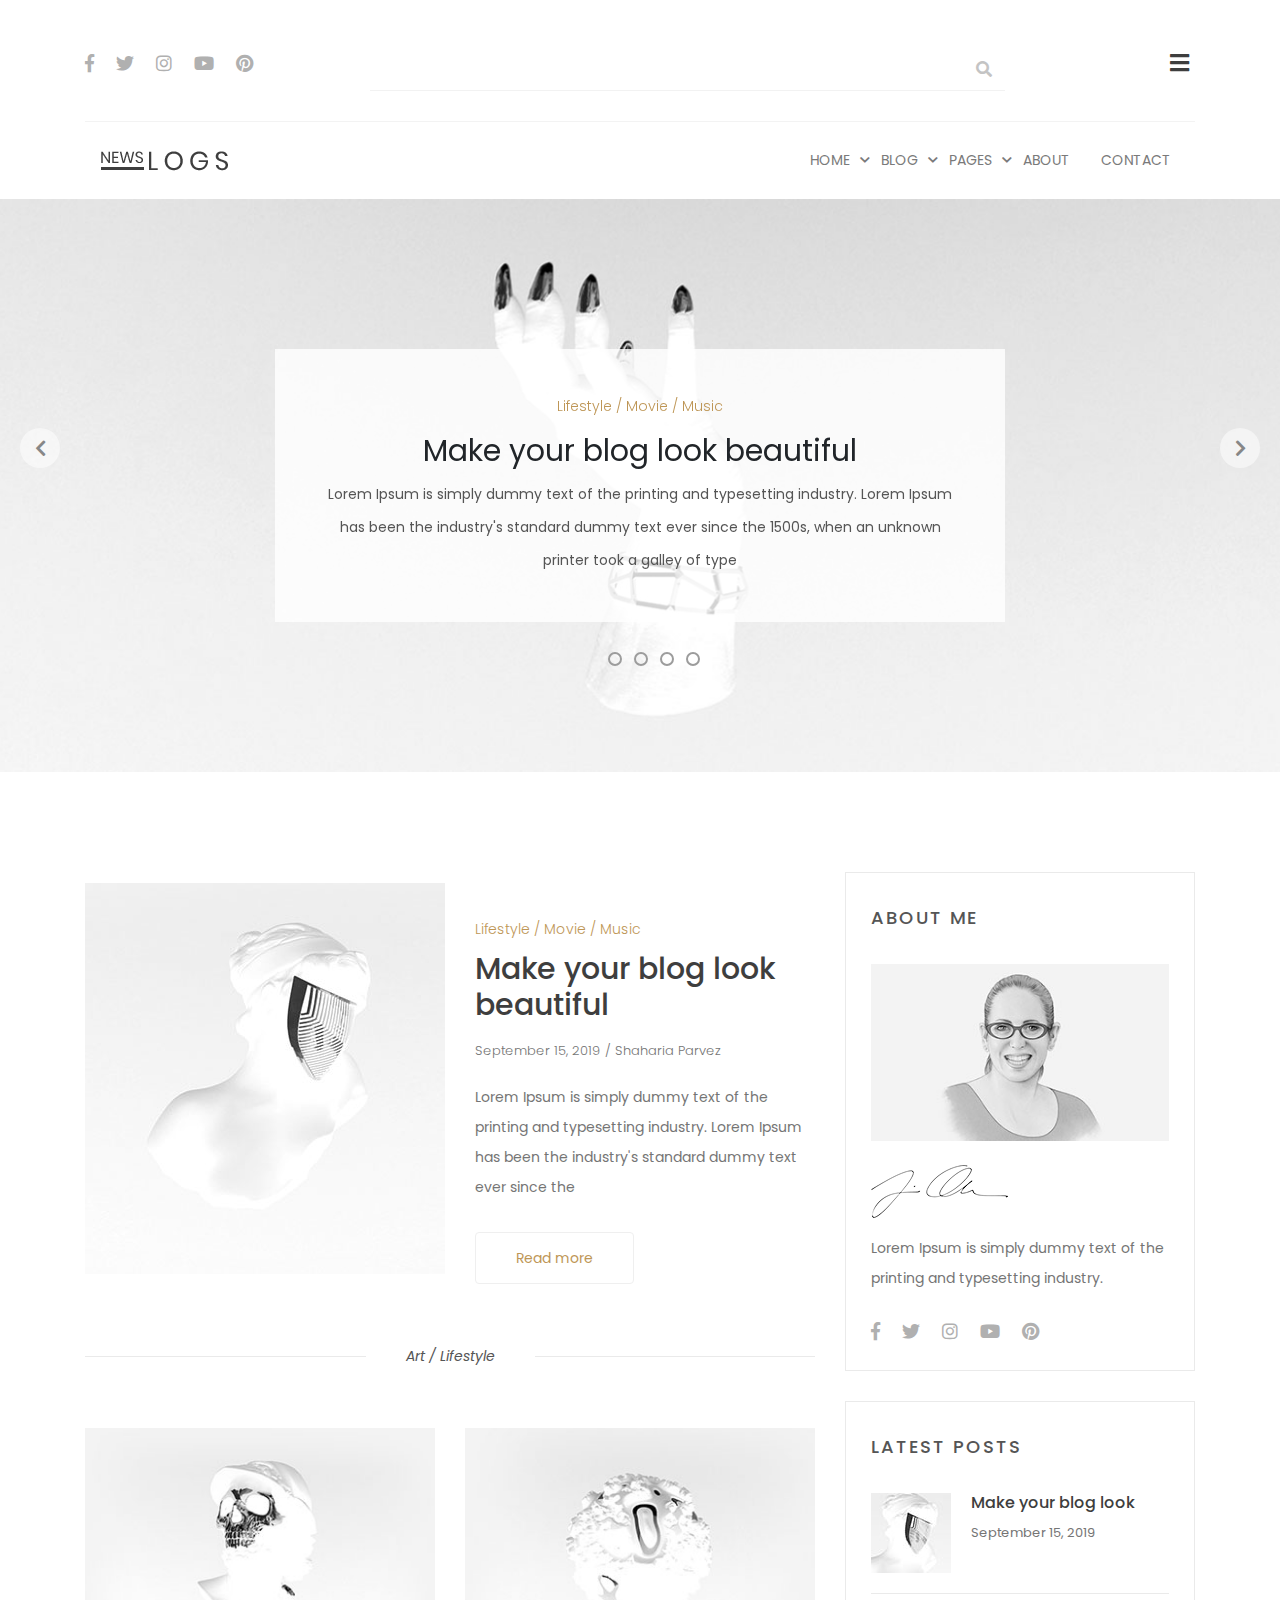
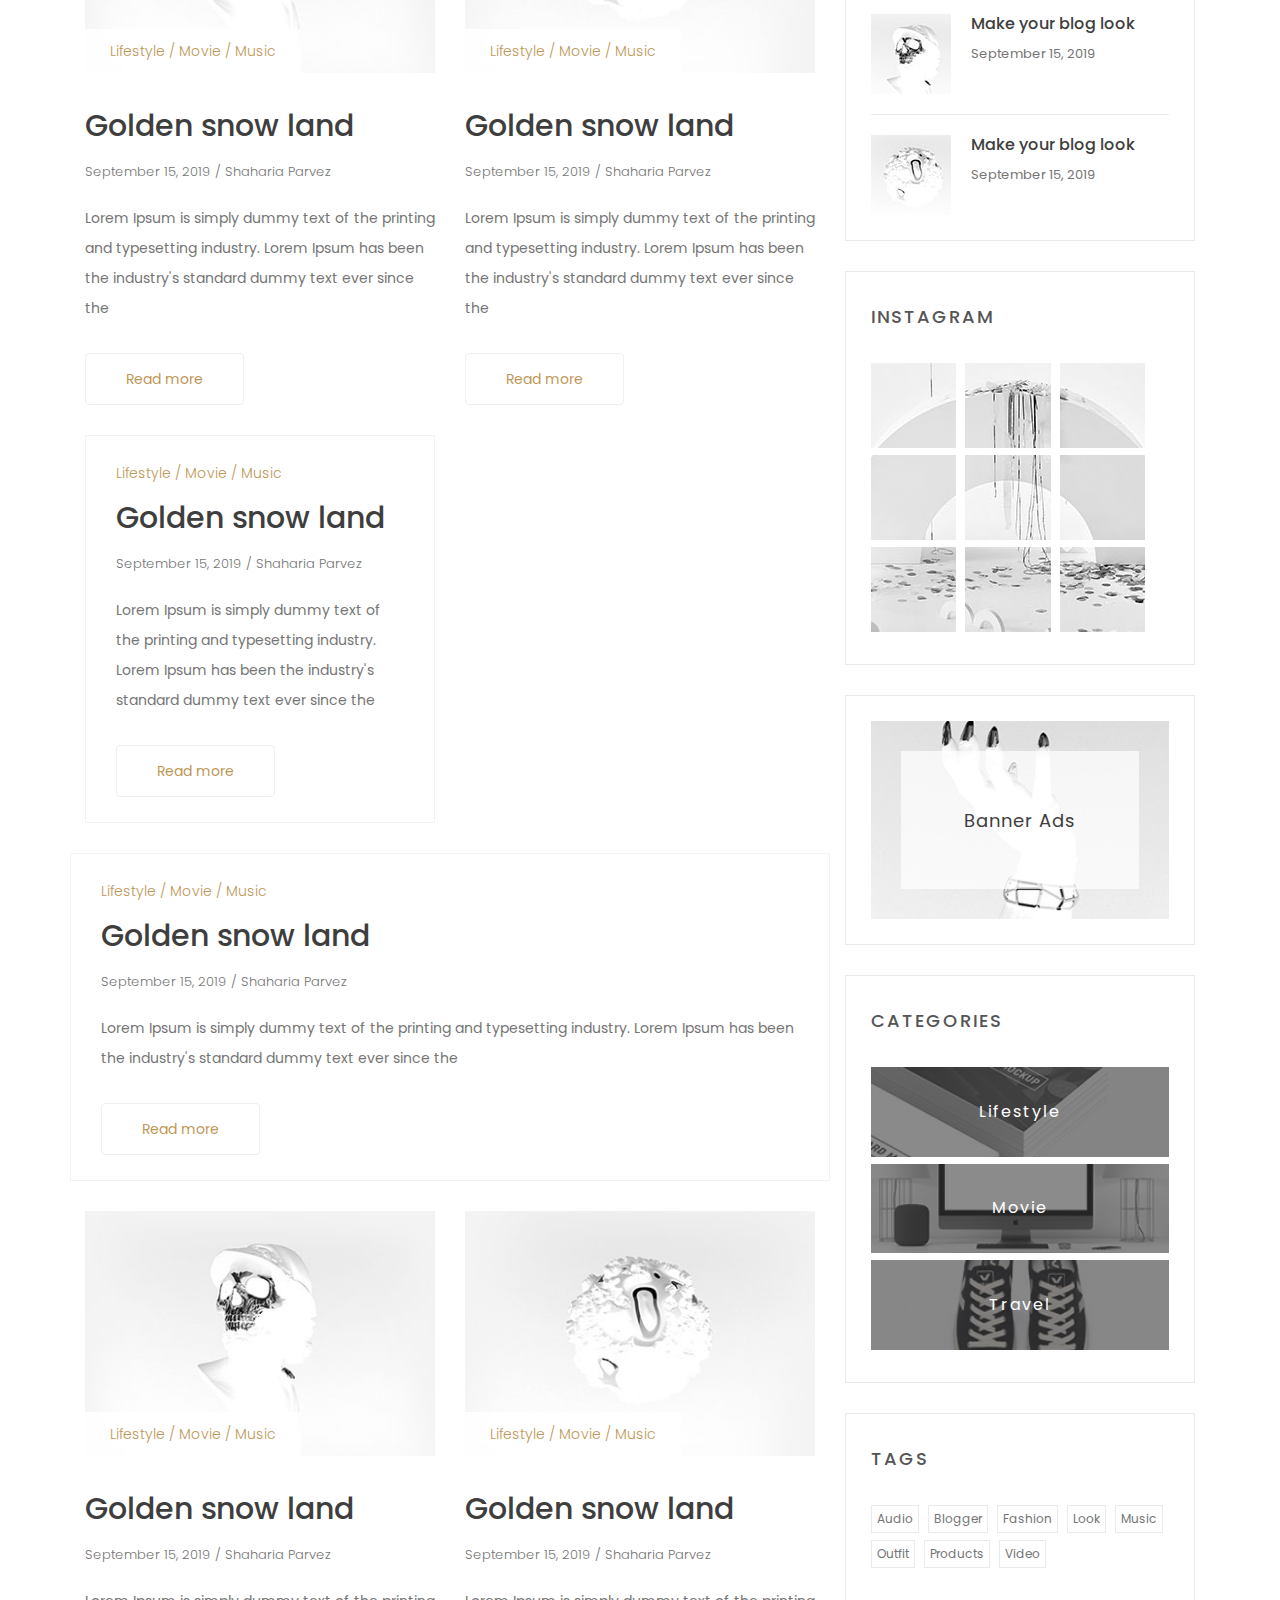
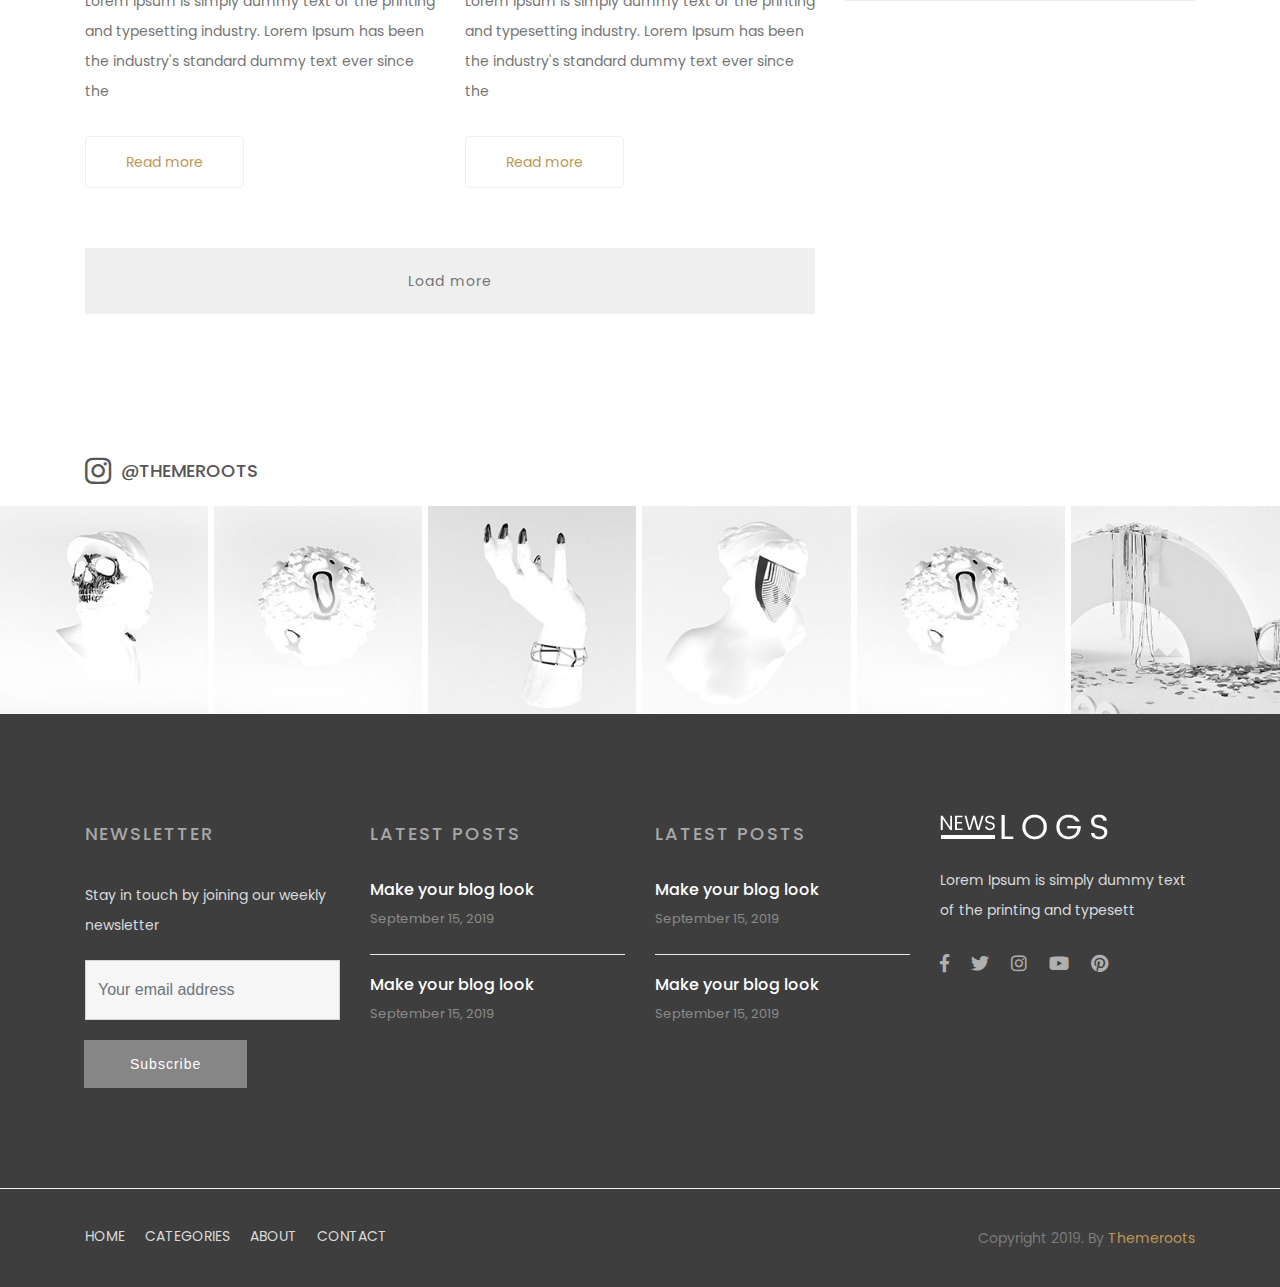
<file: index-4.html>
<!DOCTYPE html>
<html lang="en">
<head>
    <meta charset="UTF-8">
    <meta name="viewport" content="width=device-width, initial-scale=1.0">
    <meta http-equiv="X-UA-Compatible" content="ie=edge">
    <title>Newslog</title>
    <!-- google fonts -->
    <link href="https://fonts.googleapis.com/css?family=Poppins:300,400,700&display=swap" rel="stylesheet">
    <!-- Font Awesome -->
    <link rel="stylesheet" href="assets/css/font-awesome.min.css">
    <!-- Animate -->
    <link rel="stylesheet" href="assets/css/animate.min.css">
    <!-- Slick css -->
    <link rel="stylesheet" href="assets/css/slick.css">
    <!-- offcanvas -->
    <link rel="stylesheet" href="assets/css/offcanvas.css">
    <!-- Bootstrap -->
    <link rel="stylesheet" href="assets/css/bootstrap.min.css">
    <!-- Style -->
    <link rel="stylesheet" href="style.css">
</head>
<body>

    <!--  -->
    <header>
        <div class="container">
            <div class="header-toolbar">
                <div class="row">
                    <div class="col-md-3">
                        <div class="nl-social-icon">
                            <ul>
                                <li>
                                    <a href="#">
                                        <i class="fab fa-facebook-f"></i>
                                    </a>
                                </li>
                                <li>
                                    <a href="#">
                                        <i class="fab fa-twitter"></i>
                                    </a>
                                </li>
                                <li>
                                    <a href="#">
                                        <i class="fab fa-instagram"></i>
                                    </a>
                                </li>
                                <li>
                                    <a href="#">
                                        <i class="fab fa-youtube"></i>
                                    </a>
                                </li>
                                <li>
                                    <a href="#">
                                        <i class="fab fa-pinterest"></i>
                                    </a>
                                </li>
                            </ul><!-- /.ul -->
                        </div>
                    </div>
                    <div class="col-md-7">
                        <div class="nl-searching-wrapper">
                            <form action="#">
                                <div class="input-group">
                                    <input type="text" class="form-control">
                                    <div class="input-group-append">
                                        <button type="submit" class="btn">
                                            <i class="fas fa-search"></i>
                                        </button>
                                    </div>
                                </div>
                                
                            </form>
                        </div>
                    </div>
                    <div class="col-md-2">
                        <button data-canvas='offcanvas1'  class="nl-offcanvas-btn offcanva_btn">
                            <i class="fas fa-bars"></i>
                        </button>
                    </div>
                </div>
            </div>
            <!-- header-toolbar -->
            <!-- Start Navigation -->
            <nav class="navbar navbar-expand-lg nl-navbar">
                <a class="navbar-brand" href="index.html">
                    <img src="assets/images/site-logo.png" alt="Failed to load">
                </a>
                <button class="navbar-toggler" type="button" data-toggle="collapse" data-target="#nl-navigation" aria-controls="nl-navigation" aria-expanded="false" aria-label="Toggle navigation">
                  <span class="navbar-toggler-icon"></span>
                </button>
              
                <div class="collapse navbar-collapse" id="nl-navigation">
                    <ul class="navbar-nav  ml-auto">
                        <li class="nav-item  has-dropdown">
                            <a class="nav-link" href="index.html">HOME</a>
                            <ul class="sub-menu">
                                <li>
                                    <a href="index-2.html">Home - 2</a>
                                </li>
                                <li>
                                    <a href="index-3.html">Home - 3</a>
                                </li>
                                <li>
                                    <a href="#">
                                        <a href="index-4.html">
                                            Home - 4
                                        </a>
                                    </a>
                                </li>
                            </ul>
                        </li>
                        <li class="nav-item has-dropdown">
                            <a class="nav-link" href="#">Blog</a>
                            <ul class="sub-menu">
                                <li>
                                    <a href="blog-featured.html">Blog Fetured</a>
                                </li>
                                <li>
                                    <a href="blog-sidebar-right.html">
                                        Blog List
                                    </a>
                                </li>
                                <li>
                                    <a href="blog-no-sidebar.html">
                                        Blog No Sidebar
                                    </a>
                                </li>
                                <li>
                                    <a href="blog-details.html">
                                        Blog Details
                                    </a>
                                </li>
                            </ul>
                        </li>
                        <li class="nav-item  has-dropdown ">
                            <a class="nav-link" href="#!"> Pages </a>
                            <ul class="sub-menu">
                                    <li class="nav-item">
                                        <a href="#">
                                            Blog Featued
                                        </a>
                                    </li>
                                    <li>
                                        <a href="blog-no-sidebar.html">
                                            Blog No Sidebar
                                        </a>
                                    </li>
                                    <li>
                                        <a href="blog-sidebar-right.html">
                                            Blog Sidebar
                                        </a>
                                    </li>
                                    <li>
                                        <a href="blog-details.html">
                                            Blog Details
                                        </a>
                                    </li>
                                    <li>
                                        <a href="error.html">
                                            Error Page
                                        </a>
                                    </li>
                            </ul>
                        </li>
                        <li class="nav-item">
                            <a class="nav-link" href="about-us.html">   ABOUT </a>
                        </li>
                        <li class="nav-item">
                            <a class="nav-link" href="contact.html">   CONTACT </a>
                        </li>
                    </ul>
                </div>
              </nav>
            <!-- End Navigation -->
        </div>
    </header>
    <!--  -->

    <!-- Banner -->
    <div class="nl-banner-area set-bg type-3" data-bg="assets/images/banner-img3.jpg">
        <div class="nl-banner-arrows type-3">

        </div>
        <div class="container">
            <div class="row">
                <div class="col-md-8 offset-md-2">
                    <div class="nl-banner type-3">
                        <!--  -->
                        <div class="banner-post">
                            <div class="post-meta">
                                <a href="#">
                                    Lifestyle 
                                </a>
                                <a href="#">
                                    Movie 
                                </a>
                                <a href="#">
                                    Music
                                </a>
                            </div>
                            <a class="post-title">Make your blog look beautiful</a>
                            <p class="post-content">
                                Lorem Ipsum is simply dummy text of the printing and typesetting industry. Lorem Ipsum has been the industry's standard dummy text ever since the 1500s, when an unknown printer took a galley of type 
                            </p>
                        </div>
                        <!--  -->
                        <!--  -->
                         <div class="banner-post">
                            <div class="post-meta">
                                <a href="#">
                                    Lifestyle 
                                </a>
                                <a href="#">
                                    Movie 
                                </a>
                                <a href="#">
                                    Music
                                </a>
                            </div>
                            <a class="post-title">Make your blog look Awesome</a>
                            <p class="post-content">
                                Lorem Ipsum is simply dummy text of the printing and typesetting industry. Lorem Ipsum has been the industry's standard dummy text ever since the 1500s, when an unknown printer took a galley of type 
                            </p>
                        </div>
                        <!--  -->
                        <!--  -->
                        <div class="banner-post">
                            <div class="post-meta">
                                <a href="#">
                                    Lifestyle 
                                </a>
                                <a href="#">
                                    Movie 
                                </a>
                                <a href="#">
                                    Music
                                </a>
                            </div>
                            <a class="post-title">Take a Awesome Journey</a>
                            <p class="post-content">
                                Lorem Ipsum is simply dummy text of the printing and typesetting industry. Lorem Ipsum has been the industry's standard dummy text ever since the 1500s, when an unknown printer took a galley of type 
                            </p>
                        </div>
                        <!--  -->

                        <!--  -->
                        <div class="banner-post">
                            <div class="post-meta">
                                <a href="#">
                                    Lifestyle 
                                </a>
                                <a href="#">
                                    Movie 
                                </a>
                                <a href="#">
                                    Music
                                </a>
                            </div>
                            <a class="post-title">We love You!</a>
                            <p class="post-content">
                                Lorem Ipsum is simply dummy text of the printing and typesetting industry. Lorem Ipsum has been the industry's standard dummy text ever since the 1500s, when an unknown printer took a galley of type 
                            </p>
                        </div>
                        <!--  -->
                    </div>
                </div>
            </div>
        </div>
    </div>
    <!-- Banner -->
    
    <!--  -->
    <div >
        <div class="container">
            <div class="row">
                <div class="col-lg-8 col-md-7 section-padding">
                    <div class="post-area">
                       <div class="row no-gutters">
                            <div class="col">
                                <!--  -->
                                <article class="post-item  nl-post-list">
                                    <div class="post-header">
                                        <figure class="post-image">
                                            <img src="assets/images/post1-img1.jpg" alt="Failed to Load">
                                        </figure>
                                        
                                    </div>
                                    <div class="post-content">
                                        <div class="post-category position-relative pl-0">
                                            <a href="#">
                                                Lifestyle 
                                            </a>
                                            <a href="#">
                                                Movie 
                                            </a>
                                            <a href="#">
                                                Music
                                            </a>
                                        </div>

                                        <a href="#" class="post-title">
                                            <h2>
                                                Make your blog look beautiful
                                            </h2>
                                        </a>
                                        <div class="post-meta">
                                            <a href="#" class="posted-on">
                                                September 15, 2019 
                                            </a>
                                            <a href="#" class="post-author">
                                                Shaharia Parvez
                                            </a>
                                        </div>
                                        <p>
                                            Lorem Ipsum is simply dummy text of the printing and typesetting industry. Lorem Ipsum has been the industry's standard dummy text ever since the
                                        </p>
                                        <a href="#" class="more-post btn">
                                            Read more
                                        </a>
                                    </div>
                                </article>
                                <!--  -->
                            </div>
                       </div>
                       <!--  -->
                       <div class="nl-category-devider">
                           <span>
                            Art / Lifestyle
                           </span>
                       </div>
                       <!--  -->
                       <div class="row ">
                           <div class="col-lg-6">
                                 <!-- article -->
                                <article class="post-item">
                                    <div class="post-header">
                                        <figure class="post-image">
                                            <img src="assets/images/post1-img2.jpg" alt="Failed to Load">
                                        </figure>
                                        <div class="post-category">
                                            <a href="#">
                                                Lifestyle 
                                            </a>
                                            <a href="#">
                                                Movie 
                                            </a>
                                            <a href="#">
                                                Music
                                            </a>
                                        </div>
                                    </div>
                                    <div class="post-content">
                                        <a href="#" class="post-title">
                                            <h2>
                                                Golden snow land
                                            </h2>
                                        </a>
                                        <div class="post-meta">
                                            <a href="#" class="posted-on">
                                                September 15, 2019 
                                            </a>
                                            <a href="#" class="post-author">
                                                Shaharia Parvez
                                            </a>
                                        </div>
                                        <p>
                                            Lorem Ipsum is simply dummy text of the printing and typesetting industry. Lorem Ipsum has been the industry's standard dummy text ever since the 
                                        </p>
                                        <a href="#" class="more-post btn">
                                            Read more
                                        </a>
                                    </div>
                                </article>
                                <!-- article -->
                           </div><!-- ./col -->
                           <div class="col-lg-6">
                                <!--  -->
                                <article class="post-item">
                                    <div class="post-header">
                                        <figure class="post-image">
                                            <img src="assets/images/post1-img3.jpg" alt="Failed to Load">
                                        </figure>
                                        <div class="post-category">
                                            <a href="#">
                                                Lifestyle 
                                            </a>
                                            <a href="#">
                                                Movie 
                                            </a>
                                            <a href="#">
                                                Music
                                            </a>
                                        </div>
                                    </div>
                                    <div class="post-content">
                                        <a href="#" class="post-title">
                                            <h2>
                                                Golden snow land
                                            </h2>
                                        </a>
                                        <div class="post-meta">
                                            <a href="#" class="posted-on">
                                                September 15, 2019 
                                            </a>
                                            <a href="#" class="post-author">
                                                Shaharia Parvez
                                            </a>
                                        </div>
                                        <p>
                                            Lorem Ipsum is simply dummy text of the printing and typesetting industry. Lorem Ipsum has been the industry's standard dummy text ever since the 
                                        </p>
                                        <a href="#" class="more-post btn">
                                            Read more
                                        </a>
                                    </div>
                                </article><!-- /.article -->
                                <!--  -->
                            </div><!-- ./col -->
                            <div class="col-lg-6">
                                <!--  -->
                                <article class="post-item post-no-image">
                                    <div class="post-header">
                                        <div class="post-category">
                                            <a href="#">
                                                Lifestyle 
                                            </a>
                                            <a href="#">
                                                Movie 
                                            </a>
                                            <a href="#">
                                                Music
                                            </a>
                                        </div>
                                    </div>
                                    <div class="post-content">
                                        <a href="#" class="post-title">
                                            <h2>
                                                Golden snow land
                                            </h2>
                                        </a>
                                        <div class="post-meta">
                                            <a href="#" class="posted-on">
                                                September 15, 2019 
                                            </a>
                                            <a href="#" class="post-author">
                                                Shaharia Parvez
                                            </a>
                                        </div>
                                        <p>
                                            Lorem Ipsum is simply dummy text of the printing and typesetting industry. Lorem Ipsum has been the industry's standard dummy text ever since the 
                                        </p>
                                        <a href="#" class="more-post btn">
                                            Read more
                                        </a>
                                    </div>
                                </article><!-- ./article -->
                                <!--  -->
                            </div><!-- ./col -->
                            <div class="col-mlgd-6">
                                <!--  -->
                                <article class="post-item post-no-image">
                                    <div class="post-header">
                                        <div class="post-category">
                                            <a href="#">
                                                Lifestyle 
                                            </a>
                                            <a href="#">
                                                Movie 
                                            </a>
                                            <a href="#">
                                                Music
                                            </a>
                                        </div>
                                    </div>
                                    <div class="post-content">
                                        <a href="#" class="post-title">
                                            <h2>
                                                Golden snow land
                                            </h2>
                                        </a>
                                        <div class="post-meta">
                                            <a href="#" class="posted-on">
                                                September 15, 2019 
                                            </a>
                                            <a href="#" class="post-author">
                                                Shaharia Parvez
                                            </a>
                                        </div>
                                        <p>
                                            Lorem Ipsum is simply dummy text of the printing and typesetting industry. Lorem Ipsum has been the industry's standard dummy text ever since the 
                                        </p>
                                        <a href="#" class="more-post btn">
                                            Read more
                                        </a>
                                    </div>
                                </article><!-- /.article -->
                                <!--  -->
                            </div><!-- ./col -->
                            <div class="col-lg-6">
                                <!--  -->
                                <article class="post-item">
                                    <div class="post-header">
                                        <figure class="post-image">
                                            <img src="assets/images/post1-img2.jpg" alt="Failed to Load">
                                        </figure>
                                        <div class="post-category">
                                            <a href="#">
                                                Lifestyle 
                                            </a>
                                            <a href="#">
                                                Movie 
                                            </a>
                                            <a href="#">
                                                Music
                                            </a>
                                        </div>
                                    </div>
                                    <div class="post-content">
                                        <a href="#" class="post-title">
                                            <h2>
                                                Golden snow land
                                            </h2>
                                        </a>
                                        <div class="post-meta">
                                            <a href="#" class="posted-on">
                                                September 15, 2019 
                                            </a>
                                            <a href="#" class="post-author">
                                                Shaharia Parvez
                                            </a>
                                        </div>
                                        <p>
                                            Lorem Ipsum is simply dummy text of the printing and typesetting industry. Lorem Ipsum has been the industry's standard dummy text ever since the 
                                        </p>
                                        <a href="#" class="more-post btn">
                                            Read more
                                        </a>
                                    </div>
                                </article><!-- /.article -->
                                <!--  -->
                            </div><!-- /.col -->
                            <div class="col-lg-6">
                                <!--  -->
                                <article class="post-item">
                                    <div class="post-header">
                                        <figure class="post-image">
                                            <img src="assets/images/post1-img3.jpg" alt="Failed to Load">
                                        </figure>
                                        <div class="post-category">
                                            <a href="#">
                                                Lifestyle 
                                            </a>
                                            <a href="#">
                                                Movie 
                                            </a>
                                            <a href="#">
                                                Music
                                            </a>
                                        </div>
                                    </div>
                                    <div class="post-content">
                                        <a href="#" class="post-title">
                                            <h2>
                                                Golden snow land
                                            </h2>
                                        </a>
                                        <div class="post-meta">
                                            <a href="#" class="posted-on">
                                                September 15, 2019 
                                            </a>
                                            <a href="#" class="post-author">
                                                Shaharia Parvez
                                            </a>
                                        </div>
                                        <p>
                                            Lorem Ipsum is simply dummy text of the printing and typesetting industry. Lorem Ipsum has been the industry's standard dummy text ever since the 
                                        </p>
                                        <a href="#" class="more-post btn">
                                            Read more
                                        </a>
                                    </div>
                                </article><!-- /.article -->
                                <!-- ./col -->
                            </div><!-- /.col -->
                       </div><!-- row -->
                       <button class="nl-load-more  btn-lg btn-block">
                            Load more
                       </button>
                    </div>
                </div>
                <!--  -->
                <div class="col-lg-4 col-md-5">
                    <!-- sidebar Here -->
                    <div class="nl-sidebar section-padding">
                        <!-- widget -->
                        <div class="nl-widget about-me">
                            <h5 class="widget-title">ABOUT ME</h5>
                            <div class="widget-header">
                                <img src="assets/images/author-widget-2.jpg" alt="Failed to Load">
                            </div>
                            <div class="widget-content">
                                <img src="assets/images/author-signature.png" alt="Failed to load">
                                <p>
                                    Lorem Ipsum is simply dummy text of the printing and typesetting industry. 
                                </p>
                                <div class="nl-social-icon">
                                    <ul>
                                        <li>
                                            <a href="#">
                                                <i class="fab fa-facebook-f"></i>
                                            </a>
                                        </li>
                                        <li>
                                            <a href="#">
                                                <i class="fab fa-twitter"></i>
                                            </a>
                                        </li>
                                        <li>
                                            <a href="#">
                                                <i class="fab fa-instagram"></i>
                                            </a>
                                        </li>
                                        <li>
                                            <a href="#">
                                                <i class="fab fa-youtube"></i>
                                            </a>
                                        </li>
                                        <li>
                                            <a href="#">
                                                <i class="fab fa-pinterest"></i>
                                            </a>
                                        </li>
                                    </ul><!-- /.ul -->
                                </div>
                            </div>
                        </div>
                        <!-- widget -->

                        <!-- widget -->
                        <div class="nl-widget latest-post">
                            <h5 class="widget-title">Latest posts</h5>
                            <ul class="widget-content">
                                <!--  -->
                                <li>
                                    <img src="assets/images/latest-post-dark-1.jpg" alt="Failed to load">
                                    <div class="widget-post-content">
                                        <a href="#">
                                            <h6>Make your blog look</h6>
                                        </a>
                                        <p>
                                            September 15, 2019
                                        </p>
                                    </div>
                                </li>
                                <!--  -->
                                 <!--  -->
                                 <li>
                                    <img src="assets/images/latest-post-dark-2.jpg" alt="Failed to load">
                                    <div class="widget-post-content">
                                        <a href="#">
                                            <h6>Make your blog look</h6>
                                        </a>
                                        <p>
                                            September 15, 2019
                                        </p>
                                    </div>
                                </li>
                                <!--  -->
                                 <!--  -->
                                 <li>
                                    <img src="assets/images/latest-post-dark-3.jpg" alt="Failed to load">
                                    <div class="widget-post-content">
                                        <a href="#">
                                            <h6>Make your blog look</h6>
                                        </a>
                                        <p>
                                            September 15, 2019
                                        </p>
                                    </div>
                                </li>
                                <!--  -->
                            </ul>
                        </div>
                        <!-- widget -->

                        <!-- widget -->
                        <div class="nl-widget instagram-post">
                            <h5 class="widget-title">Instagram</h5>
                            <div class="widget-content">
                                <!--  -->
                                <a href="#">
                                    <img src="assets/images/instagram-dark-01.jpg" alt="Failed to load">
                                </a>
                                <!--  -->
                                <a href="#">
                                    <img src="assets/images/instagram-dark-02.jpg" alt="Failed to load">
                                </a>
                                <!--  -->
                                <a href="#">
                                    <img src="assets/images/instagram-dark-03.jpg" alt="Failed to load">
                                </a>
                                <!--  -->
                                <a href="#">
                                    <img src="assets/images/instagram-dark-04.jpg" alt="Failed to load">
                                </a>
                                <!--  -->
                                <a href="#">
                                    <img src="assets/images/instagram-dark-05.jpg" alt="Failed to load">
                                </a>
                                <!--  -->
                                <a href="#">
                                    <img src="assets/images/instagram-dark-06.jpg" alt="Failed to load">
                                </a>
                                <!--  -->
                                <a href="#">
                                    <img src="assets/images/instagram-dark-07.jpg" alt="Failed to load">
                                </a>
                                <!--  -->
                                <a href="#">
                                    <img src="assets/images/instagram-dark-08.jpg" alt="Failed to load">
                                </a>
                                <!--  -->
                                <a href="#">
                                    <img src="assets/images/instagram-dark-09.jpg" alt="Failed to load">
                                </a>
                                <!--  -->
                            </div>
                        </div>
                        <!-- widget -->

                        <!-- widget -->
                        <div class="nl-widget banner-ads">
                            <div class="widget-content">
                                <img src="assets/images/banner-post-dark.jpg" alt="Failed to load">
                                <div class="overlay">
                                    Banner Ads
                                </div>
                            </div>
                        </div>
                        <!-- widget -->

                        <!-- widget -->
                        <div class="nl-widget widget-categoreis">
                            <h5 class="widget-title">Categories</h5>
                            <div class="widget-content">
                                <a href="#">
                                    <img src="assets/images/categories-dark-img-01.jpg" alt="Failed to load">
                                    <div class="overlay">
                                        Lifestyle 
                                    </div>
                                </a>
                                <a href="#">
                                    <img src="assets/images/categories-dark-img-02.jpg" alt="Failed to load">
                                    <div class="overlay">
                                        Movie 
                                    </div>
                                </a>
                                <a href="#">
                                    <img src="assets/images/categories-dark-img-03.jpg" alt="Failed to load">
                                    <div class="overlay">
                                        Travel 
                                    </div>
                                </a>
                            </div>
                        </div>
                        <!-- widget -->

                        <!-- widget -->
                        <div class="nl-widget tags-widget">
                            <h5 class="widget-title">tags</h5>
                            <div class="widget-content">
                                <!--  -->
                                <a href="#">
                                    Audio
                                </a>
                                <!--  -->
                                <a href="#">
                                    Blogger
                                </a>
                                <!--  -->
                                <a href="#">
                                    Fashion
                                </a>
                                <!--  -->
                                <a href="#">
                                    Look
                                </a>
                                <!--  -->
                                <a href="#">
                                    Music
                                </a>
                                <!--  -->
                                <a href="#">
                                    Outfit
                                </a>
                                <!--  -->
                                <a href="#">
                                    Products
                                </a>
                                <!--  -->
                                <a href="#">
                                    Video
                                </a>
                                <!--  -->
                            </div>
                        </div>
                        <!-- widget -->
                    </div>
                    <!-- sidebar Here -->
                </div>
                <!--  -->
            </div>
        </div>
    </div>
    <!--  -->

    <!--  -->
    <div class="instagram-area overflow-hidden position-relative type-2">
        <div class="container">
            <div class="instagram-post-content type-2">
                <i class="fab fa-instagram"></i>
                <h2>@themeroots</h2>
            </div>
        </div>
        
        <div class="instagram-post-container type-2 ">
            <a href="#">
                <img src="assets/images/instagram1-01.jpg" alt="Failed to Load">
            </a>
            <a href="#">
                <img src="assets/images/instagram1-02.jpg" alt="Failed to Load">
            </a>
            <a href="#">
                <img src="assets/images/instagram1-03.jpg" alt="Failed to Load">
            </a>
            <a href="#">
                <img src="assets/images/instagram1-04.jpg" alt="Failed to Load">
            </a>
            <a href="#">
                <img src="assets/images/instagram1-02.jpg" alt="Failed to Load">
            </a>
            <a href="#">
                <img src="assets/images/instagram1-05.jpg" alt="Failed to Load">
            </a>
        </div>
    </div>
    <!--  -->

    <!--  -->
    <!--  -->
    <footer class="nl-footer dark ">
        <!--  -->
        <div class="footer-top section-padding">
            <div class="container">
               <div class="row">
                <div class="col-md-3">
                    <div class="nl-footer-widget nl-widget nl-newslatter">
                        <h5 class="widget-title">Newsletter</h5>
                        <div class="widget-content">
                            <p>
                                Stay in touch by joining our weekly newsletter
                            </p>
                            <div class="nl-subscriibe-area type-1">
                                <div class="input-group">
                                    <input type="text" placeholder="Your email address" class="form-control">
                                    <div class="input-group-append">
                                        <button type="submit" class="btn nl-subscribe-btn">
                                            Subscribe
                                        </button>
                                    </div>
                                </div>
                            </div>
                        </div>
                    </div>
               </div>
                   <div class="col-md-3">
                       <div class="nl-footer-widget nl-widget latest-post">
                           <h5 class="widget-title">Latest posts</h5>
                           <ul class="widget-content">
                            <!--  -->
                            <li>
                               
                                <div class="widget-post-content">
                                    <a href="blog-details.html">
                                        <h6>Make your blog look</h6>
                                    </a>
                                    <p>
                                        September 15, 2019
                                    </p>
                                </div>
                            </li>
                            <!--  -->
                             <!--  -->
                             <li>
                                
                                <div class="widget-post-content">
                                    <a href="blog-details.html">
                                        <h6>Make your blog look</h6>
                                    </a>
                                    <p>
                                        September 15, 2019
                                    </p>
                                </div>
                            </li>
                            <!--  -->
                        </ul>
                       </div>
                   </div>
                   <div class="col-md-3">
                    <div class="nl-footer-widget nl-widget latest-post">
                        <h5 class="widget-title">Latest posts</h5>
                        <ul class="widget-content">
                         <!--  -->
                         <li>
                            
                             <div class="widget-post-content">
                                 <a href="blog-details.html">
                                     <h6>Make your blog look</h6>
                                 </a>
                                 <p>
                                     September 15, 2019
                                 </p>
                             </div>
                         </li>
                         <!--  -->
                          <!--  -->
                          <li>
                            
                             <div class="widget-post-content">
                                 <a href="blog-details.html">
                                     <h6>Make your blog look</h6>
                                 </a>
                                 <p>
                                     September 15, 2019
                                 </p>
                             </div>
                         </li>
                         <!--  -->
                     </ul>
                    </div>
                </div>
                   
                   <div class="col-md-3">
                    <div class="nl-footer-widget nl-widget nl-content">
                        <div class="widget-content">
                            <a href="index.html" class="brand-logo">
                                <img src="assets/images/site-logo-2.png" alt="">
                            </a>
                            <p>
                                Lorem Ipsum is simply dummy text of the printing and typesett
                            </p>
                            <div class="nl-social-icon">
                                <ul>
                                    <li>
                                        <a href="#">
                                            <i class="fab fa-facebook-f"></i>
                                        </a>
                                    </li>
                                    <li>
                                        <a href="#">
                                            <i class="fab fa-twitter"></i>
                                        </a>
                                    </li>
                                    <li>
                                        <a href="#">
                                            <i class="fab fa-instagram"></i>
                                        </a>
                                    </li>
                                    <li>
                                        <a href="#">
                                            <i class="fab fa-youtube"></i>
                                        </a>
                                    </li>
                                    <li>
                                        <a href="#">
                                            <i class="fab fa-pinterest"></i>
                                        </a>
                                    </li>
                                </ul><!-- /.ul -->
                            </div>
                        </div>
                    </div>
                   </div>
               </div>
            </div>
        </div>
        <!--  -->
        <!--  -->
        <div class="nl-footer-bottom">
            <div class="container">
                <div class="row">
                    <div class="col-md-7">
                        <div class="nl-footer-menu">
                            <ul>
                                <li>
                                    <a href="index.html">
                                        HOME 
                                    </a>
                                </li>
                                <li>
                                    <a href="#">
                                        CATEGORIES
                                    </a>
                                </li>
                                <li>
                                    <a href="about-us.html">
                                        ABOUT 
                                    </a>
                                </li>
                                <li>
                                    <a href="contact.html">
                                        CONTACT
                                    </a>
                                </li>
                            </ul>
                        </div>
                    </div>
                    <div class="col-md-5">
                        <div class="nl-copyright-text">
                            <p>
                                Copyright 2019. By 
                                <a href="#">
                                    Themeroots
                                </a>
                            </p>
                        </div>
                    </div>
                </div>
            </div>
        </div>
        <!--  -->
    </footer>
    <!--  -->
    <!--  -->

    <!--  -->
    <div class="nl-to-top">
        <i class="fas fa-arrow-up"></i>
        <span>
            Top
        </span>
    </div>
    <!--  -->

    <!--  -->
    <div class="nl-sticky-social-icon nl-sticky-element ">
        <div class="nl-social-icon">
            <ul>
                <li>
                    <a href="#">
                        <i class="fab fa-facebook-f"></i>
                        <span class="nl-social-icon-label">
                            Facebook
                        </span>
                    </a>
                </li>
                <li>
                    <a href="#">
                        <i class="fab fa-twitter"></i>
                        <span class="nl-social-icon-label">
                            Twitter
                        </span>
                    </a>
                </li>
                <li>
                    <a href="#">
                        <i class="fab fa-instagram"></i>
                        <span class="nl-social-icon-label">
                            Instagram
                        </span>
                    </a>
                </li>
                <li>
                    <a href="#">
                        <i class="fab fa-youtube"></i>
                        <span class="nl-social-icon-label">
                            youtube
                        </span>
                    </a>
                </li>
                <li>
                    <a href="#">
                        <i class="fab fa-pinterest"></i>
                        <span class="nl-social-icon-label">
                            Pinterest
                        </span>
                    </a>
                </li>
            </ul><!-- /.ul -->
        </div>
    </div>
    <!--  -->

    <!--  -->
    <div class="nl-sticky-options nl-sticky-element">
        <ul>
            <li>
                <a href="#">
                    Archive
                </a>
            </li>
            <li>
                <a href="#">
                    Subscribe
                </a>
            </li>
            <li>
                <a href="#">
                    Search
                </a>
            </li>
            <li>
                <a href="#" data-toggle="modal" data-target="#staticBackdrop">
                    <i class="fas fa-search"></i>
                </a>
            </li>
        </ul>
    </div>
    <!--  -->

    <!--  -->
    <div class="nl-offcanvas  advanced_blocks_offcanvas slide with_overlay right" id="offcanvas1">
        <div class="offcanvas_cancel">
            <i class="fas fa-times"></i>
         </div>
        <div class="nl-offcanvas-inner">
            <!--  -->
            <div class="nl-widget nl-search-widget">
                <div class="widget-content">
                    <div class="nl-searching-wrapper">
                        <form action="#">
                            <div class="input-group">
                                <input type="text" class="form-control">
                                <div class="input-group-append">
                                    <button type="submit" class="btn">
                                        <i class="fas fa-search"></i>
                                    </button>
                                </div>
                            </div>
                            
                        </form>
                    </div>
                </div>
            </div>
            <!--  -->

            <!--  -->
            <div class="nl-widget nl-offcanvas-nav">
                <ul>
                    <li>
                        <a href="index.html">
                            HOME 
                        </a>
                        <ul>
                            <li>
                                <a href="index-2.html">
                                    Home 02
                                </a>
                            </li>
                            <li>
                                <a href="index-3.html">
                                    Home 03
                                </a>
                            </li>
                            <li>
                                <a href="index-4.html">
                                    Home 04
                                </a>
                            </li>
                        </ul>
                    </li>
                    <li>
                        <a href="#">
                            FEATURES
                        </a>
                    </li>
                    <li>
                        <a href="#">
                            Pages
                        </a>
                        <ul>
                            <li>
                                <a href="about-us.html">
                                    About Us
                                </a>
                            </li>
                            <li>
                                <a href="blog-featured.html">
                                    Blog Featured
                                </a>
                            </li>
                            <li>
                                <a href="blog-no-sidebar.html">
                                    Blog No Sidebar
                                </a>
                            </li>
                            <li>
                                <a href="blog-sidebar-right.html">
                                    Blog Sidebar
                                </a>
                            </li>
                            <li>
                                <a href="blog-details.html">
                                    Blog Details
                                </a>
                            </li>
                        </ul>
                    </li>
                    <li>
                        <a href="about-us.html">
                            ABOUT 
                        </a>
                    </li>
                    <li>
                        <a href="contact.html">
                            CONTACT
                        </a>
                    </li>
                </ul>
            </div>
            <!--  -->
            
            <!--  -->
            <div class="nl-widget latest-post">
                <h5 class="widget-title">Recent posts</h5>
                <ul class="widget-content">
                    <!--  -->
                    <li>
                        <div class="widget-post-content">
                            <a href="blog-details.html">
                                <h6>Make your blog look</h6>
                            </a>
                            <p>
                                September 15, 2019
                            </p>
                        </div>
                    </li>
                    <!--  -->
                     <!--  -->
                     <li>
                        <div class="widget-post-content">
                            <a href="blog-details.html">
                                <h6>Make your blog look</h6>
                            </a>
                            <p>
                                September 15, 2019
                            </p>
                        </div>
                    </li>
                    <!--  -->
                     <!--  -->
                     <li>
                        <div class="widget-post-content">
                            <a href="blog-details.html">
                                <h6>Make your blog look</h6>
                            </a>
                            <p>
                                September 15, 2019
                            </p>
                        </div>
                    </li>
                    <!--  -->
                </ul>
            </div>
            <!--  -->
            <div class="nl-widget about-me">
                <h5 class="widget-title">ABOUT ME</h5>
                <div class="widget-header">
                    <img src="assets/images/author-widget-2.jpg" alt="Failed to Load">
                </div>
                <div class="widget-content">
                    <img src="assets/images/author-signature.png" alt="Failed to load">
                    
                    
                </div>
            </div>
            <!--  -->

            <!--  -->
            <div class="nl-widget instagram-post">
                <h5 class="widget-title">Instagram</h5>
                <div class="widget-content">
                    <!--  -->
                    <a href="#">
                        <img src="assets/images/instagram-1.jpg" alt="Failed to load">
                    </a>
                    <!--  -->
                    <a href="#">
                        <img src="assets/images/instagram-2.jpg" alt="Failed to load">
                    </a>
                    <!--  -->
                    <a href="#">
                        <img src="assets/images/instagram-3.jpg" alt="Failed to load">
                    </a>
                    <!--  -->
                    <a href="#">
                        <img src="assets/images/instagram-4.jpg" alt="Failed to load">
                    </a>
                    <!--  -->
                    <a href="#">
                        <img src="assets/images/instagram-5.jpg" alt="Failed to load">
                    </a>
                    <!--  -->
                    <a href="#">
                        <img src="assets/images/instagram-2.jpg" alt="Failed to load">
                    </a>
                    <!--  -->
                    <a href="#">
                        <img src="assets/images/instagram-3.jpg" alt="Failed to load">
                    </a>
                    <!--  -->
                    <a href="#">
                        <img src="assets/images/instagram-2.jpg" alt="Failed to load">
                    </a>
                    <!--  -->
                    <a href="#">
                        <img src="assets/images/instagram-5.jpg" alt="Failed to load">
                    </a>
                    <!--  -->
                </div>
            </div>
            <!--  -->

            <!--  -->
            <div class="nl-widget">
                <h5 class="widget-title">FOLLOW ME ON</h5>
                <div class="widget-content">
                    <div class="nl-social-icon">
                        <ul>
                            <li>
                                <a href="#">
                                    <i class="fab fa-facebook-f"></i>
                                </a>
                            </li>
                            <li>
                                <a href="#">
                                    <i class="fab fa-twitter"></i>
                                </a>
                            </li>
                            <li>
                                <a href="#">
                                    <i class="fab fa-instagram"></i>
                                </a>
                            </li>
                            <li>
                                <a href="#">
                                    <i class="fab fa-youtube"></i>
                                </a>
                            </li>
                            <li>
                                <a href="#">
                                    <i class="fab fa-pinterest"></i>
                                </a>
                            </li>
                        </ul><!-- /.ul -->
                    </div>
                </div>
            </div>
            <!--  -->
        </div>
    </div>
    <!--  -->

    <!-- Modal -->
    <div class="modal nl-search-modal fade" id="staticBackdrop" data-backdrop="static" tabindex="-1" role="dialog" aria-labelledby="staticBackdropLabel" aria-hidden="true">
        <div class="modal-dialog" role="document">
        <div class="modal-content">
          <div class="modal-header">
            <button type="button" class="close" data-dismiss="modal" aria-label="Close">
              <span aria-hidden="true">&times;</span>
            </button>
          </div>
          <div class="modal-body">
                <div class="container">
                    <div class="row">
                        <div class="col-md-6 offset-md-3">
                            <div class="nl-searching-wrapper">
                                <form action="#">
                                    <div class="input-group">
                                        <input type="text" class="form-control" placeholder="Type to Search..">
                                        <div class="input-group-append">
                                            <button type="submit" class="btn">
                                                <i class="fas fa-search"></i>
                                            </button>
                                        </div>
                                    </div>
                                    
                                </form>
                            </div>
                        </div>
                    </div>
                </div>
          </div>
        </div>
      </div>
    </div>
    <!-- Modal -->

    <!-- jQuery -->
    <script src="assets/js/jquery-3.4.1.min.js"></script>
    <!-- popper js -->
    <script src="assets/js/popper.min.js"></script>
    <!-- Bootstrap -->
    <script src="assets/js/bootstrap.min.js"></script>
    <!--Slick  -->
    <script src="assets/js/slick.min.js"></script>
    <!-- Offcanvas -->
    <script src="assets/js/offcanvas.js"></script>
    <!-- Main js -->
    <script src="assets/js/main.js"></script>

</body>
</html>
</file>
<file: assets/css/offcanvas.css>
/**/
/*.advanced_blocks_offcanvas{
	display: none;
}*/
.advanced_blocks_offcanvas.right{
	right: 0;
	left: initial;
}
.advanced_blocks_offcanvas {
    position: fixed;
    left: 0;
    top: 0;
    height: 100vh;
    z-index: 99;
    background: rgba(255,255,255,.95);
}
.offcanvas_cancel {
    position: absolute;
    z-index: 50;
}

.advanced_blocks_offcanvas.slide {
	transform: translateX(-100%);
	transition: all .30s linear;
}
.advanced_blocks_offcanvas.slide.active {
	transform: translateX(0%);
}
.advanced_blocks_offcanvas.slide.right {
	transform: translateX(100%);
}
.advanced_blocks_offcanvas.slide.active.right {
	transform: translateX(0%);
}

/**/
.offcanvas_overlay{
	width: 100%;
	height: 100%;
	position: fixed;
	background: rgba(62,62,62,.95);
	z-index: 99;
}

body.offcanvas_open{
    transition: all 1s linear;
}
/**/
</file>
<file: style.css>
/*
    Template Name: NewsLog ;
    Author: ThemeRoots;
    Developed By: Abdus Salam;


    Table Of Contents
    ---------------------------
    #1. Normalize
    #2. Alignments
    #3. Header
    #4. Breadcrumb
    #5. Blog Post
    #6. post-content
    #7. Widget
    #8. Instagram Post
    #9. Footer
    #10. Scroll Top
    #11. Sticky
    #12. Banner Post
    #13. Footer Widget
    #15. Featured Post Carousel
    #16. Contact Form
    #17. Error Content
    #18. Offcans Nav
    #19. Post details



*/

/*--------------------------------------
## Normalize
--------------------------------------*/

body{
    margin: 0;
    padding: 0;
    font-family: 'Poppins', sans-serif;
}
h1 {
	margin: .67em 0;
	font-size: 2em;
}

hr {
	overflow: visible;
	-webkit-box-sizing: content-box;
	        box-sizing: content-box;
	height: 0;
}

pre {
	font-family: monospace, monospace;
	font-size: 1em;
}

a {
	background-color: transparent;
}
a:focus{
    outline: none;
}
h2{
    font-size: 30px;
}
abbr[title] {
	        text-decoration: underline;
	        text-decoration: underline dotted;
	border-bottom: none;

	-webkit-text-decoration: underline dotted;
}

b,
strong {
	font-weight: bolder;
}

code,
kbd,
samp {
	font-family: monospace, monospace;
	font-size: 1em;
}

small {
	font-size: 80%;
}

sub,
sup {
	position: relative;
	vertical-align: baseline;
	font-size: 75%;
	line-height: 0;
}

sub {
	bottom: -.25em;
}

sup {
	top: -.5em;
}

img {
    border-style: none;
    max-width: 100%;
}

button,
input,
optgroup,
select,
textarea {
	margin: 0;
	font-family: sans-serif;
	font-size: 100%;
	line-height: 1.15;
}

button,
input {
	overflow: visible;
}

button,
select {
	text-transform: none;
}

button,
[type='button'],
[type='reset'],
[type='submit'] {
	-webkit-appearance: button;
}

button::-moz-focus-inner,
[type='button']::-moz-focus-inner,
[type='reset']::-moz-focus-inner,
[type='submit']::-moz-focus-inner {
	padding: 0;
	border-style: none;
}

button:-moz-focusring,
[type='button']:-moz-focusring,
[type='reset']:-moz-focusring,
[type='submit']:-moz-focusring {
	outline: 1px dotted ButtonText;
}

fieldset {
	padding: .35em .75em .625em;
}

legend {
	display: table;
	-webkit-box-sizing: border-box;
	        box-sizing: border-box;
	max-width: 100%;
	padding: 0;
	white-space: normal;
	color: inherit;
}

progress {
	vertical-align: baseline;
}

textarea {
	overflow: auto;
}

[type='checkbox'],
[type='radio'] {
	-webkit-box-sizing: border-box;
	        box-sizing: border-box;
	padding: 0;
}

[type='number']::-webkit-inner-spin-button,
[type='number']::-webkit-outer-spin-button {
	height: auto;
}

[type='search'] {
	outline-offset: -2px;

	-webkit-appearance: textfield;
}

[type='search']::-webkit-search-decoration {
	-webkit-appearance: none;
}

::-webkit-file-upload-button {
	font: inherit;

	-webkit-appearance: button;
}

details {
	display: block;
}

summary {
	display: list-item;
}

template {
	display: none;
}

[hidden] {
	display: none;
}
::selection {
    background-color: #be9656;
    color: #333333;
}
h5 {
    font-size: 22px;
    color: #3e3e3e;
    line-height: 40px;
}

p {
    font-size: 14px;
    color: #757575;
    line-height: 28px;
}

/* -----------------------------------------------
## Alignments
----------------------------------------------- */
.section-padding-top{
    padding-top: 100px;
}
.section-padding-bottom{
    padding-bottom: 100px;
}
  
/* ---------------------------------------------------
## Header
--------------------------------------------------- */

.nl-social-icon ul {
    margin: 0;
    list-style: none;
    display: flex;
    padding-left: 0;
}

.nl-social-icon ul li:not(:last-child) {
    margin-right: 22px;
}

.nl-social-icon ul li a {
    color: #b0b0b0;
    font-size: 18px;
    transition: all .40s linear;
}

.nl-social-icon ul li a:hover {
    color: #be9656;
}

.nl-searching-wrapper .btn i {
    color: #c4c4c4;
}

.nl-searching-wrapper {
    border-bottom: 1px solid #f2f2f2;
}

.nl-searching-wrapper .form-control {
    border: none;
    line-height: 40px;
    padding: 0px 5px 10px 10px;
    height: 40px;
    color: #b0b0b0;
    font-size: 16px;
    font-family: 'Poppins', sans-serif;
    letter-spacing: 1px;
}

.header-toolbar {
    border-bottom: 1px solid #f3f3f3;
    padding: 50px 0 30px 0;
}

.nl-searching-wrapper .form-control:focus {
    outline: none;
    box-shadow: none;
}

.nl-searching-wrapper .btn:focus {
    outline: none;
    box-shadow: none;
}
.nl-searching-wrapper input::placeholder { /* Chrome, Firefox, Opera, Safari 10.1+ */
  color: #b0b0b0;
  opacity: 1; /* Firefox */
}

.nl-searching-wrapper input:-ms-input-placeholder { /* Internet Explorer 10-11 */
  color: #b0b0b0;
}

.nl-searching-wrapper input::-ms-input-placeholder { /* Microsoft Edge */
  color: #b0b0b0;
}

.nl-offcanvas-btn {
    font-size: 22px;
    color: #3e3e3e;
    background: transparent;
    border: none;
    float: right;
}

.nl-offcanvas-btn:focus {
    outline: none;
    box-shadow: none;
}

.nl-navbar .navbar-brand {
    height: 100%;
    display: flex;
    align-items: center;
}

.nl-navbar .navbar-nav li a {
    color: #7a7a7a;
    font-size: 14px;
    line-height: 45px;
    text-transform: uppercase;
}

.nl-navbar .navbar-nav li:not(:last-child) {
    margin-right: 15px;
}

.nl-navbar .navbar-nav li a:hover {
    color: #be9656;
}
/*  */

.navbar-nav .sub-menu {
    position: absolute;
    width: 180px;
    z-index: 9;
    padding-left: 0;
    background: #ffffff;
    list-style: none;
    top: 100%;
    visibility: visible;
    opacity: 0;
    transition: all .40s linear;
}

.nl-navbar .navbar-nav .sub-menu li {
    margin-right: 0 !important;
    position: relative;
}

.navbar-nav .sub-menu li a {
    display: block;
    line-height: 45px;
    padding: 0 15px;
    border-bottom: 1px solid #f3f2f2;
}

.navbar-nav .sub-menu 
 .sub-menu {
    left: 100%;
    top: 0;
}
.nl-navbar .navbar-nav li:hover > .sub-menu{
    visibility: visible;
    opacity: 1;
}
.nl-navbar .navbar-nav li.has-dropdown::before {
    content: "\f054";
    position: absolute;
    right: 0;
    font-family: 'Font Awesome 5 Free';
    font-weight: 900;
    font-size: 11px;
    top: 15px;
    color: #7a7a7a;
}
.nl-navbar .navbar-nav > li.has-dropdown::before{
    content: "\f078" !important;
    right: -12px;
    left: initial;
    top: 25px;
    transform: none;
    line-height: 10px;
}
.nl-navbar .navbar-nav li {
    position: relative;
    transform-origin: top;
}

.nl-navbar .navbar-nav > li::before {
    right: -12px;
    left: initial;
    bottom: -1px;
    transform: none;
    line-height: 10px;
    top: initial;
}

.nl-navbar .navbar-nav > li:last-child::before {
    display: none;
}
.nl-offcanvas-nav li{
    padding-right: 15px;
}
.nl-offcanvas-nav li:hover{
    background: #f2f2f2;
}
/*  */
.nl-offcanvas-nav .sub-menu{
    display: none;
    padding-left: 10px;
}
.nl-offcanvas-nav .has-dropdown{
    position: relative;
}
.nl-offcanvas-nav .has-dropdown::before{
    content: "\f078" !important;
    font-family: 'Font Awesome 5 Free';
    font-weight: 900;
    position: absolute;
    right: 0;
    top: 10px;
}
/* -------------------------------------------------
## Breadcrumb
------------------------------------------------- */
.nl-breadcrumb {
    text-align: center;
    padding: 60px 0;
    border-bottom: 1px solid #e8e8e8;
}

.nl-breadcrumb ul {
    list-style: none;
    padding-left: 0;
    margin-bottom: 0;
    display: inline-flex;
    align-items: center;
    justify-content: center;
}

.nl-breadcrumb ul li {
    margin-right: 25px;
    position: relative;
    color: #7a7a7a;
}
.nl-breadcrumb ul li.active a,
.nl-breadcrumb ul li.active{
    color: #be9656;
}
.nl-breadcrumb h2 {
    margin-bottom: 15px;
    font-size: 30px;
    text-transform: uppercase;
    color: #3e3e3e;
}

.nl-breadcrumb ul li::after {
    content: "-";
    position: absolute;
    right: -16px;
    top: 50%;
    transform: translateY(-50%);
    color: #7a7a7a;
}

.nl-breadcrumb ul li a {
    color: #7a7a7a;
}

.nl-breadcrumb ul li:last-child::after {
    display: none;
}

.nl-breadcrumb-container {
    border-top: 1px solid #e8e8e8;
}
/* ---------------------------------------------------
 ##  Blog Post
--------------------------------------------------- */
.post-header {
    position: relative;
}
.post-image {
    margin-bottom: 0;
}
.post-category {
    position: absolute;
    bottom: 0;
    background: rgba(255,255,255,.85);
    padding: 10px 25px;
}

.post-category a {
    color: #be9656;
    font-weight: 300;
    text-decoration: none;
    position: relative;
    font-size: 14px;
}

.post-category a::after {
    content: '/';
    font-size: 14px;
}

.post-category a:last-child::after {
    display: none;
}

.post-title {
    font-weight: 400;
    font-size: 30px;
    color: #3e3e3e;
    margin-bottom: 15px;
    display: block;
    text-decoration: none;
    line-height: 35px;
}

.post-content {
    padding-top: 35px;
}

.post-meta {
    margin-bottom: 20px;
}

.post-meta a {
    font-size: 13px;
    font-weight: 300;
    color: #757575;
    position: relative;
    margin-right: 0px;
}

.post-meta a:not(:last-child)::after {
    content: "/";
}

.post-content p {
    font-size: 14px;
    color: #757575;
    font-weight: 400;
    line-height: 30px;
    margin-bottom: 30px;
}

.post-content .more-post.btn {
    font-size: 14px;
    font-weight: 400;
    color: #be9656;
    line-height: 46px;
    border: 1px solid #efefef;
    padding: 2px 40px;
}

.post-title:hover {
    color: #3e3e3e;
    text-decoration: none;
}

.post-content .more-post.btn:focus {
    outline: none;
    box-shadow: none;
}

.post-content .more-post.btn:hover {
    background: #eaeaea;
    color: #757575;
}
/* ---------------------------------------------------
## post-content
--------------------------------------------------- */
.post-item.post-no-image {
    position: relative;
    border: 1px solid #f3f3f3;
    padding: 25px 30px 25px 30px;
}
.post-item:first-child {
    margin-top: 0;
}
.blog-featured-post-container .post-item:first-child .post-content{
    padding-top: 0;
}
.post-item.post-no-image .post-category {
    position: static;
    padding: 0;
}

.post-item {
    margin: 30px 0;
}

.post-item.post-no-image .post-content {
    padding-top: 15px;
}
.post-area .nl-category-devider {
    margin-top: 30px;
    margin-bottom: 60px;
}

.nl-category-devider {
    position: relative;
    text-align: center;
}

.nl-category-devider::before {
    content: "";
    position: absolute;
    top: 50%;
    height: 1px;
    width: 100%;
    background: #eaeaea;
    left: 0;
}

.nl-category-devider span {
    background: #ffffff;
    z-index: 9;
    position: relative;
    padding: 0 40px;
    font-size: 14px;
    font-style: italic;
    color: #555555;
}
/* ---------------------------------------------------
## Widget
--------------------------------------------------- */
.nl-sidebar .nl-widget {
    margin-bottom: 30px;
}
.nl-widget {
    border: 1px solid #eaeaea;
    padding: 25px 25px 25px 25px;
}

.nl-widget.about-me .widget-header  img {
    width: 100%;
}

.widget-title {
    color: #555555;
    font-size: 18px;
    text-transform: uppercase;
    letter-spacing: 2px;
    margin-bottom: 26px;
}

.widget-header {
    margin-bottom: 24px;
}

.widget-content > img {
    margin-bottom: 15px;
}

.nl-widget p {
    font-size: 14px;
    color: #757575;
    line-height: 30px;
    margin-bottom: 0;
}

.nl-widget .nl-social-icon {
    margin-top: 25px;
}

.nl-widget.latest-post .widget-content {
    padding: 0;
    margin: 0;
    list-style: none;
}

.nl-widget.latest-post .widget-content li {
    display: flex;
    align-items: flex-start;
    justify-content: flex-start;
}

.nl-widget.latest-post .widget-content li img {
    margin-right: 20px;
}

.widget-post-content a,.widget-post-content a h6 {
    color: #3e3e3e;
    font-size: 16px;
    margin-bottom: 5px;
}

.widget-post-content p {
    font-size: 13px;
    color: #757575;
}

a,a:hover {
    text-decoration: none;
}

.nl-widget.latest-post .widget-content li {
    padding: 20px 0;
    border-bottom: 1px solid #eaeaea;
}

.nl-widget.latest-post .widget-content li:first-child {
    padding-top: 0;
}

.nl-widget.latest-post .widget-content li:last-child {
    border-bottom: 0;
    padding-bottom: 0;
}

.nl-widget .widget-content > a {
    margin-right: 5px;
    margin-bottom: 7px;
    display: inline-block;
}

.nl-widget.banner-ads .widget-content {
    position: relative;
}

.nl-widget.banner-ads .widget-content .overlay {
    position: absolute;
    top: 30px;
    left: 30px;
    width: calc(100%  - 60px);
    height: calc(100% - 60px);
    background: rgba(255,255,255,.70);
    display: flex;
    align-items: center;
    justify-content: center;
    font-size: 18px;
    color: #3e3e3e;
    letter-spacing: 1px;
}

.nl-widget.banner-ads .widget-content img {
    margin-bottom: 0;
}

.nl-load-more.btn-lg.btn-block {
    font-size: 14px;
    color: #757575;
    line-height: 50px;
    border: none;
    outline: none;
    border-radius: 0;
    font-family: 'Poppins', sans-serif;
    letter-spacing: 1px;
}

.post-area .nl-load-more.btn-lg.btn-block {
    margin-top: 30px;
}

.post-area article:first-child {
    margin-top: 0;
}
/* ---------------------------------------------------
--------------------------------------------------- */

.nl-widget.widget-categoreis .widget-content a {
    width: 100%;
    position: relative;
}

.nl-widget.widget-categoreis .widget-content img {
    width: 100%;
}

.nl-widget.widget-categoreis .widget-content a .overlay {
    position: absolute;
    background: rgba(62,62,62,.60);
    width: 100%;
    top: 0;
    height: 100%;
    display: flex;
    align-items: center;
    justify-content: center;
    font-size: 16px;
    color: #ffffff;
    letter-spacing: 2px;
    transition: all .30s linear;
    left: 0;
}

.nl-widget.widget-categoreis .widget-content a:hover .overlay {
    padding-left: 25px;
    padding-right: 25px;
    width: initial;
    transition: all .30s linear;
}

.nl-widget.tags-widget a {
    color: #757575;
    font-size: 12px;
    border: 1px solid #eaeaea;
    padding: 4px 5px;
    transition: all .30s linear;
}

.nl-widget.tags-widget a:hover {
    background: #3e3e3e;
    color: #ffffff;
}
/* ---------------------------------------------------
## Instagram Post
--------------------------------------------------- */
.instagram-post-container {
    position: absolute;
    right: 0;
    top: 50%;
    transform: translateY(-50%);
    width: calc(100% - 25%);
    display: flex;
}

.instagram-post-container a:not(:last-child) {
    margin-right: 10px;
}

.instagram-area {
    background: #3e3e3e;
    padding: 42px 0;
}

.instagram-post-content {
    padding-bottom: 85px;
}

.instagram-post-content h2 {
    color: #ffffff;
    font-size: 26px;
    text-transform: uppercase;
    margin-top: 20px;
}

.instagram-post-content i {
    font-size: 93px;
    color: #575757;
}
/* Instagram post-2 */

.instagram-area.type-2 {
    background: #ffffff;
    padding-bottom: 0;
}

.instagram-post-content.type-2 {
    display: flex;
    align-items: center;
    justify-content: flex-start;
    padding-bottom: 20px;
}

.instagram-post-content.type-2 h2 {
    font-size: 18px;
    color: #575757;
    margin: 0 0 0 10px;
}

.instagram-post-content.type-2 i {
    font-size: 30px;
}

.instagram-post-container.type-2 {
    position: static;
    width: 100%;
    transform: none;
}

.instagram-post-container.type-2 a:not(:last-child) {
    margin-right: 6px;
}
/* ---------------------------------------------------
## Footer
--------------------------------------------------- */

.nl-footer-type-1 .brand-logo {
    margin-bottom: 50px;
    display: inline-block;
}

.nl-footer-type-1 .nl-subscribe-btn {
    margin-left: 15px;
}

.nl-footer-type-1 .nl-footer-top-inner {
    text-align: center;
}

.nl-footer-type-1 .nl-footer-top-inner .nl-subscriibe-area {
    display: flex;
    align-items: center;
    justify-content: center;
}

.nl-footer-type-1 .nl-footer-top-inner .nl-subscriibe-area h4 {
    font-size: 22px;
    color: #a7a7a7;
    padding-right: 30px;
    margin-bottom: 0;
}

.nl-footer-type-1 .nl-footer-top-inner .nl-subscriibe-area .form-control {
    line-height: 50px;
    background: #f6f6f6;
    height: 50px;
    border: none;
    border-radius: 0;
    font-size: 14px;
    color: #b8b8b8;
    font-family: 'Poppins', sans-serif;
    transition: all .30s linear;
}

.nl-subscribe-btn {
    background: #868686;
    border-radius: 0;
    color: #ffffff;
    font-size: 14px;
    padding: 0 45px;
    letter-spacing: 1px;
}

.nl-footer-menu ul {
    list-style: none;
    padding-left: 0;
    margin-bottom: 0;
    display: flex;
}

.nl-footer-menu ul li a {
    font-size: 14px;
    color: #7a7a7a;
    transition: all .30s linear;
}

.nl-footer-menu ul li:not(:last-child) {
    margin-right: 20px;
}

.nl-footer-bottom {
    border-top: 1px solid #f3f3f3;
    padding: 35px 0;
}

.nl-copyright-text {
    text-align: right;
}

.nl-copyright-text p {
    font-size: 14px;
    color: #7a7a7a;
    margin-bottom: 0;
}

.nl-copyright-text p a {
    color: #be9656;
}

.section-padding {
    padding-top: 100px;
    padding-bottom: 100px;
}

.nl-footer-type-1 .nl-footer-top-inner .nl-subscriibe-area .form-control:focus {
    outline: none;
    box-shadow: 0px 0px 0px 1px rgba(0,0,0,.20);
}

.nl-footer-menu ul li a:hover {
    color: #be9656;
    letter-spacing: .40px;
}
/* Footer Dark */

.nl-footer .nl-footer-widget {padding: 0;}

.nl-footer.dark {
    background: #3e3e3e;
}

.nl-footer.dark .nl-widget p {
    color: #dadada;
}

.nl-footer.dark .widget-title {
    color: #a7a7a7;
}

.nl-footer.dark .widget-post-content a,.nl-footer.dark .widget-post-content a h6 {
    color: #ffffff;
}

.nl-footer.dark .widget-post-content p {
    color: #8b8b8b;
}

.nl-footer.dark .nl-footer-menu ul li a {
    color: #dadada;
}
/* ---------------------------------------------------
##Scroll Top
--------------------------------------------------- */
.nl-to-top {
    position: fixed;
    bottom: 95px;
    right: 30px;
    text-align: center;
    display: none;
    cursor: pointer;
}

.nl-to-top i {
    position: static;
    left: 50%;
    font-size: 16px;
    color: #a2a2a2;
}

.nl-to-top  span {
    background: #be9656;
    height: 40px;
    width: 40px;
    display: flex;
    align-items: center;
    justify-content: center;
    color: #ffffff;
    font-size: 14px;
    margin-top: 5px;
}
/* ---------------------------------------------------
## Sticky
--------------------------------------------------- */
.nl-sticky-social-icon {
    left: 25px;
    position: fixed;
    top: 50%;
    transform: translateY(-50%);
}

.nl-sticky-options {
    position: fixed;
    right: 0;
    top: 50%;
    transform: translate(130px,-50%) rotate(-90deg);
}

.nl-sticky-social-icon .nl-social-icon ul {
    flex-flow: column;
}

.nl-sticky-social-icon .nl-social-icon ul li:not(:last-child) {
    margin-bottom: 30px;
}

.nl-sticky-social-icon .nl-social-icon ul li a {
    position: relative;
}

.nl-sticky-social-icon .nl-social-icon ul li a
 .nl-social-icon-label {
    position: absolute;
    left: 0;
    top: 50%;
    transform: translate(0,-50%);
    transition: all .30s linear;
    visibility: hidden;
    opacity: 0;
}

.nl-sticky-social-icon .nl-social-icon ul li a:hover
 .nl-social-icon-label {
    transform: translate(30px,-50%);
    visibility: visible;
    opacity: 1;
}

.nl-sticky-options ul {
    margin: 0;
    padding: 0;
    list-style: none;
    display: flex;
    align-items: center;
    justify-content: center;
}

.nl-sticky-options ul li a {
    text-transform: uppercase;
    color: #555555;
    letter-spacing: .40px;
    transition: .30s linear;
}

.nl-sticky-options ul li:not(:last-child) {
    margin-right: 25px;
    position: relative;
}

.nl-sticky-options ul li:not(:last-child)::after {
    content: "-";
    position: absolute;
    right: -17px;
    top: 50%;
    transform: translateY(-50%);
}

.nl-sticky-options ul li a:hover {
    color: #be9656;
}
.nl-sticky-element{
    display: none;
}
/* ---------------------------------------------------
## Banner Post
--------------------------------------------------- */
.nl-banner-area.type-1 {
    position: relative;
}

.nl-banner-dots.type-1 {
    right: 45px;
    position: absolute;
    top: 50%;
    transform: translateY(-50%);
}

.nl-banner-dots.type-1 ul {
    list-style: none;
    padding-left: 0;
    margin-bottom: 0;
}

.nl-banner-dots.type-1 ul li {
    height: 13px;
    width: 13px;
    border: 2px solid #bdbbb8;
    border-radius: 50%;
    margin-bottom: 10px;
}

.nl-banner-dots.type-1 ul li button {
    display: none;
}

.nl-banner-area.type-1 .nl-banner {
    margin-top: 150px;
    margin-bottom: 150px;
    width: calc(100% - 50px);
    background: rgba(248,248,248,.90);
    padding: 30px 30px 30px 30px;
    display: flex;
    align-items: center;
    justify-content: flex-start;
}

.nl-banner-area.type-1 .nl-banner .slick-arrow {
    position: absolute;
    left: calc(100% + 1px);
    height: calc(50% - 1px);
    width: 50px;
    background: rgba(62,62,62,.30);
    border: none;
    transition: all .30s linear;
}
.nl-banner-area.type-1 .nl-banner .slick-arrow:focus{
    outline: none;
    box-shadow: none;
}
.nl-banner-area.type-1 .nl-banner .slick-arrow:hover{
    background: rgba(248,248,248,.90);
}
.nl-banner-area.type-1 .nl-banner .slick-prev {
    top: 0;
}

.nl-banner-area.type-1 .nl-banner .slick-next {
    bottom: 0;
}
.banner-post
 .post-content {
    padding-top: 0;
    color: #555555;
    line-height: 33px;
    margin-bottom: 0;
}

.banner-post
 .post-meta {
    margin-bottom: 15px;
}

.banner-post
 .post-meta a {
    font-size: 14px;
    font-weight: 300;
    color: #be9656;
}

.banner-post
 .post-meta a:focus {
    outline: none;
    box-shadow: none;
}

.nl-banner .slick-slide,.nl-banner .slick-slide
 > div {
    height: 100%;
}

.nl-banner-dots.type-1 ul li.slick-active {
    background: #ffffff;
}
/* ---------------------------------------------------
## Footer Widget
--------------------------------------------------- */
.nl-footer-widget {
    border: none;
}

.nl-footer-widget.nl-newslatter .nl-subscriibe-area.type-1 .input-group {
    flex-flow: column;
}

.nl-footer-widget .nl-subscriibe-area.type-1 {
    margin-top: 20px;
}

.nl-footer-widget.nl-newslatter .nl-subscriibe-area.type-1 .input-group .nl-subscribe-btn {
    line-height: 46px;
    margin-top: 20px;
}

.nl-footer-widget.nl-newslatter .nl-subscriibe-area.type-1 .input-group .form-control {border-radius: 0;background: #f6f6f6;line-height: 46px;height: 46px;}

.nl-footer-widget.nl-content .brand-logo {
    margin-bottom: 25px;
}
/* ---------------------------------------------------
## Navigation
--------------------------------------------------- */
.nl-navbar.type-2 .nl-subscribe {
    background: #be9656;
    border-radius: 0;
    line-height: 46px;
    color: #ffffff;
    font-size: 14px;
    height: 46px;
    padding: 0 40px;
    float: right;
    margin-left: 20px;
}

.nl-navbar.type-2 .nl-search-btn {
    font-size: 18px;
    color: #c4c4c4;
}

.nl-navbar.type-2 .navbar-nav {
    margin-left: 50px;
}

.nl-navbar.type-2 .navbar-nav > li {
    margin-right: 28px;
}

.nl-navbar.type-2 .nl-search-btn:focus {
    outline: none;
    box-shadow: none;
}

.nl-navbar.type-2 .nl-share-btn {
    font-size: 18px;
    color: #c4c4c4;
    margin-left: 15px;
    border: none;
}

.nl-navbar.type-2 .nl-share-btn:focus {
    outline: none;
    box-shadow: none;
}
.nl-navbar .navbar-toggler{
    display: none;
}
/* ---------------------------------------------------
--------------------------------------------------- */
.nl-banner.type-2 .slick-center.slick-slide {
    z-index: 99;
}
/* ---------------------------------------------------
--------------------------------------------------- */
.nl-banner-area.set-bg.type-2 {
    position: relative;
    height: 570px;
}

.nl-banner-inner.type-2 {
    position: absolute;
    left: 0;
    width: 100%;
    bottom: 0;
}

.nl-banner.type-2 .slick-track {
    display: flex;
    align-items: flex-end;
}
.nl-banner.type-2  .banner-post{
    background: rgba(255,255,255,.80);
    padding: 35px 35px 35px 35px;
    transition: all .30s linear;
}

.slick-slide.slick-active.nextdiv .banner-post {
    padding-left: 60px;
    text-align: right;
}
.slick-slide.slick-active.prevdiv .banner-post {
    padding-right: 60px;
}
.nl-banner.type-2 .slick-center
 .banner-post {
    width: calc(100% + 60px) !important;
    transform: translateX(-30px);
    z-index: 99;
    background: rgba(255,255,255,.95);
    text-align: left;
}
.nl-banner.type-2 .post-content {
    display: none;
    transition: all .30s linear;
}

.nl-banner.type-2 .slick-center  .post-content {
    display: block;
    transition: all .30s linear;
}
.nl-banner-arrows.type-1{
    position: absolute;
    top: 30%;
    transform: translateY(-50%);
    width: 100%;
}
.nl-banner-arrows.type-1 .slick-arrow.slick-prev{
    left: 0;
}
.nl-banner-arrows.type-1 .slick-arrow.slick-next{
    right: 0;
}
.nl-banner-arrows.type-1 .slick-arrow{
    height: 40px;
    width: 40px;
    display: flex;
    align-items: center;
    justify-content: center;
    border-radius: 50%;
    background: rgba(255,255,255,.50);
    font-size: 18px;
    color: #3e3e3e;
    border: none;
    position: absolute;
    
}
.nl-banner-arrows.type-1 .slick-arrow:focus{
    outline: none;
    box-shadow: none;
}
/* ---------------------------------------------------
--------------------------------------------------- */
.nl-banner.type-3 {
    margin: 150px 0 150px 0;
}

.nl-banner.type-3 .banner-post {
    text-align: center;
    background: rgba(255,255,255,.80);
    padding: 45px 40px 45px 40px;
}

.nl-banner.type-3 .banner-post .post-title {
    margin-bottom: 10px;
}

.nl-banner.type-3 .slick-dots li button {
    display: none;
}

.nl-banner.type-3 .slick-dots {
    list-style: none;
    display: flex;
    align-items: center;
    justify-content: center;
    margin-top: 30px;
    position: absolute;
    width: 100%;
}

.nl-banner.type-3 .slick-dots li {
    height: 14px;
    width: 14px;
    border: 2px solid #9c9c9c;
    border-radius: 50%;
    margin-right: 12px;
    cursor: pointer;
}

.nl-banner-area.type-3  .nl-banner-arrows.type-3 {
    position: absolute;
    width: 100%;
    top: 40%;
}

.nl-banner-area.type-3 {
    position: relative;
}

.nl-banner-area.type-3 .slick-arrow {
    height: 40px;
    width: 40px;
    display: flex;
    border-radius: 50%;
    border: none;
    background: rgba(255,255,255,.50);
    font-size: 18px;
    color: #878787;
    position: absolute;
    align-items: center;
    justify-content: center;
}
.nl-banner-area.type-3 .slick-arrow:focus{
    outline: none;
    box-shadow: none;
}

.nl-banner-area.type-3 
 .slick-prev {
    left: 20px;
}

.nl-banner-area.type-3 .slick-next {
    right: 0;
}

.nl-banner-area.type-3 .slick-next {
    right: 20px;
}
/* ---------------------------------------------------
## Featured Post
--------------------------------------------------- */
.post-item.nl-post-list {
    display: flex;
    flex-flow: row;
    align-items: center;
    justify-content: center;
}

.post-item.nl-post-list .post-content {
    margin-left: 30px;
}

.post-item.nl-post-list .post-image img {
    max-width: initial;
}
/* ---------------------------------------------------
## Featured Post Carousel
--------------------------------------------------- */
.nl-featured-post-title {
    font-size: 18px;
    color: #be9656;
    text-transform: uppercase;
    letter-spacing: 2px;
    line-height: 18px;
}

.nl-featured-post-carousel {
    position: relative;
    margin-top: 30px;
    margin-bottom: 30px;
}

.nl-featured-post-carousel .slick-arrow {
    position: absolute;
    top: -68px;
    background: transparent;
    color: #555555;
    font-size: 18px;
    border: none;
    right: 0;
    transition: all .30s linear;
}

.nl-freatured-post-heading {
    padding-bottom: 20px;
    border-bottom: 1px solid #eaeaea;
}

.nl-featured-post-carousel .slick-arrow.slick-prev {
    right: 70px;
}
.nl-featured-post-carousel .slick-arrow:focus{
    outline: none;
    box-shadow: none;
}

.nl-featured-post-carousel .slick-arrow:hover {
    color: #be9656;
}

.nl-featured-post-carousel .slick-slide {
    padding-left: 15px;
    padding-right: 15px;
}
/* ---------------------------------------------------
## About Us
--------------------------------------------------- */
.nl-about-us-top h5 {
    margin-bottom: 23px;
}
/* ---------------------------------------------------
## Contact Form
--------------------------------------------------- */

.nl-contact-form {
    background: rgba(62,62,62,.90);
    padding: 60px 60px;
    margin: 60px 0 60px 60px;
}

.nl-contact-form p {
    font-size: 16px;
    color: #ffffff;
}

.nl-contact-form .form-control {
    border-radius: 0;
    border: none;
    line-height: 46px;
    font-size: 14px;
    color: #bcbcbc;
    font-family: 'Poppins', sans-serif;
    letter-spacing: 1px;
    text-transform: capitalize;
    margin-bottom: 30px;
}

.nl-contact-form input {
    height: 46px;
}

.nl-contact-form .nl-btn {
    background: #ffffff;
    border-radius: 0;
    height: 46px;
    line-height: 46px;
    padding: 0 50px;
    color: #757575;
    font-size: 14px;
    letter-spacing: 1px;
    font-family: 'Poppins', sans-serif;
}
/* ---------------------------------------------------
## Error Content
--------------------------------------------------- */

.nl-error-inner-content {
    display: flex;
    flex-flow: column;
    align-items: center;
    justify-content: center;
    padding: 100px 0;
}

.nl-error-container {
    background: #fbfbfb;
}

.nl-error-inner-content h1 {
    font-size: 100px;
    font-weight: 700;
    margin-bottom: 5px;
    margin-top: 0;
}

.nl-error-inner-content h4 {
    color: #3e3e3e;
    font-size: 24px;
    margin-bottom: 15px;
}

.nl-error-inner-content p {
    color: #757575;
}

.nl-error-inner-content .nl-btn {
    line-height: 45px;
    background: #eaeaea;
    padding: 0 30px;
    color: #757575;
    font-family: 'Poppins', sans-serif;
    margin-top: 15px;
}
/* ---------------------------------------------------
## Offcans Nav
--------------------------------------------------- */
.nl-offcanvas {
    height: 100vh;
    position: fixed;
    top: 0;
    right: 0;
}

.nl-offcanvas-inner {
    width: 360px;
    height: 100%;
    background: #ffffff;
}

.nl-offcanvas-nav ul {list-style: none;}

.nl-offcanvas-nav ul li  a {
    color: #7a7a7a;
    font-size: 14px;
    line-height: 33px;
    display: block;
}

.nl-offcanvas-nav > ul > li > a {
    text-transform: uppercase;
}
/*  */

.nl-offcanvas-inner {
    overflow: auto;
    padding: 45px 35px 45px 35px;
}

.nl-offcanvas-inner .nl-widget {
    border: none;
    padding-left: 0;
    padding-right: 0;
}

.nl-offcanvas-nav ul {
    padding-left: 0;
    margin-bottom: 0;
}

.nl-offcanvas-inner .widget-title {
    line-height: 20px;
    color: #be9656;
}

.nl-offcanvas-inner .nl-widget.latest-post .widget-content li {
    border-bottom: none;
    padding: 10px 0;
}

.nl-offcanvas-inner .nl-widget.latest-post .widget-content li:last-child {
    padding-bottom: 0;
}

.nl-offcanvas-inner .widget-content > img {
    margin-bottom: 0;
}

.nl-offcanvas-inner .nl-widget:last-child {
    padding-bottom: 10px;
}
.offcanvas_cancel {
    left: 33px;
    top: 40px;
    cursor: pointer;
}
/* ---------------------------------------------------
## Post details
--------------------------------------------------- */

.nl-post-share {
    display: flex;
    align-items: center;
    justify-content: space-between;
    background: #fafafa;
    padding: 15px 25px 15px 25px;
}

.nl-post-share .post-category {
    position: static;
    padding: 0;
}

.nl-post-share .post-category a {
    color: #969696;
    font-size: 14px;
}

.nl-post-share .post-category a::after {content: "";height: 15px;width: 1px;background: #969696;position: absolute;right: -5px;top: 50%;transform: translateY(-50%);}

.nl-post-share .post-category a:not(:last-child) {
    margin-right: 15px;
}

.nl-post-details h6 {
    font-size: 16px;
    line-height: 30px;
    color: #be9656;
    font-style: italic;
}

.nl-post-details .post-meta {
    display: flex;
    align-items: center;
    justify-content: space-between;
    padding-top: 10px;
    padding-bottom: 10px;
}

.nl-post-details.post-item .post-content {
    padding-top: 35px;
}
/* ---------------------------------------------
--------------------------------------------- */
.about-author {}

.about-author .author-description {flex-shrink: 2;}

.about-author {
    background: #fafafa;
    display: flex;
    flex-flow: row;
    align-items: center;
    justify-content: center;
}

.about-author {
    padding: 35px 35px 35px 35px;
    margin: 30px 0;
}

.about-author .author-avatar {
    margin-right: 30px;
    flex-grow: 1;
}
.about-author .author-description h5 a,
.about-author .author-description h5 {
    color: #be9656;
    text-transform: uppercase;
    letter-spacing: 1px;
}

.about-author .author-description p {
    padding-top: 5px;
    margin-bottom: 23px;
}

.related-post {
    padding: 30px 0;
}

.related-post .post-meta {
    margin-bottom: 0;
}

.related-post .post-content {
    padding-top: 19px;
}

.related-post .post-title {
    font-size: 18px;
    line-height: 24px;
    margin-bottom: 0;
}
.nl-comments-area {padding: 30px 0;}

.comments-list {
    list-style: none;
    padding-left: 0;
    margin-bottom: 0;
}

.nl-post-comments .comments-reply {
    position: absolute;
    right: 0;
    top: 0;
}

.nl-post-comments {
    position: relative;
}

.nl-post-comments {
    padding-bottom: 25px;
    border-bottom: 1px solid #f3f3f3;
    padding-top: 25px;
}
.nl-comments-area > .comments-list > li > .nl-post-comments{
    padding-top: 0;
}
.nl-post-comments .comments-reply {
    font-size: 14px;
    color: #b9b9b9;
    text-decoration: underline;
    top: 12px;
}
.nl-post-comments .comments-content {
    padding-top: 20px;
}

.nl-post-comments .comments-header,.nl-post-comments .comments-content {
    padding-left: 30px;
    display: flex;
    align-items: center;
    justify-content: flex-start;
}

.nl-post-comments .comments-avatar {
    float: left;
}

.nl-post-comments .comments-header .post-date {
    font-weight: 300;
    color: #b9b9b9;
    font-size: 13px;
}

.nl-post-comments .comments-header .author-name {
    font-size: 18px;
    color: #666666;
    position: relative;
    margin-right: 15px;
}

.nl-post-comments .comments-header .author-name::after {content: "";position: absolute;right: -8px;width: 1px;height: 15px;background: #949292;top: 50%;transform: translateY(-50%);}

.nl-post-comments .comments-content p {
    margin-bottom: 0;
}

.comments-list li {
    margin-bottom: 20px;
}
.nl-comments-area .comments-list li .comments-list {
    padding-left: 80px;
}
/* -------------------------------------------
------------------------------------------- */

.nl-comments-box .form-control {
    border-radius: 0;
    border: 1px solid #e7e7e7;
    margin-bottom: 30px;
    font-size: 14px;
    color: #bcbcbc;
    font-family: 'Poppins', sans-serif;
    letter-spacing: 0px;
    line-height: 45px;
    transition: all .30s linear;
}

.nl-comments-box input {
    line-height: 45px;
    height: 45px;
}

.nl-comments-box  textarea {
    height: 100px;
}

.nl-comments-box .nl-subscribe-btn {
    background: #eaeaea;
    line-height: 45px;
    height: 45px;
    color: #757575;
    text-transform: capitalize;
    transition: all .30s linear;
}

.nl-comments-box .form-control:focus {
    outline: none;
    box-shadow: none;
    border-color: #be9656;
}

.nl-comments-box .nl-subscribe-btn:hover {
    background: #be9656;
    color: #ffffff;
}
/* -------------------------------------------
------------------------------------------- */
.nl-post-details  blockquote strong {
    font-size: 16px;
    font-weight: 400;
    color: #515151;
}

.nl-post-details blockquote {
    position: relative;
    padding-left: 30px;
    padding-right: 30px;
    margin-bottom: 0;
}

.nl-post-details blockquote::before {
    content: "\f10d";
    font-family: 'Font Awesome 5 Free';
    font-weight: 900;
    position: absolute;
    color: #cbcbcb;
    font-size: 22px;
    left: 0;
}

.nl-post-details blockquote::after {
    font-family: 'Font Awesome 5 Free';
    font-weight: 900;
    position: absolute;
}

/*----------------------------------------
## Nl Search Modal
----------------------------------------*/
.nl-search-modal .modal-content {
    border-radius: 0;
}
.nl-search-modal .modal-dialog {
    max-width: 100%;
    margin: 0;
    height: 100vh;
    border-radius: 0;
}
.nl-search-modal .modal-body {
    height: calc(100vh - 59px);
    display: flex;
    align-items: center;
    justify-content: center;
}
/* -------------------------------------------
------------------------------------------- */
@media (min-width: 992px) and (max-width:1199px){
    h2 {
        font-size: 24px;
    }
}
@media (min-width: 768px) and (max-width:991px){
    .nl-social-icon ul li a {
        font-size: 14px;
    }
    h2 {
        font-size: 22px;
    }
    .post-content {
        padding-top: 20px;
    }
    .instagram-post-content i {
        font-size: 40px;
    }
    .instagram-post-content h2 {
        font-size: 18px;
        margin-top: 0;
    }
    .post-item.nl-post-list {
        flex-flow: column;
    }
    .post-title {
        font-size: 18px;
    }
    .post-category a {
        font-size: 10px;
    }
    h5 {
        font-size: 18px;
        line-height: 30px;
    }
    .related-post .nl-featured-post {
        margin-bottom: 25px;
    }
    .about-author {
        padding: 30px 30px 30px 30px;
    }
    .about-author .author-description p {
        font-size: 12px;
    }
    .nl-post-comments .comments-header, .nl-post-comments .comments-content {
        flex-flow: column;
        align-items: flex-start;
    }

}
@media (max-width:767px){
    h2,
    .post-title {
        font-size: 18px;
    }
    .post-meta {
        margin-bottom: 15px;
    }
    .post-content {
        padding-top: 25px;
    }
    .section-padding {
        padding-top: 50px;
        padding-bottom: 50px;
    }
    .widget-content > img {
        width: 100%;
    }
    .instagram-post-content h2 {
        font-size: 14px;
        margin-top: 0;
    }
    .instagram-post-content i {
        font-size: 30px;
    }
    .nl-footer-menu ul li:not(:last-child) {
        margin-right: 10px;
    }
    .nl-footer-menu ul li a {
        font-size: 12px;
    }
    .nl-copyright-text p {
        font-size: 12px;
    }
    .nl-social-icon ul li a {
        font-size: 14px;
    }
    .nl-banner-area.type-1 .nl-banner {
        margin-top: 70px;
        margin-bottom: 70px;
    }
    .nl-footer.dark .nl-footer-widget {
        padding-top: 30px;
    }
    .post-item.nl-post-list {
        flex-flow: column;
    }
    .post-item.nl-post-list .post-content {
        margin-left: 0;
        padding-top: 20px;
    }
    .nl-error-inner-content {
        padding: 50px 0;
    }
    .nl-error-inner-content h4 {
        text-align: center;
        font-size: 20px;
        line-height: 30px;
    }
    .nl-breadcrumb h2 {
        margin-bottom: 10px;
        font-size: 20px;
    }
    h5 {
        font-size: 16px;
        line-height: 30px;
    }
    .nl-post-comments .comments-header, .nl-post-comments .comments-content {
        flex-flow: column;
        align-items: flex-start;
    }
            
}
@media (min-width: 576px) and (max-width:767px){
    .nl-contact-form {
        padding: 40px 40px;
        margin: 20px 0 20px 20px;
    }
}
@media (max-width:575px){
    .nl-contact-form {
        padding: 30px 30px;
        margin: 30px 15px 30px 15px;
    }
    .nl-contact-form p {
        font-size: 12px;
    }
    .nl-footer-type-1 .nl-footer-top-inner .nl-subscriibe-area {
        flex-flow: column;
    }
    .nl-footer-type-1 .nl-footer-top-inner .nl-subscriibe-area h4 {
        font-size: 18px;
        margin-bottom: 20px;
    }
    .nl-subscribe-btn {
        font-size: 14px;
        padding: 0 18px;
    }
    .nl-copyright-text {
        text-align: center;
    }
    .nl-footer-menu {
        text-align: center;
    }
    .nl-footer-menu ul{
        display: inline-flex;
    }
    .nl-social-icon ul li a {
        font-size: 12px;
    }
    .nl-offcanvas-inner {
        width: 100%;
    }
    .post-item.nl-post-list .post-image img {
        max-width: 100%;
    }
}
/* -------------------------------------------
------------------------------------------- */

/* -------------------------------------------
------------------------------------------- */

/* -------------------------------------------
-------------------------------------------
</file>
